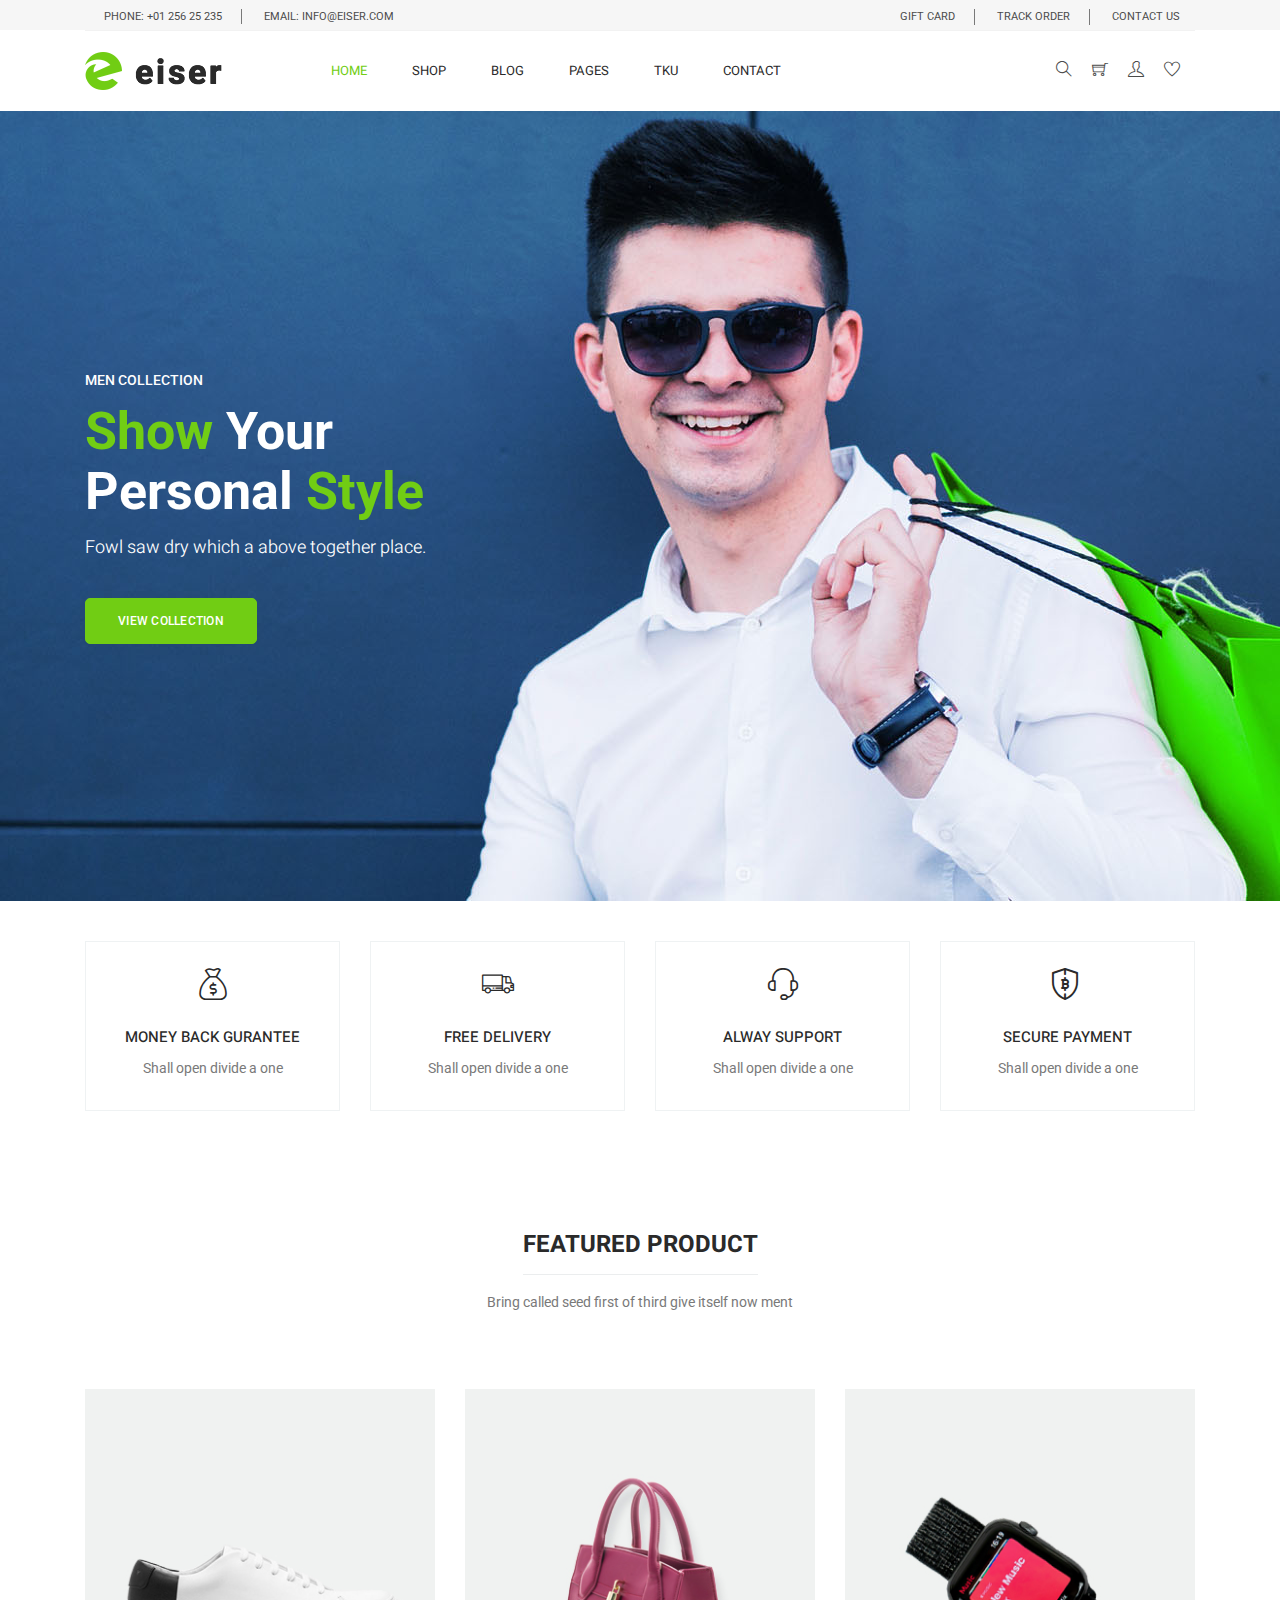
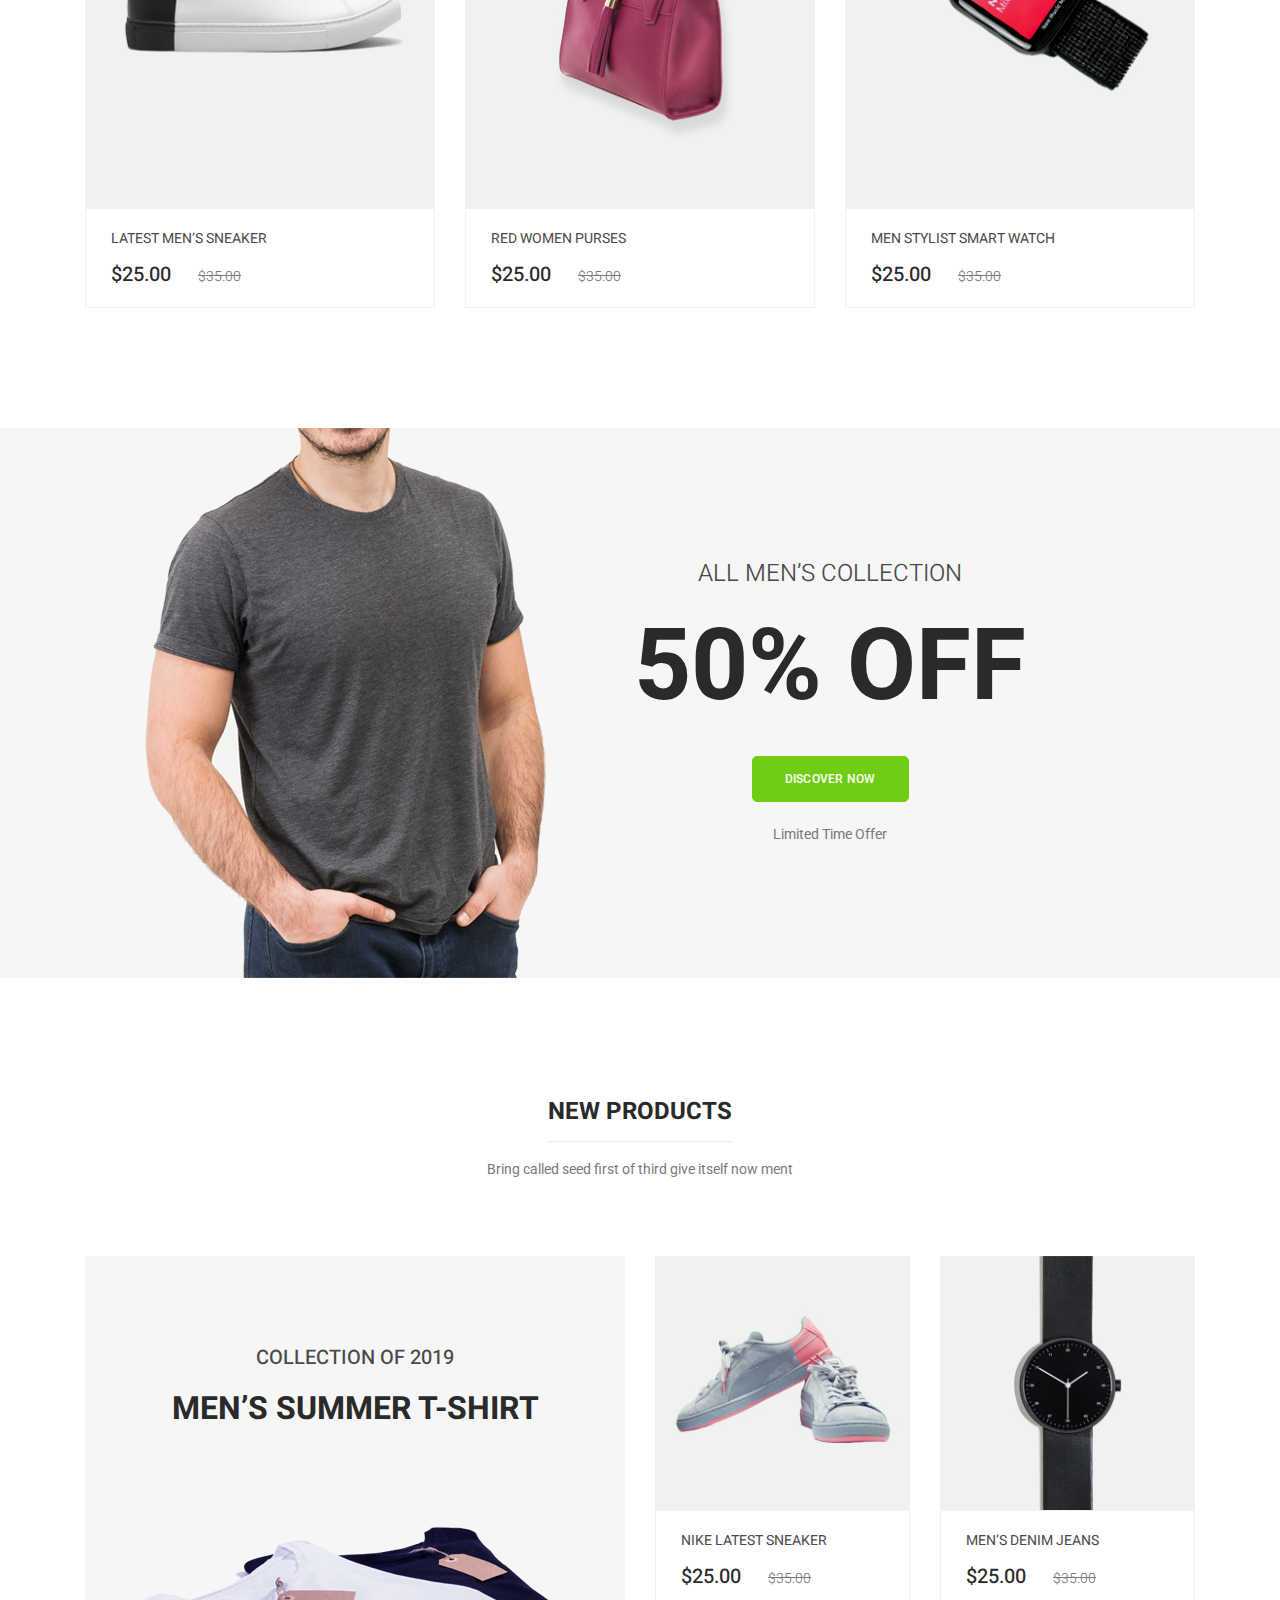
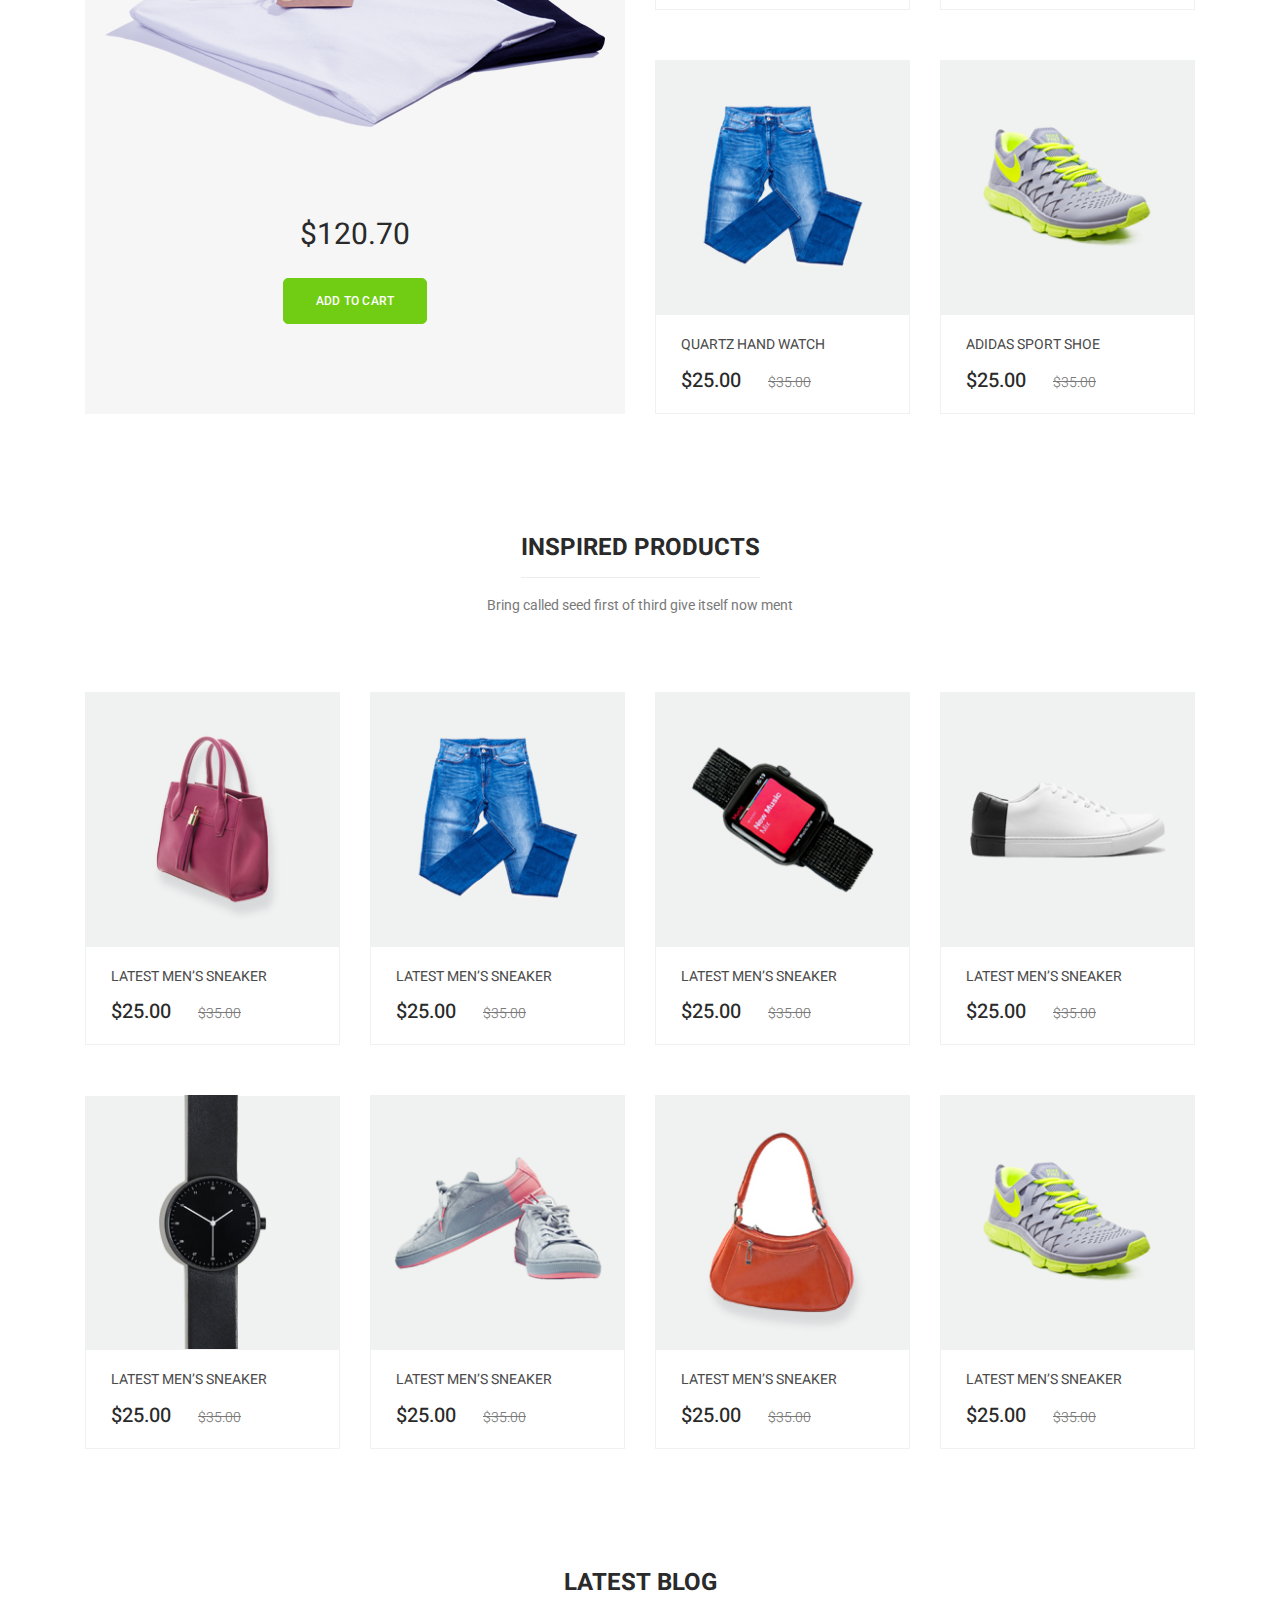
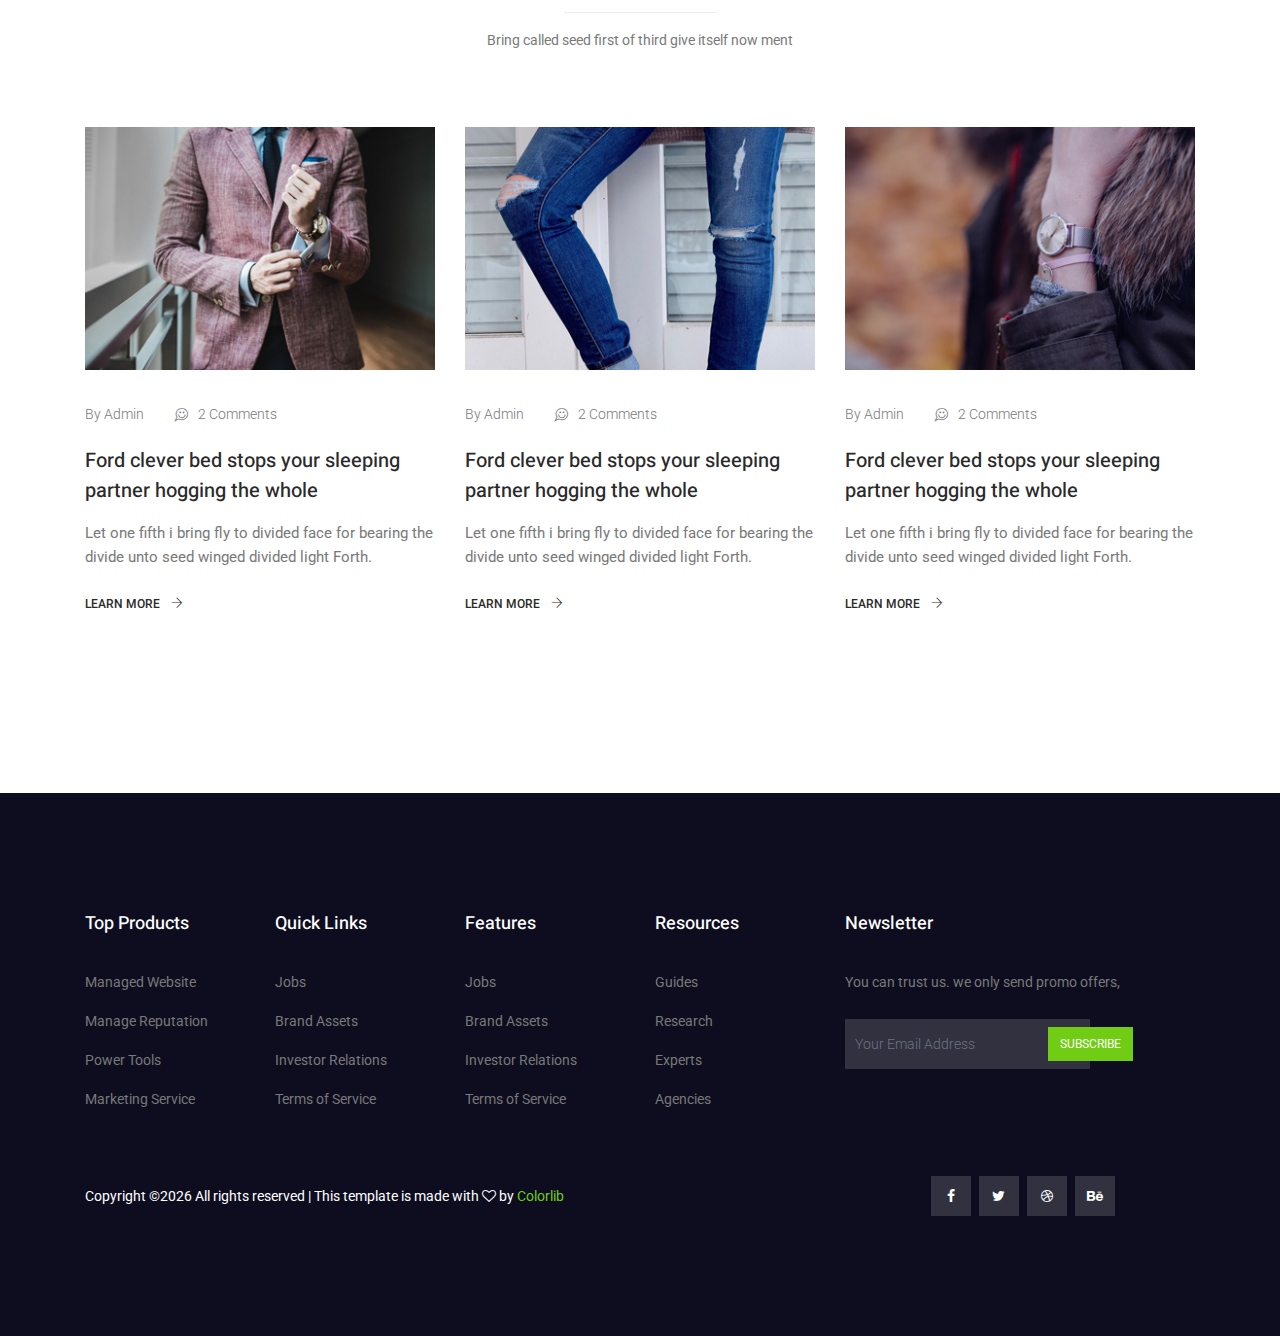
<file: w05-eiser/index.html>
<!DOCTYPE html>
<html lang="en">

<head>
  <!-- Required meta tags -->
  <meta charset="utf-8" />
  <meta name="viewport" content="width=device-width, initial-scale=1, shrink-to-fit=no" />
  <link rel="icon" href="img/favicon.png" type="image/png" />
  <title>Eiser ecommerce</title>
  <!-- Bootstrap CSS -->
  <link rel="stylesheet" href="css/bootstrap.css" />
  <link rel="stylesheet" href="vendors/linericon/style.css" />
  <link rel="stylesheet" href="css/font-awesome.min.css" />
  <link rel="stylesheet" href="css/themify-icons.css" />
  <link rel="stylesheet" href="css/flaticon.css" />
  <link rel="stylesheet" href="vendors/owl-carousel/owl.carousel.min.css" />
  <link rel="stylesheet" href="vendors/lightbox/simpleLightbox.css" />
  <link rel="stylesheet" href="vendors/nice-select/css/nice-select.css" />
  <link rel="stylesheet" href="vendors/animate-css/animate.css" />
  <link rel="stylesheet" href="vendors/jquery-ui/jquery-ui.css" />
  <!-- main css -->
  <link rel="stylesheet" href="css/style.css" />
  <link rel="stylesheet" href="css/responsive.css" />
</head>

<body>
  <!--================Header Menu Area =================-->
  <header class="header_area">
    <div class="top_menu">
      <div class="container">
        <div class="row">
          <div class="col-lg-7">
            <div class="float-left">
              <p>Phone: +01 256 25 235</p>
              <p>email: info@eiser.com</p>
            </div>
          </div>
          <div class="col-lg-5">
            <div class="float-right">
              <ul class="right_side">
                <li>
                  <a href="cart.html">
                    gift card
                  </a>
                </li>
                <li>
                  <a href="tracking.html">
                    track order
                  </a>
                </li>
                <li>
                  <a href="contact.html">
                    Contact Us
                  </a>
                </li>
              </ul>
            </div>
          </div>
        </div>
      </div>
    </div>
    <div class="main_menu">
      <div class="container">
        <nav class="navbar navbar-expand-lg navbar-light w-100">
          <!-- Brand and toggle get grouped for better mobile display -->
          <a class="navbar-brand logo_h" href="index.html">
            <img src="img/logo.png" alt="" />
          </a>
          <button class="navbar-toggler" type="button" data-toggle="collapse" data-target="#navbarSupportedContent"
            aria-controls="navbarSupportedContent" aria-expanded="false" aria-label="Toggle navigation">
            <span class="icon-bar"></span>
            <span class="icon-bar"></span>
            <span class="icon-bar"></span>
          </button>
          <!-- Collect the nav links, forms, and other content for toggling -->
          <div class="collapse navbar-collapse offset w-100" id="navbarSupportedContent">
            <div class="row w-100 mr-0">
              <div class="col-lg-7 pr-0">
                <ul class="nav navbar-nav center_nav pull-right">
                  <li class="nav-item active">
                    <a class="nav-link" href="../index.html">Home</a>
                  </li>
                  <li class="nav-item submenu dropdown">
                    <a href="#" class="nav-link dropdown-toggle" data-toggle="dropdown" role="button" aria-haspopup="true"
                      aria-expanded="false">Shop</a>
                    <ul class="dropdown-menu">
                      <li class="nav-item">
                        <a class="nav-link" href="category.html">Shop Category</a>
                      </li>
                      <li class="nav-item">
                        <a class="nav-link" href="single-product.html">Product Details</a>
                      </li>
                      <li class="nav-item">
                        <a class="nav-link" href="checkout.html">Product Checkout</a>
                      </li>
                      <li class="nav-item">
                        <a class="nav-link" href="cart.html">Shopping Cart</a>
                      </li>
                    </ul>
                  </li>
                  <li class="nav-item submenu dropdown">
                    <a href="#" class="nav-link dropdown-toggle" data-toggle="dropdown" role="button" aria-haspopup="true"
                      aria-expanded="false">Blog</a>
                    <ul class="dropdown-menu">
                      <li class="nav-item">
                        <a class="nav-link" href="blog.html">Blog</a>
                      </li>
                      <li class="nav-item">
                        <a class="nav-link" href="single-blog.html">Blog Details</a>
                      </li>
                    </ul>
                  </li>
                  <li class="nav-item submenu dropdown">
                    <a href="#" class="nav-link dropdown-toggle" data-toggle="dropdown" role="button" aria-haspopup="true"
                      aria-expanded="false">Pages</a>
                    <ul class="dropdown-menu">
                      <li class="nav-item">
                        <a class="nav-link" href="tracking.html">Tracking</a>
                      </li>
                      <li class="nav-item">
                        <a class="nav-link" href="elements.html">Elements</a>
                      </li>
                    </ul>
                  </li>
                  <li class="nav-item submenu dropdown">
                    <a href="#" class="nav-link dropdown-toggle" data-toggle="dropdown" role="button" aria-haspopup="true"
                      aria-expanded="false">TKU</a>
                    <ul class="dropdown-menu">
                      <li class="nav-item">
                        <a class="nav-link" href="./tku/nav.html">NAV</a>
                      </li>
                      <li class="nav-item">
                        <a class="nav-link" href="elements.html">Elements</a>
                      </li>
                    </ul>
                  </li>
                  <li class="nav-item">
                    <a class="nav-link" href="contact.html">Contact</a>
                  </li>
                </ul>
              </div>

              <div class="col-lg-5 pr-0">
                <ul class="nav navbar-nav navbar-right right_nav pull-right">
                  <li class="nav-item">
                    <a href="#" class="icons">
                      <i class="ti-search" aria-hidden="true"></i>
                    </a>
                  </li>

                  <li class="nav-item">
                    <a href="#" class="icons">
                      <i class="ti-shopping-cart"></i>
                    </a>
                  </li>

                  <li class="nav-item">
                    <a href="#" class="icons">
                      <i class="ti-user" aria-hidden="true"></i>
                    </a>
                  </li>

                  <li class="nav-item">
                    <a href="#" class="icons">
                      <i class="ti-heart" aria-hidden="true"></i>
                    </a>
                  </li>
                </ul>
              </div>
            </div>
          </div>
        </nav>
      </div>
    </div>
  </header>
  <!--================Header Menu Area =================-->

  <!--================Home Banner Area =================-->
  <section class="home_banner_area mb-40">
    <div class="banner_inner d-flex align-items-center">
      <div class="container">
        <div class="banner_content row">
          <div class="col-lg-12">
            <p class="sub text-uppercase">men Collection</p>
            <h3><span>Show</span> Your <br />Personal <span>Style</span></h3>
            <h4>Fowl saw dry which a above together place.</h4>
            <a class="main_btn mt-40" href="#">View Collection</a>
          </div>
        </div>
      </div>
    </div>
  </section>
  <!--================End Home Banner Area =================-->

  <!-- Start feature Area -->
  <section class="feature-area section_gap_bottom_custom">
    <div class="container">
      <div class="row">
        <div class="col-lg-3 col-md-6">
          <div class="single-feature">
            <a href="#" class="title">
              <i class="flaticon-money"></i>
              <h3>Money back gurantee</h3>
            </a>
            <p>Shall open divide a one</p>
          </div>
        </div>

        <div class="col-lg-3 col-md-6">
          <div class="single-feature">
            <a href="#" class="title">
              <i class="flaticon-truck"></i>
              <h3>Free Delivery</h3>
            </a>
            <p>Shall open divide a one</p>
          </div>
        </div>

        <div class="col-lg-3 col-md-6">
          <div class="single-feature">
            <a href="#" class="title">
              <i class="flaticon-support"></i>
              <h3>Alway support</h3>
            </a>
            <p>Shall open divide a one</p>
          </div>
        </div>

        <div class="col-lg-3 col-md-6">
          <div class="single-feature">
            <a href="#" class="title">
              <i class="flaticon-blockchain"></i>
              <h3>Secure payment</h3>
            </a>
            <p>Shall open divide a one</p>
          </div>
        </div>
      </div>
    </div>
  </section>
  <!-- End feature Area -->

  <!--================ Feature Product Area =================-->
  <section class="feature_product_area section_gap_bottom_custom">
    <div class="container">
      <div class="row justify-content-center">
        <div class="col-lg-12">
          <div class="main_title">
            <h2><span>Featured product</span></h2>
            <p>Bring called seed first of third give itself now ment</p>
          </div>
        </div>
      </div>

      <div class="row">
        <div class="col-lg-4 col-md-6">
          <div class="single-product">
            <div class="product-img">
              <img class="img-fluid w-100" src="img/product/feature-product/f-p-1.jpg" alt="" />
              <div class="p_icon">
                <a href="#">
                  <i class="ti-eye"></i>
                </a>
                <a href="#">
                  <i class="ti-heart"></i>
                </a>
                <a href="#">
                  <i class="ti-shopping-cart"></i>
                </a>
              </div>
            </div>
            <div class="product-btm">
              <a href="#" class="d-block">
                <h4>Latest men’s sneaker</h4>
              </a>
              <div class="mt-3">
                <span class="mr-4">$25.00</span>
                <del>$35.00</del>
              </div>
            </div>
          </div>
        </div>

        <div class="col-lg-4 col-md-6">
          <div class="single-product">
            <div class="product-img">
              <img class="img-fluid w-100" src="img/product/feature-product/f-p-2.jpg" alt="" />
              <div class="p_icon">
                <a href="#">
                  <i class="ti-eye"></i>
                </a>
                <a href="#">
                  <i class="ti-heart"></i>
                </a>
                <a href="#">
                  <i class="ti-shopping-cart"></i>
                </a>
              </div>
            </div>
            <div class="product-btm">
              <a href="#" class="d-block">
                <h4>Red women purses</h4>
              </a>
              <div class="mt-3">
                <span class="mr-4">$25.00</span>
                <del>$35.00</del>
              </div>
            </div>
          </div>
        </div>

        <div class="col-lg-4 col-md-6">
          <div class="single-product">
            <div class="product-img">
              <img class="img-fluid w-100" src="img/product/feature-product/f-p-3.jpg" alt="" />
              <div class="p_icon">
                <a href="#">
                  <i class="ti-eye"></i>
                </a>
                <a href="#">
                  <i class="ti-heart"></i>
                </a>
                <a href="#">
                  <i class="ti-shopping-cart"></i>
                </a>
              </div>
            </div>
            <div class="product-btm">
              <a href="#" class="d-block">
                <h4>Men stylist Smart Watch</h4>
              </a>
              <div class="mt-3">
                <span class="mr-4">$25.00</span>
                <del>$35.00</del>
              </div>
            </div>
          </div>
        </div>
      </div>
    </div>
  </section>
  <!--================ End Feature Product Area =================-->

  <!--================ Offer Area =================-->
  <section class="offer_area">
    <div class="container">
      <div class="row justify-content-center">
        <div class="offset-lg-4 col-lg-6 text-center">
          <div class="offer_content">
            <h3 class="text-uppercase mb-40">all men’s collection</h3>
            <h2 class="text-uppercase">50% off</h2>
            <a href="#" class="main_btn mb-20 mt-5">Discover Now</a>
            <p>Limited Time Offer</p>
          </div>
        </div>
      </div>
    </div>
  </section>
  <!--================ End Offer Area =================-->

  <!--================ New Product Area =================-->
  <section class="new_product_area section_gap_top section_gap_bottom_custom">
    <div class="container">
      <div class="row justify-content-center">
        <div class="col-lg-12">
          <div class="main_title">
            <h2><span>new products</span></h2>
            <p>Bring called seed first of third give itself now ment</p>
          </div>
        </div>
      </div>

      <div class="row">
        <div class="col-lg-6">
          <div class="new_product">
            <h5 class="text-uppercase">collection of 2019</h5>
            <h3 class="text-uppercase">Men’s summer t-shirt</h3>
            <div class="product-img">
              <img class="img-fluid" src="img/product/new-product/new-product1.png" alt="" />
            </div>
            <h4>$120.70</h4>
            <a href="#" class="main_btn">Add to cart</a>
          </div>
        </div>

        <div class="col-lg-6 mt-5 mt-lg-0">
          <div class="row">
            <div class="col-lg-6 col-md-6">
              <div class="single-product">
                <div class="product-img">
                  <img class="img-fluid w-100" src="img/product/new-product/n1.jpg" alt="" />
                  <div class="p_icon">
                    <a href="#">
                      <i class="ti-eye"></i>
                    </a>
                    <a href="#">
                      <i class="ti-heart"></i>
                    </a>
                    <a href="#">
                      <i class="ti-shopping-cart"></i>
                    </a>
                  </div>
                </div>
                <div class="product-btm">
                  <a href="#" class="d-block">
                    <h4>Nike latest sneaker</h4>
                  </a>
                  <div class="mt-3">
                    <span class="mr-4">$25.00</span>
                    <del>$35.00</del>
                  </div>
                </div>
              </div>
            </div>

            <div class="col-lg-6 col-md-6">
              <div class="single-product">
                <div class="product-img">
                  <img class="img-fluid w-100" src="img/product/new-product/n2.jpg" alt="" />
                  <div class="p_icon">
                    <a href="#">
                      <i class="ti-eye"></i>
                    </a>
                    <a href="#">
                      <i class="ti-heart"></i>
                    </a>
                    <a href="#">
                      <i class="ti-shopping-cart"></i>
                    </a>
                  </div>
                </div>
                <div class="product-btm">
                  <a href="#" class="d-block">
                    <h4>Men’s denim jeans</h4>
                  </a>
                  <div class="mt-3">
                    <span class="mr-4">$25.00</span>
                    <del>$35.00</del>
                  </div>
                </div>
              </div>
            </div>

            <div class="col-lg-6 col-md-6">
              <div class="single-product">
                <div class="product-img">
                  <img class="img-fluid w-100" src="img/product/new-product/n3.jpg" alt="" />
                  <div class="p_icon">
                    <a href="#">
                      <i class="ti-eye"></i>
                    </a>
                    <a href="#">
                      <i class="ti-heart"></i>
                    </a>
                    <a href="#">
                      <i class="ti-shopping-cart"></i>
                    </a>
                  </div>
                </div>
                <div class="product-btm">
                  <a href="#" class="d-block">
                    <h4>quartz hand watch</h4>
                  </a>
                  <div class="mt-3">
                    <span class="mr-4">$25.00</span>
                    <del>$35.00</del>
                  </div>
                </div>
              </div>
            </div>

            <div class="col-lg-6 col-md-6">
              <div class="single-product">
                <div class="product-img">
                  <img class="img-fluid w-100" src="img/product/new-product/n4.jpg" alt="" />
                  <div class="p_icon">
                    <a href="#">
                      <i class="ti-eye"></i>
                    </a>
                    <a href="#">
                      <i class="ti-heart"></i>
                    </a>
                    <a href="#">
                      <i class="ti-shopping-cart"></i>
                    </a>
                  </div>
                </div>
                <div class="product-btm">
                  <a href="#" class="d-block">
                    <h4>adidas sport shoe</h4>
                  </a>
                  <div class="mt-3">
                    <span class="mr-4">$25.00</span>
                    <del>$35.00</del>
                  </div>
                </div>
              </div>
            </div>
          </div>
        </div>
      </div>
    </div>
  </section>
  <!--================ End New Product Area =================-->

  <!--================ Inspired Product Area =================-->
  <section class="inspired_product_area section_gap_bottom_custom">
    <div class="container">
      <div class="row justify-content-center">
        <div class="col-lg-12">
          <div class="main_title">
            <h2><span>Inspired products</span></h2>
            <p>Bring called seed first of third give itself now ment</p>
          </div>
        </div>
      </div>

      <div class="row">
        <div class="col-lg-3 col-md-6">
          <div class="single-product">
            <div class="product-img">
              <img class="img-fluid w-100" src="img/product/inspired-product/i1.jpg" alt="" />
              <div class="p_icon">
                <a href="#">
                  <i class="ti-eye"></i>
                </a>
                <a href="#">
                  <i class="ti-heart"></i>
                </a>
                <a href="#">
                  <i class="ti-shopping-cart"></i>
                </a>
              </div>
            </div>
            <div class="product-btm">
              <a href="#" class="d-block">
                <h4>Latest men’s sneaker</h4>
              </a>
              <div class="mt-3">
                <span class="mr-4">$25.00</span>
                <del>$35.00</del>
              </div>
            </div>
          </div>
        </div>

        <div class="col-lg-3 col-md-6">
          <div class="single-product">
            <div class="product-img">
              <img class="img-fluid w-100" src="img/product/inspired-product/i2.jpg" alt="" />
              <div class="p_icon">
                <a href="#">
                  <i class="ti-eye"></i>
                </a>
                <a href="#">
                  <i class="ti-heart"></i>
                </a>
                <a href="#">
                  <i class="ti-shopping-cart"></i>
                </a>
              </div>
            </div>
            <div class="product-btm">
              <a href="#" class="d-block">
                <h4>Latest men’s sneaker</h4>
              </a>
              <div class="mt-3">
                <span class="mr-4">$25.00</span>
                <del>$35.00</del>
              </div>
            </div>
          </div>
        </div>

        <div class="col-lg-3 col-md-6">
          <div class="single-product">
            <div class="product-img">
              <img class="img-fluid w-100" src="img/product/inspired-product/i3.jpg" alt="" />
              <div class="p_icon">
                <a href="#">
                  <i class="ti-eye"></i>
                </a>
                <a href="#">
                  <i class="ti-heart"></i>
                </a>
                <a href="#">
                  <i class="ti-shopping-cart"></i>
                </a>
              </div>
            </div>
            <div class="product-btm">
              <a href="#" class="d-block">
                <h4>Latest men’s sneaker</h4>
              </a>
              <div class="mt-3">
                <span class="mr-4">$25.00</span>
                <del>$35.00</del>
              </div>
            </div>
          </div>
        </div>

        <div class="col-lg-3 col-md-6">
          <div class="single-product">
            <div class="product-img">
              <img class="img-fluid w-100" src="img/product/inspired-product/i4.jpg" alt="" />
              <div class="p_icon">
                <a href="#">
                  <i class="ti-eye"></i>
                </a>
                <a href="#">
                  <i class="ti-heart"></i>
                </a>
                <a href="#">
                  <i class="ti-shopping-cart"></i>
                </a>
              </div>
            </div>
            <div class="product-btm">
              <a href="#" class="d-block">
                <h4>Latest men’s sneaker</h4>
              </a>
              <div class="mt-3">
                <span class="mr-4">$25.00</span>
                <del>$35.00</del>
              </div>
            </div>
          </div>
        </div>
        
        <div class="col-lg-3 col-md-6">
          <div class="single-product">
            <div class="product-img">
              <img class="img-fluid w-100" src="img/product/inspired-product/i5.jpg" alt="" />
              <div class="p_icon">
                <a href="#">
                  <i class="ti-eye"></i>
                </a>
                <a href="#">
                  <i class="ti-heart"></i>
                </a>
                <a href="#">
                  <i class="ti-shopping-cart"></i>
                </a>
              </div>
            </div>
            <div class="product-btm">
              <a href="#" class="d-block">
                <h4>Latest men’s sneaker</h4>
              </a>
              <div class="mt-3">
                <span class="mr-4">$25.00</span>
                <del>$35.00</del>
              </div>
            </div>
          </div>
        </div>

        <div class="col-lg-3 col-md-6">
          <div class="single-product">
            <div class="product-img">
              <img class="img-fluid w-100" src="img/product/inspired-product/i6.jpg" alt="" />
              <div class="p_icon">
                <a href="#">
                  <i class="ti-eye"></i>
                </a>
                <a href="#">
                  <i class="ti-heart"></i>
                </a>
                <a href="#">
                  <i class="ti-shopping-cart"></i>
                </a>
              </div>
            </div>
            <div class="product-btm">
              <a href="#" class="d-block">
                <h4>Latest men’s sneaker</h4>
              </a>
              <div class="mt-3">
                <span class="mr-4">$25.00</span>
                <del>$35.00</del>
              </div>
            </div>
          </div>
        </div>

        <div class="col-lg-3 col-md-6">
          <div class="single-product">
            <div class="product-img">
              <img class="img-fluid w-100" src="img/product/inspired-product/i7.jpg" alt="" />
              <div class="p_icon">
                <a href="#">
                  <i class="ti-eye"></i>
                </a>
                <a href="#">
                  <i class="ti-heart"></i>
                </a>
                <a href="#">
                  <i class="ti-shopping-cart"></i>
                </a>
              </div>
            </div>
            <div class="product-btm">
              <a href="#" class="d-block">
                <h4>Latest men’s sneaker</h4>
              </a>
              <div class="mt-3">
                <span class="mr-4">$25.00</span>
                <del>$35.00</del>
              </div>
            </div>
          </div>
        </div>

        <div class="col-lg-3 col-md-6">
          <div class="single-product">
            <div class="product-img">
              <img class="img-fluid w-100" src="img/product/inspired-product/i8.jpg" alt="" />
              <div class="p_icon">
                <a href="#">
                  <i class="ti-eye"></i>
                </a>
                <a href="#">
                  <i class="ti-heart"></i>
                </a>
                <a href="#">
                  <i class="ti-shopping-cart"></i>
                </a>
              </div>
            </div>
            <div class="product-btm">
              <a href="#" class="d-block">
                <h4>Latest men’s sneaker</h4>
              </a>
              <div class="mt-3">
                <span class="mr-4">$25.00</span>
                <del>$35.00</del>
              </div>
            </div>
          </div>
        </div>
      </div>
    </div>
  </section>
  <!--================ End Inspired Product Area =================-->

  <!--================ Start Blog Area =================-->
  <section class="blog-area section-gap">
    <div class="container">
      <div class="row justify-content-center">
        <div class="col-lg-12">
          <div class="main_title">
            <h2><span>latest blog</span></h2>
            <p>Bring called seed first of third give itself now ment</p>
          </div>
        </div>
      </div>

      <div class="row">
        <div class="col-lg-4 col-md-6">
          <div class="single-blog">
            <div class="thumb">
              <img class="img-fluid" src="img/b1.jpg" alt="">
            </div>
            <div class="short_details">
              <div class="meta-top d-flex">
                <a href="#">By Admin</a>
                <a href="#"><i class="ti-comments-smiley"></i>2 Comments</a>
              </div>
              <a class="d-block" href="single-blog.html">
                <h4>Ford clever bed stops your sleeping
                  partner hogging the whole</h4>
              </a>
              <div class="text-wrap">
                <p>
                  Let one fifth i bring fly to divided face for bearing the divide unto seed winged divided light
                  Forth.
                </p>
              </div>
              <a href="#" class="blog_btn">Learn More <span class="ml-2 ti-arrow-right"></span></a>
            </div>
          </div>
        </div>
        
        <div class="col-lg-4 col-md-6">
          <div class="single-blog">
            <div class="thumb">
              <img class="img-fluid" src="img/b2.jpg" alt="">
            </div>
            <div class="short_details">
              <div class="meta-top d-flex">
                <a href="#">By Admin</a>
                <a href="#"><i class="ti-comments-smiley"></i>2 Comments</a>
              </div>
              <a class="d-block" href="single-blog.html">
                <h4>Ford clever bed stops your sleeping
                  partner hogging the whole</h4>
              </a>
              <div class="text-wrap">
                <p>
                  Let one fifth i bring fly to divided face for bearing the divide unto seed winged divided light
                  Forth.
                </p>
              </div>
              <a href="#" class="blog_btn">Learn More <span class="ml-2 ti-arrow-right"></span></a>
            </div>
          </div>
        </div>

        <div class="col-lg-4 col-md-6">
          <div class="single-blog">
            <div class="thumb">
              <img class="img-fluid" src="img/b3.jpg" alt="">
            </div>
            <div class="short_details">
              <div class="meta-top d-flex">
                <a href="#">By Admin</a>
                <a href="#"><i class="ti-comments-smiley"></i>2 Comments</a>
              </div>
              <a class="d-block" href="single-blog.html">
                <h4>Ford clever bed stops your sleeping
                  partner hogging the whole</h4>
              </a>
              <div class="text-wrap">
                <p>
                  Let one fifth i bring fly to divided face for bearing the divide unto seed winged divided light
                  Forth.
                </p>
              </div>
              <a href="#" class="blog_btn">Learn More <span class="ml-2 ti-arrow-right"></span></a>
            </div>
          </div>
        </div>
      </div>
    </div>
  </section>
  <!--================ End Blog Area =================-->

  <!--================ start footer Area  =================-->
  <footer class="footer-area section_gap">
    <div class="container">
      <div class="row">
        <div class="col-lg-2 col-md-6 single-footer-widget">
          <h4>Top Products</h4>
          <ul>
            <li><a href="#">Managed Website</a></li>
            <li><a href="#">Manage Reputation</a></li>
            <li><a href="#">Power Tools</a></li>
            <li><a href="#">Marketing Service</a></li>
          </ul>
        </div>
        <div class="col-lg-2 col-md-6 single-footer-widget">
          <h4>Quick Links</h4>
          <ul>
            <li><a href="#">Jobs</a></li>
            <li><a href="#">Brand Assets</a></li>
            <li><a href="#">Investor Relations</a></li>
            <li><a href="#">Terms of Service</a></li>
          </ul>
        </div>
        <div class="col-lg-2 col-md-6 single-footer-widget">
          <h4>Features</h4>
          <ul>
            <li><a href="#">Jobs</a></li>
            <li><a href="#">Brand Assets</a></li>
            <li><a href="#">Investor Relations</a></li>
            <li><a href="#">Terms of Service</a></li>
          </ul>
        </div>
        <div class="col-lg-2 col-md-6 single-footer-widget">
          <h4>Resources</h4>
          <ul>
            <li><a href="#">Guides</a></li>
            <li><a href="#">Research</a></li>
            <li><a href="#">Experts</a></li>
            <li><a href="#">Agencies</a></li>
          </ul>
        </div>
        <div class="col-lg-4 col-md-6 single-footer-widget">
          <h4>Newsletter</h4>
          <p>You can trust us. we only send promo offers,</p>
          <div class="form-wrap" id="mc_embed_signup">
            <form target="_blank" action="https://spondonit.us12.list-manage.com/subscribe/post?u=1462626880ade1ac87bd9c93a&amp;id=92a4423d01"
              method="get" class="form-inline">
              <input class="form-control" name="EMAIL" placeholder="Your Email Address" onfocus="this.placeholder = ''"
                onblur="this.placeholder = 'Your Email Address '" required="" type="email">
              <button class="click-btn btn btn-default">Subscribe</button>
              <div style="position: absolute; left: -5000px;">
                <input name="b_36c4fd991d266f23781ded980_aefe40901a" tabindex="-1" value="" type="text">
              </div>

              <div class="info"></div>
            </form>
          </div>
        </div>
      </div>
      <div class="footer-bottom row align-items-center">
        <p class="footer-text m-0 col-lg-8 col-md-12"><!-- Link back to Colorlib can't be removed. Template is licensed under CC BY 3.0. -->
Copyright &copy;<script>document.write(new Date().getFullYear());</script> All rights reserved | This template is made with <i class="fa fa-heart-o" aria-hidden="true"></i> by <a href="https://colorlib.com" target="_blank">Colorlib</a>
<!-- Link back to Colorlib can't be removed. Template is licensed under CC BY 3.0. --></p>
        <div class="col-lg-4 col-md-12 footer-social">
          <a href="#"><i class="fa fa-facebook"></i></a>
          <a href="#"><i class="fa fa-twitter"></i></a>
          <a href="#"><i class="fa fa-dribbble"></i></a>
          <a href="#"><i class="fa fa-behance"></i></a>
        </div>
      </div>
    </div>
  </footer>
  <!--================ End footer Area  =================-->

  <!-- Optional JavaScript -->
  <!-- jQuery first, then Popper.js, then Bootstrap JS -->
  <script src="js/jquery-3.2.1.min.js"></script>
  <script src="js/popper.js"></script>
  <script src="js/bootstrap.min.js"></script>
  <script src="js/stellar.js"></script>
  <script src="vendors/lightbox/simpleLightbox.min.js"></script>
  <script src="vendors/nice-select/js/jquery.nice-select.min.js"></script>
  <script src="vendors/isotope/imagesloaded.pkgd.min.js"></script>
  <script src="vendors/isotope/isotope-min.js"></script>
  <script src="vendors/owl-carousel/owl.carousel.min.js"></script>
  <script src="js/jquery.ajaxchimp.min.js"></script>
  <script src="vendors/counter-up/jquery.waypoints.min.js"></script>
  <script src="vendors/counter-up/jquery.counterup.js"></script>
  <script src="js/mail-script.js"></script>
  <script src="js/theme.js"></script>
</body>

</html>
</file>
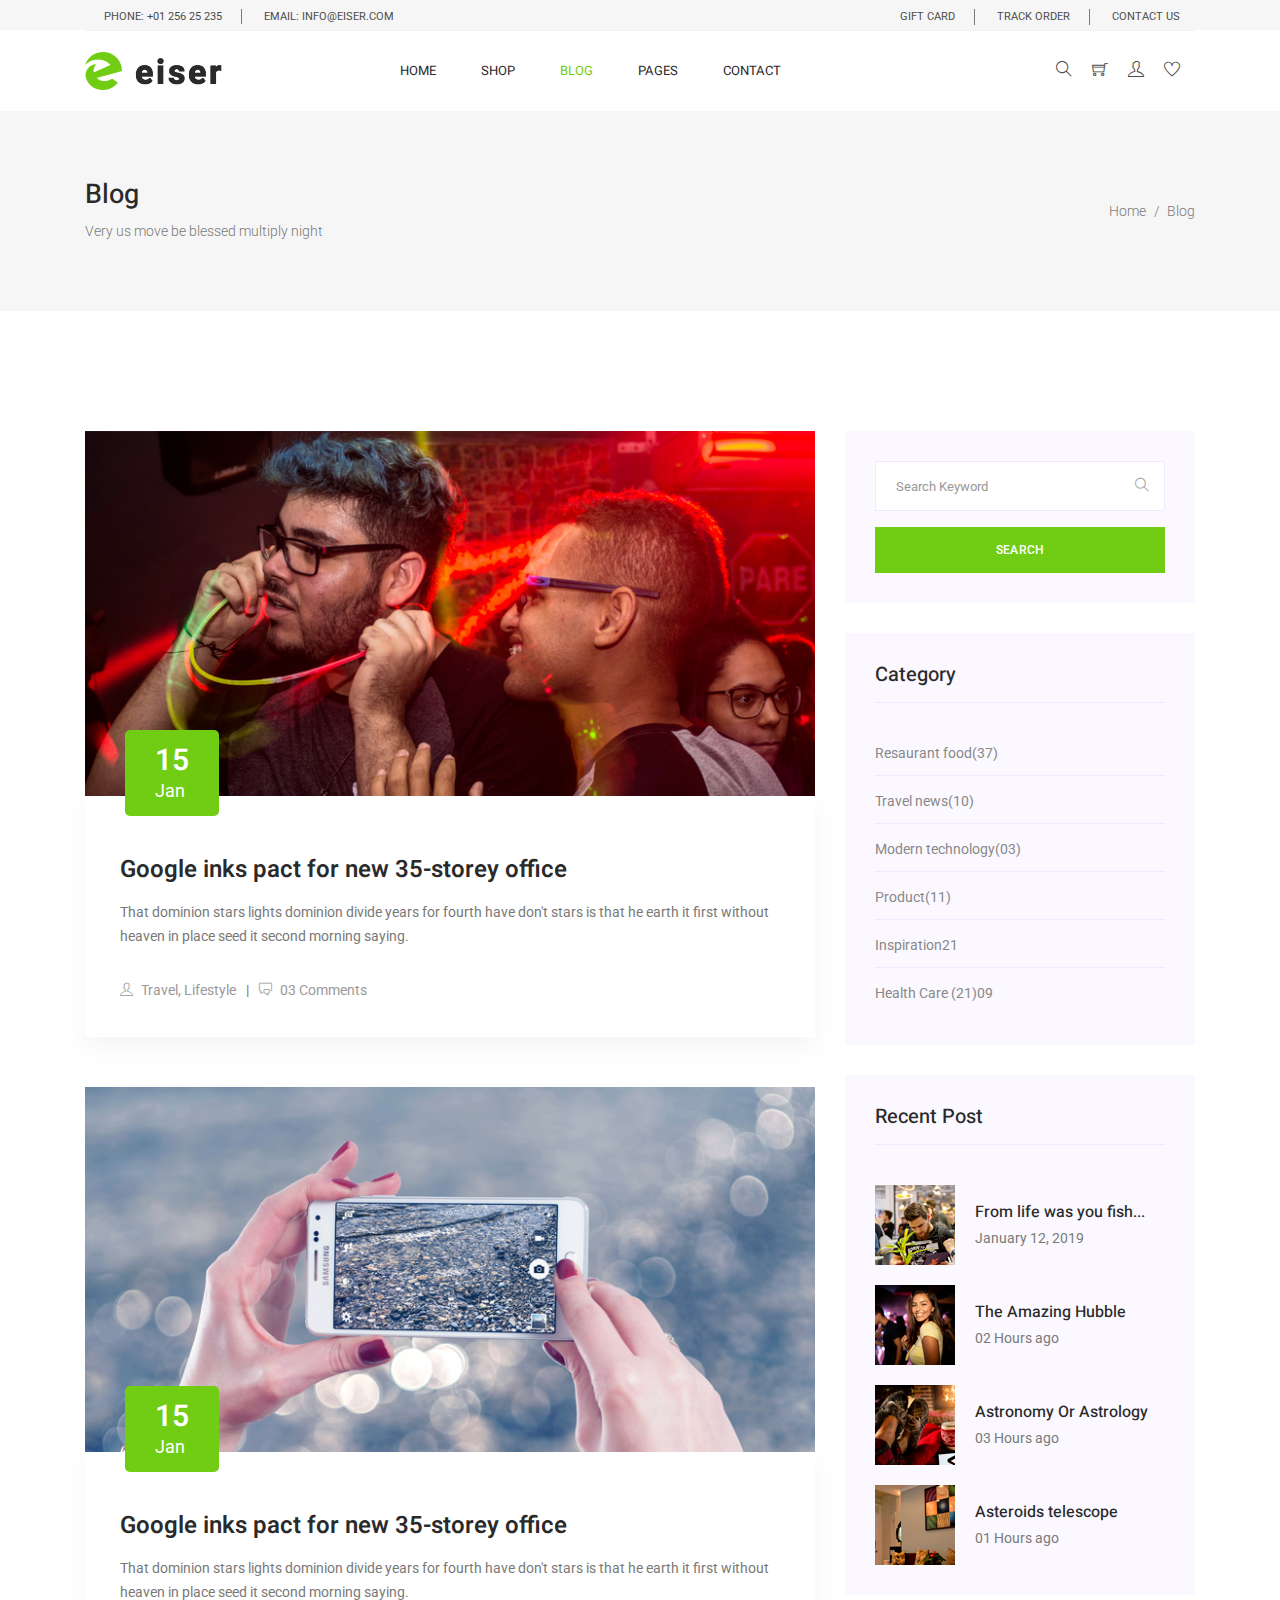
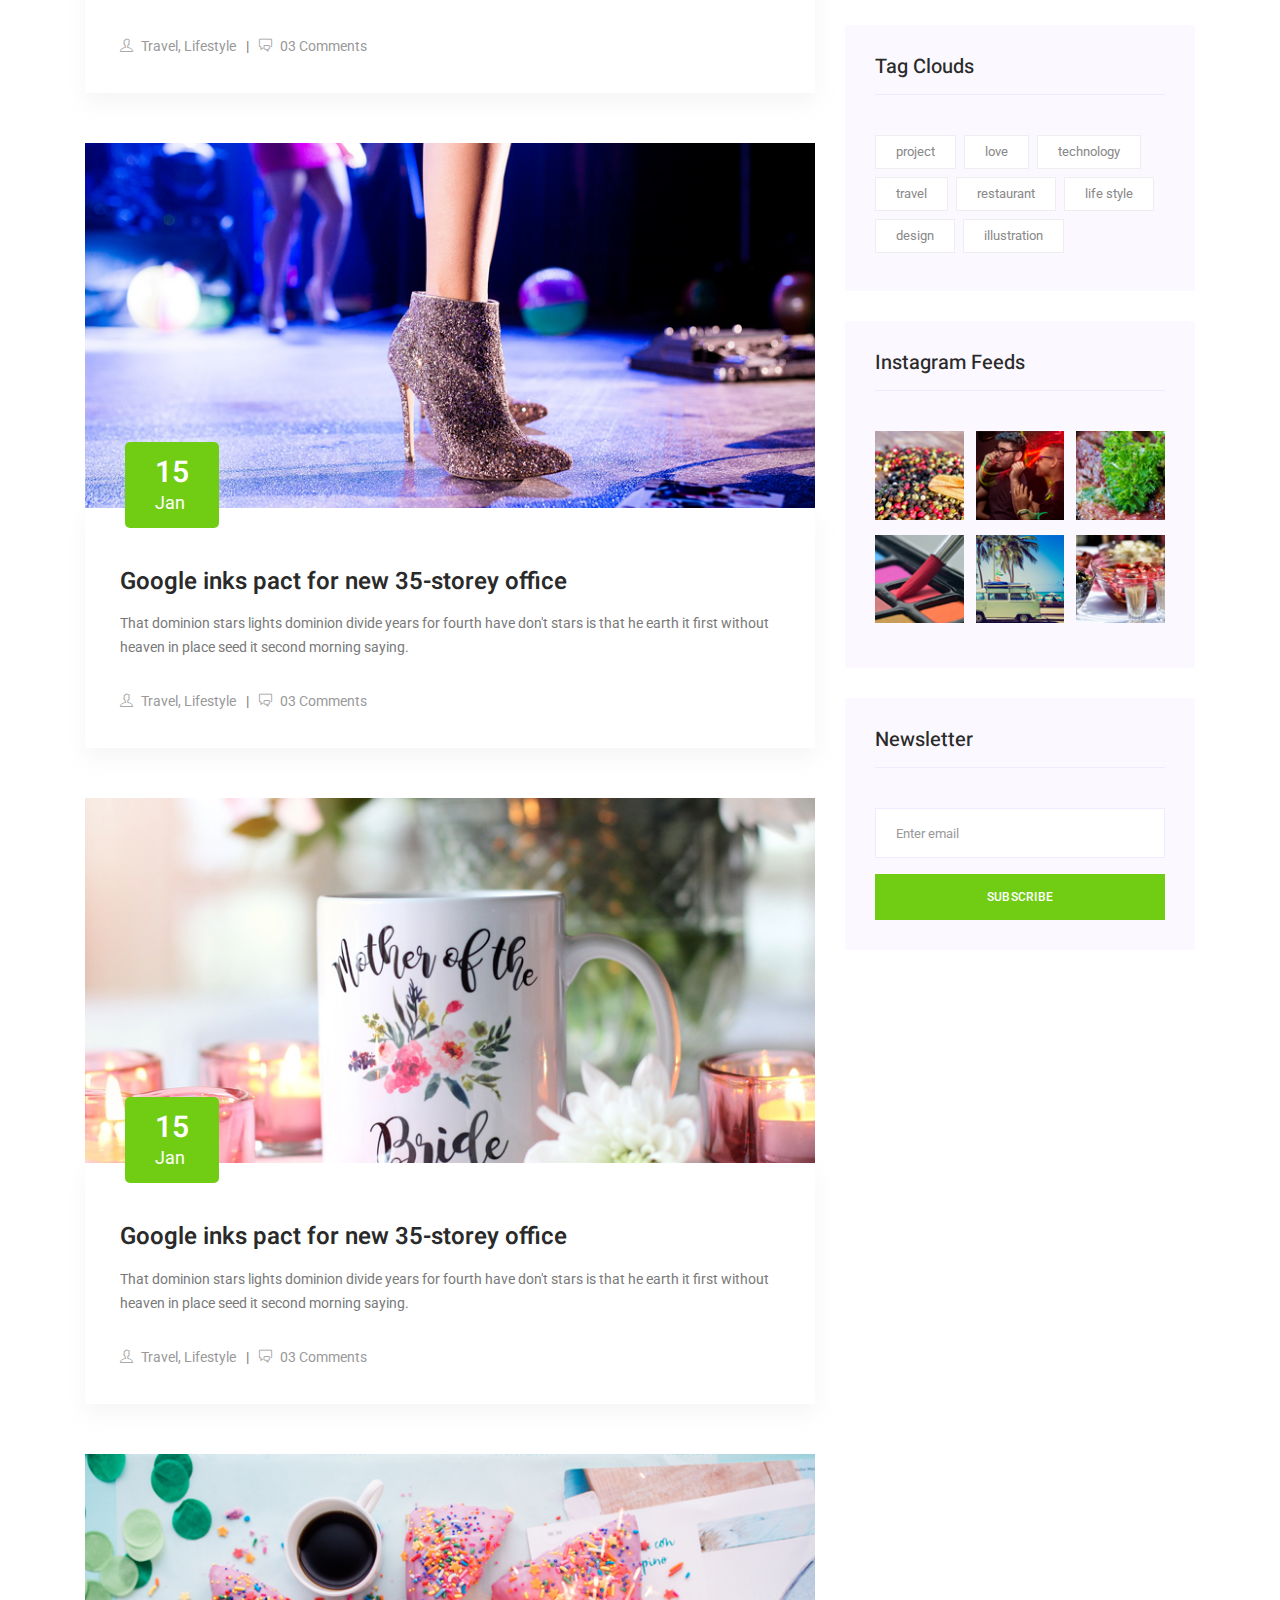
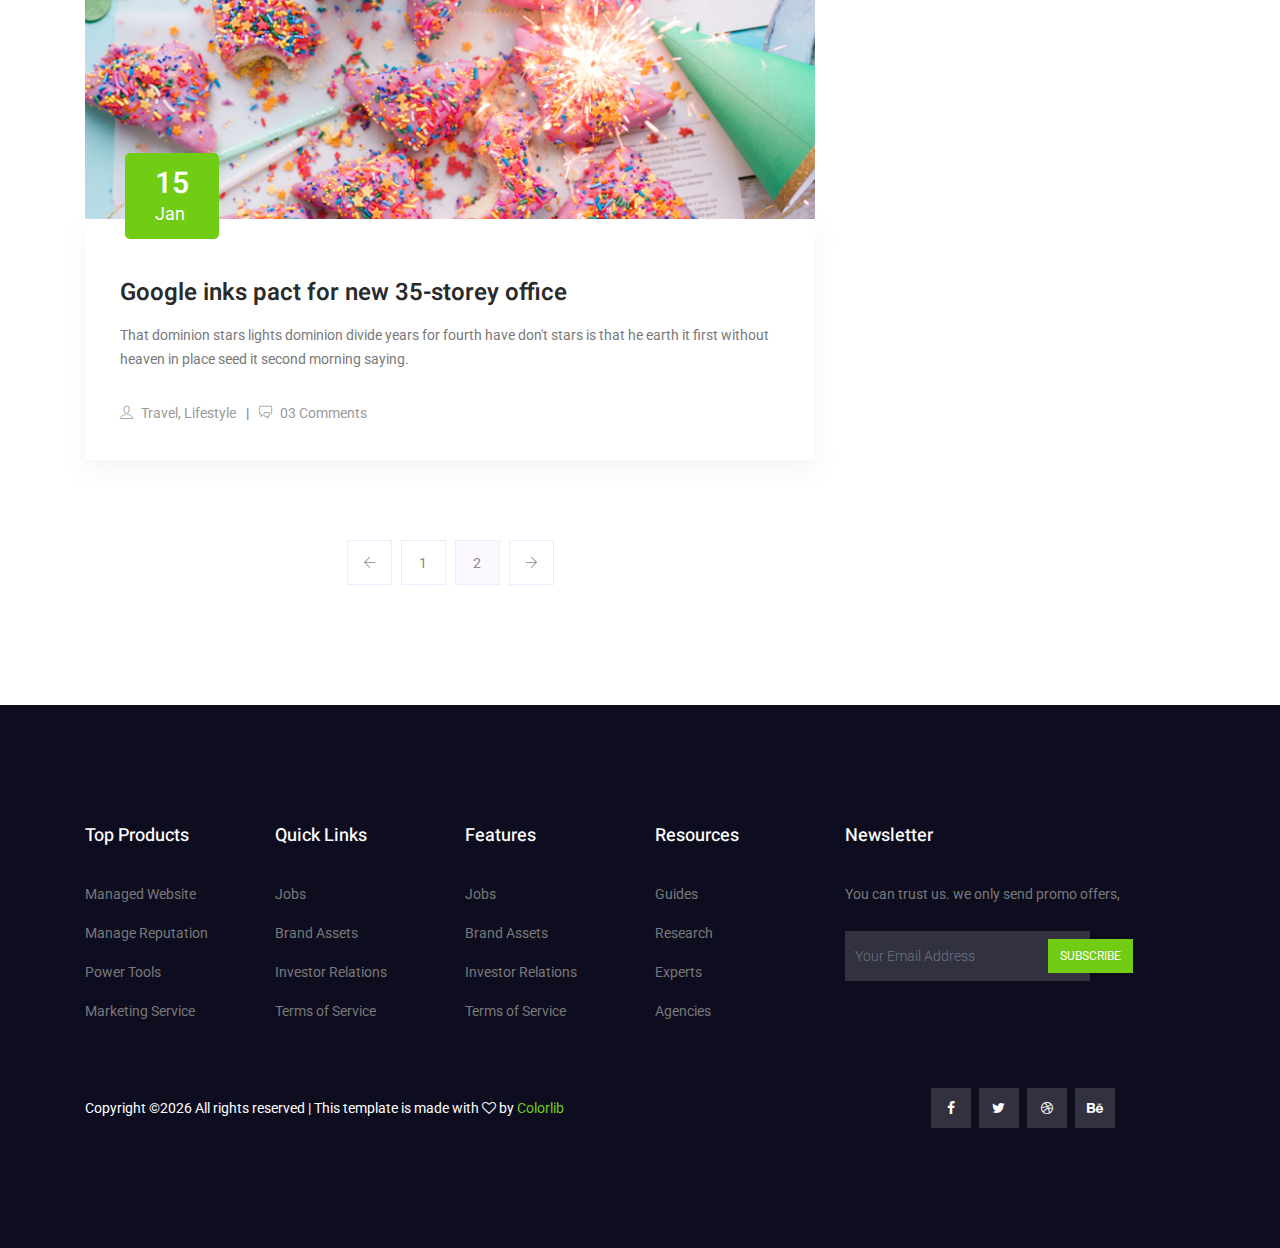
<file: w05-eiser/blog.html>
<!DOCTYPE html>
<html lang="en">
  <head>
    <!-- Required meta tags -->
    <meta charset="utf-8" />
    <meta
      name="viewport"
      content="width=device-width, initial-scale=1, shrink-to-fit=no"
    />
    <link rel="icon" href="img/favicon.png" type="image/png" />
    <title>Eiser ecommerce</title>
    <!-- Bootstrap CSS -->
    <link rel="stylesheet" href="css/bootstrap.css" />
    <link rel="stylesheet" href="vendors/linericon/style.css" />
    <link rel="stylesheet" href="css/font-awesome.min.css" />
    <link rel="stylesheet" href="css/themify-icons.css" />
    <link rel="stylesheet" href="vendors/owl-carousel/owl.carousel.min.css" />
    <link rel="stylesheet" href="vendors/lightbox/simpleLightbox.css" />
    <link rel="stylesheet" href="vendors/nice-select/css/nice-select.css" />
    <link rel="stylesheet" href="vendors/animate-css/animate.css" />
    <link rel="stylesheet" href="vendors/jquery-ui/jquery-ui.css" />
    <!-- main css -->
    <link rel="stylesheet" href="css/style.css" />
    <link rel="stylesheet" href="css/responsive.css" />
  </head>

  <body>
    <!--================Header Menu Area =================-->
    <header class="header_area">
      <div class="top_menu">
        <div class="container">
          <div class="row">
            <div class="col-lg-7">
              <div class="float-left">
                <p>Phone: +01 256 25 235</p>
                <p>email: info@eiser.com</p>
              </div>
            </div>
            <div class="col-lg-5">
              <div class="float-right">
                <ul class="right_side">
                  <li>
                    <a href="cart.html">
                      gift card
                    </a>
                  </li>
                  <li>
                    <a href="tracking.html">
                      track order
                    </a>
                  </li>
                  <li>
                    <a href="contact.html">
                      Contact Us
                    </a>
                  </li>
                </ul>
              </div>
            </div>
          </div>
        </div>
      </div>
      <div class="main_menu">
        <div class="container">
          <nav class="navbar navbar-expand-lg navbar-light w-100">
            <!-- Brand and toggle get grouped for better mobile display -->
            <a class="navbar-brand logo_h" href="index.html">
              <img src="img/logo.png" alt="" />
            </a>
            <button
              class="navbar-toggler"
              type="button"
              data-toggle="collapse"
              data-target="#navbarSupportedContent"
              aria-controls="navbarSupportedContent"
              aria-expanded="false"
              aria-label="Toggle navigation"
            >
              <span class="icon-bar"></span>
              <span class="icon-bar"></span>
              <span class="icon-bar"></span>
            </button>
            <!-- Collect the nav links, forms, and other content for toggling -->
            <div
              class="collapse navbar-collapse offset w-100"
              id="navbarSupportedContent"
            >
              <div class="row w-100 mr-0">
                <div class="col-lg-7 pr-0">
                  <ul class="nav navbar-nav center_nav pull-right">
                    <li class="nav-item">
                      <a class="nav-link" href="index.html">Home</a>
                    </li>
                    <li class="nav-item submenu dropdown">
                      <a
                        href="#"
                        class="nav-link dropdown-toggle"
                        data-toggle="dropdown"
                        role="button"
                        aria-haspopup="true"
                        aria-expanded="false"
                        >Shop</a
                      >
                      <ul class="dropdown-menu">
                        <li class="nav-item">
                          <a class="nav-link" href="category.html"
                            >Shop Category</a
                          >
                        </li>
                        <li class="nav-item">
                          <a class="nav-link" href="single-product.html"
                            >Product Details</a
                          >
                        </li>
                        <li class="nav-item">
                          <a class="nav-link" href="checkout.html"
                            >Product Checkout</a
                          >
                        </li>
                        <li class="nav-item">
                          <a class="nav-link" href="cart.html">Shopping Cart</a>
                        </li>
                      </ul>
                    </li>
                    <li class="nav-item active submenu dropdown">
                      <a
                        href="#"
                        class="nav-link dropdown-toggle"
                        data-toggle="dropdown"
                        role="button"
                        aria-haspopup="true"
                        aria-expanded="false"
                        >Blog</a
                      >
                      <ul class="dropdown-menu">
                        <li class="nav-item">
                          <a class="nav-link" href="blog.html">Blog</a>
                        </li>
                        <li class="nav-item">
                          <a class="nav-link" href="single-blog.html"
                            >Blog Details</a
                          >
                        </li>
                      </ul>
                    </li>
                    <li class="nav-item submenu dropdown">
                      <a
                        href="#"
                        class="nav-link dropdown-toggle"
                        data-toggle="dropdown"
                        role="button"
                        aria-haspopup="true"
                        aria-expanded="false"
                        >Pages</a
                      >
                      <ul class="dropdown-menu">
                        <li class="nav-item">
                          <a class="nav-link" href="tracking.html">Tracking</a>
                        </li>
                        <li class="nav-item">
                          <a class="nav-link" href="elements.html">Elements</a>
                        </li>
                      </ul>
                    </li>
                    <li class="nav-item">
                      <a class="nav-link" href="contact.html">Contact</a>
                    </li>
                  </ul>
                </div>

                <div class="col-lg-5 pr-0">
                  <ul class="nav navbar-nav navbar-right right_nav pull-right">
                    <li class="nav-item">
                      <a href="#" class="icons">
                        <i class="ti-search" aria-hidden="true"></i>
                      </a>
                    </li>

                    <li class="nav-item">
                      <a href="#" class="icons">
                        <i class="ti-shopping-cart"></i>
                      </a>
                    </li>

                    <li class="nav-item">
                      <a href="#" class="icons">
                        <i class="ti-user" aria-hidden="true"></i>
                      </a>
                    </li>

                    <li class="nav-item">
                      <a href="#" class="icons">
                        <i class="ti-heart" aria-hidden="true"></i>
                      </a>
                    </li>
                  </ul>
                </div>
              </div>
            </div>
          </nav>
        </div>
      </div>
    </header>
    <!--================Header Menu Area =================-->

    <!--================Home Banner Area =================-->
    <section class="banner_area">
      <div class="banner_inner d-flex align-items-center">
        <div class="container">
          <div
            class="banner_content d-md-flex justify-content-between align-items-center"
          >
            <div class="mb-3 mb-md-0">
              <h2>Blog</h2>
              <p>Very us move be blessed multiply night</p>
            </div>
            <div class="page_link">
              <a href="index.html">Home</a>
              <a href="blog.html">Blog </a>
            </div>
          </div>
        </div>
      </div>
    </section>
    <!--================End Home Banner Area =================-->

  <!--================Blog Area =================-->
  <section class="blog_area section_gap">
      <div class="container">
          <div class="row">
              <div class="col-lg-8 mb-5 mb-lg-0">
                  <div class="blog_left_sidebar">
                      <article class="blog_item">
                        <div class="blog_item_img">
                          <img class="card-img rounded-0" src="img/blog/main-blog/m-blog-1.jpg" alt="">
                          <a href="#" class="blog_item_date">
                            <h3>15</h3>
                            <p>Jan</p>
                          </a>
                        </div>
                        
                        <div class="blog_details">
                            <a class="d-inline-block" href="single-blog.html">
                                <h2>Google inks pact for new 35-storey office</h2>
                            </a>
                            <p>That dominion stars lights dominion divide years for fourth have don't stars is that he earth it first without heaven in place seed it second morning saying.</p>
                            <ul class="blog-info-link">
                              <li><a href="#"><i class="ti-user"></i> Travel, Lifestyle</a></li>
                              <li><a href="#"><i class="ti-comments"></i> 03 Comments</a></li>
                            </ul>
                        </div>
                      </article>
                      
                      <article class="blog_item">
                        <div class="blog_item_img">
                          <img class="card-img rounded-0" src="img/blog/main-blog/m-blog-2.jpg" alt="">
                          <a href="#" class="blog_item_date">
                            <h3>15</h3>
                            <p>Jan</p>
                          </a>
                        </div>
                        
                        <div class="blog_details">
                            <a class="d-inline-block" href="single-blog.html">
                                <h2>Google inks pact for new 35-storey office</h2>
                            </a>
                            <p>That dominion stars lights dominion divide years for fourth have don't stars is that he earth it first without heaven in place seed it second morning saying.</p>
                            <ul class="blog-info-link">
                              <li><a href="#"><i class="ti-user"></i> Travel, Lifestyle</a></li>
                              <li><a href="#"><i class="ti-comments"></i> 03 Comments</a></li>
                            </ul>
                        </div>
                      </article>

                      <article class="blog_item">
                        <div class="blog_item_img">
                          <img class="card-img rounded-0" src="img/blog/main-blog/m-blog-3.jpg" alt="">
                          <a href="#" class="blog_item_date">
                            <h3>15</h3>
                            <p>Jan</p>
                          </a>
                        </div>
                        
                        <div class="blog_details">
                            <a class="d-inline-block" href="single-blog.html">
                                <h2>Google inks pact for new 35-storey office</h2>
                            </a>
                            <p>That dominion stars lights dominion divide years for fourth have don't stars is that he earth it first without heaven in place seed it second morning saying.</p>
                            <ul class="blog-info-link">
                              <li><a href="#"><i class="ti-user"></i> Travel, Lifestyle</a></li>
                              <li><a href="#"><i class="ti-comments"></i> 03 Comments</a></li>
                            </ul>
                        </div>
                      </article>

                      <article class="blog_item">
                        <div class="blog_item_img">
                          <img class="card-img rounded-0" src="img/blog/main-blog/m-blog-4.jpg" alt="">
                          <a href="#" class="blog_item_date">
                            <h3>15</h3>
                            <p>Jan</p>
                          </a>
                        </div>
                        
                        <div class="blog_details">
                            <a class="d-inline-block" href="single-blog.html">
                                <h2>Google inks pact for new 35-storey office</h2>
                            </a>
                            <p>That dominion stars lights dominion divide years for fourth have don't stars is that he earth it first without heaven in place seed it second morning saying.</p>
                            <ul class="blog-info-link">
                              <li><a href="#"><i class="ti-user"></i> Travel, Lifestyle</a></li>
                              <li><a href="#"><i class="ti-comments"></i> 03 Comments</a></li>
                            </ul>
                        </div>
                      </article>

                      <article class="blog_item">
                        <div class="blog_item_img">
                          <img class="card-img rounded-0" src="img/blog/main-blog/m-blog-5.jpg" alt="">
                          <a href="#" class="blog_item_date">
                            <h3>15</h3>
                            <p>Jan</p>
                          </a>
                        </div>
                        
                        <div class="blog_details">
                            <a class="d-inline-block" href="single-blog.html">
                                <h2>Google inks pact for new 35-storey office</h2>
                            </a>
                            <p>That dominion stars lights dominion divide years for fourth have don't stars is that he earth it first without heaven in place seed it second morning saying.</p>
                            <ul class="blog-info-link">
                              <li><a href="#"><i class="ti-user"></i> Travel, Lifestyle</a></li>
                              <li><a href="#"><i class="ti-comments"></i> 03 Comments</a></li>
                            </ul>
                        </div>
                      </article>
                      


                      <nav class="blog-pagination justify-content-center d-flex">
                          <ul class="pagination">
                              <li class="page-item">
                                  <a href="#" class="page-link" aria-label="Previous">
                                      <span aria-hidden="true">
                                          <span class="ti-arrow-left"></span>
                                      </span>
                                  </a>
                              </li>
                              <li class="page-item">
                                  <a href="#" class="page-link">1</a>
                              </li>
                              <li class="page-item active">
                                  <a href="#" class="page-link">2</a>
                              </li>
                              <li class="page-item">
                                  <a href="#" class="page-link" aria-label="Next">
                                      <span aria-hidden="true">
                                          <span class="ti-arrow-right"></span>
                                      </span>
                                  </a>
                              </li>
                          </ul>
                      </nav>
                  </div>
              </div>
              <div class="col-lg-4">
                  <div class="blog_right_sidebar">
                      <aside class="single_sidebar_widget search_widget">
                          <form action="#">
                            <div class="form-group">
                              <div class="input-group mb-3">
                                <input type="text" class="form-control" placeholder="Search Keyword">
                                <div class="input-group-append">
                                  <button class="btn" type="button"><i class="ti-search"></i></button>
                                </div>
                              </div>
                            </div>
                            <button class="main_btn rounded-0 w-100" type="submit">Search</button>
                          </form>
                      </aside>

                      <aside class="single_sidebar_widget post_category_widget">
                        <h4 class="widget_title">Category</h4>
                        <ul class="list cat-list">
                            <li>
                                <a href="#" class="d-flex">
                                    <p>Resaurant food</p>
                                    <p>(37)</p>
                                </a>
                            </li>
                            <li>
                                <a href="#" class="d-flex">
                                    <p>Travel news</p>
                                    <p>(10)</p>
                                </a>
                            </li>
                            <li>
                                <a href="#" class="d-flex">
                                    <p>Modern technology</p>
                                    <p>(03)</p>
                                </a>
                            </li>
                            <li>
                                <a href="#" class="d-flex">
                                    <p>Product</p>
                                    <p>(11)</p>
                                </a>
                            </li>
                            <li>
                                <a href="#" class="d-flex">
                                    <p>Inspiration</p>
                                    <p>21</p>
                                </a>
                            </li>
                            <li>
                                <a href="#" class="d-flex">
                                    <p>Health Care (21)</p>
                                    <p>09</p>
                                </a>
                            </li>
                        </ul>
                      </aside>

                      <aside class="single_sidebar_widget popular_post_widget">
                          <h3 class="widget_title">Recent Post</h3>
                          <div class="media post_item">
                              <img src="img/blog/popular-post/post1.jpg" alt="post">
                              <div class="media-body">
                                  <a href="single-blog.html">
                                      <h3>From life was you fish...</h3>
                                  </a>
                                  <p>January 12, 2019</p>
                              </div>
                          </div>
                          <div class="media post_item">
                              <img src="img/blog/popular-post/post2.jpg" alt="post">                              
                              <div class="media-body">
                                  <a href="single-blog.html">
                                      <h3>The Amazing Hubble</h3>
                                  </a>
                                  <p>02 Hours ago</p>
                              </div>
                          </div>
                          <div class="media post_item">
                              <img src="img/blog/popular-post/post3.jpg" alt="post">                              
                              <div class="media-body">
                                  <a href="single-blog.html">
                                      <h3>Astronomy Or Astrology</h3>
                                  </a>
                                  <p>03 Hours ago</p>
                              </div>
                          </div>
                          <div class="media post_item">
                              <img src="img/blog/popular-post/post4.jpg" alt="post">
                              <div class="media-body">
                                  <a href="single-blog.html">
                                      <h3>Asteroids telescope</h3>
                                  </a>
                                  <p>01 Hours ago</p>
                              </div>
                          </div>
                      </aside>
                      <aside class="single_sidebar_widget tag_cloud_widget">
                          <h4 class="widget_title">Tag Clouds</h4>
                          <ul class="list">
                              <li>
                                  <a href="#">project</a>
                              </li>
                              <li>
                                  <a href="#">love</a>
                              </li>
                              <li>
                                  <a href="#">technology</a>
                              </li>
                              <li>
                                  <a href="#">travel</a>
                              </li>
                              <li>
                                  <a href="#">restaurant</a>
                              </li>
                              <li>
                                  <a href="#">life style</a>
                              </li>
                              <li>
                                  <a href="#">design</a>
                              </li>
                              <li>
                                  <a href="#">illustration</a>
                              </li>
                          </ul>
                      </aside>


                      <aside class="single_sidebar_widget instagram_feeds">
                        <h4 class="widget_title">Instagram Feeds</h4>
                        <ul class="instagram_row flex-wrap">
                            <li>
                                <a href="#">
                                  <img class="img-fluid" src="img/instagram/widget-i1.png" alt="">
                                </a>
                            </li>
                            <li>
                                <a href="#">
                                  <img class="img-fluid" src="img/instagram/widget-i2.png" alt="">
                                </a>
                            </li>
                            <li>
                                <a href="#">
                                  <img class="img-fluid" src="img/instagram/widget-i3.png" alt="">
                                </a>
                            </li>
                            <li>
                                <a href="#">
                                  <img class="img-fluid" src="img/instagram/widget-i4.png" alt="">
                                </a>
                            </li>
                            <li>
                                <a href="#">
                                  <img class="img-fluid" src="img/instagram/widget-i5.png" alt="">
                                </a>
                            </li>
                            <li>
                                <a href="#">
                                  <img class="img-fluid" src="img/instagram/widget-i6.png" alt="">
                                </a>
                            </li>
                        </ul>
                      </aside>


                      <aside class="single_sidebar_widget newsletter_widget">
                        <h4 class="widget_title">Newsletter</h4>

                        <form action="#">
                          <div class="form-group">
                            <input type="email" class="form-control" placeholder="Enter email" required>
                          </div>
                          <button class="main_btn rounded-0 w-100" type="submit">Subscribe</button>
                        </form>
                      </aside>
                  </div>
              </div>
          </div>
      </div>
  </section>
  <!--================Blog Area =================-->

    <!--================ start footer Area  =================-->
    <footer class="footer-area section_gap">
        <div class="container">
          <div class="row">
            <div class="col-lg-2 col-md-6 single-footer-widget">
              <h4>Top Products</h4>
              <ul>
                <li><a href="#">Managed Website</a></li>
                <li><a href="#">Manage Reputation</a></li>
                <li><a href="#">Power Tools</a></li>
                <li><a href="#">Marketing Service</a></li>
              </ul>
            </div>
            <div class="col-lg-2 col-md-6 single-footer-widget">
              <h4>Quick Links</h4>
              <ul>
                <li><a href="#">Jobs</a></li>
                <li><a href="#">Brand Assets</a></li>
                <li><a href="#">Investor Relations</a></li>
                <li><a href="#">Terms of Service</a></li>
              </ul>
            </div>
            <div class="col-lg-2 col-md-6 single-footer-widget">
              <h4>Features</h4>
              <ul>
                <li><a href="#">Jobs</a></li>
                <li><a href="#">Brand Assets</a></li>
                <li><a href="#">Investor Relations</a></li>
                <li><a href="#">Terms of Service</a></li>
              </ul>
            </div>
            <div class="col-lg-2 col-md-6 single-footer-widget">
              <h4>Resources</h4>
              <ul>
                <li><a href="#">Guides</a></li>
                <li><a href="#">Research</a></li>
                <li><a href="#">Experts</a></li>
                <li><a href="#">Agencies</a></li>
              </ul>
            </div>
            <div class="col-lg-4 col-md-6 single-footer-widget">
              <h4>Newsletter</h4>
              <p>You can trust us. we only send promo offers,</p>
              <div class="form-wrap" id="mc_embed_signup">
                <form target="_blank" action="https://spondonit.us12.list-manage.com/subscribe/post?u=1462626880ade1ac87bd9c93a&amp;id=92a4423d01"
                  method="get" class="form-inline">
                  <input class="form-control" name="EMAIL" placeholder="Your Email Address" onfocus="this.placeholder = ''"
                    onblur="this.placeholder = 'Your Email Address '" required="" type="email">
                  <button class="click-btn btn btn-default">Subscribe</button>
                  <div style="position: absolute; left: -5000px;">
                    <input name="b_36c4fd991d266f23781ded980_aefe40901a" tabindex="-1" value="" type="text">
                  </div>
    
                  <div class="info"></div>
                </form>
              </div>
            </div>
          </div>
          <div class="footer-bottom row align-items-center">
            <p class="footer-text m-0 col-lg-8 col-md-12"><!-- Link back to Colorlib can't be removed. Template is licensed under CC BY 3.0. -->
Copyright &copy;<script>document.write(new Date().getFullYear());</script> All rights reserved | This template is made with <i class="fa fa-heart-o" aria-hidden="true"></i> by <a href="https://colorlib.com" target="_blank">Colorlib</a>
<!-- Link back to Colorlib can't be removed. Template is licensed under CC BY 3.0. --></p>
            <div class="col-lg-4 col-md-12 footer-social">
              <a href="#"><i class="fa fa-facebook"></i></a>
              <a href="#"><i class="fa fa-twitter"></i></a>
              <a href="#"><i class="fa fa-dribbble"></i></a>
              <a href="#"><i class="fa fa-behance"></i></a>
            </div>
          </div>
        </div>
      </footer>
    <!--================ End footer Area  =================-->




    <!-- Optional JavaScript -->
    <!-- jQuery first, then Popper.js, then Bootstrap JS -->
    <script src="js/jquery-3.2.1.min.js"></script>
    <script src="js/popper.js"></script>
    <script src="js/bootstrap.min.js"></script>
    <script src="js/stellar.js"></script>
    <script src="vendors/lightbox/simpleLightbox.min.js"></script>
    <script src="vendors/nice-select/js/jquery.nice-select.min.js"></script>
    <script src="vendors/isotope/imagesloaded.pkgd.min.js"></script>
    <script src="vendors/isotope/isotope-min.js"></script>
    <script src="vendors/owl-carousel/owl.carousel.min.js"></script>
    <script src="vendors/jquery-ui/jquery-ui.js"></script>
    <script src="js/jquery.ajaxchimp.min.js"></script>
    <script src="js/mail-script.js"></script>
    <script src="vendors/jquery-ui/jquery-ui.js"></script>
    <script src="js/theme.js"></script>
</body>

</html>
</file>
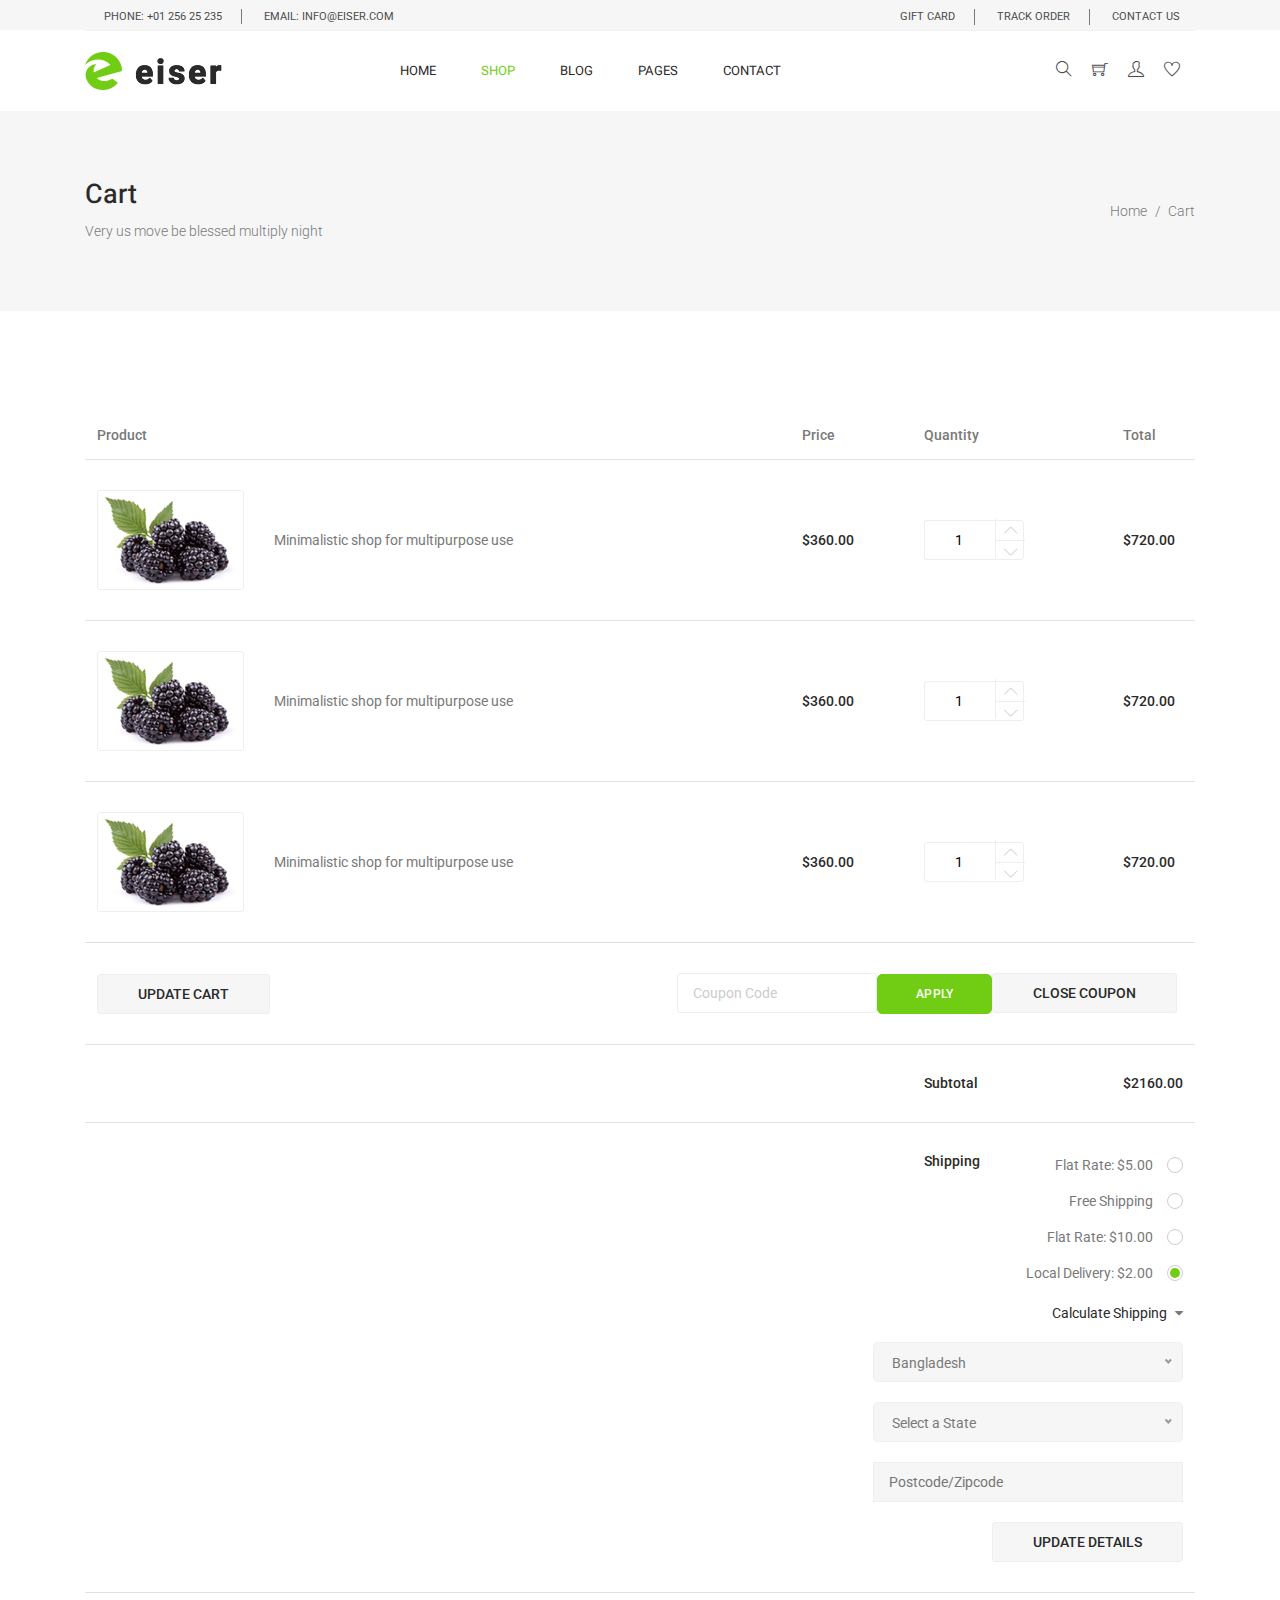
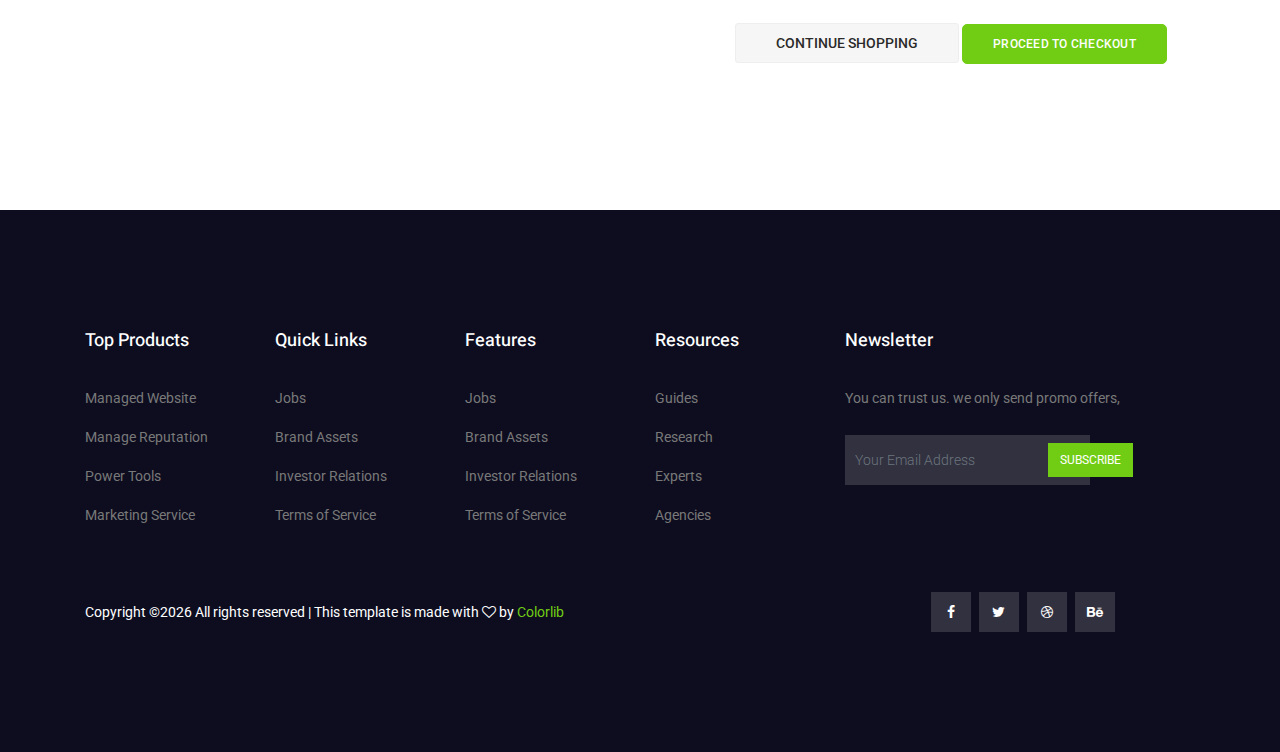
<file: w05-eiser/cart.html>
<!DOCTYPE html>
<html lang="en">
  <head>
    <!-- Required meta tags -->
    <meta charset="utf-8" />
    <meta
      name="viewport"
      content="width=device-width, initial-scale=1, shrink-to-fit=no"
    />
    <link rel="icon" href="img/favicon.png" type="image/png" />
    <title>Eiser ecommerce</title>
    <!-- Bootstrap CSS -->
    <link rel="stylesheet" href="css/bootstrap.css" />
    <link rel="stylesheet" href="vendors/linericon/style.css" />
    <link rel="stylesheet" href="css/font-awesome.min.css" />
    <link rel="stylesheet" href="css/themify-icons.css" />
    <link rel="stylesheet" href="vendors/owl-carousel/owl.carousel.min.css" />
    <link rel="stylesheet" href="vendors/lightbox/simpleLightbox.css" />
    <link rel="stylesheet" href="vendors/nice-select/css/nice-select.css" />
    <link rel="stylesheet" href="vendors/animate-css/animate.css" />
    <link rel="stylesheet" href="vendors/jquery-ui/jquery-ui.css" />
    <!-- main css -->
    <link rel="stylesheet" href="css/style.css" />
    <link rel="stylesheet" href="css/responsive.css" />
  </head>

  <body>
    <!--================Header Menu Area =================-->
    <header class="header_area">
      <div class="top_menu">
        <div class="container">
          <div class="row">
            <div class="col-lg-7">
              <div class="float-left">
                <p>Phone: +01 256 25 235</p>
                <p>email: info@eiser.com</p>
              </div>
            </div>
            <div class="col-lg-5">
              <div class="float-right">
                <ul class="right_side">
                  <li>
                    <a href="cart.html">
                      gift card
                    </a>
                  </li>
                  <li>
                    <a href="tracking.html">
                      track order
                    </a>
                  </li>
                  <li>
                    <a href="contact.html">
                      Contact Us
                    </a>
                  </li>
                </ul>
              </div>
            </div>
          </div>
        </div>
      </div>
      <div class="main_menu">
        <div class="container">
          <nav class="navbar navbar-expand-lg navbar-light w-100">
            <!-- Brand and toggle get grouped for better mobile display -->
            <a class="navbar-brand logo_h" href="index.html">
              <img src="img/logo.png" alt="" />
            </a>
            <button
              class="navbar-toggler"
              type="button"
              data-toggle="collapse"
              data-target="#navbarSupportedContent"
              aria-controls="navbarSupportedContent"
              aria-expanded="false"
              aria-label="Toggle navigation"
            >
              <span class="icon-bar"></span>
              <span class="icon-bar"></span>
              <span class="icon-bar"></span>
            </button>
            <!-- Collect the nav links, forms, and other content for toggling -->
            <div
              class="collapse navbar-collapse offset w-100"
              id="navbarSupportedContent"
            >
              <div class="row w-100 mr-0">
                <div class="col-lg-7 pr-0">
                  <ul class="nav navbar-nav center_nav pull-right">
                    <li class="nav-item">
                      <a class="nav-link" href="index.html">Home</a>
                    </li>
                    <li class="nav-item active submenu dropdown">
                      <a
                        href="#"
                        class="nav-link dropdown-toggle"
                        data-toggle="dropdown"
                        role="button"
                        aria-haspopup="true"
                        aria-expanded="false"
                        >Shop</a
                      >
                      <ul class="dropdown-menu">
                        <li class="nav-item">
                          <a class="nav-link" href="category.html"
                            >Shop Category</a
                          >
                        </li>
                        <li class="nav-item">
                          <a class="nav-link" href="single-product.html"
                            >Product Details</a
                          >
                        </li>
                        <li class="nav-item">
                          <a class="nav-link" href="checkout.html"
                            >Product Checkout</a
                          >
                        </li>
                        <li class="nav-item">
                          <a class="nav-link" href="cart.html">Shopping Cart</a>
                        </li>
                      </ul>
                    </li>
                    <li class="nav-item submenu dropdown">
                      <a
                        href="#"
                        class="nav-link dropdown-toggle"
                        data-toggle="dropdown"
                        role="button"
                        aria-haspopup="true"
                        aria-expanded="false"
                        >Blog</a
                      >
                      <ul class="dropdown-menu">
                        <li class="nav-item">
                          <a class="nav-link" href="blog.html">Blog</a>
                        </li>
                        <li class="nav-item">
                          <a class="nav-link" href="single-blog.html"
                            >Blog Details</a
                          >
                        </li>
                      </ul>
                    </li>
                    <li class="nav-item submenu dropdown">
                      <a
                        href="#"
                        class="nav-link dropdown-toggle"
                        data-toggle="dropdown"
                        role="button"
                        aria-haspopup="true"
                        aria-expanded="false"
                        >Pages</a
                      >
                      <ul class="dropdown-menu">
                        <li class="nav-item">
                          <a class="nav-link" href="tracking.html">Tracking</a>
                        </li>
                        <li class="nav-item">
                          <a class="nav-link" href="elements.html">Elements</a>
                        </li>
                      </ul>
                    </li>
                    <li class="nav-item">
                      <a class="nav-link" href="contact.html">Contact</a>
                    </li>
                  </ul>
                </div>

                <div class="col-lg-5 pr-0">
                  <ul class="nav navbar-nav navbar-right right_nav pull-right">
                    <li class="nav-item">
                      <a href="#" class="icons">
                        <i class="ti-search" aria-hidden="true"></i>
                      </a>
                    </li>

                    <li class="nav-item">
                      <a href="#" class="icons">
                        <i class="ti-shopping-cart"></i>
                      </a>
                    </li>

                    <li class="nav-item">
                      <a href="#" class="icons">
                        <i class="ti-user" aria-hidden="true"></i>
                      </a>
                    </li>

                    <li class="nav-item">
                      <a href="#" class="icons">
                        <i class="ti-heart" aria-hidden="true"></i>
                      </a>
                    </li>
                  </ul>
                </div>
              </div>
            </div>
          </nav>
        </div>
      </div>
    </header>
    <!--================Header Menu Area =================-->

    <!--================Home Banner Area =================-->
    <section class="banner_area">
      <div class="banner_inner d-flex align-items-center">
        <div class="container">
          <div
            class="banner_content d-md-flex justify-content-between align-items-center"
          >
            <div class="mb-3 mb-md-0">
              <h2>Cart</h2>
              <p>Very us move be blessed multiply night</p>
            </div>
            <div class="page_link">
              <a href="index.html">Home</a>
              <a href="cart.html">Cart</a>
            </div>
          </div>
        </div>
      </div>
    </section>
    <!--================End Home Banner Area =================-->

    <!--================Cart Area =================-->
    <section class="cart_area">
      <div class="container">
        <div class="cart_inner">
          <div class="table-responsive">
            <table class="table">
              <thead>
                <tr>
                  <th scope="col">Product</th>
                  <th scope="col">Price</th>
                  <th scope="col">Quantity</th>
                  <th scope="col">Total</th>
                </tr>
              </thead>
              <tbody>
                <tr>
                  <td>
                    <div class="media">
                      <div class="d-flex">
                        <img
                          src="img/product/single-product/cart-1.jpg"
                          alt=""
                        />
                      </div>
                      <div class="media-body">
                        <p>Minimalistic shop for multipurpose use</p>
                      </div>
                    </div>
                  </td>
                  <td>
                    <h5>$360.00</h5>
                  </td>
                  <td>
                    <div class="product_count">
                      <input
                        type="text"
                        name="qty"
                        id="sst"
                        maxlength="12"
                        value="1"
                        title="Quantity:"
                        class="input-text qty"
                      />
                      <button
                        onclick="var result = document.getElementById('sst'); var sst = result.value; if( !isNaN( sst )) result.value++;return false;"
                        class="increase items-count"
                        type="button"
                      >
                        <i class="lnr lnr-chevron-up"></i>
                      </button>
                      <button
                        onclick="var result = document.getElementById('sst'); var sst = result.value; if( !isNaN( sst ) &amp;&amp; sst > 0 ) result.value--;return false;"
                        class="reduced items-count"
                        type="button"
                      >
                        <i class="lnr lnr-chevron-down"></i>
                      </button>
                    </div>
                  </td>
                  <td>
                    <h5>$720.00</h5>
                  </td>
                </tr>
                <tr>
                  <td>
                    <div class="media">
                      <div class="d-flex">
                        <img
                          src="img/product/single-product/cart-1.jpg"
                          alt=""
                        />
                      </div>
                      <div class="media-body">
                        <p>Minimalistic shop for multipurpose use</p>
                      </div>
                    </div>
                  </td>
                  <td>
                    <h5>$360.00</h5>
                  </td>
                  <td>
                    <div class="product_count">
                      <input
                        type="text"
                        name="qty"
                        id="sst"
                        maxlength="12"
                        value="1"
                        title="Quantity:"
                        class="input-text qty"
                      />
                      <button
                        onclick="var result = document.getElementById('sst'); var sst = result.value; if( !isNaN( sst )) result.value++;return false;"
                        class="increase items-count"
                        type="button"
                      >
                        <i class="lnr lnr-chevron-up"></i>
                      </button>
                      <button
                        onclick="var result = document.getElementById('sst'); var sst = result.value; if( !isNaN( sst ) &amp;&amp; sst > 0 ) result.value--;return false;"
                        class="reduced items-count"
                        type="button"
                      >
                        <i class="lnr lnr-chevron-down"></i>
                      </button>
                    </div>
                  </td>
                  <td>
                    <h5>$720.00</h5>
                  </td>
                </tr>
                <tr>
                  <td>
                    <div class="media">
                      <div class="d-flex">
                        <img
                          src="img/product/single-product/cart-1.jpg"
                          alt=""
                        />
                      </div>
                      <div class="media-body">
                        <p>Minimalistic shop for multipurpose use</p>
                      </div>
                    </div>
                  </td>
                  <td>
                    <h5>$360.00</h5>
                  </td>
                  <td>
                    <div class="product_count">
                      <input
                        type="text"
                        name="qty"
                        id="sst"
                        maxlength="12"
                        value="1"
                        title="Quantity:"
                        class="input-text qty"
                      />
                      <button
                        onclick="var result = document.getElementById('sst'); var sst = result.value; if( !isNaN( sst )) result.value++;return false;"
                        class="increase items-count"
                        type="button"
                      >
                        <i class="lnr lnr-chevron-up"></i>
                      </button>
                      <button
                        onclick="var result = document.getElementById('sst'); var sst = result.value; if( !isNaN( sst ) &amp;&amp; sst > 0 ) result.value--;return false;"
                        class="reduced items-count"
                        type="button"
                      >
                        <i class="lnr lnr-chevron-down"></i>
                      </button>
                    </div>
                  </td>
                  <td>
                    <h5>$720.00</h5>
                  </td>
                </tr>
                <tr class="bottom_button">
                  <td>
                    <a class="gray_btn" href="#">Update Cart</a>
                  </td>
                  <td></td>
                  <td></td>
                  <td>
                    <div class="cupon_text">
                      <input type="text" placeholder="Coupon Code" />
                      <a class="main_btn" href="#">Apply</a>
                      <a class="gray_btn" href="#">Close Coupon</a>
                    </div>
                  </td>
                </tr>
                <tr>
                  <td></td>
                  <td></td>
                  <td>
                    <h5>Subtotal</h5>
                  </td>
                  <td>
                    <h5>$2160.00</h5>
                  </td>
                </tr>
                <tr class="shipping_area">
                  <td></td>
                  <td></td>
                  <td>
                    <h5>Shipping</h5>
                  </td>
                  <td>
                    <div class="shipping_box">
                      <ul class="list">
                        <li>
                          <a href="#">Flat Rate: $5.00</a>
                        </li>
                        <li>
                          <a href="#">Free Shipping</a>
                        </li>
                        <li>
                          <a href="#">Flat Rate: $10.00</a>
                        </li>
                        <li class="active">
                          <a href="#">Local Delivery: $2.00</a>
                        </li>
                      </ul>
                      <h6>
                        Calculate Shipping
                        <i class="fa fa-caret-down" aria-hidden="true"></i>
                      </h6>
                      <select class="shipping_select">
                        <option value="1">Bangladesh</option>
                        <option value="2">India</option>
                        <option value="4">Pakistan</option>
                      </select>
                      <select class="shipping_select">
                        <option value="1">Select a State</option>
                        <option value="2">Select a State</option>
                        <option value="4">Select a State</option>
                      </select>
                      <input type="text" placeholder="Postcode/Zipcode" />
                      <a class="gray_btn" href="#">Update Details</a>
                    </div>
                  </td>
                </tr>
                <tr class="out_button_area">
                  <td></td>
                  <td></td>
                  <td></td>
                  <td>
                    <div class="checkout_btn_inner">
                      <a class="gray_btn" href="#">Continue Shopping</a>
                      <a class="main_btn" href="#">Proceed to checkout</a>
                    </div>
                  </td>
                </tr>
              </tbody>
            </table>
          </div>
        </div>
      </div>
    </section>
    <!--================End Cart Area =================-->

    <!--================ start footer Area  =================-->
    <footer class="footer-area section_gap">
      <div class="container">
        <div class="row">
          <div class="col-lg-2 col-md-6 single-footer-widget">
            <h4>Top Products</h4>
            <ul>
              <li><a href="#">Managed Website</a></li>
              <li><a href="#">Manage Reputation</a></li>
              <li><a href="#">Power Tools</a></li>
              <li><a href="#">Marketing Service</a></li>
            </ul>
          </div>
          <div class="col-lg-2 col-md-6 single-footer-widget">
            <h4>Quick Links</h4>
            <ul>
              <li><a href="#">Jobs</a></li>
              <li><a href="#">Brand Assets</a></li>
              <li><a href="#">Investor Relations</a></li>
              <li><a href="#">Terms of Service</a></li>
            </ul>
          </div>
          <div class="col-lg-2 col-md-6 single-footer-widget">
            <h4>Features</h4>
            <ul>
              <li><a href="#">Jobs</a></li>
              <li><a href="#">Brand Assets</a></li>
              <li><a href="#">Investor Relations</a></li>
              <li><a href="#">Terms of Service</a></li>
            </ul>
          </div>
          <div class="col-lg-2 col-md-6 single-footer-widget">
            <h4>Resources</h4>
            <ul>
              <li><a href="#">Guides</a></li>
              <li><a href="#">Research</a></li>
              <li><a href="#">Experts</a></li>
              <li><a href="#">Agencies</a></li>
            </ul>
          </div>
          <div class="col-lg-4 col-md-6 single-footer-widget">
            <h4>Newsletter</h4>
            <p>You can trust us. we only send promo offers,</p>
            <div class="form-wrap" id="mc_embed_signup">
              <form target="_blank" action="https://spondonit.us12.list-manage.com/subscribe/post?u=1462626880ade1ac87bd9c93a&amp;id=92a4423d01"
                method="get" class="form-inline">
                <input class="form-control" name="EMAIL" placeholder="Your Email Address" onfocus="this.placeholder = ''"
                  onblur="this.placeholder = 'Your Email Address '" required="" type="email">
                <button class="click-btn btn btn-default">Subscribe</button>
                <div style="position: absolute; left: -5000px;">
                  <input name="b_36c4fd991d266f23781ded980_aefe40901a" tabindex="-1" value="" type="text">
                </div>
  
                <div class="info"></div>
              </form>
            </div>
          </div>
        </div>
        <div class="footer-bottom row align-items-center">
          <p class="footer-text m-0 col-lg-8 col-md-12"><!-- Link back to Colorlib can't be removed. Template is licensed under CC BY 3.0. -->
Copyright &copy;<script>document.write(new Date().getFullYear());</script> All rights reserved | This template is made with <i class="fa fa-heart-o" aria-hidden="true"></i> by <a href="https://colorlib.com" target="_blank">Colorlib</a>
<!-- Link back to Colorlib can't be removed. Template is licensed under CC BY 3.0. --></p>
          <div class="col-lg-4 col-md-12 footer-social">
            <a href="#"><i class="fa fa-facebook"></i></a>
            <a href="#"><i class="fa fa-twitter"></i></a>
            <a href="#"><i class="fa fa-dribbble"></i></a>
            <a href="#"><i class="fa fa-behance"></i></a>
          </div>
        </div>
      </div>
    </footer>
    <!--================ End footer Area  =================-->

    <!-- Optional JavaScript -->
    <!-- jQuery first, then Popper.js, then Bootstrap JS -->
    <script src="js/jquery-3.2.1.min.js"></script>
    <script src="js/popper.js"></script>
    <script src="js/bootstrap.min.js"></script>
    <script src="js/stellar.js"></script>
    <script src="vendors/lightbox/simpleLightbox.min.js"></script>
    <script src="vendors/nice-select/js/jquery.nice-select.min.js"></script>
    <script src="vendors/isotope/imagesloaded.pkgd.min.js"></script>
    <script src="vendors/isotope/isotope-min.js"></script>
    <script src="vendors/owl-carousel/owl.carousel.min.js"></script>
    <script src="js/jquery.ajaxchimp.min.js"></script>
    <script src="js/mail-script.js"></script>
    <script src="vendors/jquery-ui/jquery-ui.js"></script>
    <script src="vendors/counter-up/jquery.waypoints.min.js"></script>
    <script src="vendors/counter-up/jquery.counterup.js"></script>
    <script src="js/theme.js"></script>
  </body>
</html>
</file>
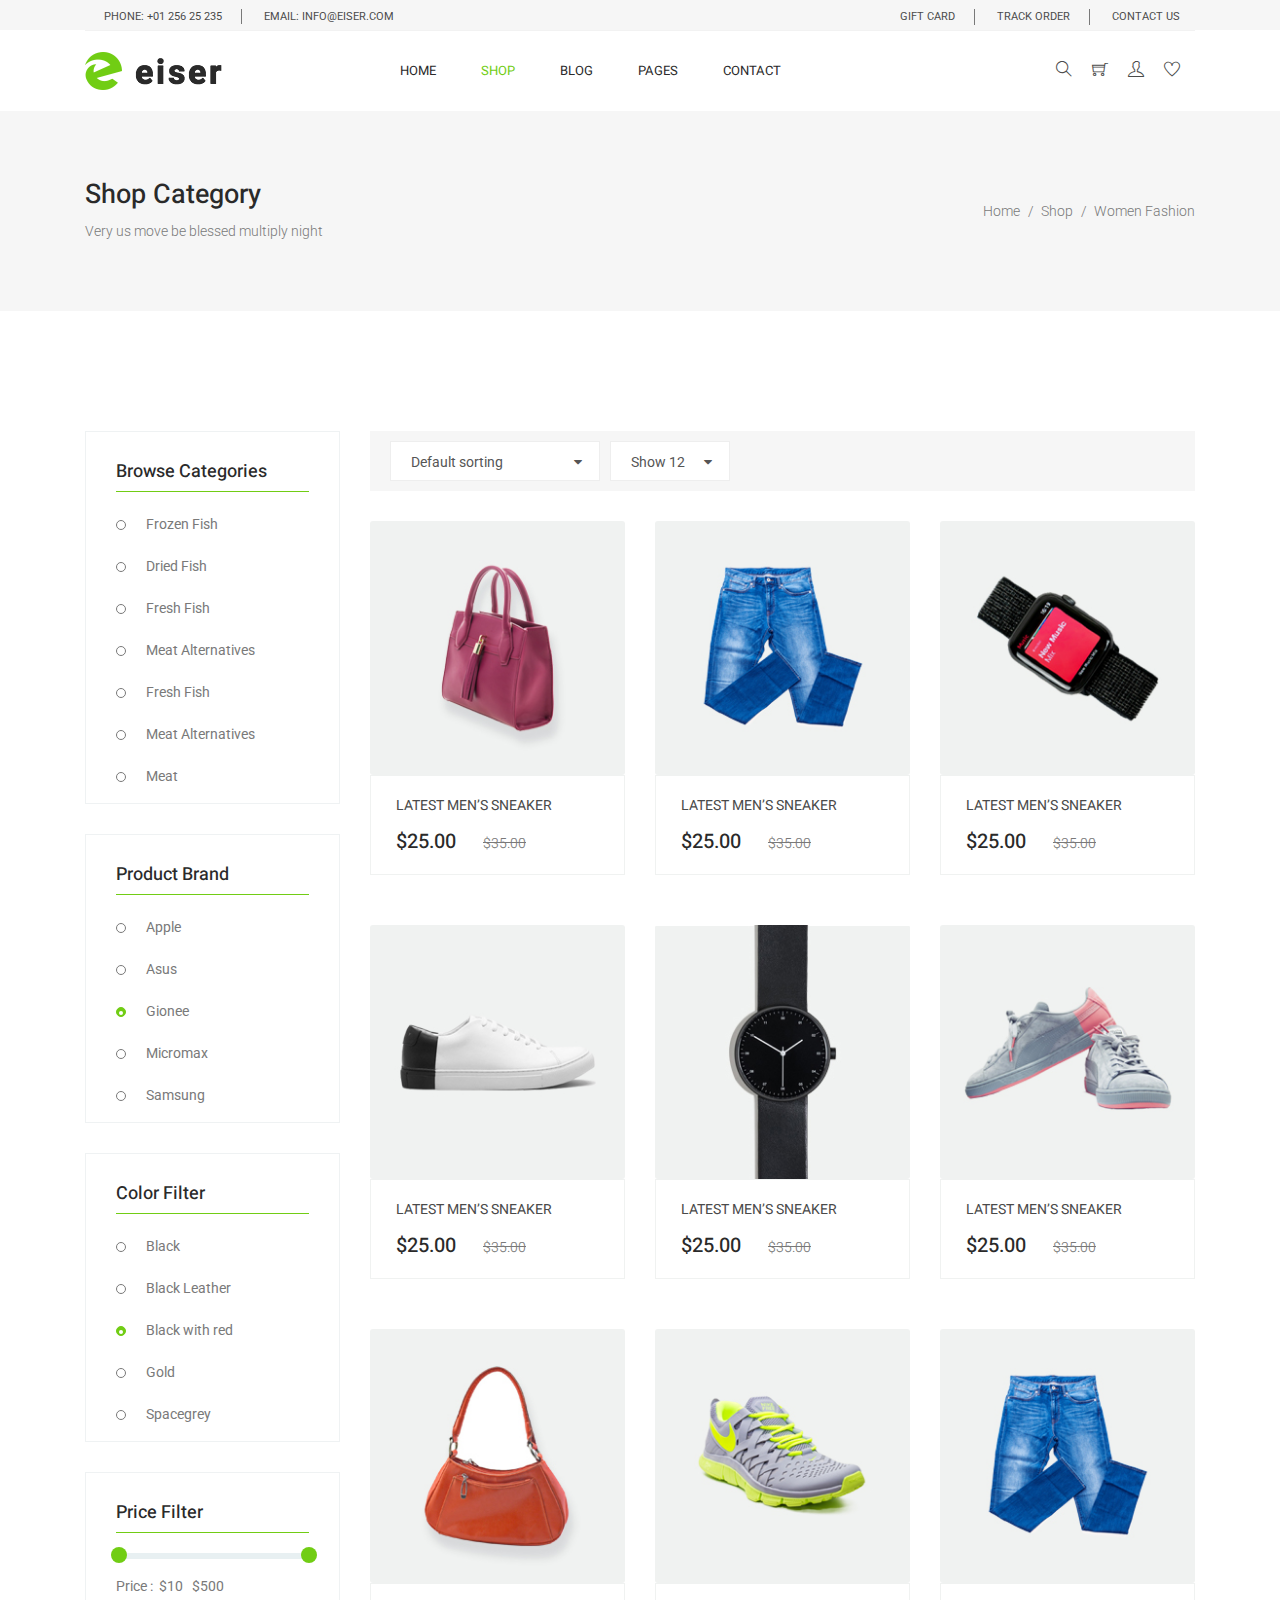
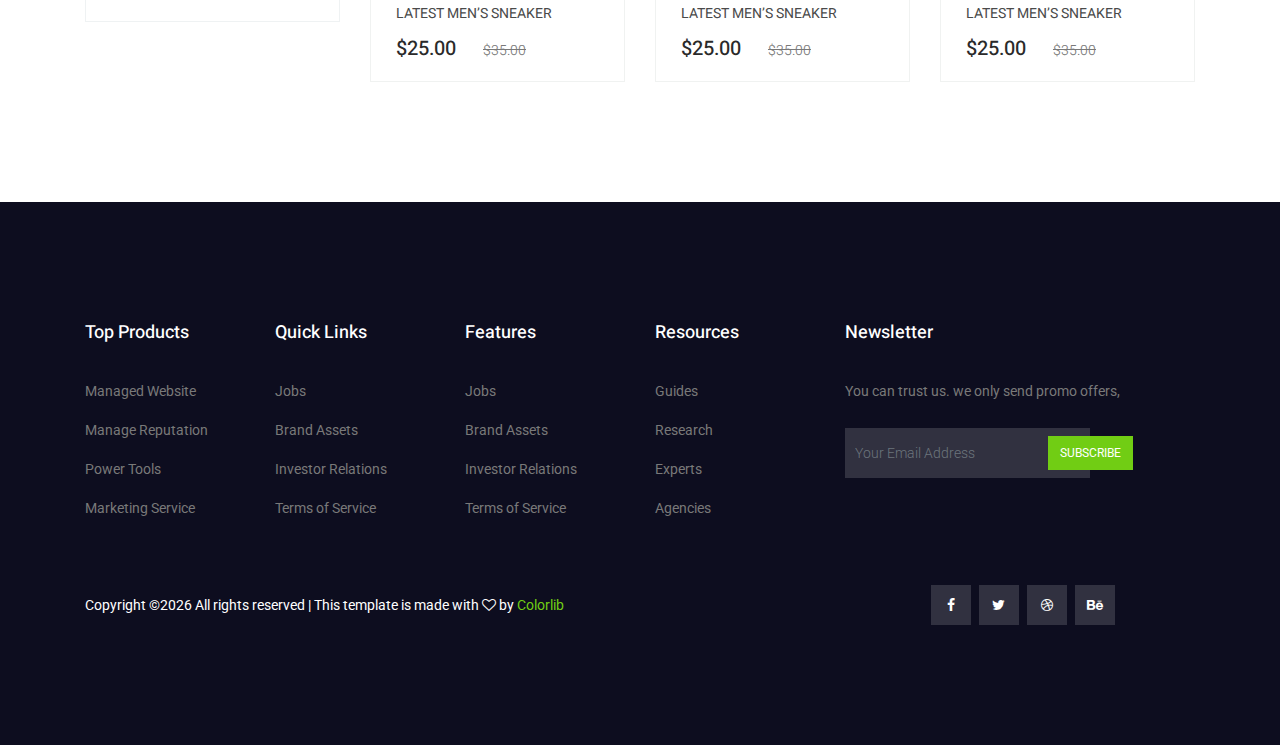
<file: w05-eiser/category.html>
<!DOCTYPE html>
<html lang="en">
  <head>
    <!-- Required meta tags -->
    <meta charset="utf-8" />
    <meta
      name="viewport"
      content="width=device-width, initial-scale=1, shrink-to-fit=no"
    />
    <link rel="icon" href="img/favicon.png" type="image/png" />
    <title>Eiser ecommerce</title>
    <!-- Bootstrap CSS -->
    <link rel="stylesheet" href="css/bootstrap.css" />
    <link rel="stylesheet" href="vendors/linericon/style.css" />
    <link rel="stylesheet" href="css/font-awesome.min.css" />
    <link rel="stylesheet" href="css/themify-icons.css" />
    <link rel="stylesheet" href="vendors/owl-carousel/owl.carousel.min.css" />
    <link rel="stylesheet" href="vendors/lightbox/simpleLightbox.css" />
    <link rel="stylesheet" href="vendors/nice-select/css/nice-select.css" />
    <link rel="stylesheet" href="vendors/animate-css/animate.css" />
    <link rel="stylesheet" href="vendors/jquery-ui/jquery-ui.css" />
    <!-- main css -->
    <link rel="stylesheet" href="css/style.css" />
    <link rel="stylesheet" href="css/responsive.css" />
  </head>

  <body>
    <!--================Header Menu Area =================-->
    <header class="header_area">
      <div class="top_menu">
        <div class="container">
          <div class="row">
            <div class="col-lg-7">
              <div class="float-left">
                <p>Phone: +01 256 25 235</p>
                <p>email: info@eiser.com</p>
              </div>
            </div>
            <div class="col-lg-5">
              <div class="float-right">
                <ul class="right_side">
                  <li>
                    <a href="cart.html">
                      gift card
                    </a>
                  </li>
                  <li>
                    <a href="tracking.html">
                      track order
                    </a>
                  </li>
                  <li>
                    <a href="contact.html">
                      Contact Us
                    </a>
                  </li>
                </ul>
              </div>
            </div>
          </div>
        </div>
      </div>
      <div class="main_menu">
        <div class="container">
          <nav class="navbar navbar-expand-lg navbar-light w-100">
            <!-- Brand and toggle get grouped for better mobile display -->
            <a class="navbar-brand logo_h" href="index.html">
              <img src="img/logo.png" alt="" />
            </a>
            <button
              class="navbar-toggler"
              type="button"
              data-toggle="collapse"
              data-target="#navbarSupportedContent"
              aria-controls="navbarSupportedContent"
              aria-expanded="false"
              aria-label="Toggle navigation"
            >
              <span class="icon-bar"></span>
              <span class="icon-bar"></span>
              <span class="icon-bar"></span>
            </button>
            <!-- Collect the nav links, forms, and other content for toggling -->
            <div
              class="collapse navbar-collapse offset w-100"
              id="navbarSupportedContent"
            >
              <div class="row w-100 mr-0">
                <div class="col-lg-7 pr-0">
                  <ul class="nav navbar-nav center_nav pull-right">
                    <li class="nav-item">
                      <a class="nav-link" href="index.html">Home</a>
                    </li>
                    <li class="nav-item active submenu dropdown">
                      <a
                        href="#"
                        class="nav-link dropdown-toggle"
                        data-toggle="dropdown"
                        role="button"
                        aria-haspopup="true"
                        aria-expanded="false"
                        >Shop</a
                      >
                      <ul class="dropdown-menu">
                        <li class="nav-item">
                          <a class="nav-link" href="category.html"
                            >Shop Category</a
                          >
                        </li>
                        <li class="nav-item">
                          <a class="nav-link" href="single-product.html"
                            >Product Details</a
                          >
                        </li>
                        <li class="nav-item">
                          <a class="nav-link" href="checkout.html"
                            >Product Checkout</a
                          >
                        </li>
                        <li class="nav-item">
                          <a class="nav-link" href="cart.html">Shopping Cart</a>
                        </li>
                      </ul>
                    </li>
                    <li class="nav-item submenu dropdown">
                      <a
                        href="#"
                        class="nav-link dropdown-toggle"
                        data-toggle="dropdown"
                        role="button"
                        aria-haspopup="true"
                        aria-expanded="false"
                        >Blog</a
                      >
                      <ul class="dropdown-menu">
                        <li class="nav-item">
                          <a class="nav-link" href="blog.html">Blog</a>
                        </li>
                        <li class="nav-item">
                          <a class="nav-link" href="single-blog.html"
                            >Blog Details</a
                          >
                        </li>
                      </ul>
                    </li>
                    <li class="nav-item submenu dropdown">
                      <a
                        href="#"
                        class="nav-link dropdown-toggle"
                        data-toggle="dropdown"
                        role="button"
                        aria-haspopup="true"
                        aria-expanded="false"
                        >Pages</a
                      >
                      <ul class="dropdown-menu">
                        <li class="nav-item">
                          <a class="nav-link" href="tracking.html">Tracking</a>
                        </li>
                        <li class="nav-item">
                          <a class="nav-link" href="elements.html">Elements</a>
                        </li>
                      </ul>
                    </li>
                    <li class="nav-item">
                      <a class="nav-link" href="contact.html">Contact</a>
                    </li>
                  </ul>
                </div>

                <div class="col-lg-5 pr-0">
                  <ul class="nav navbar-nav navbar-right right_nav pull-right">
                    <li class="nav-item">
                      <a href="#" class="icons">
                        <i class="ti-search" aria-hidden="true"></i>
                      </a>
                    </li>

                    <li class="nav-item">
                      <a href="#" class="icons">
                        <i class="ti-shopping-cart"></i>
                      </a>
                    </li>

                    <li class="nav-item">
                      <a href="#" class="icons">
                        <i class="ti-user" aria-hidden="true"></i>
                      </a>
                    </li>

                    <li class="nav-item">
                      <a href="#" class="icons">
                        <i class="ti-heart" aria-hidden="true"></i>
                      </a>
                    </li>
                  </ul>
                </div>
              </div>
            </div>
          </nav>
        </div>
      </div>
    </header>
    <!--================Header Menu Area =================-->

    <!--================Home Banner Area =================-->
    <section class="banner_area">
      <div class="banner_inner d-flex align-items-center">
        <div class="container">
          <div class="banner_content d-md-flex justify-content-between align-items-center">
            <div class="mb-3 mb-md-0">
              <h2>Shop Category</h2>
              <p>Very us move be blessed multiply night</p>
            </div>
            <div class="page_link">
              <a href="index.html">Home</a>
              <a href="category.html">Shop</a>
              <a href="category.html">Women Fashion</a>
            </div>
          </div>
        </div>
      </div>
    </section>
    <!--================End Home Banner Area =================-->

    <!--================Category Product Area =================-->
    <section class="cat_product_area section_gap">
      <div class="container">
        <div class="row flex-row-reverse">
          <div class="col-lg-9">
            <div class="product_top_bar">
              <div class="left_dorp">
                <select class="sorting">
                  <option value="1">Default sorting</option>
                  <option value="2">Default sorting 01</option>
                  <option value="4">Default sorting 02</option>
                </select>
                <select class="show">
                  <option value="1">Show 12</option>
                  <option value="2">Show 14</option>
                  <option value="4">Show 16</option>
                </select>
              </div>
            </div>
            
            <div class="latest_product_inner">
              <div class="row">
                <div class="col-lg-4 col-md-6">
                  <div class="single-product">
                    <div class="product-img">
                      <img
                        class="card-img"
                        src="img/product/inspired-product/i1.jpg"
                        alt=""
                      />
                      <div class="p_icon">
                        <a href="#">
                          <i class="ti-eye"></i>
                        </a>
                        <a href="#">
                          <i class="ti-heart"></i>
                        </a>
                        <a href="#">
                          <i class="ti-shopping-cart"></i>
                        </a>
                      </div>
                    </div>
                    <div class="product-btm">
                      <a href="#" class="d-block">
                        <h4>Latest men’s sneaker</h4>
                      </a>
                      <div class="mt-3">
                        <span class="mr-4">$25.00</span>
                        <del>$35.00</del>
                      </div>
                    </div>
                  </div>
                </div>

                <div class="col-lg-4 col-md-6">
                  <div class="single-product">
                    <div class="product-img">
                      <img
                        class="card-img"
                        src="img/product/inspired-product/i2.jpg"
                        alt=""
                      />
                      <div class="p_icon">
                        <a href="#">
                          <i class="ti-eye"></i>
                        </a>
                        <a href="#">
                          <i class="ti-heart"></i>
                        </a>
                        <a href="#">
                          <i class="ti-shopping-cart"></i>
                        </a>
                      </div>
                    </div>
                    <div class="product-btm">
                      <a href="#" class="d-block">
                        <h4>Latest men’s sneaker</h4>
                      </a>
                      <div class="mt-3">
                        <span class="mr-4">$25.00</span>
                        <del>$35.00</del>
                      </div>
                    </div>
                  </div>
                </div>

                <div class="col-lg-4 col-md-6">
                  <div class="single-product">
                    <div class="product-img">
                      <img
                        class="card-img"
                        src="img/product/inspired-product/i3.jpg"
                        alt=""
                      />
                      <div class="p_icon">
                        <a href="#">
                          <i class="ti-eye"></i>
                        </a>
                        <a href="#">
                          <i class="ti-heart"></i>
                        </a>
                        <a href="#">
                          <i class="ti-shopping-cart"></i>
                        </a>
                      </div>
                    </div>
                    <div class="product-btm">
                      <a href="#" class="d-block">
                        <h4>Latest men’s sneaker</h4>
                      </a>
                      <div class="mt-3">
                        <span class="mr-4">$25.00</span>
                        <del>$35.00</del>
                      </div>
                    </div>
                  </div>
                </div>

                <div class="col-lg-4 col-md-6">
                  <div class="single-product">
                    <div class="product-img">
                      <img
                        class="card-img"
                        src="img/product/inspired-product/i4.jpg"
                        alt=""
                      />
                      <div class="p_icon">
                        <a href="#">
                          <i class="ti-eye"></i>
                        </a>
                        <a href="#">
                          <i class="ti-heart"></i>
                        </a>
                        <a href="#">
                          <i class="ti-shopping-cart"></i>
                        </a>
                      </div>
                    </div>
                    <div class="product-btm">
                      <a href="#" class="d-block">
                        <h4>Latest men’s sneaker</h4>
                      </a>
                      <div class="mt-3">
                        <span class="mr-4">$25.00</span>
                        <del>$35.00</del>
                      </div>
                    </div>
                  </div>
                </div>

                <div class="col-lg-4 col-md-6">
                  <div class="single-product">
                    <div class="product-img">
                      <img
                        class="card-img"
                        src="img/product/inspired-product/i5.jpg"
                        alt=""
                      />
                      <div class="p_icon">
                        <a href="#">
                          <i class="ti-eye"></i>
                        </a>
                        <a href="#">
                          <i class="ti-heart"></i>
                        </a>
                        <a href="#">
                          <i class="ti-shopping-cart"></i>
                        </a>
                      </div>
                    </div>
                    <div class="product-btm">
                      <a href="#" class="d-block">
                        <h4>Latest men’s sneaker</h4>
                      </a>
                      <div class="mt-3">
                        <span class="mr-4">$25.00</span>
                        <del>$35.00</del>
                      </div>
                    </div>
                  </div>
                </div>

                <div class="col-lg-4 col-md-6">
                  <div class="single-product">
                    <div class="product-img">
                      <img
                        class="card-img"
                        src="img/product/inspired-product/i6.jpg"
                        alt=""
                      />
                      <div class="p_icon">
                        <a href="#">
                          <i class="ti-eye"></i>
                        </a>
                        <a href="#">
                          <i class="ti-heart"></i>
                        </a>
                        <a href="#">
                          <i class="ti-shopping-cart"></i>
                        </a>
                      </div>
                    </div>
                    <div class="product-btm">
                      <a href="#" class="d-block">
                        <h4>Latest men’s sneaker</h4>
                      </a>
                      <div class="mt-3">
                        <span class="mr-4">$25.00</span>
                        <del>$35.00</del>
                      </div>
                    </div>
                  </div>
                </div>

                <div class="col-lg-4 col-md-6">
                  <div class="single-product">
                    <div class="product-img">
                      <img
                        class="card-img"
                        src="img/product/inspired-product/i7.jpg"
                        alt=""
                      />
                      <div class="p_icon">
                        <a href="#">
                          <i class="ti-eye"></i>
                        </a>
                        <a href="#">
                          <i class="ti-heart"></i>
                        </a>
                        <a href="#">
                          <i class="ti-shopping-cart"></i>
                        </a>
                      </div>
                    </div>
                    <div class="product-btm">
                      <a href="#" class="d-block">
                        <h4>Latest men’s sneaker</h4>
                      </a>
                      <div class="mt-3">
                        <span class="mr-4">$25.00</span>
                        <del>$35.00</del>
                      </div>
                    </div>
                  </div>
                </div>

                <div class="col-lg-4 col-md-6">
                  <div class="single-product">
                    <div class="product-img">
                      <img
                        class="card-img"
                        src="img/product/inspired-product/i8.jpg"
                        alt=""
                      />
                      <div class="p_icon">
                        <a href="#">
                          <i class="ti-eye"></i>
                        </a>
                        <a href="#">
                          <i class="ti-heart"></i>
                        </a>
                        <a href="#">
                          <i class="ti-shopping-cart"></i>
                        </a>
                      </div>
                    </div>
                    <div class="product-btm">
                      <a href="#" class="d-block">
                        <h4>Latest men’s sneaker</h4>
                      </a>
                      <div class="mt-3">
                        <span class="mr-4">$25.00</span>
                        <del>$35.00</del>
                      </div>
                    </div>
                  </div>
                </div>

                <div class="col-lg-4 col-md-6">
                  <div class="single-product">
                    <div class="product-img">
                      <img
                        class="card-img"
                        src="img/product/inspired-product/i2.jpg"
                        alt=""
                      />
                      <div class="p_icon">
                        <a href="#">
                          <i class="ti-eye"></i>
                        </a>
                        <a href="#">
                          <i class="ti-heart"></i>
                        </a>
                        <a href="#">
                          <i class="ti-shopping-cart"></i>
                        </a>
                      </div>
                    </div>
                    <div class="product-btm">
                      <a href="#" class="d-block">
                        <h4>Latest men’s sneaker</h4>
                      </a>
                      <div class="mt-3">
                        <span class="mr-4">$25.00</span>
                        <del>$35.00</del>
                      </div>
                    </div>
                  </div>
                </div>
              </div>
            </div>
          </div>

          <div class="col-lg-3">
            <div class="left_sidebar_area">
              <aside class="left_widgets p_filter_widgets">
                <div class="l_w_title">
                  <h3>Browse Categories</h3>
                </div>
                <div class="widgets_inner">
                  <ul class="list">
                    <li>
                      <a href="#">Frozen Fish</a>
                    </li>
                    <li>
                      <a href="#">Dried Fish</a>
                    </li>
                    <li>
                      <a href="#">Fresh Fish</a>
                    </li>
                    <li>
                      <a href="#">Meat Alternatives</a>
                    </li>
                    <li>
                      <a href="#">Fresh Fish</a>
                    </li>
                    <li>
                      <a href="#">Meat Alternatives</a>
                    </li>
                    <li>
                      <a href="#">Meat</a>
                    </li>
                  </ul>
                </div>
              </aside>

              <aside class="left_widgets p_filter_widgets">
                <div class="l_w_title">
                  <h3>Product Brand</h3>
                </div>
                <div class="widgets_inner">
                  <ul class="list">
                    <li>
                      <a href="#">Apple</a>
                    </li>
                    <li>
                      <a href="#">Asus</a>
                    </li>
                    <li class="active">
                      <a href="#">Gionee</a>
                    </li>
                    <li>
                      <a href="#">Micromax</a>
                    </li>
                    <li>
                      <a href="#">Samsung</a>
                    </li>
                  </ul>
                </div>
              </aside>

              <aside class="left_widgets p_filter_widgets">
                <div class="l_w_title">
                  <h3>Color Filter</h3>
                </div>
                <div class="widgets_inner">
                  <ul class="list">
                    <li>
                      <a href="#">Black</a>
                    </li>
                    <li>
                      <a href="#">Black Leather</a>
                    </li>
                    <li class="active">
                      <a href="#">Black with red</a>
                    </li>
                    <li>
                      <a href="#">Gold</a>
                    </li>
                    <li>
                      <a href="#">Spacegrey</a>
                    </li>
                  </ul>
                </div>
              </aside>

              <aside class="left_widgets p_filter_widgets">
                <div class="l_w_title">
                  <h3>Price Filter</h3>
                </div>
                <div class="widgets_inner">
                  <div class="range_item">
                    <div id="slider-range"></div>
                    <div class="">
                      <label for="amount">Price : </label>
                      <input type="text" id="amount" readonly />
                    </div>
                  </div>
                </div>
              </aside>
            </div>
          </div>
        </div>
      </div>
    </section>
    <!--================End Category Product Area =================-->

    <!--================ start footer Area  =================-->
    <footer class="footer-area section_gap">
      <div class="container">
        <div class="row">
          <div class="col-lg-2 col-md-6 single-footer-widget">
            <h4>Top Products</h4>
            <ul>
              <li><a href="#">Managed Website</a></li>
              <li><a href="#">Manage Reputation</a></li>
              <li><a href="#">Power Tools</a></li>
              <li><a href="#">Marketing Service</a></li>
            </ul>
          </div>
          <div class="col-lg-2 col-md-6 single-footer-widget">
            <h4>Quick Links</h4>
            <ul>
              <li><a href="#">Jobs</a></li>
              <li><a href="#">Brand Assets</a></li>
              <li><a href="#">Investor Relations</a></li>
              <li><a href="#">Terms of Service</a></li>
            </ul>
          </div>
          <div class="col-lg-2 col-md-6 single-footer-widget">
            <h4>Features</h4>
            <ul>
              <li><a href="#">Jobs</a></li>
              <li><a href="#">Brand Assets</a></li>
              <li><a href="#">Investor Relations</a></li>
              <li><a href="#">Terms of Service</a></li>
            </ul>
          </div>
          <div class="col-lg-2 col-md-6 single-footer-widget">
            <h4>Resources</h4>
            <ul>
              <li><a href="#">Guides</a></li>
              <li><a href="#">Research</a></li>
              <li><a href="#">Experts</a></li>
              <li><a href="#">Agencies</a></li>
            </ul>
          </div>
          <div class="col-lg-4 col-md-6 single-footer-widget">
            <h4>Newsletter</h4>
            <p>You can trust us. we only send promo offers,</p>
            <div class="form-wrap" id="mc_embed_signup">
              <form target="_blank" action="https://spondonit.us12.list-manage.com/subscribe/post?u=1462626880ade1ac87bd9c93a&amp;id=92a4423d01"
                method="get" class="form-inline">
                <input class="form-control" name="EMAIL" placeholder="Your Email Address" onfocus="this.placeholder = ''"
                  onblur="this.placeholder = 'Your Email Address '" required="" type="email">
                <button class="click-btn btn btn-default">Subscribe</button>
                <div style="position: absolute; left: -5000px;">
                  <input name="b_36c4fd991d266f23781ded980_aefe40901a" tabindex="-1" value="" type="text">
                </div>
  
                <div class="info"></div>
              </form>
            </div>
          </div>
        </div>
        <div class="footer-bottom row align-items-center">
          <p class="footer-text m-0 col-lg-8 col-md-12"><!-- Link back to Colorlib can't be removed. Template is licensed under CC BY 3.0. -->
Copyright &copy;<script>document.write(new Date().getFullYear());</script> All rights reserved | This template is made with <i class="fa fa-heart-o" aria-hidden="true"></i> by <a href="https://colorlib.com" target="_blank">Colorlib</a>
<!-- Link back to Colorlib can't be removed. Template is licensed under CC BY 3.0. --></p>
          <div class="col-lg-4 col-md-12 footer-social">
            <a href="#"><i class="fa fa-facebook"></i></a>
            <a href="#"><i class="fa fa-twitter"></i></a>
            <a href="#"><i class="fa fa-dribbble"></i></a>
            <a href="#"><i class="fa fa-behance"></i></a>
          </div>
        </div>
      </div>
    </footer>
    <!--================ End footer Area  =================-->

    <!-- Optional JavaScript -->
    <!-- jQuery first, then Popper.js, then Bootstrap JS -->
    <script src="js/jquery-3.2.1.min.js"></script>
    <script src="js/popper.js"></script>
    <script src="js/bootstrap.min.js"></script>
    <script src="js/stellar.js"></script>
    <script src="vendors/lightbox/simpleLightbox.min.js"></script>
    <script src="vendors/nice-select/js/jquery.nice-select.min.js"></script>
    <script src="vendors/isotope/imagesloaded.pkgd.min.js"></script>
    <script src="vendors/isotope/isotope-min.js"></script>
    <script src="vendors/owl-carousel/owl.carousel.min.js"></script>
    <script src="js/jquery.ajaxchimp.min.js"></script>
    <script src="js/mail-script.js"></script>
    <script src="vendors/jquery-ui/jquery-ui.js"></script>
    <script src="vendors/counter-up/jquery.waypoints.min.js"></script>
    <script src="vendors/counter-up/jquery.counterup.js"></script>
    <script src="js/theme.js"></script>
  </body>
</html>
</file>
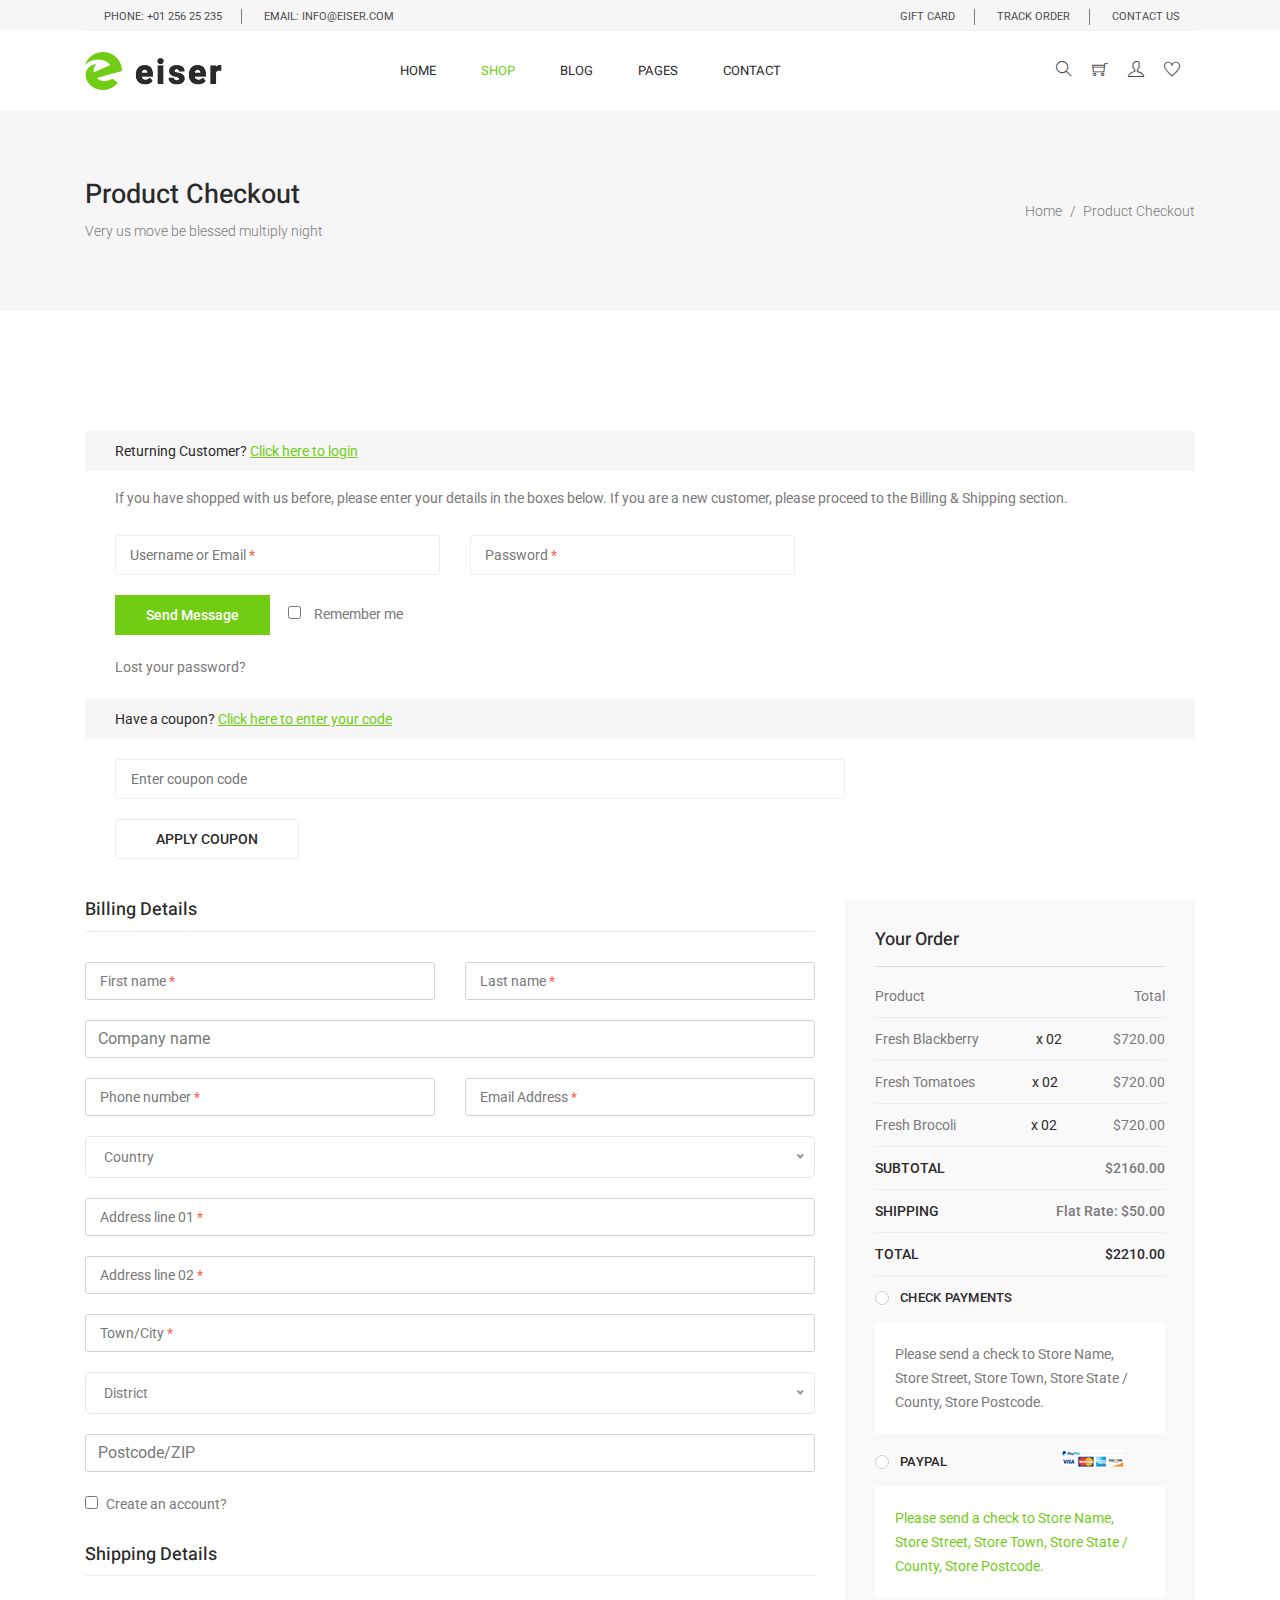
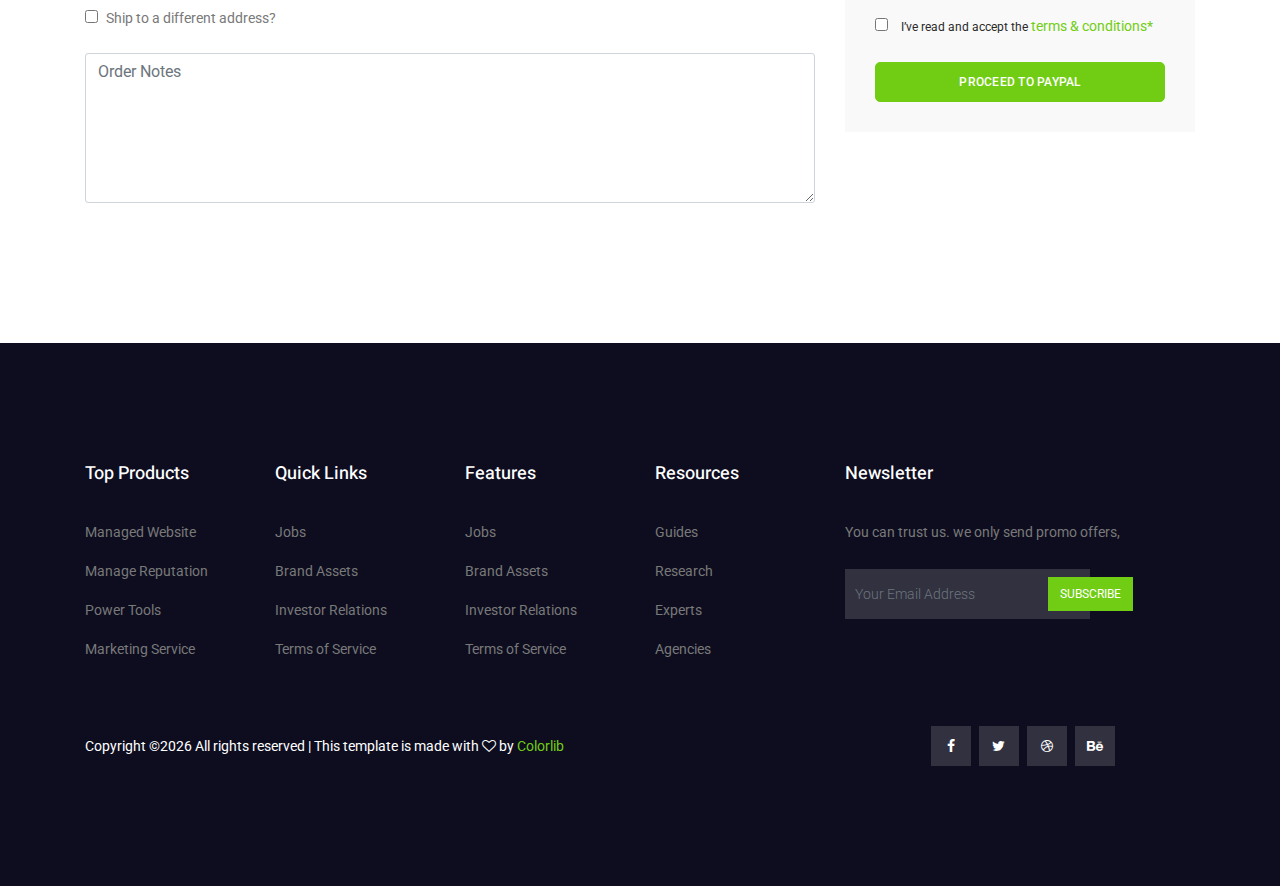
<file: w05-eiser/checkout.html>
<!DOCTYPE html>
<html lang="en">
  <head>
    <!-- Required meta tags -->
    <meta charset="utf-8" />
    <meta
      name="viewport"
      content="width=device-width, initial-scale=1, shrink-to-fit=no"
    />
    <link rel="icon" href="img/favicon.png" type="image/png" />
    <title>Eiser ecommerce</title>
    <!-- Bootstrap CSS -->
    <link rel="stylesheet" href="css/bootstrap.css" />
    <link rel="stylesheet" href="vendors/linericon/style.css" />
    <link rel="stylesheet" href="css/font-awesome.min.css" />
    <link rel="stylesheet" href="css/themify-icons.css" />
    <link rel="stylesheet" href="vendors/owl-carousel/owl.carousel.min.css" />
    <link rel="stylesheet" href="vendors/lightbox/simpleLightbox.css" />
    <link rel="stylesheet" href="vendors/nice-select/css/nice-select.css" />
    <link rel="stylesheet" href="vendors/animate-css/animate.css" />
    <link rel="stylesheet" href="vendors/jquery-ui/jquery-ui.css" />
    <!-- main css -->
    <link rel="stylesheet" href="css/style.css" />
    <link rel="stylesheet" href="css/responsive.css" />
  </head>

  <body>
    <!--================Header Menu Area =================-->
    <header class="header_area">
      <div class="top_menu">
        <div class="container">
          <div class="row">
            <div class="col-lg-7">
              <div class="float-left">
                <p>Phone: +01 256 25 235</p>
                <p>email: info@eiser.com</p>
              </div>
            </div>
            <div class="col-lg-5">
              <div class="float-right">
                <ul class="right_side">
                  <li>
                    <a href="cart.html">
                      gift card
                    </a>
                  </li>
                  <li>
                    <a href="tracking.html">
                      track order
                    </a>
                  </li>
                  <li>
                    <a href="contact.html">
                      Contact Us
                    </a>
                  </li>
                </ul>
              </div>
            </div>
          </div>
        </div>
      </div>
      <div class="main_menu">
        <div class="container">
          <nav class="navbar navbar-expand-lg navbar-light w-100">
            <!-- Brand and toggle get grouped for better mobile display -->
            <a class="navbar-brand logo_h" href="index.html">
              <img src="img/logo.png" alt="" />
            </a>
            <button
              class="navbar-toggler"
              type="button"
              data-toggle="collapse"
              data-target="#navbarSupportedContent"
              aria-controls="navbarSupportedContent"
              aria-expanded="false"
              aria-label="Toggle navigation"
            >
              <span class="icon-bar"></span>
              <span class="icon-bar"></span>
              <span class="icon-bar"></span>
            </button>
            <!-- Collect the nav links, forms, and other content for toggling -->
            <div
              class="collapse navbar-collapse offset w-100"
              id="navbarSupportedContent"
            >
              <div class="row w-100 mr-0">
                <div class="col-lg-7 pr-0">
                  <ul class="nav navbar-nav center_nav pull-right">
                    <li class="nav-item">
                      <a class="nav-link" href="index.html">Home</a>
                    </li>
                    <li class="nav-item active submenu dropdown">
                      <a
                        href="#"
                        class="nav-link dropdown-toggle"
                        data-toggle="dropdown"
                        role="button"
                        aria-haspopup="true"
                        aria-expanded="false"
                        >Shop</a
                      >
                      <ul class="dropdown-menu">
                        <li class="nav-item">
                          <a class="nav-link" href="category.html"
                            >Shop Category</a
                          >
                        </li>
                        <li class="nav-item">
                          <a class="nav-link" href="single-product.html"
                            >Product Details</a
                          >
                        </li>
                        <li class="nav-item">
                          <a class="nav-link" href="checkout.html"
                            >Product Checkout</a
                          >
                        </li>
                        <li class="nav-item">
                          <a class="nav-link" href="cart.html">Shopping Cart</a>
                        </li>
                      </ul>
                    </li>
                    <li class="nav-item submenu dropdown">
                      <a
                        href="#"
                        class="nav-link dropdown-toggle"
                        data-toggle="dropdown"
                        role="button"
                        aria-haspopup="true"
                        aria-expanded="false"
                        >Blog</a
                      >
                      <ul class="dropdown-menu">
                        <li class="nav-item">
                          <a class="nav-link" href="blog.html">Blog</a>
                        </li>
                        <li class="nav-item">
                          <a class="nav-link" href="single-blog.html"
                            >Blog Details</a
                          >
                        </li>
                      </ul>
                    </li>
                    <li class="nav-item submenu dropdown">
                      <a
                        href="#"
                        class="nav-link dropdown-toggle"
                        data-toggle="dropdown"
                        role="button"
                        aria-haspopup="true"
                        aria-expanded="false"
                        >Pages</a
                      >
                      <ul class="dropdown-menu">
                        <li class="nav-item">
                          <a class="nav-link" href="tracking.html">Tracking</a>
                        </li>
                        <li class="nav-item">
                          <a class="nav-link" href="elements.html">Elements</a>
                        </li>
                      </ul>
                    </li>
                    <li class="nav-item">
                      <a class="nav-link" href="contact.html">Contact</a>
                    </li>
                  </ul>
                </div>

                <div class="col-lg-5 pr-0">
                  <ul class="nav navbar-nav navbar-right right_nav pull-right">
                    <li class="nav-item">
                      <a href="#" class="icons">
                        <i class="ti-search" aria-hidden="true"></i>
                      </a>
                    </li>

                    <li class="nav-item">
                      <a href="#" class="icons">
                        <i class="ti-shopping-cart"></i>
                      </a>
                    </li>

                    <li class="nav-item">
                      <a href="#" class="icons">
                        <i class="ti-user" aria-hidden="true"></i>
                      </a>
                    </li>

                    <li class="nav-item">
                      <a href="#" class="icons">
                        <i class="ti-heart" aria-hidden="true"></i>
                      </a>
                    </li>
                  </ul>
                </div>
              </div>
            </div>
          </nav>
        </div>
      </div>
    </header>
    <!--================Header Menu Area =================-->

    <!--================Home Banner Area =================-->
    <section class="banner_area">
      <div class="banner_inner d-flex align-items-center">
        <div class="container">
          <div
            class="banner_content d-md-flex justify-content-between align-items-center"
          >
            <div class="mb-3 mb-md-0">
              <h2>Product Checkout</h2>
              <p>Very us move be blessed multiply night</p>
            </div>
            <div class="page_link">
              <a href="index.html">Home</a>
              <a href="checkout.html">Product Checkout</a>
            </div>
          </div>
        </div>
      </div>
    </section>
    <!--================End Home Banner Area =================-->

    <!--================Checkout Area =================-->
    <section class="checkout_area section_gap">
      <div class="container">
        <div class="returning_customer">
          <div class="check_title">
            <h2>
              Returning Customer?
              <a href="#">Click here to login</a>
            </h2>
          </div>
          <p>
            If you have shopped with us before, please enter your details in the
            boxes below. If you are a new customer, please proceed to the
            Billing & Shipping section.
          </p>
          <form
            class="row contact_form"
            action="#"
            method="post"
            novalidate="novalidate"
          >
            <div class="col-md-6 form-group p_star">
              <input
                type="text"
                class="form-control"
                id="name"
                name="name"
                value=" "
              />
              <span
                class="placeholder"
                data-placeholder="Username or Email"
              ></span>
            </div>
            <div class="col-md-6 form-group p_star">
              <input
                type="password"
                class="form-control"
                id="password"
                name="password"
                value=""
              />
              <span class="placeholder" data-placeholder="Password"></span>
            </div>
            <div class="col-md-12 form-group">
              <button type="submit" value="submit" class="btn submit_btn">
                Send Message
              </button>
              <div class="creat_account">
                <input type="checkbox" id="f-option" name="selector" />
                <label for="f-option">Remember me</label>
              </div>
              <a class="lost_pass" href="#">Lost your password?</a>
            </div>
          </form>
        </div>
        <div class="cupon_area">
          <div class="check_title">
            <h2>
              Have a coupon?
              <a href="#">Click here to enter your code</a>
            </h2>
          </div>
          <input type="text" placeholder="Enter coupon code" />
          <a class="tp_btn" href="#">Apply Coupon</a>
        </div>
        <div class="billing_details">
          <div class="row">
            <div class="col-lg-8">
              <h3>Billing Details</h3>
              <form
                class="row contact_form"
                action="#"
                method="post"
                novalidate="novalidate"
              >
                <div class="col-md-6 form-group p_star">
                  <input
                    type="text"
                    class="form-control"
                    id="first"
                    name="name"
                  />
                  <span
                    class="placeholder"
                    data-placeholder="First name"
                  ></span>
                </div>
                <div class="col-md-6 form-group p_star">
                  <input
                    type="text"
                    class="form-control"
                    id="last"
                    name="name"
                  />
                  <span class="placeholder" data-placeholder="Last name"></span>
                </div>
                <div class="col-md-12 form-group">
                  <input
                    type="text"
                    class="form-control"
                    id="company"
                    name="company"
                    placeholder="Company name"
                  />
                </div>
                <div class="col-md-6 form-group p_star">
                  <input
                    type="text"
                    class="form-control"
                    id="number"
                    name="number"
                  />
                  <span
                    class="placeholder"
                    data-placeholder="Phone number"
                  ></span>
                </div>
                <div class="col-md-6 form-group p_star">
                  <input
                    type="text"
                    class="form-control"
                    id="email"
                    name="compemailany"
                  />
                  <span
                    class="placeholder"
                    data-placeholder="Email Address"
                  ></span>
                </div>
                <div class="col-md-12 form-group p_star">
                  <select class="country_select">
                    <option value="1">Country</option>
                    <option value="2">Country</option>
                    <option value="4">Country</option>
                  </select>
                </div>
                <div class="col-md-12 form-group p_star">
                  <input
                    type="text"
                    class="form-control"
                    id="add1"
                    name="add1"
                  />
                  <span
                    class="placeholder"
                    data-placeholder="Address line 01"
                  ></span>
                </div>
                <div class="col-md-12 form-group p_star">
                  <input
                    type="text"
                    class="form-control"
                    id="add2"
                    name="add2"
                  />
                  <span
                    class="placeholder"
                    data-placeholder="Address line 02"
                  ></span>
                </div>
                <div class="col-md-12 form-group p_star">
                  <input
                    type="text"
                    class="form-control"
                    id="city"
                    name="city"
                  />
                  <span class="placeholder" data-placeholder="Town/City"></span>
                </div>
                <div class="col-md-12 form-group p_star">
                  <select class="country_select">
                    <option value="1">District</option>
                    <option value="2">District</option>
                    <option value="4">District</option>
                  </select>
                </div>
                <div class="col-md-12 form-group">
                  <input
                    type="text"
                    class="form-control"
                    id="zip"
                    name="zip"
                    placeholder="Postcode/ZIP"
                  />
                </div>
                <div class="col-md-12 form-group">
                  <div class="creat_account">
                    <input type="checkbox" id="f-option2" name="selector" />
                    <label for="f-option2">Create an account?</label>
                  </div>
                </div>
                <div class="col-md-12 form-group">
                  <div class="creat_account">
                    <h3>Shipping Details</h3>
                    <input type="checkbox" id="f-option3" name="selector" />
                    <label for="f-option3">Ship to a different address?</label>
                  </div>
                  <textarea
                    class="form-control"
                    name="message"
                    id="message"
                    rows="1"
                    placeholder="Order Notes"
                  ></textarea>
                </div>
              </form>
            </div>
            <div class="col-lg-4">
              <div class="order_box">
                <h2>Your Order</h2>
                <ul class="list">
                  <li>
                    <a href="#"
                      >Product
                      <span>Total</span>
                    </a>
                  </li>
                  <li>
                    <a href="#"
                      >Fresh Blackberry
                      <span class="middle">x 02</span>
                      <span class="last">$720.00</span>
                    </a>
                  </li>
                  <li>
                    <a href="#"
                      >Fresh Tomatoes
                      <span class="middle">x 02</span>
                      <span class="last">$720.00</span>
                    </a>
                  </li>
                  <li>
                    <a href="#"
                      >Fresh Brocoli
                      <span class="middle">x 02</span>
                      <span class="last">$720.00</span>
                    </a>
                  </li>
                </ul>
                <ul class="list list_2">
                  <li>
                    <a href="#"
                      >Subtotal
                      <span>$2160.00</span>
                    </a>
                  </li>
                  <li>
                    <a href="#"
                      >Shipping
                      <span>Flat rate: $50.00</span>
                    </a>
                  </li>
                  <li>
                    <a href="#"
                      >Total
                      <span>$2210.00</span>
                    </a>
                  </li>
                </ul>
                <div class="payment_item">
                  <div class="radion_btn">
                    <input type="radio" id="f-option5" name="selector" />
                    <label for="f-option5">Check payments</label>
                    <div class="check"></div>
                  </div>
                  <p>
                    Please send a check to Store Name, Store Street, Store Town,
                    Store State / County, Store Postcode.
                  </p>
                </div>
                <div class="payment_item active">
                  <div class="radion_btn">
                    <input type="radio" id="f-option6" name="selector" />
                    <label for="f-option6">Paypal </label>
                    <img src="img/product/single-product/card.jpg" alt="" />
                    <div class="check"></div>
                  </div>
                  <p>
                    Please send a check to Store Name, Store Street, Store Town,
                    Store State / County, Store Postcode.
                  </p>
                </div>
                <div class="creat_account">
                  <input type="checkbox" id="f-option4" name="selector" />
                  <label for="f-option4">I’ve read and accept the </label>
                  <a href="#">terms & conditions*</a>
                </div>
                <a class="main_btn" href="#">Proceed to Paypal</a>
              </div>
            </div>
          </div>
        </div>
      </div>
    </section>
    <!--================End Checkout Area =================-->

    <!--================ start footer Area  =================-->
    <footer class="footer-area section_gap">
      <div class="container">
        <div class="row">
          <div class="col-lg-2 col-md-6 single-footer-widget">
            <h4>Top Products</h4>
            <ul>
              <li><a href="#">Managed Website</a></li>
              <li><a href="#">Manage Reputation</a></li>
              <li><a href="#">Power Tools</a></li>
              <li><a href="#">Marketing Service</a></li>
            </ul>
          </div>
          <div class="col-lg-2 col-md-6 single-footer-widget">
            <h4>Quick Links</h4>
            <ul>
              <li><a href="#">Jobs</a></li>
              <li><a href="#">Brand Assets</a></li>
              <li><a href="#">Investor Relations</a></li>
              <li><a href="#">Terms of Service</a></li>
            </ul>
          </div>
          <div class="col-lg-2 col-md-6 single-footer-widget">
            <h4>Features</h4>
            <ul>
              <li><a href="#">Jobs</a></li>
              <li><a href="#">Brand Assets</a></li>
              <li><a href="#">Investor Relations</a></li>
              <li><a href="#">Terms of Service</a></li>
            </ul>
          </div>
          <div class="col-lg-2 col-md-6 single-footer-widget">
            <h4>Resources</h4>
            <ul>
              <li><a href="#">Guides</a></li>
              <li><a href="#">Research</a></li>
              <li><a href="#">Experts</a></li>
              <li><a href="#">Agencies</a></li>
            </ul>
          </div>
          <div class="col-lg-4 col-md-6 single-footer-widget">
            <h4>Newsletter</h4>
            <p>You can trust us. we only send promo offers,</p>
            <div class="form-wrap" id="mc_embed_signup">
              <form target="_blank" action="https://spondonit.us12.list-manage.com/subscribe/post?u=1462626880ade1ac87bd9c93a&amp;id=92a4423d01"
                method="get" class="form-inline">
                <input class="form-control" name="EMAIL" placeholder="Your Email Address" onfocus="this.placeholder = ''"
                  onblur="this.placeholder = 'Your Email Address '" required="" type="email">
                <button class="click-btn btn btn-default">Subscribe</button>
                <div style="position: absolute; left: -5000px;">
                  <input name="b_36c4fd991d266f23781ded980_aefe40901a" tabindex="-1" value="" type="text">
                </div>
  
                <div class="info"></div>
              </form>
            </div>
          </div>
        </div>
        <div class="footer-bottom row align-items-center">
          <p class="footer-text m-0 col-lg-8 col-md-12"><!-- Link back to Colorlib can't be removed. Template is licensed under CC BY 3.0. -->
Copyright &copy;<script>document.write(new Date().getFullYear());</script> All rights reserved | This template is made with <i class="fa fa-heart-o" aria-hidden="true"></i> by <a href="https://colorlib.com" target="_blank">Colorlib</a>
<!-- Link back to Colorlib can't be removed. Template is licensed under CC BY 3.0. --></p>
          <div class="col-lg-4 col-md-12 footer-social">
            <a href="#"><i class="fa fa-facebook"></i></a>
            <a href="#"><i class="fa fa-twitter"></i></a>
            <a href="#"><i class="fa fa-dribbble"></i></a>
            <a href="#"><i class="fa fa-behance"></i></a>
          </div>
        </div>
      </div>
    </footer>
    <!--================ End footer Area  =================-->

    <!-- Optional JavaScript -->
    <!-- jQuery first, then Popper.js, then Bootstrap JS -->
    <script src="js/jquery-3.2.1.min.js"></script>
    <script src="js/popper.js"></script>
    <script src="js/bootstrap.min.js"></script>
    <script src="js/stellar.js"></script>
    <script src="vendors/lightbox/simpleLightbox.min.js"></script>
    <script src="vendors/nice-select/js/jquery.nice-select.min.js"></script>
    <script src="vendors/isotope/imagesloaded.pkgd.min.js"></script>
    <script src="vendors/isotope/isotope-min.js"></script>
    <script src="vendors/owl-carousel/owl.carousel.min.js"></script>
    <script src="js/jquery.ajaxchimp.min.js"></script>
    <script src="js/mail-script.js"></script>
    <script src="vendors/jquery-ui/jquery-ui.js"></script>
    <script src="vendors/counter-up/jquery.waypoints.min.js"></script>
    <script src="vendors/counter-up/jquery.counterup.js"></script>
    <script src="js/theme.js"></script>
  </body>
</html>
</file>
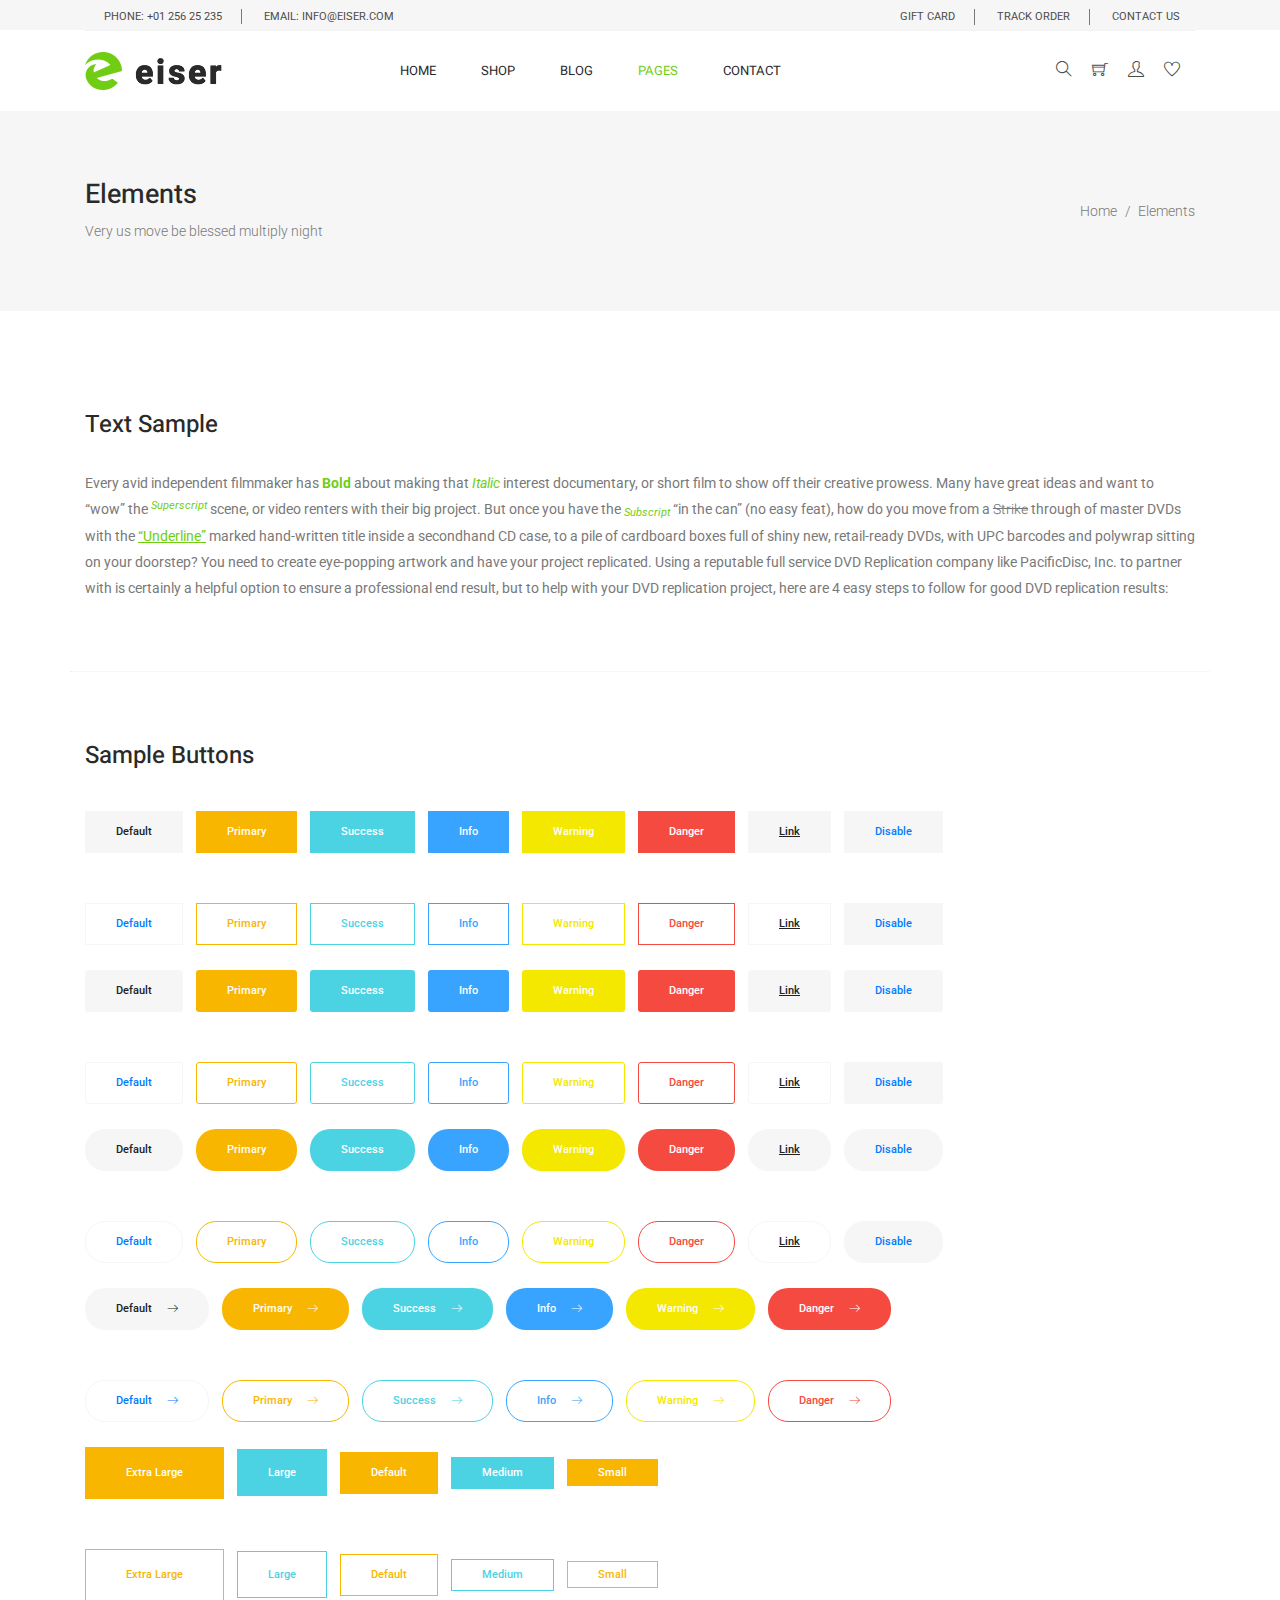
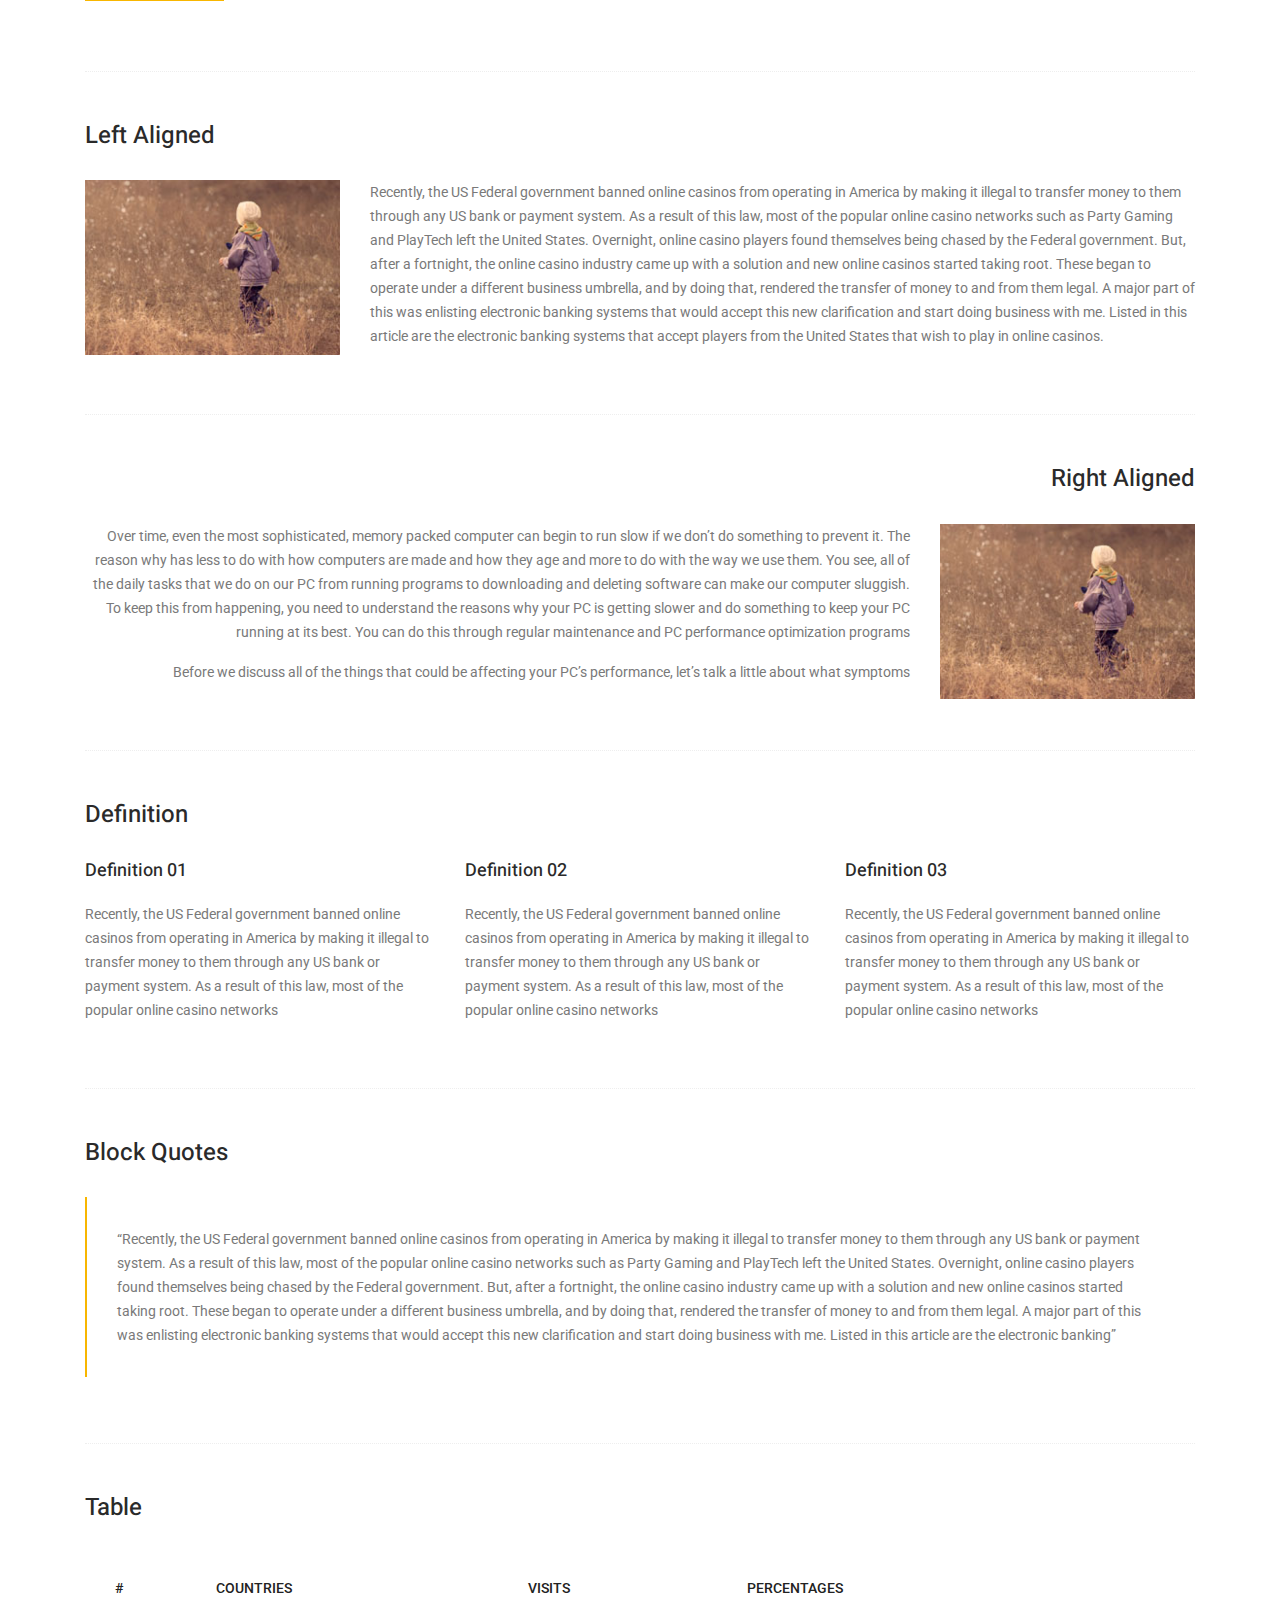
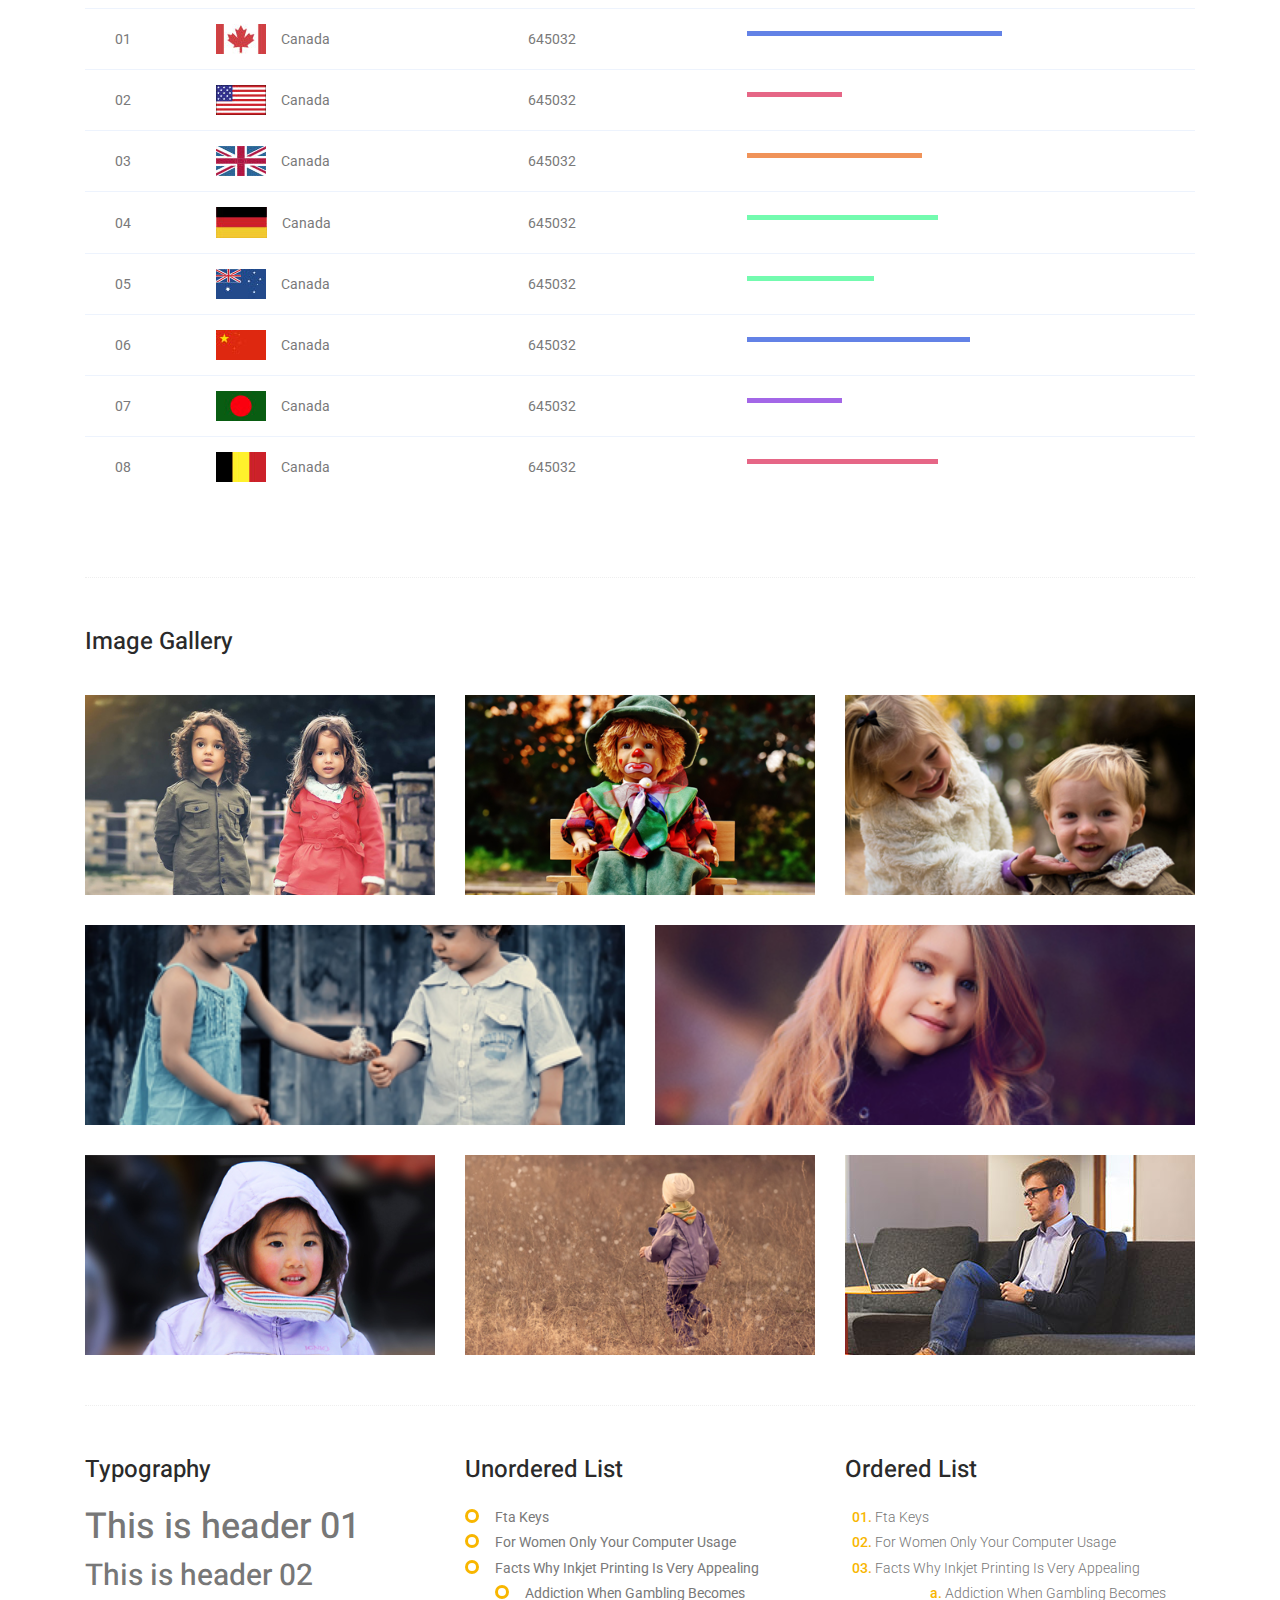
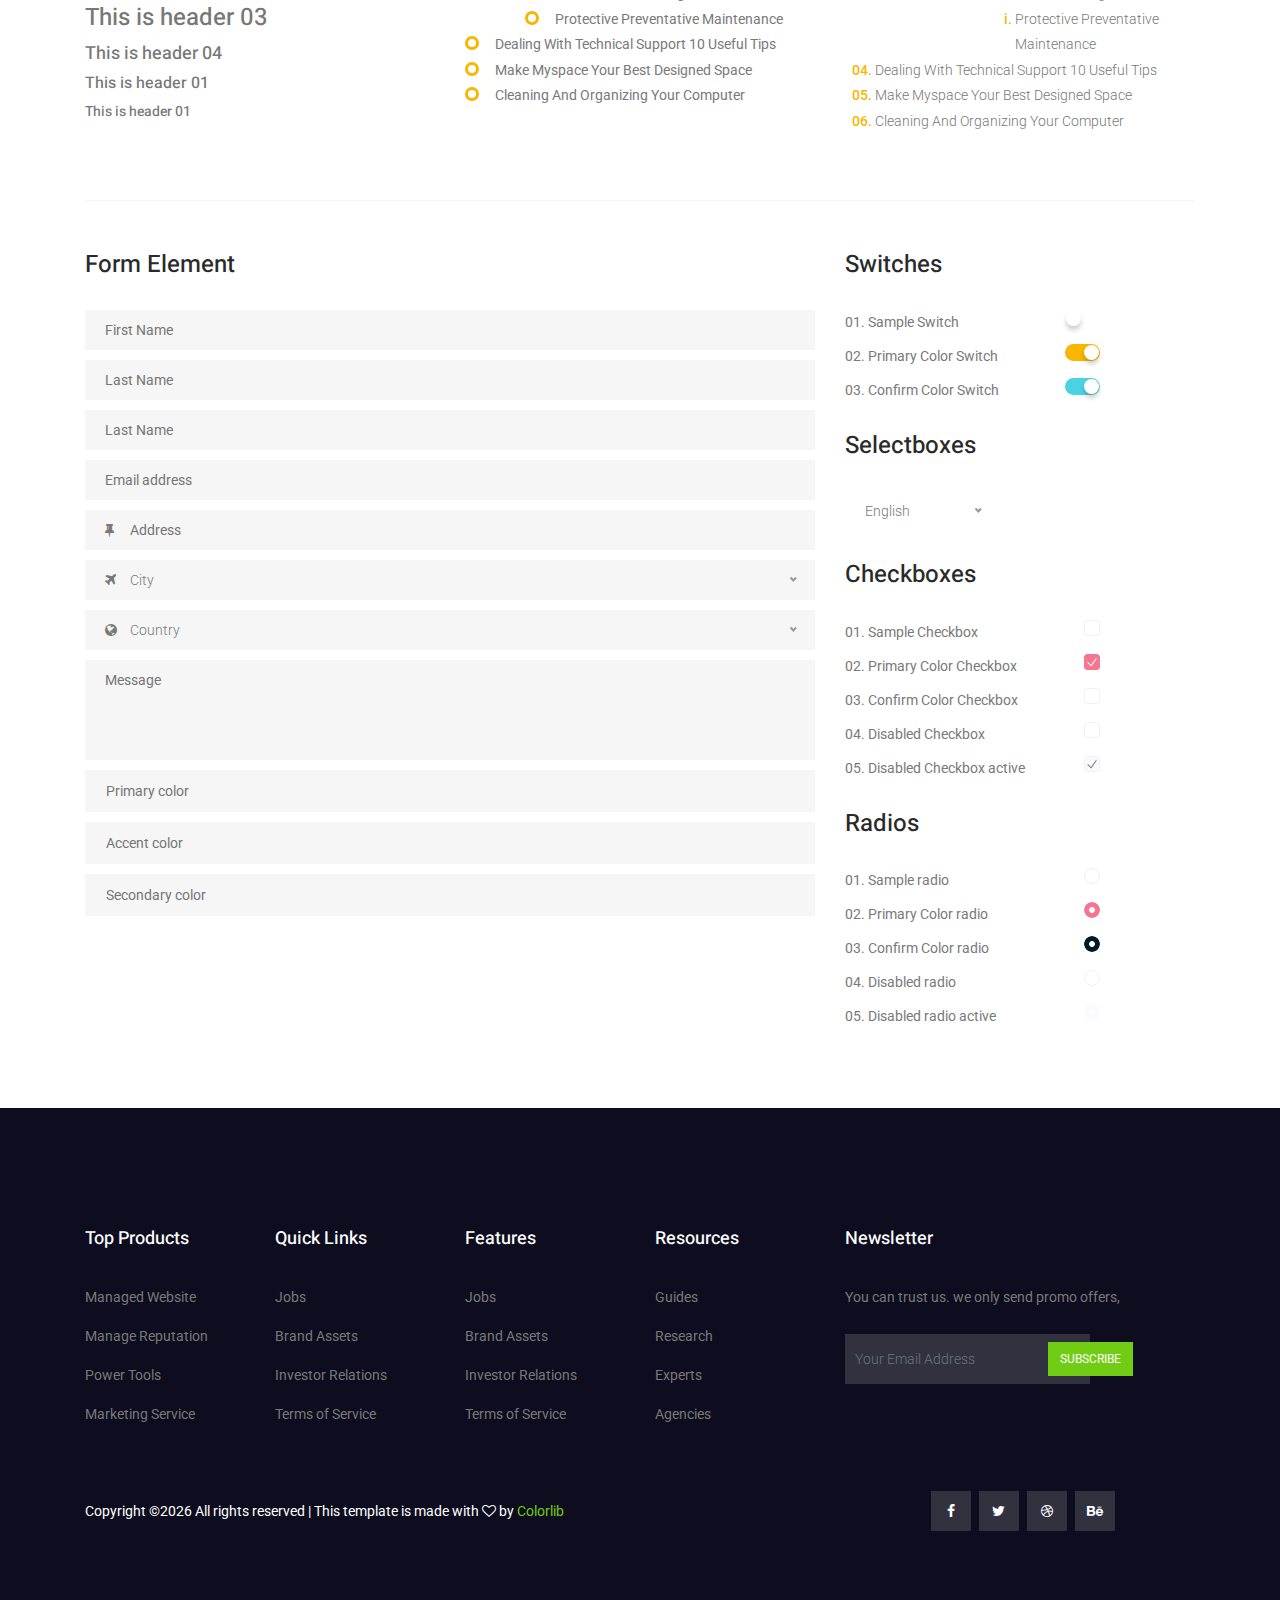
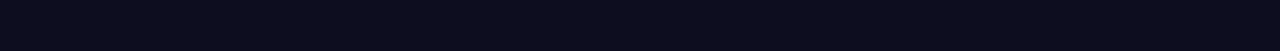
<file: w05-eiser/elements.html>
<!DOCTYPE html>
<html lang="en">
  <head>
    <!-- Required meta tags -->
    <meta charset="utf-8" />
    <meta
      name="viewport"
      content="width=device-width, initial-scale=1, shrink-to-fit=no"
    />
    <link rel="icon" href="img/favicon.png" type="image/png" />
    <title>Eiser ecommerce</title>
    <!-- Bootstrap CSS -->
    <link rel="stylesheet" href="css/bootstrap.css" />
    <link rel="stylesheet" href="vendors/linericon/style.css" />
    <link rel="stylesheet" href="css/font-awesome.min.css" />
    <link rel="stylesheet" href="css/themify-icons.css" />
    <link rel="stylesheet" href="vendors/owl-carousel/owl.carousel.min.css" />
    <link rel="stylesheet" href="vendors/lightbox/simpleLightbox.css" />
    <link rel="stylesheet" href="vendors/nice-select/css/nice-select.css" />
    <link rel="stylesheet" href="vendors/animate-css/animate.css" />
    <link rel="stylesheet" href="vendors/jquery-ui/jquery-ui.css" />
    <!-- main css -->
    <link rel="stylesheet" href="css/style.css" />
    <link rel="stylesheet" href="css/responsive.css" />
  </head>

  <body>
    <!--================Header Menu Area =================-->
    <header class="header_area">
      <div class="top_menu">
        <div class="container">
          <div class="row">
            <div class="col-lg-7">
              <div class="float-left">
                <p>Phone: +01 256 25 235</p>
                <p>email: info@eiser.com</p>
              </div>
            </div>
            <div class="col-lg-5">
              <div class="float-right">
                <ul class="right_side">
                  <li>
                    <a href="cart.html">
                      gift card
                    </a>
                  </li>
                  <li>
                    <a href="tracking.html">
                      track order
                    </a>
                  </li>
                  <li>
                    <a href="contact.html">
                      Contact Us
                    </a>
                  </li>
                </ul>
              </div>
            </div>
          </div>
        </div>
	  </div>
	  
      <div class="main_menu">
        <div class="container">
          <nav class="navbar navbar-expand-lg navbar-light w-100">
            <!-- Brand and toggle get grouped for better mobile display -->
            <a class="navbar-brand logo_h" href="index.html">
              <img src="img/logo.png" alt="" />
            </a>
            <button
              class="navbar-toggler"
              type="button"
              data-toggle="collapse"
              data-target="#navbarSupportedContent"
              aria-controls="navbarSupportedContent"
              aria-expanded="false"
              aria-label="Toggle navigation"
            >
              <span class="icon-bar"></span>
              <span class="icon-bar"></span>
              <span class="icon-bar"></span>
            </button>
            <!-- Collect the nav links, forms, and other content for toggling -->
            <div
              class="collapse navbar-collapse offset w-100"
              id="navbarSupportedContent"
            >
              <div class="row w-100 mr-0">
                <div class="col-lg-7 pr-0">
                  <ul class="nav navbar-nav center_nav pull-right">
                    <li class="nav-item">
                      <a class="nav-link" href="index.html">Home</a>
                    </li>
                    <li class="nav-item submenu dropdown">
                      <a
                        href="#"
                        class="nav-link dropdown-toggle"
                        data-toggle="dropdown"
                        role="button"
                        aria-haspopup="true"
                        aria-expanded="false"
                        >Shop</a
                      >
                      <ul class="dropdown-menu">
                        <li class="nav-item">
                          <a class="nav-link" href="category.html"
                            >Shop Category</a
                          >
                        </li>
                        <li class="nav-item">
                          <a class="nav-link" href="single-product.html"
                            >Product Details</a
                          >
                        </li>
                        <li class="nav-item">
                          <a class="nav-link" href="checkout.html"
                            >Product Checkout</a
                          >
                        </li>
                        <li class="nav-item">
                          <a class="nav-link" href="cart.html">Shopping Cart</a>
                        </li>
                      </ul>
                    </li>
                    <li class="nav-item submenu dropdown">
                      <a
                        href="#"
                        class="nav-link dropdown-toggle"
                        data-toggle="dropdown"
                        role="button"
                        aria-haspopup="true"
                        aria-expanded="false"
                        >Blog</a
                      >
                      <ul class="dropdown-menu">
                        <li class="nav-item">
                          <a class="nav-link" href="blog.html">Blog</a>
                        </li>
                        <li class="nav-item">
                          <a class="nav-link" href="single-blog.html"
                            >Blog Details</a
                          >
                        </li>
                      </ul>
                    </li>
                    <li class="nav-item active submenu dropdown">
                      <a
                        href="#"
                        class="nav-link dropdown-toggle"
                        data-toggle="dropdown"
                        role="button"
                        aria-haspopup="true"
                        aria-expanded="false"
                        >Pages</a
                      >
                      <ul class="dropdown-menu">
                        <li class="nav-item">
                          <a class="nav-link" href="tracking.html">Tracking</a>
                        </li>
                        <li class="nav-item">
                          <a class="nav-link" href="elements.html">Elements</a>
                        </li>
                      </ul>
                    </li>
                    <li class="nav-item">
                      <a class="nav-link" href="contact.html">Contact</a>
                    </li>
                  </ul>
                </div>

                <div class="col-lg-5 pr-0">
                  <ul class="nav navbar-nav navbar-right right_nav pull-right">
                    <li class="nav-item">
                      <a href="#" class="icons">
                        <i class="ti-search" aria-hidden="true"></i>
                      </a>
                    </li>

                    <li class="nav-item">
                      <a href="#" class="icons">
                        <i class="ti-shopping-cart"></i>
                      </a>
                    </li>

                    <li class="nav-item">
                      <a href="#" class="icons">
                        <i class="ti-user" aria-hidden="true"></i>
                      </a>
                    </li>

                    <li class="nav-item">
                      <a href="#" class="icons">
                        <i class="ti-heart" aria-hidden="true"></i>
                      </a>
                    </li>
                  </ul>
                </div>
              </div>
            </div>
          </nav>
        </div>
      </div>
    </header>
    <!--================Header Menu Area =================-->

    <!--================Home Banner Area =================-->
    <section class="banner_area">
      <div class="banner_inner d-flex align-items-center">
        <div class="container">
          <div
            class="banner_content d-md-flex justify-content-between align-items-center"
          >
            <div class="mb-3 mb-md-0">
              <h2>Elements</h2>
              <p>Very us move be blessed multiply night</p>
            </div>
            <div class="page_link">
              <a href="index.html">Home</a>
              <a href="elements.html">Elements</a>
            </div>
          </div>
        </div>
      </div>
    </section>
    <!--================End Home Banner Area =================-->


	<!-- Start Sample Area -->
	<section class="sample-text-area">
		<div class="container">
			<h3 class="text-heading title_color">Text Sample</h3>
			<p class="sample-text">
				Every avid independent filmmaker has
				<b>Bold</b> about making that
				<i>Italic</i> interest documentary, or short film to show off their creative prowess. Many have great ideas and want to
				“wow” the
				<sup>Superscript</sup> scene, or video renters with their big project. But once you have the
				<sub>Subscript</sub> “in the can” (no easy feat), how do you move from a
				<del>Strike</del> through of master DVDs with the
				<u>“Underline”</u> marked hand-written title inside a secondhand CD case, to a pile of cardboard boxes full of shiny new,
				retail-ready DVDs, with UPC barcodes and polywrap sitting on your doorstep? You need to create eye-popping artwork and
				have your project replicated. Using a reputable full service DVD Replication company like PacificDisc, Inc. to partner
				with is certainly a helpful option to ensure a professional end result, but to help with your DVD replication project,
				here are 4 easy steps to follow for good DVD replication results:

			</p>
		</div>
	</section>
	<!-- End Sample Area -->
	<!-- Start Button -->
	<section class="button-area">
		<div class="container border-top-generic">
			<h3 class="text-heading title_color">Sample Buttons</h3>
			<div class="button-group-area">
				<a href="#" class="genric-btn default">Default</a>
				<a href="#" class="genric-btn primary">Primary</a>
				<a href="#" class="genric-btn success">Success</a>
				<a href="#" class="genric-btn info">Info</a>
				<a href="#" class="genric-btn warning">Warning</a>
				<a href="#" class="genric-btn danger">Danger</a>
				<a href="#" class="genric-btn link">Link</a>
				<a href="#" class="genric-btn disable">Disable</a>
			</div>
			<div class="button-group-area mt-10">
				<a href="#" class="genric-btn default-border">Default</a>
				<a href="#" class="genric-btn primary-border">Primary</a>
				<a href="#" class="genric-btn success-border">Success</a>
				<a href="#" class="genric-btn info-border">Info</a>
				<a href="#" class="genric-btn warning-border">Warning</a>
				<a href="#" class="genric-btn danger-border">Danger</a>
				<a href="#" class="genric-btn link-border">Link</a>
				<a href="#" class="genric-btn disable">Disable</a>
			</div>
			<div class="button-group-area mt-40">
				<a href="#" class="genric-btn default radius">Default</a>
				<a href="#" class="genric-btn primary radius">Primary</a>
				<a href="#" class="genric-btn success radius">Success</a>
				<a href="#" class="genric-btn info radius">Info</a>
				<a href="#" class="genric-btn warning radius">Warning</a>
				<a href="#" class="genric-btn danger radius">Danger</a>
				<a href="#" class="genric-btn link radius">Link</a>
				<a href="#" class="genric-btn disable radius">Disable</a>
			</div>
			<div class="button-group-area mt-10">
				<a href="#" class="genric-btn default-border radius">Default</a>
				<a href="#" class="genric-btn primary-border radius">Primary</a>
				<a href="#" class="genric-btn success-border radius">Success</a>
				<a href="#" class="genric-btn info-border radius">Info</a>
				<a href="#" class="genric-btn warning-border radius">Warning</a>
				<a href="#" class="genric-btn danger-border radius">Danger</a>
				<a href="#" class="genric-btn link-border radius">Link</a>
				<a href="#" class="genric-btn disable radius">Disable</a>
			</div>
			<div class="button-group-area mt-40">
				<a href="#" class="genric-btn default circle">Default</a>
				<a href="#" class="genric-btn primary circle">Primary</a>
				<a href="#" class="genric-btn success circle">Success</a>
				<a href="#" class="genric-btn info circle">Info</a>
				<a href="#" class="genric-btn warning circle">Warning</a>
				<a href="#" class="genric-btn danger circle">Danger</a>
				<a href="#" class="genric-btn link circle">Link</a>
				<a href="#" class="genric-btn disable circle">Disable</a>
			</div>
			<div class="button-group-area mt-10">
				<a href="#" class="genric-btn default-border circle">Default</a>
				<a href="#" class="genric-btn primary-border circle">Primary</a>
				<a href="#" class="genric-btn success-border circle">Success</a>
				<a href="#" class="genric-btn info-border circle">Info</a>
				<a href="#" class="genric-btn warning-border circle">Warning</a>
				<a href="#" class="genric-btn danger-border circle">Danger</a>
				<a href="#" class="genric-btn link-border circle">Link</a>
				<a href="#" class="genric-btn disable circle">Disable</a>
			</div>
			<div class="button-group-area mt-40">
				<a href="#" class="genric-btn default circle arrow">Default
					<span class="lnr lnr-arrow-right"></span>
				</a>
				<a href="#" class="genric-btn primary circle arrow">Primary
					<span class="lnr lnr-arrow-right"></span>
				</a>
				<a href="#" class="genric-btn success circle arrow">Success
					<span class="lnr lnr-arrow-right"></span>
				</a>
				<a href="#" class="genric-btn info circle arrow">Info
					<span class="lnr lnr-arrow-right"></span>
				</a>
				<a href="#" class="genric-btn warning circle arrow">Warning
					<span class="lnr lnr-arrow-right"></span>
				</a>
				<a href="#" class="genric-btn danger circle arrow">Danger
					<span class="lnr lnr-arrow-right"></span>
				</a>
			</div>
			<div class="button-group-area mt-10">
				<a href="#" class="genric-btn default-border circle arrow">Default
					<span class="lnr lnr-arrow-right"></span>
				</a>
				<a href="#" class="genric-btn primary-border circle arrow">Primary
					<span class="lnr lnr-arrow-right"></span>
				</a>
				<a href="#" class="genric-btn success-border circle arrow">Success
					<span class="lnr lnr-arrow-right"></span>
				</a>
				<a href="#" class="genric-btn info-border circle arrow">Info
					<span class="lnr lnr-arrow-right"></span>
				</a>
				<a href="#" class="genric-btn warning-border circle arrow">Warning
					<span class="lnr lnr-arrow-right"></span>
				</a>
				<a href="#" class="genric-btn danger-border circle arrow">Danger
					<span class="lnr lnr-arrow-right"></span>
				</a>
			</div>
			<div class="button-group-area mt-40">
				<a href="#" class="genric-btn primary e-large">Extra Large</a>
				<a href="#" class="genric-btn success large">Large</a>
				<a href="#" class="genric-btn primary">Default</a>
				<a href="#" class="genric-btn success medium">Medium</a>
				<a href="#" class="genric-btn primary small">Small</a>
			</div>
			<div class="button-group-area mt-10">
				<a href="#" class="genric-btn primary-border e-large">Extra Large</a>
				<a href="#" class="genric-btn success-border large">Large</a>
				<a href="#" class="genric-btn primary-border">Default</a>
				<a href="#" class="genric-btn success-border medium">Medium</a>
				<a href="#" class="genric-btn primary-border small">Small</a>
			</div>
		</div>
	</section>
	<!-- End Button -->
	<!-- Start Align Area -->
	<div class="whole-wrap">
		<div class="container">
			<div class="section-top-border">
				<h3 class="mb-30 title_color">Left Aligned</h3>
				<div class="row">
					<div class="col-md-3">
						<img src="img/elements/d.jpg" alt="" class="img-fluid">
					</div>
					<div class="col-md-9 mt-sm-20 left-align-p">
						<p>Recently, the US Federal government banned online casinos from operating in America by making it illegal to transfer
							money to them through any US bank or payment system. As a result of this law, most of the popular online casino networks
							such as Party Gaming and PlayTech left the United States. Overnight, online casino players found themselves being
							chased by the Federal government. But, after a fortnight, the online casino industry came up with a solution and new
							online casinos started taking root. These began to operate under a different business umbrella, and by doing that,
							rendered the transfer of money to and from them legal. A major part of this was enlisting electronic banking systems
							that would accept this new clarification and start doing business with me. Listed in this article are the electronic
							banking systems that accept players from the United States that wish to play in online casinos.</p>
					</div>
				</div>
			</div>
			<div class="section-top-border text-right">
				<h3 class="mb-30 title_color">Right Aligned</h3>
				<div class="row">
					<div class="col-md-9">
						<p class="text-right">Over time, even the most sophisticated, memory packed computer can begin to run slow if we don’t do something to prevent
							it. The reason why has less to do with how computers are made and how they age and more to do with the way we use
							them. You see, all of the daily tasks that we do on our PC from running programs to downloading and deleting software
							can make our computer sluggish. To keep this from happening, you need to understand the reasons why your PC is getting
							slower and do something to keep your PC running at its best. You can do this through regular maintenance and PC performance
							optimization programs</p>
						<p class="text-right">Before we discuss all of the things that could be affecting your PC’s performance, let’s talk a little about what symptoms</p>
					</div>
					<div class="col-md-3">
						<img src="img/elements/d.jpg" alt="" class="img-fluid">
					</div>
				</div>
			</div>
			<div class="section-top-border">
				<h3 class="mb-30 title_color">Definition</h3>
				<div class="row">
					<div class="col-md-4">
						<div class="single-defination">
							<h4 class="mb-20">Definition 01</h4>
							<p>Recently, the US Federal government banned online casinos from operating in America by making it illegal to transfer
								money to them through any US bank or payment system. As a result of this law, most of the popular online casino networks</p>
						</div>
					</div>
					<div class="col-md-4">
						<div class="single-defination">
							<h4 class="mb-20">Definition 02</h4>
							<p>Recently, the US Federal government banned online casinos from operating in America by making it illegal to transfer
								money to them through any US bank or payment system. As a result of this law, most of the popular online casino networks</p>
						</div>
					</div>
					<div class="col-md-4">
						<div class="single-defination">
							<h4 class="mb-20">Definition 03</h4>
							<p>Recently, the US Federal government banned online casinos from operating in America by making it illegal to transfer
								money to them through any US bank or payment system. As a result of this law, most of the popular online casino networks</p>
						</div>
					</div>
				</div>
			</div>
			<div class="section-top-border">
				<h3 class="mb-30 title_color">Block Quotes</h3>
				<div class="row">
					<div class="col-lg-12">
						<blockquote class="generic-blockquote">
							“Recently, the US Federal government banned online casinos from operating in America by making it illegal to transfer money
							to them through any US bank or payment system. As a result of this law, most of the popular online casino networks
							such as Party Gaming and PlayTech left the United States. Overnight, online casino players found themselves being
							chased by the Federal government. But, after a fortnight, the online casino industry came up with a solution and new
							online casinos started taking root. These began to operate under a different business umbrella, and by doing that,
							rendered the transfer of money to and from them legal. A major part of this was enlisting electronic banking systems
							that would accept this new clarification and start doing business with me. Listed in this article are the electronic
							banking”
						</blockquote>
					</div>
				</div>
			</div>
			<div class="section-top-border">
				<h3 class="mb-30 title_color">Table</h3>
				<div class="progress-table-wrap">
					<div class="progress-table">
						<div class="table-head">
							<div class="serial">#</div>
							<div class="country">Countries</div>
							<div class="visit">Visits</div>
							<div class="percentage">Percentages</div>
						</div>
						<div class="table-row">
							<div class="serial">01</div>
							<div class="country">
								<img src="img/elements/f1.jpg" alt="flag">Canada</div>
							<div class="visit">645032</div>
							<div class="percentage">
								<div class="progress">
									<div class="progress-bar color-1" role="progressbar" style="width: 80%" aria-valuenow="80" aria-valuemin="0" aria-valuemax="100"></div>
								</div>
							</div>
						</div>
						<div class="table-row">
							<div class="serial">02</div>
							<div class="country">
								<img src="img/elements/f2.jpg" alt="flag">Canada</div>
							<div class="visit">645032</div>
							<div class="percentage">
								<div class="progress">
									<div class="progress-bar color-2" role="progressbar" style="width: 30%" aria-valuenow="30" aria-valuemin="0" aria-valuemax="100"></div>
								</div>
							</div>
						</div>
						<div class="table-row">
							<div class="serial">03</div>
							<div class="country">
								<img src="img/elements/f3.jpg" alt="flag">Canada</div>
							<div class="visit">645032</div>
							<div class="percentage">
								<div class="progress">
									<div class="progress-bar color-3" role="progressbar" style="width: 55%" aria-valuenow="55" aria-valuemin="0" aria-valuemax="100"></div>
								</div>
							</div>
						</div>
						<div class="table-row">
							<div class="serial">04</div>
							<div class="country">
								<img src="img/elements/f4.jpg" alt="flag">Canada</div>
							<div class="visit">645032</div>
							<div class="percentage">
								<div class="progress">
									<div class="progress-bar color-4" role="progressbar" style="width: 60%" aria-valuenow="60" aria-valuemin="0" aria-valuemax="100"></div>
								</div>
							</div>
						</div>
						<div class="table-row">
							<div class="serial">05</div>
							<div class="country">
								<img src="img/elements/f5.jpg" alt="flag">Canada</div>
							<div class="visit">645032</div>
							<div class="percentage">
								<div class="progress">
									<div class="progress-bar color-5" role="progressbar" style="width: 40%" aria-valuenow="40" aria-valuemin="0" aria-valuemax="100"></div>
								</div>
							</div>
						</div>
						<div class="table-row">
							<div class="serial">06</div>
							<div class="country">
								<img src="img/elements/f6.jpg" alt="flag">Canada</div>
							<div class="visit">645032</div>
							<div class="percentage">
								<div class="progress">
									<div class="progress-bar color-6" role="progressbar" style="width: 70%" aria-valuenow="70" aria-valuemin="0" aria-valuemax="100"></div>
								</div>
							</div>
						</div>
						<div class="table-row">
							<div class="serial">07</div>
							<div class="country">
								<img src="img/elements/f7.jpg" alt="flag">Canada</div>
							<div class="visit">645032</div>
							<div class="percentage">
								<div class="progress">
									<div class="progress-bar color-7" role="progressbar" style="width: 30%" aria-valuenow="30" aria-valuemin="0" aria-valuemax="100"></div>
								</div>
							</div>
						</div>
						<div class="table-row">
							<div class="serial">08</div>
							<div class="country">
								<img src="img/elements/f8.jpg" alt="flag">Canada</div>
							<div class="visit">645032</div>
							<div class="percentage">
								<div class="progress">
									<div class="progress-bar color-8" role="progressbar" style="width: 60%" aria-valuenow="60" aria-valuemin="0" aria-valuemax="100"></div>
								</div>
							</div>
						</div>
					</div>
				</div>
			</div>
			<div class="section-top-border">
				<h3 class="title_color">Image Gallery</h3>
				<div class="row gallery-item">
					<div class="col-md-4">
						<a href="img/elements/g1.jpg" class="img-gal">
							<div class="single-gallery-image" style="background: url(img/elements/g1.jpg);"></div>
						</a>
					</div>
					<div class="col-md-4">
						<a href="img/elements/g2.jpg" class="img-gal">
							<div class="single-gallery-image" style="background: url(img/elements/g2.jpg);"></div>
						</a>
					</div>
					<div class="col-md-4">
						<a href="img/elements/g3.jpg" class="img-gal">
							<div class="single-gallery-image" style="background: url(img/elements/g3.jpg);"></div>
						</a>
					</div>
					<div class="col-md-6">
						<a href="img/elements/g4.jpg" class="img-gal">
							<div class="single-gallery-image" style="background: url(img/elements/g4.jpg);"></div>
						</a>
					</div>
					<div class="col-md-6">
						<a href="img/elements/g5.jpg" class="img-gal">
							<div class="single-gallery-image" style="background: url(img/elements/g5.jpg);"></div>
						</a>
					</div>
					<div class="col-md-4">
						<a href="img/elements/g6.jpg" class="img-gal">
							<div class="single-gallery-image" style="background: url(img/elements/g6.jpg);"></div>
						</a>
					</div>
					<div class="col-md-4">
						<a href="img/elements/g7.jpg" class="img-gal">
							<div class="single-gallery-image" style="background: url(img/elements/g7.jpg);"></div>
						</a>
					</div>
					<div class="col-md-4">
						<a href="img/elements/g8.jpg" class="img-gal">
							<div class="single-gallery-image" style="background: url(img/elements/g8.jpg);"></div>
						</a>
					</div>
				</div>
			</div>
			<div class="section-top-border">
				<div class="row">
					<div class="col-lg-4 col-sm-6 typo-sec">
						<h3 class="mb-20 title_color">Typography</h3>
						<div class="typography">
							<h1 class="typo-list">This is header 01</h1>
							<h2 class="typo-list">This is header 02</h2>
							<h3 class="typo-list">This is header 03</h3>
							<h4 class="typo-list">This is header 04</h4>
							<h5 class="typo-list">This is header 01</h5>
							<h6 class="typo-list">This is header 01</h6>
						</div>
					</div>
					<div class="col-lg-4 col-sm-6 mt-sm-30 typo-sec">
						<h3 class="mb-20 title_color">Unordered List</h3>
						<div class="">
							<ul class="unordered-list">
								<li>Fta Keys</li>
								<li>For Women Only Your Computer Usage</li>
								<li>Facts Why Inkjet Printing Is Very Appealing
									<ul>
										<li>Addiction When Gambling Becomes
											<ul>
												<li>Protective Preventative Maintenance</li>
											</ul>
										</li>
									</ul>
								</li>
								<li>Dealing With Technical Support 10 Useful Tips</li>
								<li>Make Myspace Your Best Designed Space</li>
								<li>Cleaning And Organizing Your Computer</li>
							</ul>
						</div>
					</div>
					<div class="col-lg-4 col-sm-6 mt-sm-30 typo-sec">
						<h3 class="mb-20 title_color">Ordered List</h3>
						<div class="">
							<ol class="ordered-list">
								<li>
									<span>Fta Keys</span>
								</li>
								<li>
									<span>For Women Only Your Computer Usage</span>
								</li>
								<li>
									<span>Facts Why Inkjet Printing Is Very Appealing</span>
									<ol class="ordered-list-alpha">
										<li>
											<span>Addiction When Gambling Becomes</span>
											<ol class="ordered-list-roman">
												<li>
													<span>Protective Preventative Maintenance</span>
												</li>
											</ol>
										</li>
									</ol>
								</li>
								<li>
									<span>Dealing With Technical Support 10 Useful Tips</span>
								</li>
								<li>
									<span>Make Myspace Your Best Designed Space</span>
								</li>
								<li>
									<span>Cleaning And Organizing Your Computer</span>
								</li>
							</ol>
						</div>
					</div>
				</div>
			</div>
			<div class="section-top-border">
				<div class="row">
					<div class="col-lg-8 col-md-8">
						<h3 class="mb-30 title_color">Form Element</h3>
						<form action="#">
							<div class="mt-10">
								<input type="text" name="first_name" placeholder="First Name" onfocus="this.placeholder = ''" onblur="this.placeholder = 'First Name'"
								 required class="single-input">
							</div>
							<div class="mt-10">
								<input type="text" name="last_name" placeholder="Last Name" onfocus="this.placeholder = ''" onblur="this.placeholder = 'Last Name'"
								 required class="single-input">
							</div>
							<div class="mt-10">
								<input type="text" name="last_name" placeholder="Last Name" onfocus="this.placeholder = ''" onblur="this.placeholder = 'Last Name'"
								 required class="single-input">
							</div>
							<div class="mt-10">
								<input type="email" name="EMAIL" placeholder="Email address" onfocus="this.placeholder = ''" onblur="this.placeholder = 'Email address'"
								 required class="single-input">
							</div>
							<div class="input-group-icon mt-10">
								<div class="icon">
									<i class="fa fa-thumb-tack" aria-hidden="true"></i>
								</div>
								<input type="text" name="address" placeholder="Address" onfocus="this.placeholder = ''" onblur="this.placeholder = 'Address'"
								 required class="single-input">
							</div>
							<div class="input-group-icon mt-10">
								<div class="icon">
									<i class="fa fa-plane" aria-hidden="true"></i>
								</div>
								<div class="form-select" id="default-select">
									<select>
										<option value="1">City</option>
										<option value="1">Dhaka</option>
										<option value="1">Dilli</option>
										<option value="1">Newyork</option>
										<option value="1">Islamabad</option>
									</select>
								</div>
							</div>
							<div class="input-group-icon mt-10">
								<div class="icon">
									<i class="fa fa-globe" aria-hidden="true"></i>
								</div>
								<div class="form-select" id="default-select2">
									<select>
										<option value="1">Country</option>
										<option value="1">Bangladesh</option>
										<option value="1">India</option>
										<option value="1">England</option>
										<option value="1">Srilanka</option>
									</select>
								</div>
							</div>

							<div class="mt-10">
								<textarea class="single-textarea" placeholder="Message" onfocus="this.placeholder = ''" onblur="this.placeholder = 'Message'"
								 required></textarea>
							</div>
							<div class="mt-10">
								<input type="text" name="first_name" placeholder="Primary color" onfocus="this.placeholder = ''" onblur="this.placeholder = 'Primary color'"
								 required class="single-input-primary">
							</div>
							<div class="mt-10">
								<input type="text" name="first_name" placeholder="Accent color" onfocus="this.placeholder = ''" onblur="this.placeholder = 'Accent color'"
								 required class="single-input-accent">
							</div>
							<div class="mt-10">
								<input type="text" name="first_name" placeholder="Secondary color" onfocus="this.placeholder = ''" onblur="this.placeholder = 'Secondary color'"
								 required class="single-input-secondary">
							</div>
						</form>
					</div>
					<div class="col-lg-3 col-md-4 mt-sm-30 element-wrap">
						<div class="single-element-widget">
							<h3 class="mb-30 title_color">Switches</h3>
							<div class="switch-wrap d-flex justify-content-between">
								<p>01. Sample Switch</p>
								<div class="primary-switch">
									<input type="checkbox" id="default-switch">
									<label for="default-switch"></label>
								</div>
							</div>
							<div class="switch-wrap d-flex justify-content-between">
								<p>02. Primary Color Switch</p>
								<div class="primary-switch">
									<input type="checkbox" id="primary-switch" checked>
									<label for="primary-switch"></label>
								</div>
							</div>
							<div class="switch-wrap d-flex justify-content-between">
								<p>03. Confirm Color Switch</p>
								<div class="confirm-switch">
									<input type="checkbox" id="confirm-switch" checked>
									<label for="confirm-switch"></label>
								</div>
							</div>
						</div>
						<div class="single-element-widget">
							<h3 class="mb-30 title_color">Selectboxes</h3>
							<div class="default-select" id="default-select">
								<select>
									<option value="1">English</option>
									<option value="1">Spanish</option>
									<option value="1">Arabic</option>
									<option value="1">Portuguise</option>
									<option value="1">Bengali</option>
								</select>
							</div>
						</div>
						<div class="single-element-widget">
							<h3 class="mb-30 title_color">Checkboxes</h3>
							<div class="switch-wrap d-flex justify-content-between">
								<p>01. Sample Checkbox</p>
								<div class="primary-checkbox">
									<input type="checkbox" id="default-checkbox">
									<label for="default-checkbox"></label>
								</div>
							</div>
							<div class="switch-wrap d-flex justify-content-between">
								<p>02. Primary Color Checkbox</p>
								<div class="primary-checkbox">
									<input type="checkbox" id="primary-checkbox" checked>
									<label for="primary-checkbox"></label>
								</div>
							</div>
							<div class="switch-wrap d-flex justify-content-between">
								<p>03. Confirm Color Checkbox</p>
								<div class="confirm-checkbox">
									<input type="checkbox" id="confirm-checkbox">
									<label for="confirm-checkbox"></label>
								</div>
							</div>
							<div class="switch-wrap d-flex justify-content-between">
								<p>04. Disabled Checkbox</p>
								<div class="disabled-checkbox">
									<input type="checkbox" id="disabled-checkbox" disabled>
									<label for="disabled-checkbox"></label>
								</div>
							</div>
							<div class="switch-wrap d-flex justify-content-between">
								<p>05. Disabled Checkbox active</p>
								<div class="disabled-checkbox">
									<input type="checkbox" id="disabled-checkbox-active" checked disabled>
									<label for="disabled-checkbox-active"></label>
								</div>
							</div>
						</div>
						<div class="single-element-widget">
							<h3 class="mb-30 title_color">Radios</h3>
							<div class="switch-wrap d-flex justify-content-between">
								<p>01. Sample radio</p>
								<div class="primary-radio">
									<input type="checkbox" id="default-radio">
									<label for="default-radio"></label>
								</div>
							</div>
							<div class="switch-wrap d-flex justify-content-between">
								<p>02. Primary Color radio</p>
								<div class="primary-radio">
									<input type="checkbox" id="primary-radio" checked>
									<label for="primary-radio"></label>
								</div>
							</div>
							<div class="switch-wrap d-flex justify-content-between">
								<p>03. Confirm Color radio</p>
								<div class="confirm-radio">
									<input type="checkbox" id="confirm-radio" checked>
									<label for="confirm-radio"></label>
								</div>
							</div>
							<div class="switch-wrap d-flex justify-content-between">
								<p>04. Disabled radio</p>
								<div class="disabled-radio">
									<input type="checkbox" id="disabled-radio" disabled>
									<label for="disabled-radio"></label>
								</div>
							</div>
							<div class="switch-wrap d-flex justify-content-between">
								<p>05. Disabled radio active</p>
								<div class="disabled-radio">
									<input type="checkbox" id="disabled-radio-active" checked disabled>
									<label for="disabled-radio-active"></label>
								</div>
							</div>
						</div>
					</div>
				</div>
			</div>
		</div>
	</div>
	<!-- End Align Area -->

	<!--================ start footer Area  =================-->
	<footer class="footer-area section_gap">
    <div class="container">
      <div class="row">
        <div class="col-lg-2 col-md-6 single-footer-widget">
          <h4>Top Products</h4>
          <ul>
            <li><a href="#">Managed Website</a></li>
            <li><a href="#">Manage Reputation</a></li>
            <li><a href="#">Power Tools</a></li>
            <li><a href="#">Marketing Service</a></li>
          </ul>
        </div>
        <div class="col-lg-2 col-md-6 single-footer-widget">
          <h4>Quick Links</h4>
          <ul>
            <li><a href="#">Jobs</a></li>
            <li><a href="#">Brand Assets</a></li>
            <li><a href="#">Investor Relations</a></li>
            <li><a href="#">Terms of Service</a></li>
          </ul>
        </div>
        <div class="col-lg-2 col-md-6 single-footer-widget">
          <h4>Features</h4>
          <ul>
            <li><a href="#">Jobs</a></li>
            <li><a href="#">Brand Assets</a></li>
            <li><a href="#">Investor Relations</a></li>
            <li><a href="#">Terms of Service</a></li>
          </ul>
        </div>
        <div class="col-lg-2 col-md-6 single-footer-widget">
          <h4>Resources</h4>
          <ul>
            <li><a href="#">Guides</a></li>
            <li><a href="#">Research</a></li>
            <li><a href="#">Experts</a></li>
            <li><a href="#">Agencies</a></li>
          </ul>
        </div>
        <div class="col-lg-4 col-md-6 single-footer-widget">
          <h4>Newsletter</h4>
          <p>You can trust us. we only send promo offers,</p>
          <div class="form-wrap" id="mc_embed_signup">
            <form target="_blank" action="https://spondonit.us12.list-manage.com/subscribe/post?u=1462626880ade1ac87bd9c93a&amp;id=92a4423d01"
              method="get" class="form-inline">
              <input class="form-control" name="EMAIL" placeholder="Your Email Address" onfocus="this.placeholder = ''"
                onblur="this.placeholder = 'Your Email Address '" required="" type="email">
              <button class="click-btn btn btn-default">Subscribe</button>
              <div style="position: absolute; left: -5000px;">
                <input name="b_36c4fd991d266f23781ded980_aefe40901a" tabindex="-1" value="" type="text">
              </div>

              <div class="info"></div>
            </form>
          </div>
        </div>
      </div>
      <div class="footer-bottom row align-items-center">
        <p class="footer-text m-0 col-lg-8 col-md-12"><!-- Link back to Colorlib can't be removed. Template is licensed under CC BY 3.0. -->
Copyright &copy;<script>document.write(new Date().getFullYear());</script> All rights reserved | This template is made with <i class="fa fa-heart-o" aria-hidden="true"></i> by <a href="https://colorlib.com" target="_blank">Colorlib</a>
<!-- Link back to Colorlib can't be removed. Template is licensed under CC BY 3.0. --></p>
        <div class="col-lg-4 col-md-12 footer-social">
          <a href="#"><i class="fa fa-facebook"></i></a>
          <a href="#"><i class="fa fa-twitter"></i></a>
          <a href="#"><i class="fa fa-dribbble"></i></a>
          <a href="#"><i class="fa fa-behance"></i></a>
        </div>
      </div>
    </div>
  </footer>
	<!--================ End footer Area  =================-->




	<!-- Optional JavaScript -->
	<!-- jQuery first, then Popper.js, then Bootstrap JS -->
	<script src="js/jquery-3.2.1.min.js"></script>
	<script src="js/popper.js"></script>
	<script src="js/bootstrap.min.js"></script>
	<script src="js/stellar.js"></script>
	<script src="vendors/lightbox/simpleLightbox.min.js"></script>
	<script src="vendors/nice-select/js/jquery.nice-select.min.js"></script>
	<script src="vendors/isotope/imagesloaded.pkgd.min.js"></script>
	<script src="vendors/isotope/isotope-min.js"></script>
	<script src="vendors/owl-carousel/owl.carousel.min.js"></script>
	<script src="vendors/jquery-ui/jquery-ui.js"></script>
	<script src="js/jquery.ajaxchimp.min.js"></script>
	<script src="js/mail-script.js"></script>
	<script src="js/theme.js"></script>
</body>

</html>
</file>
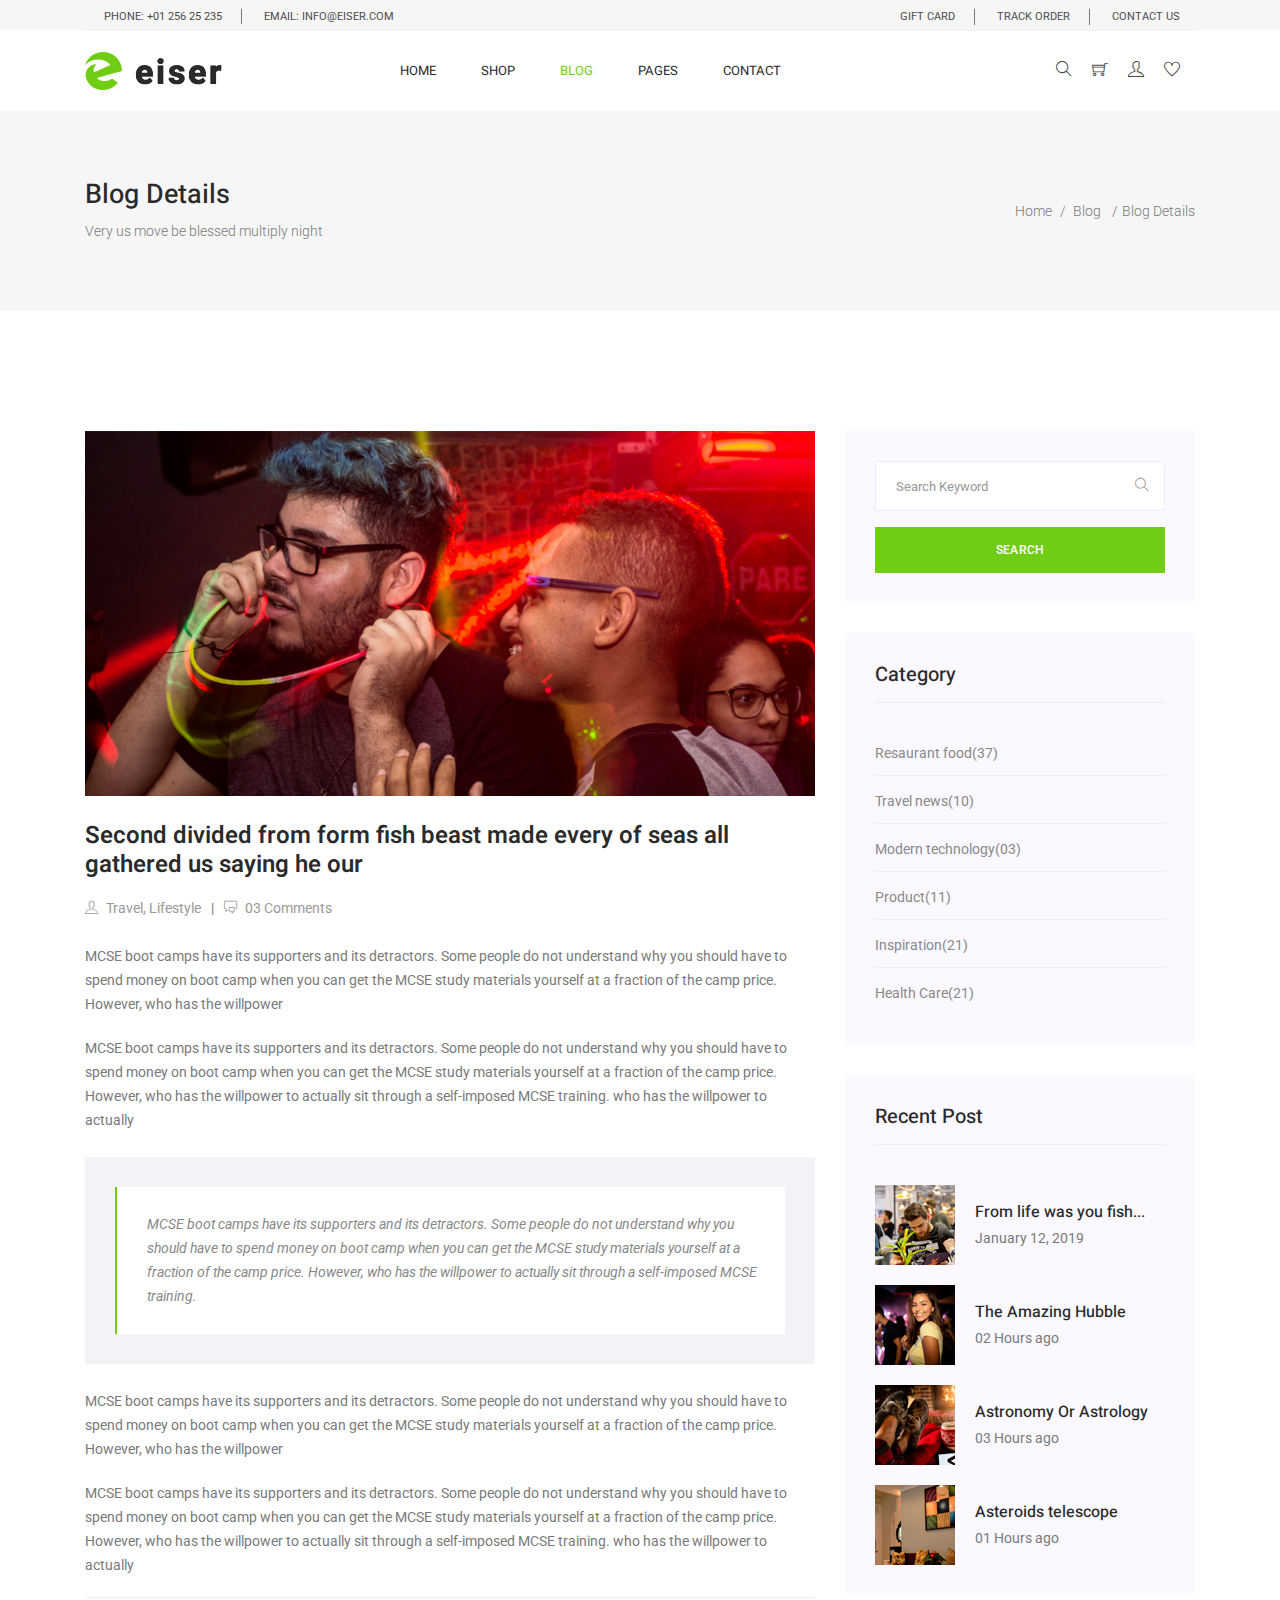
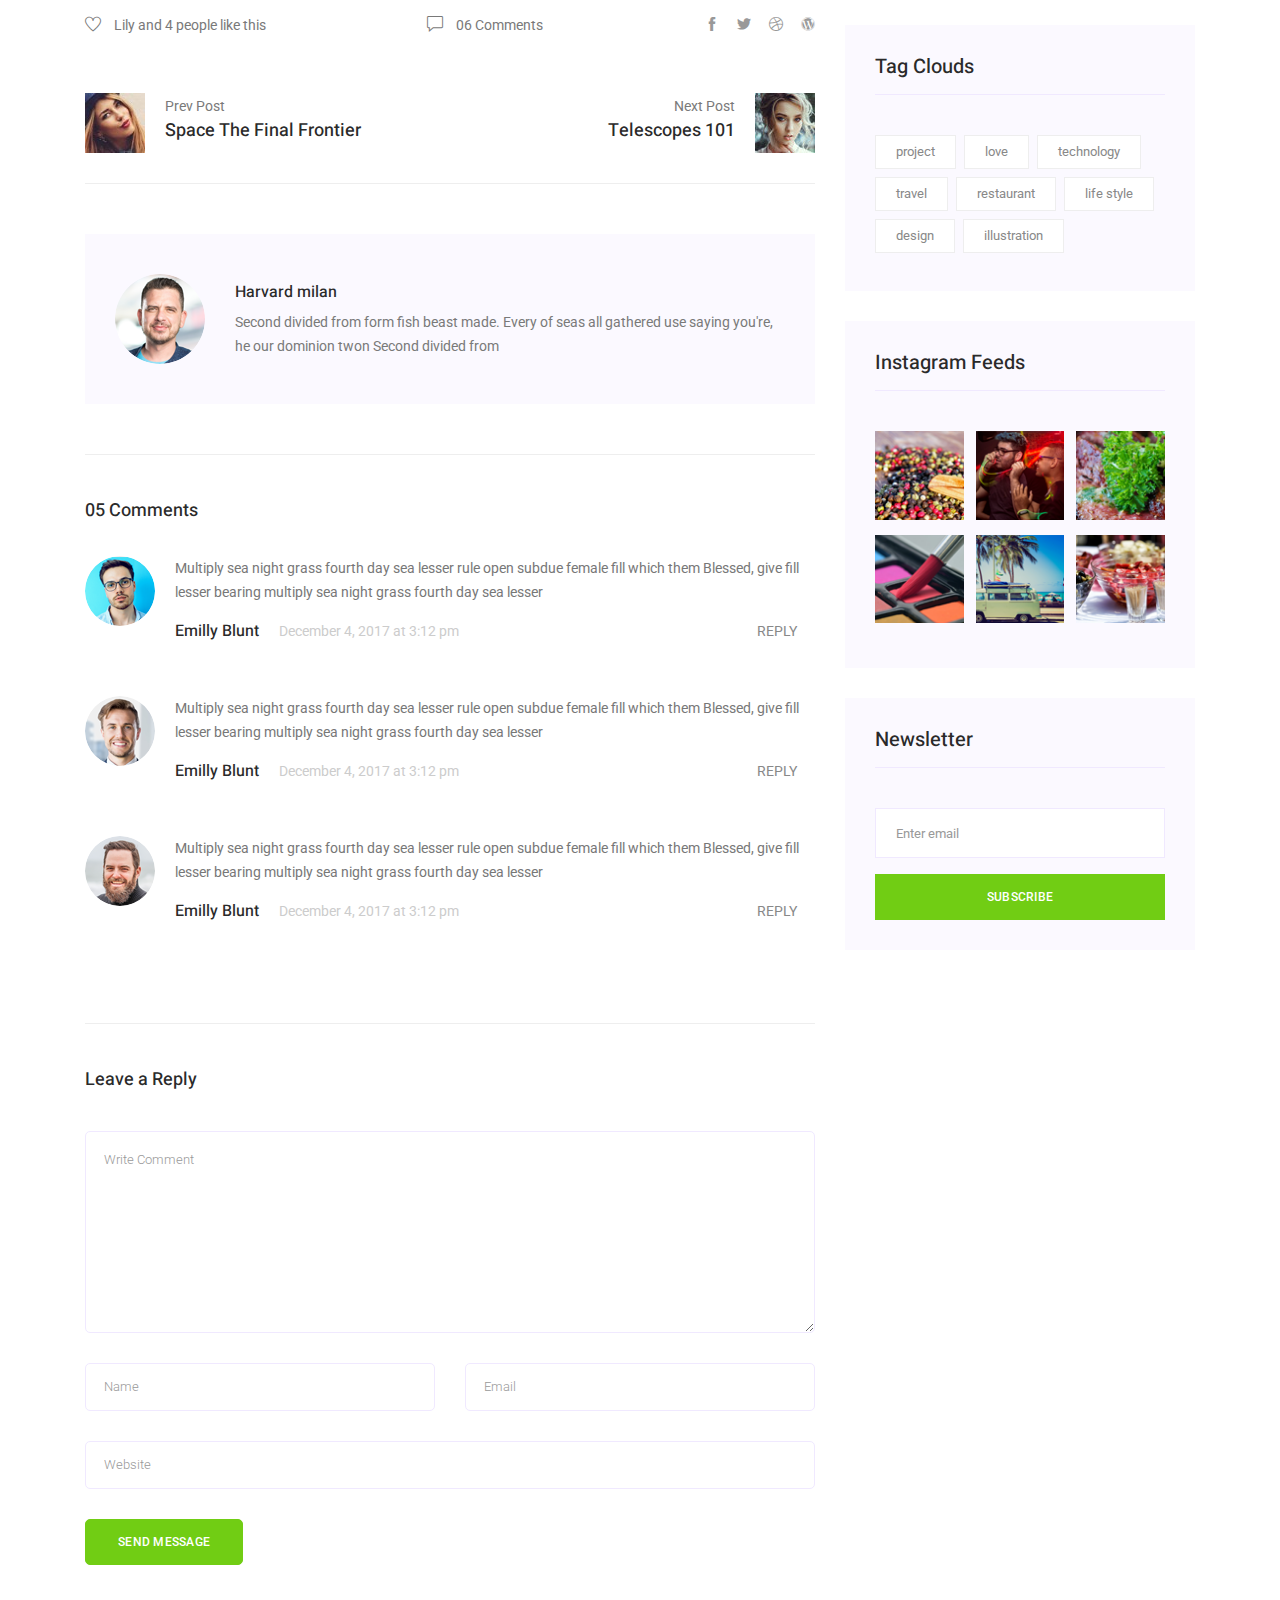
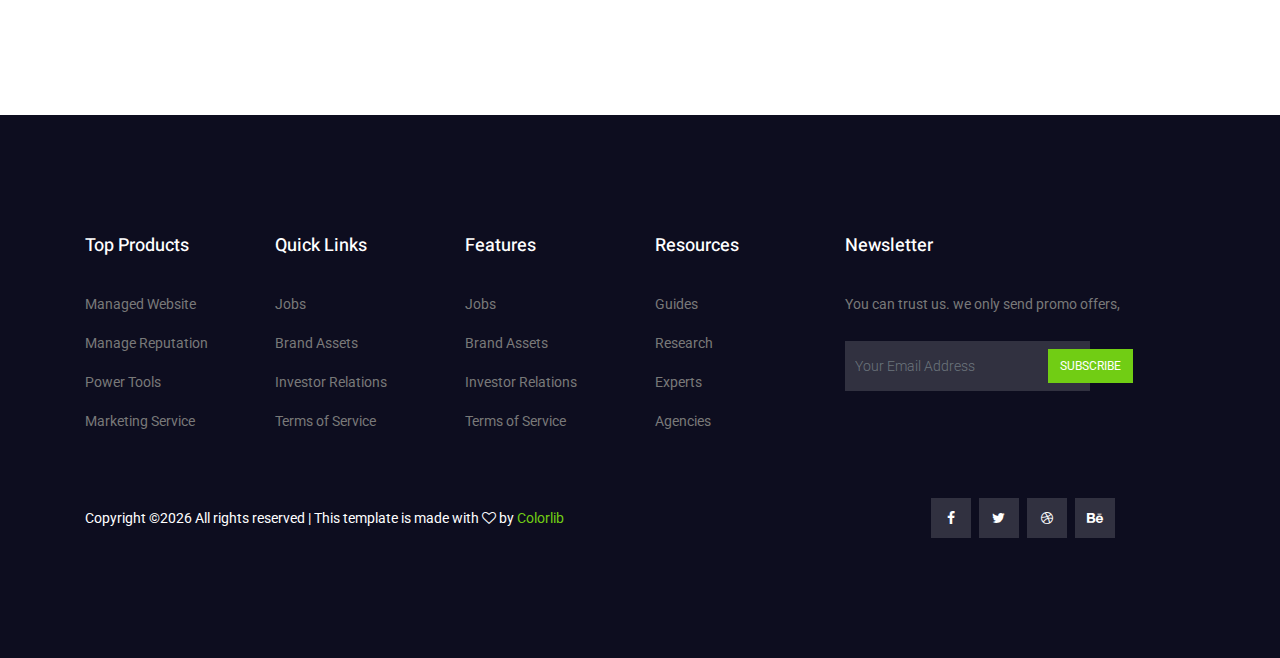
<file: w05-eiser/single-blog.html>
<!DOCTYPE html>
<html lang="en">
  <head>
    <!-- Required meta tags -->
    <meta charset="utf-8" />
    <meta
      name="viewport"
      content="width=device-width, initial-scale=1, shrink-to-fit=no"
    />
    <link rel="icon" href="img/favicon.png" type="image/png" />
    <title>Eiser ecommerce</title>
    <!-- Bootstrap CSS -->
    <link rel="stylesheet" href="css/bootstrap.css" />
    <link rel="stylesheet" href="vendors/linericon/style.css" />
    <link rel="stylesheet" href="css/font-awesome.min.css" />
    <link rel="stylesheet" href="css/themify-icons.css" />
    <link rel="stylesheet" href="vendors/owl-carousel/owl.carousel.min.css" />
    <link rel="stylesheet" href="vendors/lightbox/simpleLightbox.css" />
    <link rel="stylesheet" href="vendors/nice-select/css/nice-select.css" />
    <link rel="stylesheet" href="vendors/animate-css/animate.css" />
    <link rel="stylesheet" href="vendors/jquery-ui/jquery-ui.css" />
    <!-- main css -->
    <link rel="stylesheet" href="css/style.css" />
    <link rel="stylesheet" href="css/responsive.css" />
  </head>

  <body>
    <!--================Header Menu Area =================-->
    <header class="header_area">
      <div class="top_menu">
        <div class="container">
          <div class="row">
            <div class="col-lg-7">
              <div class="float-left">
                <p>Phone: +01 256 25 235</p>
                <p>email: info@eiser.com</p>
              </div>
            </div>
            <div class="col-lg-5">
              <div class="float-right">
                <ul class="right_side">
                  <li>
                    <a href="cart.html">
                      gift card
                    </a>
                  </li>
                  <li>
                    <a href="tracking.html">
                      track order
                    </a>
                  </li>
                  <li>
                    <a href="contact.html">
                      Contact Us
                    </a>
                  </li>
                </ul>
              </div>
            </div>
          </div>
        </div>
      </div>
      <div class="main_menu">
        <div class="container">
          <nav class="navbar navbar-expand-lg navbar-light w-100">
            <!-- Brand and toggle get grouped for better mobile display -->
            <a class="navbar-brand logo_h" href="index.html">
              <img src="img/logo.png" alt="" />
            </a>
            <button
              class="navbar-toggler"
              type="button"
              data-toggle="collapse"
              data-target="#navbarSupportedContent"
              aria-controls="navbarSupportedContent"
              aria-expanded="false"
              aria-label="Toggle navigation"
            >
              <span class="icon-bar"></span>
              <span class="icon-bar"></span>
              <span class="icon-bar"></span>
            </button>
            <!-- Collect the nav links, forms, and other content for toggling -->
            <div
              class="collapse navbar-collapse offset w-100"
              id="navbarSupportedContent"
            >
              <div class="row w-100 mr-0">
                <div class="col-lg-7 pr-0">
                  <ul class="nav navbar-nav center_nav pull-right">
                    <li class="nav-item">
                      <a class="nav-link" href="index.html">Home</a>
                    </li>
                    <li class="nav-item submenu dropdown">
                      <a
                        href="#"
                        class="nav-link dropdown-toggle"
                        data-toggle="dropdown"
                        role="button"
                        aria-haspopup="true"
                        aria-expanded="false"
                        >Shop</a
                      >
                      <ul class="dropdown-menu">
                        <li class="nav-item">
                          <a class="nav-link" href="category.html"
                            >Shop Category</a
                          >
                        </li>
                        <li class="nav-item">
                          <a class="nav-link" href="single-product.html"
                            >Product Details</a
                          >
                        </li>
                        <li class="nav-item">
                          <a class="nav-link" href="checkout.html"
                            >Product Checkout</a
                          >
                        </li>
                        <li class="nav-item">
                          <a class="nav-link" href="cart.html">Shopping Cart</a>
                        </li>
                      </ul>
                    </li>
                    <li class="nav-item active submenu dropdown">
                      <a
                        href="#"
                        class="nav-link dropdown-toggle"
                        data-toggle="dropdown"
                        role="button"
                        aria-haspopup="true"
                        aria-expanded="false"
                        >Blog</a
                      >
                      <ul class="dropdown-menu">
                        <li class="nav-item">
                          <a class="nav-link" href="blog.html">Blog</a>
                        </li>
                        <li class="nav-item">
                          <a class="nav-link" href="single-blog.html"
                            >Blog Details</a
                          >
                        </li>
                      </ul>
                    </li>
                    <li class="nav-item submenu dropdown">
                      <a
                        href="#"
                        class="nav-link dropdown-toggle"
                        data-toggle="dropdown"
                        role="button"
                        aria-haspopup="true"
                        aria-expanded="false"
                        >Pages</a
                      >
                      <ul class="dropdown-menu">
                        <li class="nav-item">
                          <a class="nav-link" href="tracking.html">Tracking</a>
                        </li>
                        <li class="nav-item">
                          <a class="nav-link" href="elements.html">Elements</a>
                        </li>
                      </ul>
                    </li>
                    <li class="nav-item">
                      <a class="nav-link" href="contact.html">Contact</a>
                    </li>
                  </ul>
                </div>

                <div class="col-lg-5 pr-0">
                  <ul class="nav navbar-nav navbar-right right_nav pull-right">
                    <li class="nav-item">
                      <a href="#" class="icons">
                        <i class="ti-search" aria-hidden="true"></i>
                      </a>
                    </li>

                    <li class="nav-item">
                      <a href="#" class="icons">
                        <i class="ti-shopping-cart"></i>
                      </a>
                    </li>

                    <li class="nav-item">
                      <a href="#" class="icons">
                        <i class="ti-user" aria-hidden="true"></i>
                      </a>
                    </li>

                    <li class="nav-item">
                      <a href="#" class="icons">
                        <i class="ti-heart" aria-hidden="true"></i>
                      </a>
                    </li>
                  </ul>
                </div>
              </div>
            </div>
          </nav>
        </div>
      </div>
    </header>
    <!--================Header Menu Area =================-->

    <!--================Home Banner Area =================-->
    <section class="banner_area">
      <div class="banner_inner d-flex align-items-center">
        <div class="container">
          <div
            class="banner_content d-md-flex justify-content-between align-items-center"
          >
            <div class="mb-3 mb-md-0">
              <h2>Blog Details</h2>
              <p>Very us move be blessed multiply night</p>
            </div>
            <div class="page_link">
              <a href="index.html">Home</a>
              <a href="blog.html">Blog </a>
              <a href="single-blog.html">Blog Details</a>
            </div>
          </div>
        </div>
      </div>
    </section>
    <!--================End Home Banner Area =================-->

    <!--================Blog Area =================-->
	<section class="blog_area single-post-area section_gap">
			<div class="container">
					<div class="row">
							<div class="col-lg-8 posts-list">
									<div class="single-post">
													<div class="feature-img">
															<img class="img-fluid" src="img/blog/main-blog/m-blog-1.jpg" alt="">
													</div>
											<div class="blog_details">
													<h2>Second divided from form fish beast made every of seas
                              all gathered us saying he our</h2>
                          <ul class="blog-info-link mt-3 mb-4">
                              <li><a href="#"><i class="ti-user"></i> Travel, Lifestyle</a></li>
                              <li><a href="#"><i class="ti-comments"></i> 03 Comments</a></li>
                            </ul>
													<p class="excert">
														MCSE boot camps have its supporters and its detractors. Some people do not understand why you should have to spend money on boot camp when you can get the MCSE study materials yourself at a fraction of the camp price. However, who has the willpower

													</p>
													<p>
															MCSE boot camps have its supporters and its detractors. Some people do not understand why you should have to spend money on boot camp when you can get the MCSE study materials yourself at a fraction of the camp price. However, who has the willpower to actually sit through a self-imposed MCSE training. who has the willpower to actually 
                          </p>
                          <div class="quote-wrapper">
                            <div class="quotes">
                                MCSE boot camps have its supporters and its detractors. Some people do not understand why you should have to spend money on boot camp when you can get the MCSE study materials yourself at a fraction of the camp price. However, who has the willpower to actually sit through a self-imposed MCSE training.
                            </div>
                          </div>
                          
                          
                          <p>
                              MCSE boot camps have its supporters and its detractors. Some people do not understand why you should have to spend money on boot camp when you can get the MCSE study materials yourself at a fraction of the camp price. However, who has the willpower

                          </p>
                          <p>
                              MCSE boot camps have its supporters and its detractors. Some people do not understand why you should have to spend money on boot camp when you can get the MCSE study materials yourself at a fraction of the camp price. However, who has the willpower to actually sit through a self-imposed MCSE training. who has the willpower to actually 
                          </p>
											</div>
                  </div>
                  <div class="navigation-top">
                    <div class="d-sm-flex justify-content-between text-center">
                      <p class="like-info"><span class="align-middle"><i class="ti-heart"></i></span> Lily and 4 people like this</p>
                      <div class="col-sm-4 text-center my-2 my-sm-0">
                        <p class="comment-count"><span class="align-middle"><i class="ti-comment"></i></span> 06 Comments</p>
                      </div>
                      <ul class="social-icons">
                        <li><a href="#"><i class="ti-facebook"></i></a></li>
                        <li><a href="#"><i class="ti-twitter-alt"></i></a></li>
                        <li><a href="#"><i class="ti-dribbble"></i></a></li>
                        <li><a href="#"><i class="ti-wordpress"></i></a></li>
                      </ul>
                    </div>

                    <div class="navigation-area">
                        <div class="row">
                            <div class="col-lg-6 col-md-6 col-12 nav-left flex-row d-flex justify-content-start align-items-center">
                                <div class="thumb">
                                    <a href="#">
                                        <img class="img-fluid" src="img/blog/prev.jpg" alt="">
                                    </a>
                                </div>
                                <div class="arrow">
                                    <a href="#">
                                        <span class="ti-arrow-left text-white"></span>
                                    </a>
                                </div>
                                <div class="detials">
                                    <p>Prev Post</p>
                                    <a href="#">
                                        <h4>Space The Final Frontier</h4>
                                    </a>
                                </div>
                            </div>
                            <div class="col-lg-6 col-md-6 col-12 nav-right flex-row d-flex justify-content-end align-items-center">
                                <div class="detials">
                                    <p>Next Post</p>
                                    <a href="#">
                                        <h4>Telescopes 101</h4>
                                    </a>
                                </div>
                                <div class="arrow">
                                    <a href="#">
                                        <span class="ti-arrow-right text-white"></span>
                                    </a>
                                </div>
                                <div class="thumb">
                                    <a href="#">
                                        <img class="img-fluid" src="img/blog/next.jpg" alt="">
                                    </a>
                                </div>
                            </div>
                        </div>
                    </div>
                  </div>
                  
                  
                  <div class="blog-author">
                    <div class="media align-items-center">
                      <img src="img/blog/author.png" alt="">
                      <div class="media-body">
                        <a href="#">
                          <h4>Harvard milan</h4>
                        </a>
                        <p>Second divided from form fish beast made. Every of seas all gathered use saying you're, he our dominion twon Second divided from</p>
                      </div>
                    </div>
                  </div>

									<div class="comments-area">
											<h4>05 Comments</h4>
											<div class="comment-list">
                        <div class="single-comment justify-content-between d-flex">
                          <div class="user justify-content-between d-flex">
                              <div class="thumb">
                                  <img src="img/blog/c1.png" alt="">
                              </div>
                              <div class="desc">
                                  <p class="comment">
                                    Multiply sea night grass fourth day sea lesser rule open subdue female fill which them Blessed, give fill lesser bearing multiply sea night grass fourth day sea lesser 
                                  </p>

                                  <div class="d-flex justify-content-between">
                                    <div class="d-flex align-items-center">
                                      <h5>
                                        <a href="#">Emilly Blunt</a>
                                      </h5>
                                      <p class="date">December 4, 2017 at 3:12 pm </p>
                                    </div>

                                    <div class="reply-btn">
                                      <a href="#" class="btn-reply text-uppercase">reply</a>
                                    </div>
                                  </div>
                                  
                              </div>
                          </div>
                      </div>
											</div>
											<div class="comment-list">
                          <div class="single-comment justify-content-between d-flex">
                              <div class="user justify-content-between d-flex">
                                  <div class="thumb">
                                      <img src="img/blog/c2.png" alt="">
                                  </div>
                                  <div class="desc">
                                      <p class="comment">
                                        Multiply sea night grass fourth day sea lesser rule open subdue female fill which them Blessed, give fill lesser bearing multiply sea night grass fourth day sea lesser 
                                      </p>
    
                                      <div class="d-flex justify-content-between">
                                        <div class="d-flex align-items-center">
                                          <h5>
                                            <a href="#">Emilly Blunt</a>
                                          </h5>
                                          <p class="date">December 4, 2017 at 3:12 pm </p>
                                        </div>
    
                                        <div class="reply-btn">
                                          <a href="#" class="btn-reply text-uppercase">reply</a>
                                        </div>
                                      </div>
                                      
                                  </div>
                              </div>
                          </div>
											</div>
											<div class="comment-list">
                          <div class="single-comment justify-content-between d-flex">
                              <div class="user justify-content-between d-flex">
                                  <div class="thumb">
                                      <img src="img/blog/c3.png" alt="">
                                  </div>
                                  <div class="desc">
                                      <p class="comment">
                                        Multiply sea night grass fourth day sea lesser rule open subdue female fill which them Blessed, give fill lesser bearing multiply sea night grass fourth day sea lesser 
                                      </p>
    
                                      <div class="d-flex justify-content-between">
                                        <div class="d-flex align-items-center">
                                          <h5>
                                            <a href="#">Emilly Blunt</a>
                                          </h5>
                                          <p class="date">December 4, 2017 at 3:12 pm </p>
                                        </div>
    
                                        <div class="reply-btn">
                                          <a href="#" class="btn-reply text-uppercase">reply</a>
                                        </div>
                                      </div>
                                      
                                  </div>
                              </div>
                          </div>
											</div>
									</div>
									<div class="comment-form">
											<h4>Leave a Reply</h4>
											<form class="form-contact comment_form" action="#" id="commentForm">
                        <div class="row">
                          <div class="col-12">
                            <div class="form-group">
                                <textarea class="form-control w-100" name="comment" id="comment" cols="30" rows="9" placeholder="Write Comment"></textarea>
                            </div>
                          </div>
                          <div class="col-sm-6">
                            <div class="form-group">
                              <input class="form-control" name="name" id="name" type="text" placeholder="Name">
                            </div>
                          </div>
                          <div class="col-sm-6">
                            <div class="form-group">
                              <input class="form-control" name="email" id="email" type="email" placeholder="Email">
                            </div>
                          </div>
                          <div class="col-12">
                            <div class="form-group">
                              <input class="form-control" name="website" id="website" type="text" placeholder="Website">
                            </div>
                          </div>
                        </div>
                        <div class="form-group">
                          <button type="submit" class="main_btn">Send Message</button>
                        </div>
                      </form>
									</div>
							</div>
							<div class="col-lg-4">
                <div class="blog_right_sidebar">
                      <aside class="single_sidebar_widget search_widget">
                          <form action="#">
                            <div class="form-group">
                              <div class="input-group mb-3">
                                <input type="text" class="form-control" placeholder="Search Keyword">
                                <div class="input-group-append">
                                  <button class="btn" type="button"><i class="ti-search"></i></button>
                                </div>
                              </div>
                            </div>
                            <button class="main_btn rounded-0 w-100" type="submit">Search</button>
                          </form>
                      </aside>

                      <aside class="single_sidebar_widget post_category_widget">
                        <h4 class="widget_title">Category</h4>
                        <ul class="list cat-list">
                            <li>
                                <a href="#" class="d-flex">
                                    <p>Resaurant food</p>
                                    <p>(37)</p>
                                </a>
                            </li>
                            <li>
                                <a href="#" class="d-flex">
                                    <p>Travel news</p>
                                    <p>(10)</p>
                                </a>
                            </li>
                            <li>
                                <a href="#" class="d-flex">
                                    <p>Modern technology</p>
                                    <p>(03)</p>
                                </a>
                            </li>
                            <li>
                                <a href="#" class="d-flex">
                                    <p>Product</p>
                                    <p>(11)</p>
                                </a>
                            </li>
                            <li>
                                <a href="#" class="d-flex">
                                    <p>Inspiration</p>
                                    <p>(21)</p>
                                </a>
                            </li>
                            <li>
                                <a href="#" class="d-flex">
                                    <p>Health Care</p>
                                    <p>(21)</p>
                                </a>
                            </li>
                        </ul>
                      </aside>

                      <aside class="single_sidebar_widget popular_post_widget">
                          <h3 class="widget_title">Recent Post</h3>
                          <div class="media post_item">
                              <img src="img/blog/popular-post/post1.jpg" alt="post">
                              <div class="media-body">
                                  <a href="single-blog.html">
                                      <h3>From life was you fish...</h3>
                                  </a>
                                  <p>January 12, 2019</p>
                              </div>
                          </div>
                          <div class="media post_item">
                              <img src="img/blog/popular-post/post2.jpg" alt="post">                              
                              <div class="media-body">
                                  <a href="single-blog.html">
                                      <h3>The Amazing Hubble</h3>
                                  </a>
                                  <p>02 Hours ago</p>
                              </div>
                          </div>
                          <div class="media post_item">
                              <img src="img/blog/popular-post/post3.jpg" alt="post">                              
                              <div class="media-body">
                                  <a href="single-blog.html">
                                      <h3>Astronomy Or Astrology</h3>
                                  </a>
                                  <p>03 Hours ago</p>
                              </div>
                          </div>
                          <div class="media post_item">
                              <img src="img/blog/popular-post/post4.jpg" alt="post">
                              <div class="media-body">
                                  <a href="single-blog.html">
                                      <h3>Asteroids telescope</h3>
                                  </a>
                                  <p>01 Hours ago</p>
                              </div>
                          </div>
                      </aside>
                      <aside class="single_sidebar_widget tag_cloud_widget">
                          <h4 class="widget_title">Tag Clouds</h4>
                          <ul class="list">
                              <li>
                                  <a href="#">project</a>
                              </li>
                              <li>
                                  <a href="#">love</a>
                              </li>
                              <li>
                                  <a href="#">technology</a>
                              </li>
                              <li>
                                  <a href="#">travel</a>
                              </li>
                              <li>
                                  <a href="#">restaurant</a>
                              </li>
                              <li>
                                  <a href="#">life style</a>
                              </li>
                              <li>
                                  <a href="#">design</a>
                              </li>
                              <li>
                                  <a href="#">illustration</a>
                              </li>
                          </ul>
                      </aside>


                      <aside class="single_sidebar_widget instagram_feeds">
                        <h4 class="widget_title">Instagram Feeds</h4>
                        <ul class="instagram_row flex-wrap">
                            <li>
                                <a href="#">
                                  <img class="img-fluid" src="img/instagram/widget-i1.png" alt="">
                                </a>
                            </li>
                            <li>
                                <a href="#">
                                  <img class="img-fluid" src="img/instagram/widget-i2.png" alt="">
                                </a>
                            </li>
                            <li>
                                <a href="#">
                                  <img class="img-fluid" src="img/instagram/widget-i3.png" alt="">
                                </a>
                            </li>
                            <li>
                                <a href="#">
                                  <img class="img-fluid" src="img/instagram/widget-i4.png" alt="">
                                </a>
                            </li>
                            <li>
                                <a href="#">
                                  <img class="img-fluid" src="img/instagram/widget-i5.png" alt="">
                                </a>
                            </li>
                            <li>
                                <a href="#">
                                  <img class="img-fluid" src="img/instagram/widget-i6.png" alt="">
                                </a>
                            </li>
                        </ul>
                      </aside>


                      <aside class="single_sidebar_widget newsletter_widget">
                        <h4 class="widget_title">Newsletter</h4>

                        <form action="#">
                          <div class="form-group">
                            <input type="email" class="form-control" placeholder="Enter email" required>
                          </div>
                          <button class="main_btn rounded-0 w-100" type="submit">Subscribe</button>
                        </form>
                      </aside>
                  </div>
							</div>
					</div>
			</div>
	</section>
	<!--================Blog Area =================-->

    <!--================ start footer Area  =================-->
    <footer class="footer-area section_gap">
        <div class="container">
          <div class="row">
            <div class="col-lg-2 col-md-6 single-footer-widget">
              <h4>Top Products</h4>
              <ul>
                <li><a href="#">Managed Website</a></li>
                <li><a href="#">Manage Reputation</a></li>
                <li><a href="#">Power Tools</a></li>
                <li><a href="#">Marketing Service</a></li>
              </ul>
            </div>
            <div class="col-lg-2 col-md-6 single-footer-widget">
              <h4>Quick Links</h4>
              <ul>
                <li><a href="#">Jobs</a></li>
                <li><a href="#">Brand Assets</a></li>
                <li><a href="#">Investor Relations</a></li>
                <li><a href="#">Terms of Service</a></li>
              </ul>
            </div>
            <div class="col-lg-2 col-md-6 single-footer-widget">
              <h4>Features</h4>
              <ul>
                <li><a href="#">Jobs</a></li>
                <li><a href="#">Brand Assets</a></li>
                <li><a href="#">Investor Relations</a></li>
                <li><a href="#">Terms of Service</a></li>
              </ul>
            </div>
            <div class="col-lg-2 col-md-6 single-footer-widget">
              <h4>Resources</h4>
              <ul>
                <li><a href="#">Guides</a></li>
                <li><a href="#">Research</a></li>
                <li><a href="#">Experts</a></li>
                <li><a href="#">Agencies</a></li>
              </ul>
            </div>
            <div class="col-lg-4 col-md-6 single-footer-widget">
              <h4>Newsletter</h4>
              <p>You can trust us. we only send promo offers,</p>
              <div class="form-wrap" id="mc_embed_signup">
                <form target="_blank" action="https://spondonit.us12.list-manage.com/subscribe/post?u=1462626880ade1ac87bd9c93a&amp;id=92a4423d01"
                  method="get" class="form-inline">
                  <input class="form-control" name="EMAIL" placeholder="Your Email Address" onfocus="this.placeholder = ''"
                    onblur="this.placeholder = 'Your Email Address '" required="" type="email">
                  <button class="click-btn btn btn-default">Subscribe</button>
                  <div style="position: absolute; left: -5000px;">
                    <input name="b_36c4fd991d266f23781ded980_aefe40901a" tabindex="-1" value="" type="text">
                  </div>
    
                  <div class="info"></div>
                </form>
              </div>
            </div>
          </div>
          <div class="footer-bottom row align-items-center">
            <p class="footer-text m-0 col-lg-8 col-md-12"><!-- Link back to Colorlib can't be removed. Template is licensed under CC BY 3.0. -->
Copyright &copy;<script>document.write(new Date().getFullYear());</script> All rights reserved | This template is made with <i class="fa fa-heart-o" aria-hidden="true"></i> by <a href="https://colorlib.com" target="_blank">Colorlib</a>
<!-- Link back to Colorlib can't be removed. Template is licensed under CC BY 3.0. --></p>
            <div class="col-lg-4 col-md-12 footer-social">
              <a href="#"><i class="fa fa-facebook"></i></a>
              <a href="#"><i class="fa fa-twitter"></i></a>
              <a href="#"><i class="fa fa-dribbble"></i></a>
              <a href="#"><i class="fa fa-behance"></i></a>
            </div>
          </div>
        </div>
      </footer>
    <!--================ End footer Area  =================-->




    <!-- Optional JavaScript -->
    <!-- jQuery first, then Popper.js, then Bootstrap JS -->
    <script src="js/jquery-3.2.1.min.js"></script>
    <script src="js/popper.js"></script>
    <script src="js/bootstrap.min.js"></script>
    <script src="js/stellar.js"></script>
    <script src="vendors/lightbox/simpleLightbox.min.js"></script>
    <script src="vendors/nice-select/js/jquery.nice-select.min.js"></script>
    <script src="vendors/isotope/imagesloaded.pkgd.min.js"></script>
    <script src="vendors/isotope/isotope-min.js"></script>
    <script src="vendors/owl-carousel/owl.carousel.min.js"></script>
    <script src="js/jquery.ajaxchimp.min.js"></script>
    <script src="js/mail-script.js"></script>
    <script src="js/theme.js"></script>
</body>

</html>
</file>
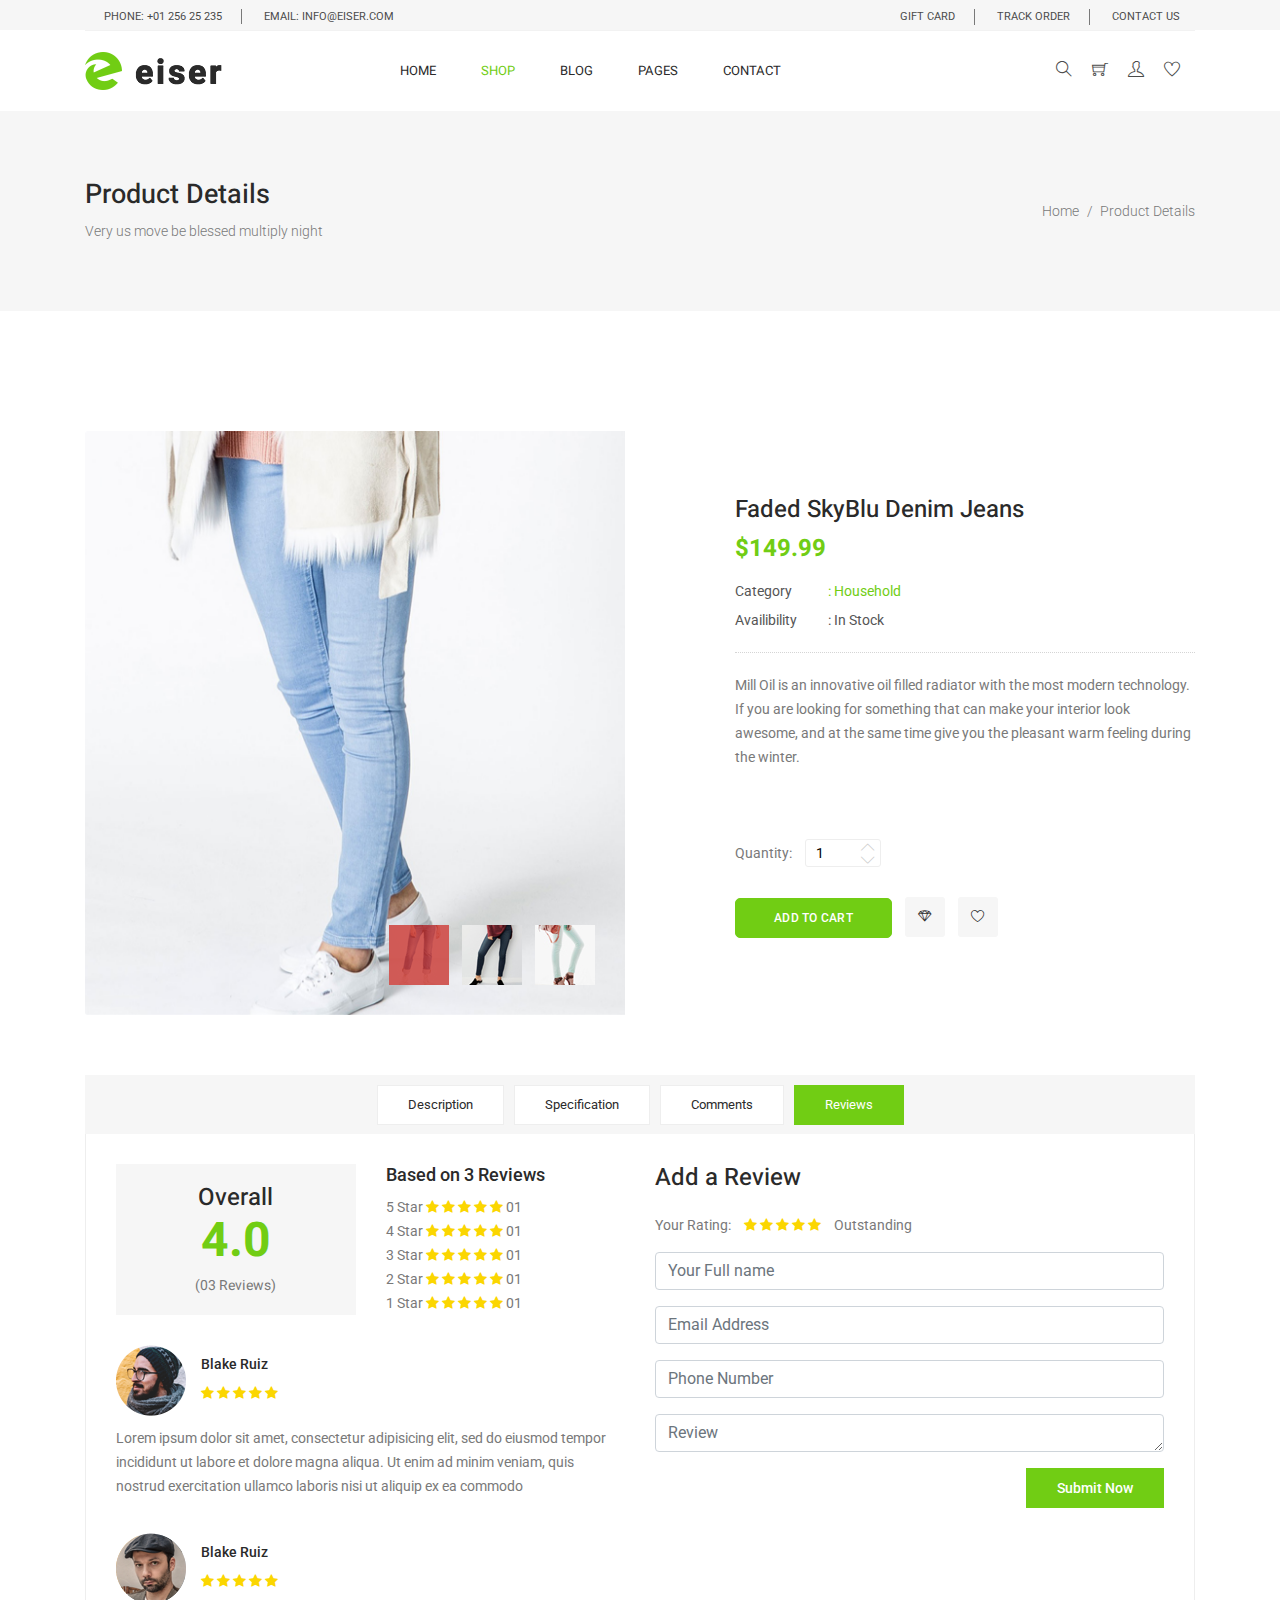
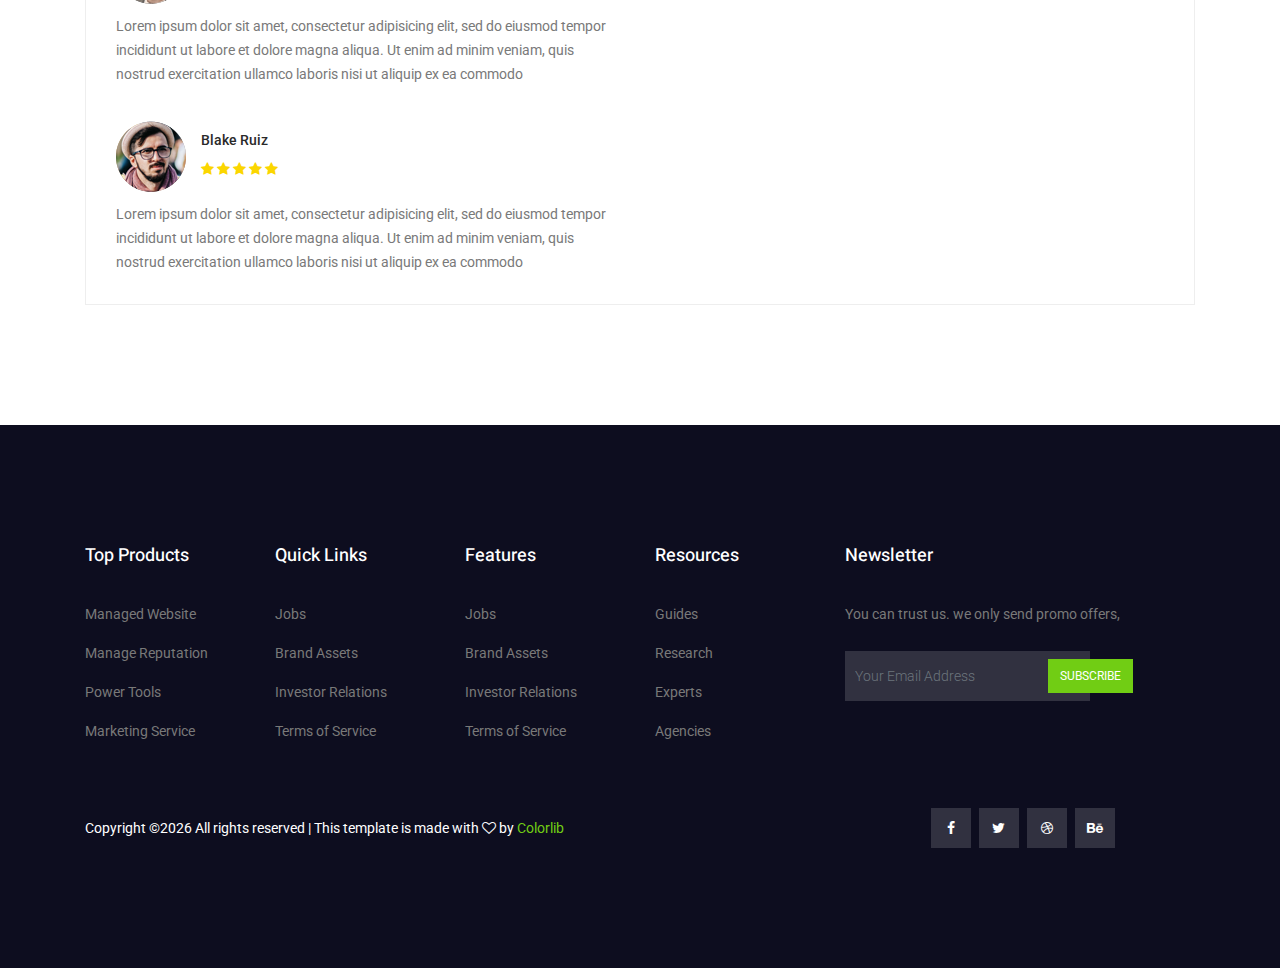
<file: w05-eiser/single-product.html>
<!DOCTYPE html>
<html lang="en">
  <head>
    <!-- Required meta tags -->
    <meta charset="utf-8" />
    <meta
      name="viewport"
      content="width=device-width, initial-scale=1, shrink-to-fit=no"
    />
    <link rel="icon" href="img/favicon.png" type="image/png" />
    <title>Eiser ecommerce</title>
    <!-- Bootstrap CSS -->
    <link rel="stylesheet" href="css/bootstrap.css" />
    <link rel="stylesheet" href="vendors/linericon/style.css" />
    <link rel="stylesheet" href="css/font-awesome.min.css" />
    <link rel="stylesheet" href="css/themify-icons.css" />
    <link rel="stylesheet" href="vendors/owl-carousel/owl.carousel.min.css" />
    <link rel="stylesheet" href="vendors/lightbox/simpleLightbox.css" />
    <link rel="stylesheet" href="vendors/nice-select/css/nice-select.css" />
    <link rel="stylesheet" href="vendors/animate-css/animate.css" />
    <link rel="stylesheet" href="vendors/jquery-ui/jquery-ui.css" />
    <!-- main css -->
    <link rel="stylesheet" href="css/style.css" />
    <link rel="stylesheet" href="css/responsive.css" />
  </head>

  <body>
    <!--================Header Menu Area =================-->
    <header class="header_area">
      <div class="top_menu">
        <div class="container">
          <div class="row">
            <div class="col-lg-7">
              <div class="float-left">
                <p>Phone: +01 256 25 235</p>
                <p>email: info@eiser.com</p>
              </div>
            </div>
            <div class="col-lg-5">
              <div class="float-right">
                <ul class="right_side">
                  <li>
                    <a href="cart.html">
                      gift card
                    </a>
                  </li>
                  <li>
                    <a href="tracking.html">
                      track order
                    </a>
                  </li>
                  <li>
                    <a href="contact.html">
                      Contact Us
                    </a>
                  </li>
                </ul>
              </div>
            </div>
          </div>
        </div>
      </div>
      <div class="main_menu">
        <div class="container">
          <nav class="navbar navbar-expand-lg navbar-light w-100">
            <!-- Brand and toggle get grouped for better mobile display -->
            <a class="navbar-brand logo_h" href="index.html">
              <img src="img/logo.png" alt="" />
            </a>
            <button
              class="navbar-toggler"
              type="button"
              data-toggle="collapse"
              data-target="#navbarSupportedContent"
              aria-controls="navbarSupportedContent"
              aria-expanded="false"
              aria-label="Toggle navigation"
            >
              <span class="icon-bar"></span>
              <span class="icon-bar"></span>
              <span class="icon-bar"></span>
            </button>
            <!-- Collect the nav links, forms, and other content for toggling -->
            <div
              class="collapse navbar-collapse offset w-100"
              id="navbarSupportedContent"
            >
              <div class="row w-100 mr-0">
                <div class="col-lg-7 pr-0">
                  <ul class="nav navbar-nav center_nav pull-right">
                    <li class="nav-item">
                      <a class="nav-link" href="index.html">Home</a>
                    </li>
                    <li class="nav-item active submenu dropdown">
                      <a
                        href="#"
                        class="nav-link dropdown-toggle"
                        data-toggle="dropdown"
                        role="button"
                        aria-haspopup="true"
                        aria-expanded="false"
                        >Shop</a
                      >
                      <ul class="dropdown-menu">
                        <li class="nav-item">
                          <a class="nav-link" href="category.html"
                            >Shop Category</a
                          >
                        </li>
                        <li class="nav-item">
                          <a class="nav-link" href="single-product.html"
                            >Product Details</a
                          >
                        </li>
                        <li class="nav-item">
                          <a class="nav-link" href="checkout.html"
                            >Product Checkout</a
                          >
                        </li>
                        <li class="nav-item">
                          <a class="nav-link" href="cart.html">Shopping Cart</a>
                        </li>
                      </ul>
                    </li>
                    <li class="nav-item submenu dropdown">
                      <a
                        href="#"
                        class="nav-link dropdown-toggle"
                        data-toggle="dropdown"
                        role="button"
                        aria-haspopup="true"
                        aria-expanded="false"
                        >Blog</a
                      >
                      <ul class="dropdown-menu">
                        <li class="nav-item">
                          <a class="nav-link" href="blog.html">Blog</a>
                        </li>
                        <li class="nav-item">
                          <a class="nav-link" href="single-blog.html"
                            >Blog Details</a
                          >
                        </li>
                      </ul>
                    </li>
                    <li class="nav-item submenu dropdown">
                      <a
                        href="#"
                        class="nav-link dropdown-toggle"
                        data-toggle="dropdown"
                        role="button"
                        aria-haspopup="true"
                        aria-expanded="false"
                        >Pages</a
                      >
                      <ul class="dropdown-menu">
                        <li class="nav-item">
                          <a class="nav-link" href="tracking.html">Tracking</a>
                        </li>
                        <li class="nav-item">
                          <a class="nav-link" href="elements.html">Elements</a>
                        </li>
                      </ul>
                    </li>
                    <li class="nav-item">
                      <a class="nav-link" href="contact.html">Contact</a>
                    </li>
                  </ul>
                </div>

                <div class="col-lg-5 pr-0">
                  <ul class="nav navbar-nav navbar-right right_nav pull-right">
                    <li class="nav-item">
                      <a href="#" class="icons">
                        <i class="ti-search" aria-hidden="true"></i>
                      </a>
                    </li>

                    <li class="nav-item">
                      <a href="#" class="icons">
                        <i class="ti-shopping-cart"></i>
                      </a>
                    </li>

                    <li class="nav-item">
                      <a href="#" class="icons">
                        <i class="ti-user" aria-hidden="true"></i>
                      </a>
                    </li>

                    <li class="nav-item">
                      <a href="#" class="icons">
                        <i class="ti-heart" aria-hidden="true"></i>
                      </a>
                    </li>
                  </ul>
                </div>
              </div>
            </div>
          </nav>
        </div>
      </div>
    </header>
    <!--================Header Menu Area =================-->

    <!--================Home Banner Area =================-->
    <section class="banner_area">
      <div class="banner_inner d-flex align-items-center">
        <div class="container">
          <div
            class="banner_content d-md-flex justify-content-between align-items-center"
          >
            <div class="mb-3 mb-md-0">
              <h2>Product Details</h2>
              <p>Very us move be blessed multiply night</p>
            </div>
            <div class="page_link">
              <a href="index.html">Home</a>
              <a href="single-product.html">Product Details</a>
            </div>
          </div>
        </div>
      </div>
    </section>
    <!--================End Home Banner Area =================-->

    <!--================Single Product Area =================-->
    <div class="product_image_area">
      <div class="container">
        <div class="row s_product_inner">
          <div class="col-lg-6">
            <div class="s_product_img">
              <div
                id="carouselExampleIndicators"
                class="carousel slide"
                data-ride="carousel"
              >
                <ol class="carousel-indicators">
                  <li
                    data-target="#carouselExampleIndicators"
                    data-slide-to="0"
                    class="active"
                  >
                    <img
                      src="img/product/single-product/s-product-s-2.jpg"
                      alt=""
                    />
                  </li>
                  <li
                    data-target="#carouselExampleIndicators"
                    data-slide-to="1"
                  >
                    <img
                      src="img/product/single-product/s-product-s-3.jpg"
                      alt=""
                    />
                  </li>
                  <li
                    data-target="#carouselExampleIndicators"
                    data-slide-to="2"
                  >
                    <img
                      src="img/product/single-product/s-product-s-4.jpg"
                      alt=""
                    />
                  </li>
                </ol>
                <div class="carousel-inner">
                  <div class="carousel-item active">
                    <img
                      class="d-block w-100"
                      src="img/product/single-product/s-product-1.jpg"
                      alt="First slide"
                    />
                  </div>
                  <div class="carousel-item">
                    <img
                      class="d-block w-100"
                      src="img/product/single-product/s-product-1.jpg"
                      alt="Second slide"
                    />
                  </div>
                  <div class="carousel-item">
                    <img
                      class="d-block w-100"
                      src="img/product/single-product/s-product-1.jpg"
                      alt="Third slide"
                    />
                  </div>
                </div>
              </div>
            </div>
          </div>
          <div class="col-lg-5 offset-lg-1">
            <div class="s_product_text">
              <h3>Faded SkyBlu Denim Jeans</h3>
              <h2>$149.99</h2>
              <ul class="list">
                <li>
                  <a class="active" href="#">
                    <span>Category</span> : Household</a
                  >
                </li>
                <li>
                  <a href="#"> <span>Availibility</span> : In Stock</a>
                </li>
              </ul>
              <p>
                Mill Oil is an innovative oil filled radiator with the most
                modern technology. If you are looking for something that can
                make your interior look awesome, and at the same time give you
                the pleasant warm feeling during the winter.
              </p>
              <div class="product_count">
                <label for="qty">Quantity:</label>
                <input
                  type="text"
                  name="qty"
                  id="sst"
                  maxlength="12"
                  value="1"
                  title="Quantity:"
                  class="input-text qty"
                />
                <button
                  onclick="var result = document.getElementById('sst'); var sst = result.value; if( !isNaN( sst )) result.value++;return false;"
                  class="increase items-count"
                  type="button"
                >
                  <i class="lnr lnr-chevron-up"></i>
                </button>
                <button
                  onclick="var result = document.getElementById('sst'); var sst = result.value; if( !isNaN( sst ) &amp;&amp; sst > 0 ) result.value--;return false;"
                  class="reduced items-count"
                  type="button"
                >
                  <i class="lnr lnr-chevron-down"></i>
                </button>
              </div>
              <div class="card_area">
                <a class="main_btn" href="#">Add to Cart</a>
                <a class="icon_btn" href="#">
                  <i class="lnr lnr lnr-diamond"></i>
                </a>
                <a class="icon_btn" href="#">
                  <i class="lnr lnr lnr-heart"></i>
                </a>
              </div>
            </div>
          </div>
        </div>
      </div>
    </div>
    <!--================End Single Product Area =================-->

    <!--================Product Description Area =================-->
    <section class="product_description_area">
      <div class="container">
        <ul class="nav nav-tabs" id="myTab" role="tablist">
          <li class="nav-item">
            <a
              class="nav-link"
              id="home-tab"
              data-toggle="tab"
              href="#home"
              role="tab"
              aria-controls="home"
              aria-selected="true"
              >Description</a
            >
          </li>
          <li class="nav-item">
            <a
              class="nav-link"
              id="profile-tab"
              data-toggle="tab"
              href="#profile"
              role="tab"
              aria-controls="profile"
              aria-selected="false"
              >Specification</a
            >
          </li>
          <li class="nav-item">
            <a
              class="nav-link"
              id="contact-tab"
              data-toggle="tab"
              href="#contact"
              role="tab"
              aria-controls="contact"
              aria-selected="false"
              >Comments</a
            >
          </li>
          <li class="nav-item">
            <a
              class="nav-link active"
              id="review-tab"
              data-toggle="tab"
              href="#review"
              role="tab"
              aria-controls="review"
              aria-selected="false"
              >Reviews</a
            >
          </li>
        </ul>
        <div class="tab-content" id="myTabContent">
          <div
            class="tab-pane fade"
            id="home"
            role="tabpanel"
            aria-labelledby="home-tab"
          >
            <p>
              Beryl Cook is one of Britain’s most talented and amusing artists
              .Beryl’s pictures feature women of all shapes and sizes enjoying
              themselves .Born between the two world wars, Beryl Cook eventually
              left Kendrick School in Reading at the age of 15, where she went
              to secretarial school and then into an insurance office. After
              moving to London and then Hampton, she eventually married her next
              door neighbour from Reading, John Cook. He was an officer in the
              Merchant Navy and after he left the sea in 1956, they bought a pub
              for a year before John took a job in Southern Rhodesia with a
              motor company. Beryl bought their young son a box of watercolours,
              and when showing him how to use it, she decided that she herself
              quite enjoyed painting. John subsequently bought her a child’s
              painting set for her birthday and it was with this that she
              produced her first significant work, a half-length portrait of a
              dark-skinned lady with a vacant expression and large drooping
              breasts. It was aptly named ‘Hangover’ by Beryl’s husband and
            </p>
            <p>
              It is often frustrating to attempt to plan meals that are designed
              for one. Despite this fact, we are seeing more and more recipe
              books and Internet websites that are dedicated to the act of
              cooking for one. Divorce and the death of spouses or grown
              children leaving for college are all reasons that someone
              accustomed to cooking for more than one would suddenly need to
              learn how to adjust all the cooking practices utilized before into
              a streamlined plan of cooking that is more efficient for one
              person creating less
            </p>
          </div>
          <div
            class="tab-pane fade"
            id="profile"
            role="tabpanel"
            aria-labelledby="profile-tab"
          >
            <div class="table-responsive">
              <table class="table">
                <tbody>
                  <tr>
                    <td>
                      <h5>Width</h5>
                    </td>
                    <td>
                      <h5>128mm</h5>
                    </td>
                  </tr>
                  <tr>
                    <td>
                      <h5>Height</h5>
                    </td>
                    <td>
                      <h5>508mm</h5>
                    </td>
                  </tr>
                  <tr>
                    <td>
                      <h5>Depth</h5>
                    </td>
                    <td>
                      <h5>85mm</h5>
                    </td>
                  </tr>
                  <tr>
                    <td>
                      <h5>Weight</h5>
                    </td>
                    <td>
                      <h5>52gm</h5>
                    </td>
                  </tr>
                  <tr>
                    <td>
                      <h5>Quality checking</h5>
                    </td>
                    <td>
                      <h5>yes</h5>
                    </td>
                  </tr>
                  <tr>
                    <td>
                      <h5>Freshness Duration</h5>
                    </td>
                    <td>
                      <h5>03days</h5>
                    </td>
                  </tr>
                  <tr>
                    <td>
                      <h5>When packeting</h5>
                    </td>
                    <td>
                      <h5>Without touch of hand</h5>
                    </td>
                  </tr>
                  <tr>
                    <td>
                      <h5>Each Box contains</h5>
                    </td>
                    <td>
                      <h5>60pcs</h5>
                    </td>
                  </tr>
                </tbody>
              </table>
            </div>
          </div>
          <div
            class="tab-pane fade"
            id="contact"
            role="tabpanel"
            aria-labelledby="contact-tab"
          >
            <div class="row">
              <div class="col-lg-6">
                <div class="comment_list">
                  <div class="review_item">
                    <div class="media">
                      <div class="d-flex">
                        <img
                          src="img/product/single-product/review-1.png"
                          alt=""
                        />
                      </div>
                      <div class="media-body">
                        <h4>Blake Ruiz</h4>
                        <h5>12th Feb, 2017 at 05:56 pm</h5>
                        <a class="reply_btn" href="#">Reply</a>
                      </div>
                    </div>
                    <p>
                      Lorem ipsum dolor sit amet, consectetur adipisicing elit,
                      sed do eiusmod tempor incididunt ut labore et dolore magna
                      aliqua. Ut enim ad minim veniam, quis nostrud exercitation
                      ullamco laboris nisi ut aliquip ex ea commodo
                    </p>
                  </div>
                  <div class="review_item reply">
                    <div class="media">
                      <div class="d-flex">
                        <img
                          src="img/product/single-product/review-2.png"
                          alt=""
                        />
                      </div>
                      <div class="media-body">
                        <h4>Blake Ruiz</h4>
                        <h5>12th Feb, 2017 at 05:56 pm</h5>
                        <a class="reply_btn" href="#">Reply</a>
                      </div>
                    </div>
                    <p>
                      Lorem ipsum dolor sit amet, consectetur adipisicing elit,
                      sed do eiusmod tempor incididunt ut labore et dolore magna
                      aliqua. Ut enim ad minim veniam, quis nostrud exercitation
                      ullamco laboris nisi ut aliquip ex ea commodo
                    </p>
                  </div>
                  <div class="review_item">
                    <div class="media">
                      <div class="d-flex">
                        <img
                          src="img/product/single-product/review-3.png"
                          alt=""
                        />
                      </div>
                      <div class="media-body">
                        <h4>Blake Ruiz</h4>
                        <h5>12th Feb, 2017 at 05:56 pm</h5>
                        <a class="reply_btn" href="#">Reply</a>
                      </div>
                    </div>
                    <p>
                      Lorem ipsum dolor sit amet, consectetur adipisicing elit,
                      sed do eiusmod tempor incididunt ut labore et dolore magna
                      aliqua. Ut enim ad minim veniam, quis nostrud exercitation
                      ullamco laboris nisi ut aliquip ex ea commodo
                    </p>
                  </div>
                </div>
              </div>
              <div class="col-lg-6">
                <div class="review_box">
                  <h4>Post a comment</h4>
                  <form
                    class="row contact_form"
                    action="contact_process.php"
                    method="post"
                    id="contactForm"
                    novalidate="novalidate"
                  >
                    <div class="col-md-12">
                      <div class="form-group">
                        <input
                          type="text"
                          class="form-control"
                          id="name"
                          name="name"
                          placeholder="Your Full name"
                        />
                      </div>
                    </div>
                    <div class="col-md-12">
                      <div class="form-group">
                        <input
                          type="email"
                          class="form-control"
                          id="email"
                          name="email"
                          placeholder="Email Address"
                        />
                      </div>
                    </div>
                    <div class="col-md-12">
                      <div class="form-group">
                        <input
                          type="text"
                          class="form-control"
                          id="number"
                          name="number"
                          placeholder="Phone Number"
                        />
                      </div>
                    </div>
                    <div class="col-md-12">
                      <div class="form-group">
                        <textarea
                          class="form-control"
                          name="message"
                          id="message"
                          rows="1"
                          placeholder="Message"
                        ></textarea>
                      </div>
                    </div>
                    <div class="col-md-12 text-right">
                      <button
                        type="submit"
                        value="submit"
                        class="btn submit_btn"
                      >
                        Submit Now
                      </button>
                    </div>
                  </form>
                </div>
              </div>
            </div>
          </div>
          <div
            class="tab-pane fade show active"
            id="review"
            role="tabpanel"
            aria-labelledby="review-tab"
          >
            <div class="row">
              <div class="col-lg-6">
                <div class="row total_rate">
                  <div class="col-6">
                    <div class="box_total">
                      <h5>Overall</h5>
                      <h4>4.0</h4>
                      <h6>(03 Reviews)</h6>
                    </div>
                  </div>
                  <div class="col-6">
                    <div class="rating_list">
                      <h3>Based on 3 Reviews</h3>
                      <ul class="list">
                        <li>
                          <a href="#"
                            >5 Star
                            <i class="fa fa-star"></i>
                            <i class="fa fa-star"></i>
                            <i class="fa fa-star"></i>
                            <i class="fa fa-star"></i>
                            <i class="fa fa-star"></i> 01</a
                          >
                        </li>
                        <li>
                          <a href="#"
                            >4 Star
                            <i class="fa fa-star"></i>
                            <i class="fa fa-star"></i>
                            <i class="fa fa-star"></i>
                            <i class="fa fa-star"></i>
                            <i class="fa fa-star"></i> 01</a
                          >
                        </li>
                        <li>
                          <a href="#"
                            >3 Star
                            <i class="fa fa-star"></i>
                            <i class="fa fa-star"></i>
                            <i class="fa fa-star"></i>
                            <i class="fa fa-star"></i>
                            <i class="fa fa-star"></i> 01</a
                          >
                        </li>
                        <li>
                          <a href="#"
                            >2 Star
                            <i class="fa fa-star"></i>
                            <i class="fa fa-star"></i>
                            <i class="fa fa-star"></i>
                            <i class="fa fa-star"></i>
                            <i class="fa fa-star"></i> 01</a
                          >
                        </li>
                        <li>
                          <a href="#"
                            >1 Star
                            <i class="fa fa-star"></i>
                            <i class="fa fa-star"></i>
                            <i class="fa fa-star"></i>
                            <i class="fa fa-star"></i>
                            <i class="fa fa-star"></i> 01</a
                          >
                        </li>
                      </ul>
                    </div>
                  </div>
                </div>
                <div class="review_list">
                  <div class="review_item">
                    <div class="media">
                      <div class="d-flex">
                        <img
                          src="img/product/single-product/review-1.png"
                          alt=""
                        />
                      </div>
                      <div class="media-body">
                        <h4>Blake Ruiz</h4>
                        <i class="fa fa-star"></i>
                        <i class="fa fa-star"></i>
                        <i class="fa fa-star"></i>
                        <i class="fa fa-star"></i>
                        <i class="fa fa-star"></i>
                      </div>
                    </div>
                    <p>
                      Lorem ipsum dolor sit amet, consectetur adipisicing elit,
                      sed do eiusmod tempor incididunt ut labore et dolore magna
                      aliqua. Ut enim ad minim veniam, quis nostrud exercitation
                      ullamco laboris nisi ut aliquip ex ea commodo
                    </p>
                  </div>
                  <div class="review_item">
                    <div class="media">
                      <div class="d-flex">
                        <img
                          src="img/product/single-product/review-2.png"
                          alt=""
                        />
                      </div>
                      <div class="media-body">
                        <h4>Blake Ruiz</h4>
                        <i class="fa fa-star"></i>
                        <i class="fa fa-star"></i>
                        <i class="fa fa-star"></i>
                        <i class="fa fa-star"></i>
                        <i class="fa fa-star"></i>
                      </div>
                    </div>
                    <p>
                      Lorem ipsum dolor sit amet, consectetur adipisicing elit,
                      sed do eiusmod tempor incididunt ut labore et dolore magna
                      aliqua. Ut enim ad minim veniam, quis nostrud exercitation
                      ullamco laboris nisi ut aliquip ex ea commodo
                    </p>
                  </div>
                  <div class="review_item">
                    <div class="media">
                      <div class="d-flex">
                        <img
                          src="img/product/single-product/review-3.png"
                          alt=""
                        />
                      </div>
                      <div class="media-body">
                        <h4>Blake Ruiz</h4>
                        <i class="fa fa-star"></i>
                        <i class="fa fa-star"></i>
                        <i class="fa fa-star"></i>
                        <i class="fa fa-star"></i>
                        <i class="fa fa-star"></i>
                      </div>
                    </div>
                    <p>
                      Lorem ipsum dolor sit amet, consectetur adipisicing elit,
                      sed do eiusmod tempor incididunt ut labore et dolore magna
                      aliqua. Ut enim ad minim veniam, quis nostrud exercitation
                      ullamco laboris nisi ut aliquip ex ea commodo
                    </p>
                  </div>
                </div>
              </div>
              <div class="col-lg-6">
                <div class="review_box">
                  <h4>Add a Review</h4>
                  <p>Your Rating:</p>
                  <ul class="list">
                    <li>
                      <a href="#">
                        <i class="fa fa-star"></i>
                      </a>
                    </li>
                    <li>
                      <a href="#">
                        <i class="fa fa-star"></i>
                      </a>
                    </li>
                    <li>
                      <a href="#">
                        <i class="fa fa-star"></i>
                      </a>
                    </li>
                    <li>
                      <a href="#">
                        <i class="fa fa-star"></i>
                      </a>
                    </li>
                    <li>
                      <a href="#">
                        <i class="fa fa-star"></i>
                      </a>
                    </li>
                  </ul>
                  <p>Outstanding</p>
                  <form
                    class="row contact_form"
                    action="contact_process.php"
                    method="post"
                    id="contactForm"
                    novalidate="novalidate"
                  >
                    <div class="col-md-12">
                      <div class="form-group">
                        <input
                          type="text"
                          class="form-control"
                          id="name"
                          name="name"
                          placeholder="Your Full name"
                        />
                      </div>
                    </div>
                    <div class="col-md-12">
                      <div class="form-group">
                        <input
                          type="email"
                          class="form-control"
                          id="email"
                          name="email"
                          placeholder="Email Address"
                        />
                      </div>
                    </div>
                    <div class="col-md-12">
                      <div class="form-group">
                        <input
                          type="text"
                          class="form-control"
                          id="number"
                          name="number"
                          placeholder="Phone Number"
                        />
                      </div>
                    </div>
                    <div class="col-md-12">
                      <div class="form-group">
                        <textarea
                          class="form-control"
                          name="message"
                          id="message"
                          rows="1"
                          placeholder="Review"
                        ></textarea>
                      </div>
                    </div>
                    <div class="col-md-12 text-right">
                      <button
                        type="submit"
                        value="submit"
                        class="btn submit_btn"
                      >
                        Submit Now
                      </button>
                    </div>
                  </form>
                </div>
              </div>
            </div>
          </div>
        </div>
      </div>
    </section>
    <!--================End Product Description Area =================-->

    <!--================ start footer Area  =================-->
    <footer class="footer-area section_gap">
      <div class="container">
        <div class="row">
          <div class="col-lg-2 col-md-6 single-footer-widget">
            <h4>Top Products</h4>
            <ul>
              <li><a href="#">Managed Website</a></li>
              <li><a href="#">Manage Reputation</a></li>
              <li><a href="#">Power Tools</a></li>
              <li><a href="#">Marketing Service</a></li>
            </ul>
          </div>
          <div class="col-lg-2 col-md-6 single-footer-widget">
            <h4>Quick Links</h4>
            <ul>
              <li><a href="#">Jobs</a></li>
              <li><a href="#">Brand Assets</a></li>
              <li><a href="#">Investor Relations</a></li>
              <li><a href="#">Terms of Service</a></li>
            </ul>
          </div>
          <div class="col-lg-2 col-md-6 single-footer-widget">
            <h4>Features</h4>
            <ul>
              <li><a href="#">Jobs</a></li>
              <li><a href="#">Brand Assets</a></li>
              <li><a href="#">Investor Relations</a></li>
              <li><a href="#">Terms of Service</a></li>
            </ul>
          </div>
          <div class="col-lg-2 col-md-6 single-footer-widget">
            <h4>Resources</h4>
            <ul>
              <li><a href="#">Guides</a></li>
              <li><a href="#">Research</a></li>
              <li><a href="#">Experts</a></li>
              <li><a href="#">Agencies</a></li>
            </ul>
          </div>
          <div class="col-lg-4 col-md-6 single-footer-widget">
            <h4>Newsletter</h4>
            <p>You can trust us. we only send promo offers,</p>
            <div class="form-wrap" id="mc_embed_signup">
              <form target="_blank" action="https://spondonit.us12.list-manage.com/subscribe/post?u=1462626880ade1ac87bd9c93a&amp;id=92a4423d01"
                method="get" class="form-inline">
                <input class="form-control" name="EMAIL" placeholder="Your Email Address" onfocus="this.placeholder = ''"
                  onblur="this.placeholder = 'Your Email Address '" required="" type="email">
                <button class="click-btn btn btn-default">Subscribe</button>
                <div style="position: absolute; left: -5000px;">
                  <input name="b_36c4fd991d266f23781ded980_aefe40901a" tabindex="-1" value="" type="text">
                </div>
  
                <div class="info"></div>
              </form>
            </div>
          </div>
        </div>
        <div class="footer-bottom row align-items-center">
          <p class="footer-text m-0 col-lg-8 col-md-12"><!-- Link back to Colorlib can't be removed. Template is licensed under CC BY 3.0. -->
Copyright &copy;<script>document.write(new Date().getFullYear());</script> All rights reserved | This template is made with <i class="fa fa-heart-o" aria-hidden="true"></i> by <a href="https://colorlib.com" target="_blank">Colorlib</a>
<!-- Link back to Colorlib can't be removed. Template is licensed under CC BY 3.0. --></p>
          <div class="col-lg-4 col-md-12 footer-social">
            <a href="#"><i class="fa fa-facebook"></i></a>
            <a href="#"><i class="fa fa-twitter"></i></a>
            <a href="#"><i class="fa fa-dribbble"></i></a>
            <a href="#"><i class="fa fa-behance"></i></a>
          </div>
        </div>
      </div>
    </footer>
    <!--================ End footer Area  =================-->

    <!-- Optional JavaScript -->
    <!-- jQuery first, then Popper.js, then Bootstrap JS -->
    <script src="js/jquery-3.2.1.min.js"></script>
    <script src="js/popper.js"></script>
    <script src="js/bootstrap.min.js"></script>
    <script src="js/stellar.js"></script>
    <script src="vendors/lightbox/simpleLightbox.min.js"></script>
    <script src="vendors/nice-select/js/jquery.nice-select.min.js"></script>
    <script src="vendors/isotope/imagesloaded.pkgd.min.js"></script>
    <script src="vendors/isotope/isotope-min.js"></script>
    <script src="vendors/owl-carousel/owl.carousel.min.js"></script>
    <script src="js/jquery.ajaxchimp.min.js"></script>
    <script src="js/mail-script.js"></script>
    <script src="vendors/jquery-ui/jquery-ui.js"></script>
    <script src="vendors/counter-up/jquery.waypoints.min.js"></script>
    <script src="vendors/counter-up/jquery.counterup.js"></script>
    <script src="js/theme.js"></script>
  </body>
</html>
</file>
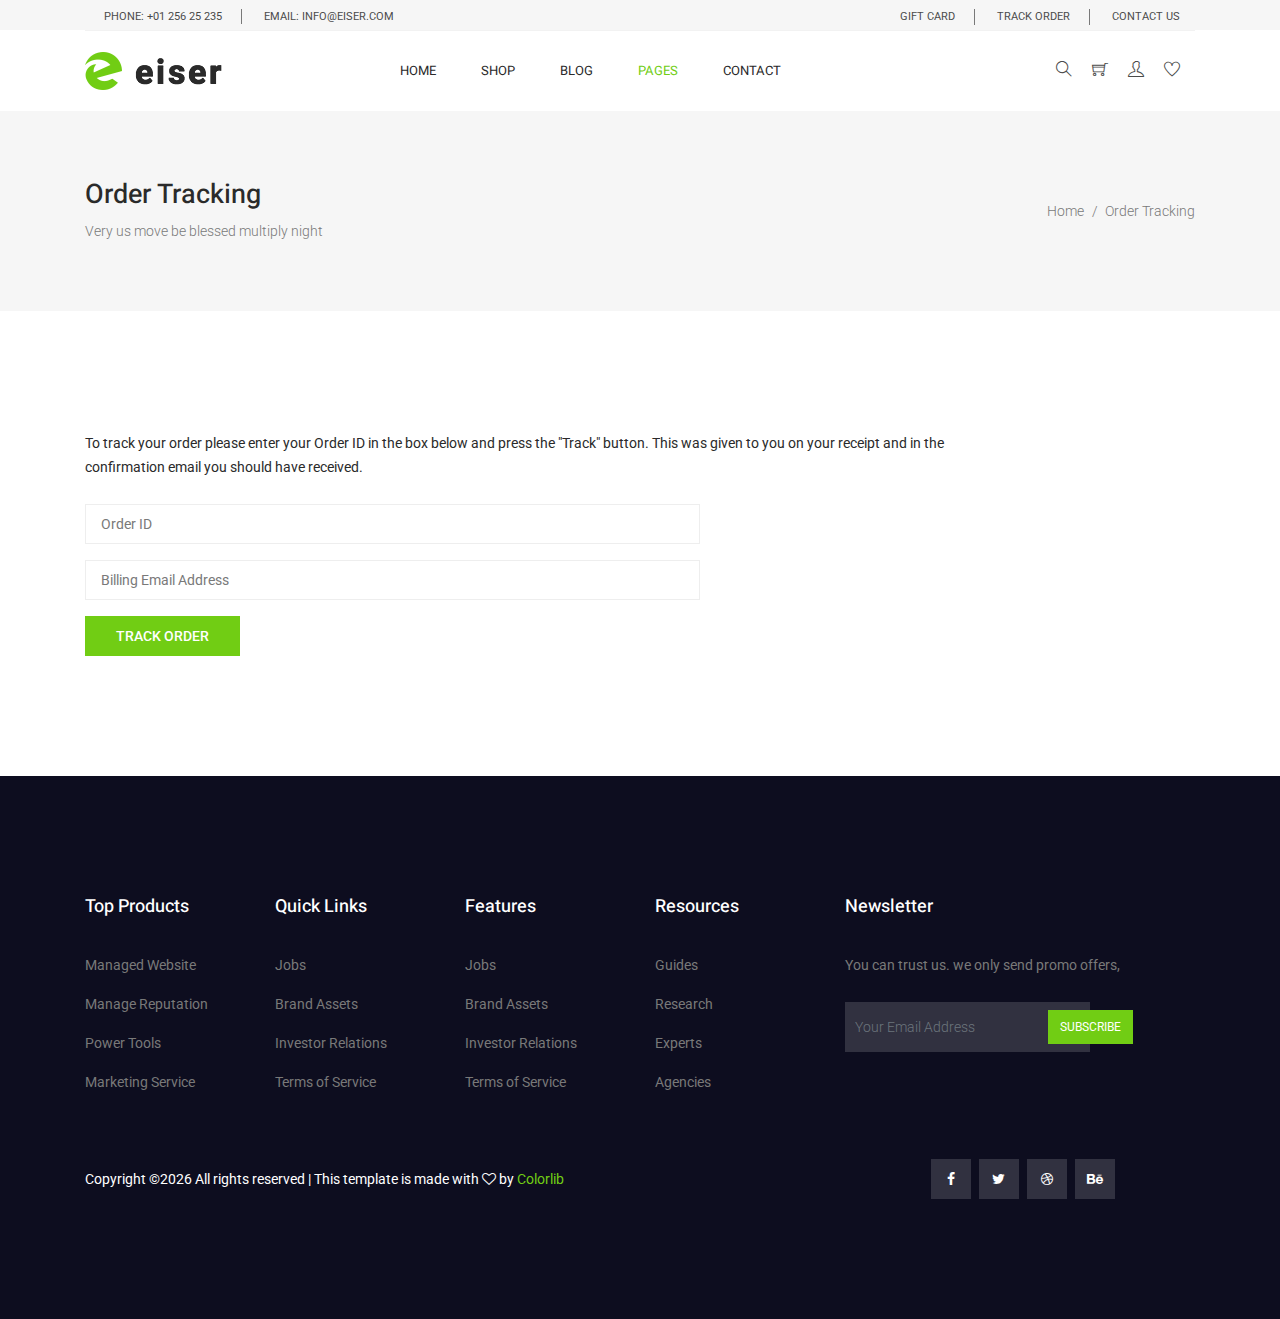
<file: w05-eiser/tracking.html>
<!DOCTYPE html>
<html lang="en">
  <head>
    <!-- Required meta tags -->
    <meta charset="utf-8" />
    <meta
      name="viewport"
      content="width=device-width, initial-scale=1, shrink-to-fit=no"
    />
    <link rel="icon" href="img/favicon.png" type="image/png" />
    <title>Eiser ecommerce</title>
    <!-- Bootstrap CSS -->
    <link rel="stylesheet" href="css/bootstrap.css" />
    <link rel="stylesheet" href="vendors/linericon/style.css" />
    <link rel="stylesheet" href="css/font-awesome.min.css" />
    <link rel="stylesheet" href="css/themify-icons.css" />
    <link rel="stylesheet" href="vendors/owl-carousel/owl.carousel.min.css" />
    <link rel="stylesheet" href="vendors/lightbox/simpleLightbox.css" />
    <link rel="stylesheet" href="vendors/nice-select/css/nice-select.css" />
    <link rel="stylesheet" href="vendors/animate-css/animate.css" />
    <link rel="stylesheet" href="vendors/jquery-ui/jquery-ui.css" />
    <!-- main css -->
    <link rel="stylesheet" href="css/style.css" />
    <link rel="stylesheet" href="css/responsive.css" />
  </head>

  <body>
    <!--================Header Menu Area =================-->
    <header class="header_area">
      <div class="top_menu">
        <div class="container">
          <div class="row">
            <div class="col-lg-7">
              <div class="float-left">
                <p>Phone: +01 256 25 235</p>
                <p>email: info@eiser.com</p>
              </div>
            </div>
            <div class="col-lg-5">
              <div class="float-right">
                <ul class="right_side">
                  <li>
                    <a href="cart.html">
                      gift card
                    </a>
                  </li>
                  <li>
                    <a href="tracking.html">
                      track order
                    </a>
                  </li>
                  <li>
                    <a href="contact.html">
                      Contact Us
                    </a>
                  </li>
                </ul>
              </div>
            </div>
          </div>
        </div>
      </div>
      <div class="main_menu">
        <div class="container">
          <nav class="navbar navbar-expand-lg navbar-light w-100">
            <!-- Brand and toggle get grouped for better mobile display -->
            <a class="navbar-brand logo_h" href="index.html">
              <img src="img/logo.png" alt="" />
            </a>
            <button
              class="navbar-toggler"
              type="button"
              data-toggle="collapse"
              data-target="#navbarSupportedContent"
              aria-controls="navbarSupportedContent"
              aria-expanded="false"
              aria-label="Toggle navigation"
            >
              <span class="icon-bar"></span>
              <span class="icon-bar"></span>
              <span class="icon-bar"></span>
            </button>
            <!-- Collect the nav links, forms, and other content for toggling -->
            <div
              class="collapse navbar-collapse offset w-100"
              id="navbarSupportedContent"
            >
              <div class="row w-100 mr-0">
                <div class="col-lg-7 pr-0">
                  <ul class="nav navbar-nav center_nav pull-right">
                    <li class="nav-item">
                      <a class="nav-link" href="index.html">Home</a>
                    </li>
                    <li class="nav-item submenu dropdown">
                      <a
                        href="#"
                        class="nav-link dropdown-toggle"
                        data-toggle="dropdown"
                        role="button"
                        aria-haspopup="true"
                        aria-expanded="false"
                        >Shop</a
                      >
                      <ul class="dropdown-menu">
                        <li class="nav-item">
                          <a class="nav-link" href="category.html"
                            >Shop Category</a
                          >
                        </li>
                        <li class="nav-item">
                          <a class="nav-link" href="single-product.html"
                            >Product Details</a
                          >
                        </li>
                        <li class="nav-item">
                          <a class="nav-link" href="checkout.html"
                            >Product Checkout</a
                          >
                        </li>
                        <li class="nav-item">
                          <a class="nav-link" href="cart.html">Shopping Cart</a>
                        </li>
                      </ul>
                    </li>
                    <li class="nav-item submenu dropdown">
                      <a
                        href="#"
                        class="nav-link dropdown-toggle"
                        data-toggle="dropdown"
                        role="button"
                        aria-haspopup="true"
                        aria-expanded="false"
                        >Blog</a
                      >
                      <ul class="dropdown-menu">
                        <li class="nav-item">
                          <a class="nav-link" href="blog.html">Blog</a>
                        </li>
                        <li class="nav-item">
                          <a class="nav-link" href="single-blog.html"
                            >Blog Details</a
                          >
                        </li>
                      </ul>
                    </li>
                    <li class="nav-item active submenu dropdown">
                      <a
                        href="#"
                        class="nav-link dropdown-toggle"
                        data-toggle="dropdown"
                        role="button"
                        aria-haspopup="true"
                        aria-expanded="false"
                        >Pages</a
                      >
                      <ul class="dropdown-menu">
                        <li class="nav-item">
                          <a class="nav-link" href="tracking.html">Tracking</a>
                        </li>
                        <li class="nav-item">
                          <a class="nav-link" href="elements.html">Elements</a>
                        </li>
                      </ul>
                    </li>
                    <li class="nav-item">
                      <a class="nav-link" href="contact.html">Contact</a>
                    </li>
                  </ul>
                </div>

                <div class="col-lg-5 pr-0">
                  <ul class="nav navbar-nav navbar-right right_nav pull-right">
                    <li class="nav-item">
                      <a href="#" class="icons">
                        <i class="ti-search" aria-hidden="true"></i>
                      </a>
                    </li>

                    <li class="nav-item">
                      <a href="#" class="icons">
                        <i class="ti-shopping-cart"></i>
                      </a>
                    </li>

                    <li class="nav-item">
                      <a href="#" class="icons">
                        <i class="ti-user" aria-hidden="true"></i>
                      </a>
                    </li>

                    <li class="nav-item">
                      <a href="#" class="icons">
                        <i class="ti-heart" aria-hidden="true"></i>
                      </a>
                    </li>
                  </ul>
                </div>
              </div>
            </div>
          </nav>
        </div>
      </div>
    </header>
    <!--================Header Menu Area =================-->

    <!--================Home Banner Area =================-->
    <section class="banner_area">
      <div class="banner_inner d-flex align-items-center">
        <div class="container">
          <div
            class="banner_content d-md-flex justify-content-between align-items-center"
          >
            <div class="mb-3 mb-md-0">
              <h2>Order Tracking</h2>
              <p>Very us move be blessed multiply night</p>
            </div>
            <div class="page_link">
              <a href="index.html">Home</a>
              <a href="tracking.html">Order Tracking</a>
            </div>
          </div>
        </div>
      </div>
    </section>
    <!--================End Home Banner Area =================-->

    <!--================Tracking Box Area =================-->
    <section class="tracking_box_area section_gap">
        <div class="container">
            <div class="tracking_box_inner">
                <p>To track your order please enter your Order ID in the box below and press the "Track" button. This was given
                    to you on your receipt and in the confirmation email you should have received.</p>
                <form class="row tracking_form" action="#" method="post" novalidate="novalidate">
                    <div class="col-md-12 form-group">
                        <input type="text" class="form-control" id="order" name="order" placeholder="Order ID">
                    </div>
                    <div class="col-md-12 form-group">
                        <input type="email" class="form-control" id="email" name="email" placeholder="Billing Email Address">
                    </div>
                    <div class="col-md-12 form-group">
                        <button type="submit" value="submit" class="btn submit_btn">Track Order</button>
                    </div>
                </form>
            </div>
        </div>
    </section>
    <!--================End Tracking Box Area =================-->

    <!--================ start footer Area  =================-->
    <footer class="footer-area section_gap">
      <div class="container">
        <div class="row">
          <div class="col-lg-2 col-md-6 single-footer-widget">
            <h4>Top Products</h4>
            <ul>
              <li><a href="#">Managed Website</a></li>
              <li><a href="#">Manage Reputation</a></li>
              <li><a href="#">Power Tools</a></li>
              <li><a href="#">Marketing Service</a></li>
            </ul>
          </div>
          <div class="col-lg-2 col-md-6 single-footer-widget">
            <h4>Quick Links</h4>
            <ul>
              <li><a href="#">Jobs</a></li>
              <li><a href="#">Brand Assets</a></li>
              <li><a href="#">Investor Relations</a></li>
              <li><a href="#">Terms of Service</a></li>
            </ul>
          </div>
          <div class="col-lg-2 col-md-6 single-footer-widget">
            <h4>Features</h4>
            <ul>
              <li><a href="#">Jobs</a></li>
              <li><a href="#">Brand Assets</a></li>
              <li><a href="#">Investor Relations</a></li>
              <li><a href="#">Terms of Service</a></li>
            </ul>
          </div>
          <div class="col-lg-2 col-md-6 single-footer-widget">
            <h4>Resources</h4>
            <ul>
              <li><a href="#">Guides</a></li>
              <li><a href="#">Research</a></li>
              <li><a href="#">Experts</a></li>
              <li><a href="#">Agencies</a></li>
            </ul>
          </div>
          <div class="col-lg-4 col-md-6 single-footer-widget">
            <h4>Newsletter</h4>
            <p>You can trust us. we only send promo offers,</p>
            <div class="form-wrap" id="mc_embed_signup">
              <form target="_blank" action="https://spondonit.us12.list-manage.com/subscribe/post?u=1462626880ade1ac87bd9c93a&amp;id=92a4423d01"
                method="get" class="form-inline">
                <input class="form-control" name="EMAIL" placeholder="Your Email Address" onfocus="this.placeholder = ''"
                  onblur="this.placeholder = 'Your Email Address '" required="" type="email">
                <button class="click-btn btn btn-default">Subscribe</button>
                <div style="position: absolute; left: -5000px;">
                  <input name="b_36c4fd991d266f23781ded980_aefe40901a" tabindex="-1" value="" type="text">
                </div>
  
                <div class="info"></div>
              </form>
            </div>
          </div>
        </div>
        <div class="footer-bottom row align-items-center">
          <p class="footer-text m-0 col-lg-8 col-md-12"><!-- Link back to Colorlib can't be removed. Template is licensed under CC BY 3.0. -->
Copyright &copy;<script>document.write(new Date().getFullYear());</script> All rights reserved | This template is made with <i class="fa fa-heart-o" aria-hidden="true"></i> by <a href="https://colorlib.com" target="_blank">Colorlib</a>
<!-- Link back to Colorlib can't be removed. Template is licensed under CC BY 3.0. --></p>
          <div class="col-lg-4 col-md-12 footer-social">
            <a href="#"><i class="fa fa-facebook"></i></a>
            <a href="#"><i class="fa fa-twitter"></i></a>
            <a href="#"><i class="fa fa-dribbble"></i></a>
            <a href="#"><i class="fa fa-behance"></i></a>
          </div>
        </div>
      </div>
    </footer>
    <!--================ End footer Area  =================-->




    <!-- Optional JavaScript -->
    <!-- jQuery first, then Popper.js, then Bootstrap JS -->
    <script src="js/jquery-3.2.1.min.js"></script>
    <script src="js/popper.js"></script>
    <script src="js/bootstrap.min.js"></script>
    <script src="js/stellar.js"></script>
    <script src="vendors/lightbox/simpleLightbox.min.js"></script>
    <script src="vendors/nice-select/js/jquery.nice-select.min.js"></script>
    <script src="vendors/isotope/imagesloaded.pkgd.min.js"></script>
    <script src="vendors/isotope/isotope-min.js"></script>
    <script src="vendors/owl-carousel/owl.carousel.min.js"></script>
    <script src="js/jquery.ajaxchimp.min.js"></script>
    <script src="js/mail-script.js"></script>
    <script src="vendors/jquery-ui/jquery-ui.js"></script>
    <script src="vendors/counter-up/jquery.waypoints.min.js"></script>
    <script src="vendors/counter-up/jquery.counterup.js"></script>
    <script src="js/theme.js"></script>
</body>

</html>
</file>
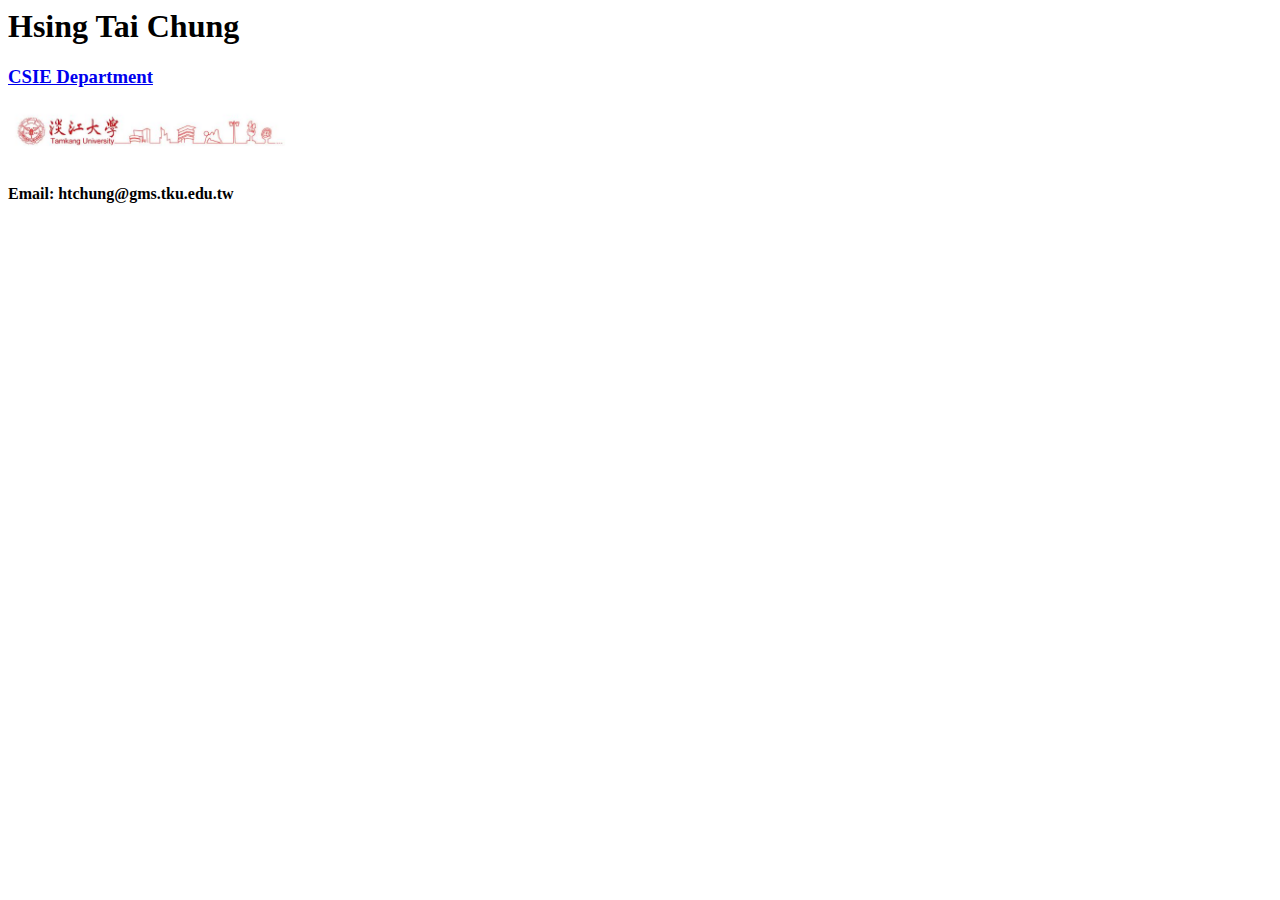
<file: w05-eiser/tku/w01/intro.html>
<html>
  <head>
    <meta charset="utf-8" />
    <title>Introduction</title>
  </head>
  <body>
    <h1>Hsing Tai Chung</h1>
    <h3><a href="http://www.csie.tku.edu.tw/main.php">CSIE Department</a></h3>
    <img src="tku.JPG" width="300" />
    <h4>Email: htchung@gms.tku.edu.tw</h4>
  </body>
</html>
</file>
<file: w05-eiser/vendors/linericon/style.css>
@font-face {
	font-family: 'Linearicons-Free';
	src:url('fonts/Linearicons-Free.eot?w118d');
	src:url('fonts/Linearicons-Free.eot?#iefixw118d') format('embedded-opentype'),
		url('fonts/Linearicons-Free.woff2?w118d') format('woff2'),
		url('fonts/Linearicons-Free.woff?w118d') format('woff'),
		url('fonts/Linearicons-Free.ttf?w118d') format('truetype'),
		url('fonts/Linearicons-Free.svg?w118d#Linearicons-Free') format('svg');
	font-weight: normal;
	font-style: normal;
}

.lnr {
	font-family: 'Linearicons-Free';
	speak: none;
	font-style: normal;
	font-weight: normal;
	font-variant: normal;
	text-transform: none;
	line-height: 1;

	/* Better Font Rendering =========== */
	-webkit-font-smoothing: antialiased;
	-moz-osx-font-smoothing: grayscale;
}

.lnr-home:before {
	content: "\e800";
}
.lnr-apartment:before {
	content: "\e801";
}
.lnr-pencil:before {
	content: "\e802";
}
.lnr-magic-wand:before {
	content: "\e803";
}
.lnr-drop:before {
	content: "\e804";
}
.lnr-lighter:before {
	content: "\e805";
}
.lnr-poop:before {
	content: "\e806";
}
.lnr-sun:before {
	content: "\e807";
}
.lnr-moon:before {
	content: "\e808";
}
.lnr-cloud:before {
	content: "\e809";
}
.lnr-cloud-upload:before {
	content: "\e80a";
}
.lnr-cloud-download:before {
	content: "\e80b";
}
.lnr-cloud-sync:before {
	content: "\e80c";
}
.lnr-cloud-check:before {
	content: "\e80d";
}
.lnr-database:before {
	content: "\e80e";
}
.lnr-lock:before {
	content: "\e80f";
}
.lnr-cog:before {
	content: "\e810";
}
.lnr-trash:before {
	content: "\e811";
}
.lnr-dice:before {
	content: "\e812";
}
.lnr-heart:before {
	content: "\e813";
}
.lnr-star:before {
	content: "\e814";
}
.lnr-star-half:before {
	content: "\e815";
}
.lnr-star-empty:before {
	content: "\e816";
}
.lnr-flag:before {
	content: "\e817";
}
.lnr-envelope:before {
	content: "\e818";
}
.lnr-paperclip:before {
	content: "\e819";
}
.lnr-inbox:before {
	content: "\e81a";
}
.lnr-eye:before {
	content: "\e81b";
}
.lnr-printer:before {
	content: "\e81c";
}
.lnr-file-empty:before {
	content: "\e81d";
}
.lnr-file-add:before {
	content: "\e81e";
}
.lnr-enter:before {
	content: "\e81f";
}
.lnr-exit:before {
	content: "\e820";
}
.lnr-graduation-hat:before {
	content: "\e821";
}
.lnr-license:before {
	content: "\e822";
}
.lnr-music-note:before {
	content: "\e823";
}
.lnr-film-play:before {
	content: "\e824";
}
.lnr-camera-video:before {
	content: "\e825";
}
.lnr-camera:before {
	content: "\e826";
}
.lnr-picture:before {
	content: "\e827";
}
.lnr-book:before {
	content: "\e828";
}
.lnr-bookmark:before {
	content: "\e829";
}
.lnr-user:before {
	content: "\e82a";
}
.lnr-users:before {
	content: "\e82b";
}
.lnr-shirt:before {
	content: "\e82c";
}
.lnr-store:before {
	content: "\e82d";
}
.lnr-cart:before {
	content: "\e82e";
}
.lnr-tag:before {
	content: "\e82f";
}
.lnr-phone-handset:before {
	content: "\e830";
}
.lnr-phone:before {
	content: "\e831";
}
.lnr-pushpin:before {
	content: "\e832";
}
.lnr-map-marker:before {
	content: "\e833";
}
.lnr-map:before {
	content: "\e834";
}
.lnr-location:before {
	content: "\e835";
}
.lnr-calendar-full:before {
	content: "\e836";
}
.lnr-keyboard:before {
	content: "\e837";
}
.lnr-spell-check:before {
	content: "\e838";
}
.lnr-screen:before {
	content: "\e839";
}
.lnr-smartphone:before {
	content: "\e83a";
}
.lnr-tablet:before {
	content: "\e83b";
}
.lnr-laptop:before {
	content: "\e83c";
}
.lnr-laptop-phone:before {
	content: "\e83d";
}
.lnr-power-switch:before {
	content: "\e83e";
}
.lnr-bubble:before {
	content: "\e83f";
}
.lnr-heart-pulse:before {
	content: "\e840";
}
.lnr-construction:before {
	content: "\e841";
}
.lnr-pie-chart:before {
	content: "\e842";
}
.lnr-chart-bars:before {
	content: "\e843";
}
.lnr-gift:before {
	content: "\e844";
}
.lnr-diamond:before {
	content: "\e845";
}
.lnr-linearicons:before {
	content: "\e846";
}
.lnr-dinner:before {
	content: "\e847";
}
.lnr-coffee-cup:before {
	content: "\e848";
}
.lnr-leaf:before {
	content: "\e849";
}
.lnr-paw:before {
	content: "\e84a";
}
.lnr-rocket:before {
	content: "\e84b";
}
.lnr-briefcase:before {
	content: "\e84c";
}
.lnr-bus:before {
	content: "\e84d";
}
.lnr-car:before {
	content: "\e84e";
}
.lnr-train:before {
	content: "\e84f";
}
.lnr-bicycle:before {
	content: "\e850";
}
.lnr-wheelchair:before {
	content: "\e851";
}
.lnr-select:before {
	content: "\e852";
}
.lnr-earth:before {
	content: "\e853";
}
.lnr-smile:before {
	content: "\e854";
}
.lnr-sad:before {
	content: "\e855";
}
.lnr-neutral:before {
	content: "\e856";
}
.lnr-mustache:before {
	content: "\e857";
}
.lnr-alarm:before {
	content: "\e858";
}
.lnr-bullhorn:before {
	content: "\e859";
}
.lnr-volume-high:before {
	content: "\e85a";
}
.lnr-volume-medium:before {
	content: "\e85b";
}
.lnr-volume-low:before {
	content: "\e85c";
}
.lnr-volume:before {
	content: "\e85d";
}
.lnr-mic:before {
	content: "\e85e";
}
.lnr-hourglass:before {
	content: "\e85f";
}
.lnr-undo:before {
	content: "\e860";
}
.lnr-redo:before {
	content: "\e861";
}
.lnr-sync:before {
	content: "\e862";
}
.lnr-history:before {
	content: "\e863";
}
.lnr-clock:before {
	content: "\e864";
}
.lnr-download:before {
	content: "\e865";
}
.lnr-upload:before {
	content: "\e866";
}
.lnr-enter-down:before {
	content: "\e867";
}
.lnr-exit-up:before {
	content: "\e868";
}
.lnr-bug:before {
	content: "\e869";
}
.lnr-code:before {
	content: "\e86a";
}
.lnr-link:before {
	content: "\e86b";
}
.lnr-unlink:before {
	content: "\e86c";
}
.lnr-thumbs-up:before {
	content: "\e86d";
}
.lnr-thumbs-down:before {
	content: "\e86e";
}
.lnr-magnifier:before {
	content: "\e86f";
}
.lnr-cross:before {
	content: "\e870";
}
.lnr-menu:before {
	content: "\e871";
}
.lnr-list:before {
	content: "\e872";
}
.lnr-chevron-up:before {
	content: "\e873";
}
.lnr-chevron-down:before {
	content: "\e874";
}
.lnr-chevron-left:before {
	content: "\e875";
}
.lnr-chevron-right:before {
	content: "\e876";
}
.lnr-arrow-up:before {
	content: "\e877";
}
.lnr-arrow-down:before {
	content: "\e878";
}
.lnr-arrow-left:before {
	content: "\e879";
}
.lnr-arrow-right:before {
	content: "\e87a";
}
.lnr-move:before {
	content: "\e87b";
}
.lnr-warning:before {
	content: "\e87c";
}
.lnr-question-circle:before {
	content: "\e87d";
}
.lnr-menu-circle:before {
	content: "\e87e";
}
.lnr-checkmark-circle:before {
	content: "\e87f";
}
.lnr-cross-circle:before {
	content: "\e880";
}
.lnr-plus-circle:before {
	content: "\e881";
}
.lnr-circle-minus:before {
	content: "\e882";
}
.lnr-arrow-up-circle:before {
	content: "\e883";
}
.lnr-arrow-down-circle:before {
	content: "\e884";
}
.lnr-arrow-left-circle:before {
	content: "\e885";
}
.lnr-arrow-right-circle:before {
	content: "\e886";
}
.lnr-chevron-up-circle:before {
	content: "\e887";
}
.lnr-chevron-down-circle:before {
	content: "\e888";
}
.lnr-chevron-left-circle:before {
	content: "\e889";
}
.lnr-chevron-right-circle:before {
	content: "\e88a";
}
.lnr-crop:before {
	content: "\e88b";
}
.lnr-frame-expand:before {
	content: "\e88c";
}
.lnr-frame-contract:before {
	content: "\e88d";
}
.lnr-layers:before {
	content: "\e88e";
}
.lnr-funnel:before {
	content: "\e88f";
}
.lnr-text-format:before {
	content: "\e890";
}
.lnr-text-format-remove:before {
	content: "\e891";
}
.lnr-text-size:before {
	content: "\e892";
}
.lnr-bold:before {
	content: "\e893";
}
.lnr-italic:before {
	content: "\e894";
}
.lnr-underline:before {
	content: "\e895";
}
.lnr-strikethrough:before {
	content: "\e896";
}
.lnr-highlight:before {
	content: "\e897";
}
.lnr-text-align-left:before {
	content: "\e898";
}
.lnr-text-align-center:before {
	content: "\e899";
}
.lnr-text-align-right:before {
	content: "\e89a";
}
.lnr-text-align-justify:before {
	content: "\e89b";
}
.lnr-line-spacing:before {
	content: "\e89c";
}
.lnr-indent-increase:before {
	content: "\e89d";
}
.lnr-indent-decrease:before {
	content: "\e89e";
}
.lnr-pilcrow:before {
	content: "\e89f";
}
.lnr-direction-ltr:before {
	content: "\e8a0";
}
.lnr-direction-rtl:before {
	content: "\e8a1";
}
.lnr-page-break:before {
	content: "\e8a2";
}
.lnr-sort-alpha-asc:before {
	content: "\e8a3";
}
.lnr-sort-amount-asc:before {
	content: "\e8a4";
}
.lnr-hand:before {
	content: "\e8a5";
}
.lnr-pointer-up:before {
	content: "\e8a6";
}
.lnr-pointer-right:before {
	content: "\e8a7";
}
.lnr-pointer-down:before {
	content: "\e8a8";
}
.lnr-pointer-left:before {
	content: "\e8a9";
}
</file>
<file: w05-eiser/css/themify-icons.css>
@font-face {
	font-family: 'themify';
	src:url('../fonts/themify.eot?-fvbane');
	src:url('../fonts/themify.eot?#iefix-fvbane') format('embedded-opentype'),
		url('../fonts/themify.woff?-fvbane') format('woff'),
		url('../fonts/themify.ttf?-fvbane') format('truetype'),
		url('../fonts/themify.svg?-fvbane#themify') format('svg');
	font-weight: normal;
	font-style: normal;
}

[class^="ti-"], [class*=" ti-"] {
	font-family: 'themify';
	speak: none;
	font-style: normal;
	font-weight: normal;
	font-variant: normal;
	text-transform: none;
	line-height: 1;

	/* Better Font Rendering =========== */
	-webkit-font-smoothing: antialiased;
	-moz-osx-font-smoothing: grayscale;
}

.ti-wand:before {
	content: "\e600";
}
.ti-volume:before {
	content: "\e601";
}
.ti-user:before {
	content: "\e602";
}
.ti-unlock:before {
	content: "\e603";
}
.ti-unlink:before {
	content: "\e604";
}
.ti-trash:before {
	content: "\e605";
}
.ti-thought:before {
	content: "\e606";
}
.ti-target:before {
	content: "\e607";
}
.ti-tag:before {
	content: "\e608";
}
.ti-tablet:before {
	content: "\e609";
}
.ti-star:before {
	content: "\e60a";
}
.ti-spray:before {
	content: "\e60b";
}
.ti-signal:before {
	content: "\e60c";
}
.ti-shopping-cart:before {
	content: "\e60d";
}
.ti-shopping-cart-full:before {
	content: "\e60e";
}
.ti-settings:before {
	content: "\e60f";
}
.ti-search:before {
	content: "\e610";
}
.ti-zoom-in:before {
	content: "\e611";
}
.ti-zoom-out:before {
	content: "\e612";
}
.ti-cut:before {
	content: "\e613";
}
.ti-ruler:before {
	content: "\e614";
}
.ti-ruler-pencil:before {
	content: "\e615";
}
.ti-ruler-alt:before {
	content: "\e616";
}
.ti-bookmark:before {
	content: "\e617";
}
.ti-bookmark-alt:before {
	content: "\e618";
}
.ti-reload:before {
	content: "\e619";
}
.ti-plus:before {
	content: "\e61a";
}
.ti-pin:before {
	content: "\e61b";
}
.ti-pencil:before {
	content: "\e61c";
}
.ti-pencil-alt:before {
	content: "\e61d";
}
.ti-paint-roller:before {
	content: "\e61e";
}
.ti-paint-bucket:before {
	content: "\e61f";
}
.ti-na:before {
	content: "\e620";
}
.ti-mobile:before {
	content: "\e621";
}
.ti-minus:before {
	content: "\e622";
}
.ti-medall:before {
	content: "\e623";
}
.ti-medall-alt:before {
	content: "\e624";
}
.ti-marker:before {
	content: "\e625";
}
.ti-marker-alt:before {
	content: "\e626";
}
.ti-arrow-up:before {
	content: "\e627";
}
.ti-arrow-right:before {
	content: "\e628";
}
.ti-arrow-left:before {
	content: "\e629";
}
.ti-arrow-down:before {
	content: "\e62a";
}
.ti-lock:before {
	content: "\e62b";
}
.ti-location-arrow:before {
	content: "\e62c";
}
.ti-link:before {
	content: "\e62d";
}
.ti-layout:before {
	content: "\e62e";
}
.ti-layers:before {
	content: "\e62f";
}
.ti-layers-alt:before {
	content: "\e630";
}
.ti-key:before {
	content: "\e631";
}
.ti-import:before {
	content: "\e632";
}
.ti-image:before {
	content: "\e633";
}
.ti-heart:before {
	content: "\e634";
}
.ti-heart-broken:before {
	content: "\e635";
}
.ti-hand-stop:before {
	content: "\e636";
}
.ti-hand-open:before {
	content: "\e637";
}
.ti-hand-drag:before {
	content: "\e638";
}
.ti-folder:before {
	content: "\e639";
}
.ti-flag:before {
	content: "\e63a";
}
.ti-flag-alt:before {
	content: "\e63b";
}
.ti-flag-alt-2:before {
	content: "\e63c";
}
.ti-eye:before {
	content: "\e63d";
}
.ti-export:before {
	content: "\e63e";
}
.ti-exchange-vertical:before {
	content: "\e63f";
}
.ti-desktop:before {
	content: "\e640";
}
.ti-cup:before {
	content: "\e641";
}
.ti-crown:before {
	content: "\e642";
}
.ti-comments:before {
	content: "\e643";
}
.ti-comment:before {
	content: "\e644";
}
.ti-comment-alt:before {
	content: "\e645";
}
.ti-close:before {
	content: "\e646";
}
.ti-clip:before {
	content: "\e647";
}
.ti-angle-up:before {
	content: "\e648";
}
.ti-angle-right:before {
	content: "\e649";
}
.ti-angle-left:before {
	content: "\e64a";
}
.ti-angle-down:before {
	content: "\e64b";
}
.ti-check:before {
	content: "\e64c";
}
.ti-check-box:before {
	content: "\e64d";
}
.ti-camera:before {
	content: "\e64e";
}
.ti-announcement:before {
	content: "\e64f";
}
.ti-brush:before {
	content: "\e650";
}
.ti-briefcase:before {
	content: "\e651";
}
.ti-bolt:before {
	content: "\e652";
}
.ti-bolt-alt:before {
	content: "\e653";
}
.ti-blackboard:before {
	content: "\e654";
}
.ti-bag:before {
	content: "\e655";
}
.ti-move:before {
	content: "\e656";
}
.ti-arrows-vertical:before {
	content: "\e657";
}
.ti-arrows-horizontal:before {
	content: "\e658";
}
.ti-fullscreen:before {
	content: "\e659";
}
.ti-arrow-top-right:before {
	content: "\e65a";
}
.ti-arrow-top-left:before {
	content: "\e65b";
}
.ti-arrow-circle-up:before {
	content: "\e65c";
}
.ti-arrow-circle-right:before {
	content: "\e65d";
}
.ti-arrow-circle-left:before {
	content: "\e65e";
}
.ti-arrow-circle-down:before {
	content: "\e65f";
}
.ti-angle-double-up:before {
	content: "\e660";
}
.ti-angle-double-right:before {
	content: "\e661";
}
.ti-angle-double-left:before {
	content: "\e662";
}
.ti-angle-double-down:before {
	content: "\e663";
}
.ti-zip:before {
	content: "\e664";
}
.ti-world:before {
	content: "\e665";
}
.ti-wheelchair:before {
	content: "\e666";
}
.ti-view-list:before {
	content: "\e667";
}
.ti-view-list-alt:before {
	content: "\e668";
}
.ti-view-grid:before {
	content: "\e669";
}
.ti-uppercase:before {
	content: "\e66a";
}
.ti-upload:before {
	content: "\e66b";
}
.ti-underline:before {
	content: "\e66c";
}
.ti-truck:before {
	content: "\e66d";
}
.ti-timer:before {
	content: "\e66e";
}
.ti-ticket:before {
	content: "\e66f";
}
.ti-thumb-up:before {
	content: "\e670";
}
.ti-thumb-down:before {
	content: "\e671";
}
.ti-text:before {
	content: "\e672";
}
.ti-stats-up:before {
	content: "\e673";
}
.ti-stats-down:before {
	content: "\e674";
}
.ti-split-v:before {
	content: "\e675";
}
.ti-split-h:before {
	content: "\e676";
}
.ti-smallcap:before {
	content: "\e677";
}
.ti-shine:before {
	content: "\e678";
}
.ti-shift-right:before {
	content: "\e679";
}
.ti-shift-left:before {
	content: "\e67a";
}
.ti-shield:before {
	content: "\e67b";
}
.ti-notepad:before {
	content: "\e67c";
}
.ti-server:before {
	content: "\e67d";
}
.ti-quote-right:before {
	content: "\e67e";
}
.ti-quote-left:before {
	content: "\e67f";
}
.ti-pulse:before {
	content: "\e680";
}
.ti-printer:before {
	content: "\e681";
}
.ti-power-off:before {
	content: "\e682";
}
.ti-plug:before {
	content: "\e683";
}
.ti-pie-chart:before {
	content: "\e684";
}
.ti-paragraph:before {
	content: "\e685";
}
.ti-panel:before {
	content: "\e686";
}
.ti-package:before {
	content: "\e687";
}
.ti-music:before {
	content: "\e688";
}
.ti-music-alt:before {
	content: "\e689";
}
.ti-mouse:before {
	content: "\e68a";
}
.ti-mouse-alt:before {
	content: "\e68b";
}
.ti-money:before {
	content: "\e68c";
}
.ti-microphone:before {
	content: "\e68d";
}
.ti-menu:before {
	content: "\e68e";
}
.ti-menu-alt:before {
	content: "\e68f";
}
.ti-map:before {
	content: "\e690";
}
.ti-map-alt:before {
	content: "\e691";
}
.ti-loop:before {
	content: "\e692";
}
.ti-location-pin:before {
	content: "\e693";
}
.ti-list:before {
	content: "\e694";
}
.ti-light-bulb:before {
	content: "\e695";
}
.ti-Italic:before {
	content: "\e696";
}
.ti-info:before {
	content: "\e697";
}
.ti-infinite:before {
	content: "\e698";
}
.ti-id-badge:before {
	content: "\e699";
}
.ti-hummer:before {
	content: "\e69a";
}
.ti-home:before {
	content: "\e69b";
}
.ti-help:before {
	content: "\e69c";
}
.ti-headphone:before {
	content: "\e69d";
}
.ti-harddrives:before {
	content: "\e69e";
}
.ti-harddrive:before {
	content: "\e69f";
}
.ti-gift:before {
	content: "\e6a0";
}
.ti-game:before {
	content: "\e6a1";
}
.ti-filter:before {
	content: "\e6a2";
}
.ti-files:before {
	content: "\e6a3";
}
.ti-file:before {
	content: "\e6a4";
}
.ti-eraser:before {
	content: "\e6a5";
}
.ti-envelope:before {
	content: "\e6a6";
}
.ti-download:before {
	content: "\e6a7";
}
.ti-direction:before {
	content: "\e6a8";
}
.ti-direction-alt:before {
	content: "\e6a9";
}
.ti-dashboard:before {
	content: "\e6aa";
}
.ti-control-stop:before {
	content: "\e6ab";
}
.ti-control-shuffle:before {
	content: "\e6ac";
}
.ti-control-play:before {
	content: "\e6ad";
}
.ti-control-pause:before {
	content: "\e6ae";
}
.ti-control-forward:before {
	content: "\e6af";
}
.ti-control-backward:before {
	content: "\e6b0";
}
.ti-cloud:before {
	content: "\e6b1";
}
.ti-cloud-up:before {
	content: "\e6b2";
}
.ti-cloud-down:before {
	content: "\e6b3";
}
.ti-clipboard:before {
	content: "\e6b4";
}
.ti-car:before {
	content: "\e6b5";
}
.ti-calendar:before {
	content: "\e6b6";
}
.ti-book:before {
	content: "\e6b7";
}
.ti-bell:before {
	content: "\e6b8";
}
.ti-basketball:before {
	content: "\e6b9";
}
.ti-bar-chart:before {
	content: "\e6ba";
}
.ti-bar-chart-alt:before {
	content: "\e6bb";
}
.ti-back-right:before {
	content: "\e6bc";
}
.ti-back-left:before {
	content: "\e6bd";
}
.ti-arrows-corner:before {
	content: "\e6be";
}
.ti-archive:before {
	content: "\e6bf";
}
.ti-anchor:before {
	content: "\e6c0";
}
.ti-align-right:before {
	content: "\e6c1";
}
.ti-align-left:before {
	content: "\e6c2";
}
.ti-align-justify:before {
	content: "\e6c3";
}
.ti-align-center:before {
	content: "\e6c4";
}
.ti-alert:before {
	content: "\e6c5";
}
.ti-alarm-clock:before {
	content: "\e6c6";
}
.ti-agenda:before {
	content: "\e6c7";
}
.ti-write:before {
	content: "\e6c8";
}
.ti-window:before {
	content: "\e6c9";
}
.ti-widgetized:before {
	content: "\e6ca";
}
.ti-widget:before {
	content: "\e6cb";
}
.ti-widget-alt:before {
	content: "\e6cc";
}
.ti-wallet:before {
	content: "\e6cd";
}
.ti-video-clapper:before {
	content: "\e6ce";
}
.ti-video-camera:before {
	content: "\e6cf";
}
.ti-vector:before {
	content: "\e6d0";
}
.ti-themify-logo:before {
	content: "\e6d1";
}
.ti-themify-favicon:before {
	content: "\e6d2";
}
.ti-themify-favicon-alt:before {
	content: "\e6d3";
}
.ti-support:before {
	content: "\e6d4";
}
.ti-stamp:before {
	content: "\e6d5";
}
.ti-split-v-alt:before {
	content: "\e6d6";
}
.ti-slice:before {
	content: "\e6d7";
}
.ti-shortcode:before {
	content: "\e6d8";
}
.ti-shift-right-alt:before {
	content: "\e6d9";
}
.ti-shift-left-alt:before {
	content: "\e6da";
}
.ti-ruler-alt-2:before {
	content: "\e6db";
}
.ti-receipt:before {
	content: "\e6dc";
}
.ti-pin2:before {
	content: "\e6dd";
}
.ti-pin-alt:before {
	content: "\e6de";
}
.ti-pencil-alt2:before {
	content: "\e6df";
}
.ti-palette:before {
	content: "\e6e0";
}
.ti-more:before {
	content: "\e6e1";
}
.ti-more-alt:before {
	content: "\e6e2";
}
.ti-microphone-alt:before {
	content: "\e6e3";
}
.ti-magnet:before {
	content: "\e6e4";
}
.ti-line-double:before {
	content: "\e6e5";
}
.ti-line-dotted:before {
	content: "\e6e6";
}
.ti-line-dashed:before {
	content: "\e6e7";
}
.ti-layout-width-full:before {
	content: "\e6e8";
}
.ti-layout-width-default:before {
	content: "\e6e9";
}
.ti-layout-width-default-alt:before {
	content: "\e6ea";
}
.ti-layout-tab:before {
	content: "\e6eb";
}
.ti-layout-tab-window:before {
	content: "\e6ec";
}
.ti-layout-tab-v:before {
	content: "\e6ed";
}
.ti-layout-tab-min:before {
	content: "\e6ee";
}
.ti-layout-slider:before {
	content: "\e6ef";
}
.ti-layout-slider-alt:before {
	content: "\e6f0";
}
.ti-layout-sidebar-right:before {
	content: "\e6f1";
}
.ti-layout-sidebar-none:before {
	content: "\e6f2";
}
.ti-layout-sidebar-left:before {
	content: "\e6f3";
}
.ti-layout-placeholder:before {
	content: "\e6f4";
}
.ti-layout-menu:before {
	content: "\e6f5";
}
.ti-layout-menu-v:before {
	content: "\e6f6";
}
.ti-layout-menu-separated:before {
	content: "\e6f7";
}
.ti-layout-menu-full:before {
	content: "\e6f8";
}
.ti-layout-media-right-alt:before {
	content: "\e6f9";
}
.ti-layout-media-right:before {
	content: "\e6fa";
}
.ti-layout-media-overlay:before {
	content: "\e6fb";
}
.ti-layout-media-overlay-alt:before {
	content: "\e6fc";
}
.ti-layout-media-overlay-alt-2:before {
	content: "\e6fd";
}
.ti-layout-media-left-alt:before {
	content: "\e6fe";
}
.ti-layout-media-left:before {
	content: "\e6ff";
}
.ti-layout-media-center-alt:before {
	content: "\e700";
}
.ti-layout-media-center:before {
	content: "\e701";
}
.ti-layout-list-thumb:before {
	content: "\e702";
}
.ti-layout-list-thumb-alt:before {
	content: "\e703";
}
.ti-layout-list-post:before {
	content: "\e704";
}
.ti-layout-list-large-image:before {
	content: "\e705";
}
.ti-layout-line-solid:before {
	content: "\e706";
}
.ti-layout-grid4:before {
	content: "\e707";
}
.ti-layout-grid3:before {
	content: "\e708";
}
.ti-layout-grid2:before {
	content: "\e709";
}
.ti-layout-grid2-thumb:before {
	content: "\e70a";
}
.ti-layout-cta-right:before {
	content: "\e70b";
}
.ti-layout-cta-left:before {
	content: "\e70c";
}
.ti-layout-cta-center:before {
	content: "\e70d";
}
.ti-layout-cta-btn-right:before {
	content: "\e70e";
}
.ti-layout-cta-btn-left:before {
	content: "\e70f";
}
.ti-layout-column4:before {
	content: "\e710";
}
.ti-layout-column3:before {
	content: "\e711";
}
.ti-layout-column2:before {
	content: "\e712";
}
.ti-layout-accordion-separated:before {
	content: "\e713";
}
.ti-layout-accordion-merged:before {
	content: "\e714";
}
.ti-layout-accordion-list:before {
	content: "\e715";
}
.ti-ink-pen:before {
	content: "\e716";
}
.ti-info-alt:before {
	content: "\e717";
}
.ti-help-alt:before {
	content: "\e718";
}
.ti-headphone-alt:before {
	content: "\e719";
}
.ti-hand-point-up:before {
	content: "\e71a";
}
.ti-hand-point-right:before {
	content: "\e71b";
}
.ti-hand-point-left:before {
	content: "\e71c";
}
.ti-hand-point-down:before {
	content: "\e71d";
}
.ti-gallery:before {
	content: "\e71e";
}
.ti-face-smile:before {
	content: "\e71f";
}
.ti-face-sad:before {
	content: "\e720";
}
.ti-credit-card:before {
	content: "\e721";
}
.ti-control-skip-forward:before {
	content: "\e722";
}
.ti-control-skip-backward:before {
	content: "\e723";
}
.ti-control-record:before {
	content: "\e724";
}
.ti-control-eject:before {
	content: "\e725";
}
.ti-comments-smiley:before {
	content: "\e726";
}
.ti-brush-alt:before {
	content: "\e727";
}
.ti-youtube:before {
	content: "\e728";
}
.ti-vimeo:before {
	content: "\e729";
}
.ti-twitter:before {
	content: "\e72a";
}
.ti-time:before {
	content: "\e72b";
}
.ti-tumblr:before {
	content: "\e72c";
}
.ti-skype:before {
	content: "\e72d";
}
.ti-share:before {
	content: "\e72e";
}
.ti-share-alt:before {
	content: "\e72f";
}
.ti-rocket:before {
	content: "\e730";
}
.ti-pinterest:before {
	content: "\e731";
}
.ti-new-window:before {
	content: "\e732";
}
.ti-microsoft:before {
	content: "\e733";
}
.ti-list-ol:before {
	content: "\e734";
}
.ti-linkedin:before {
	content: "\e735";
}
.ti-layout-sidebar-2:before {
	content: "\e736";
}
.ti-layout-grid4-alt:before {
	content: "\e737";
}
.ti-layout-grid3-alt:before {
	content: "\e738";
}
.ti-layout-grid2-alt:before {
	content: "\e739";
}
.ti-layout-column4-alt:before {
	content: "\e73a";
}
.ti-layout-column3-alt:before {
	content: "\e73b";
}
.ti-layout-column2-alt:before {
	content: "\e73c";
}
.ti-instagram:before {
	content: "\e73d";
}
.ti-google:before {
	content: "\e73e";
}
.ti-github:before {
	content: "\e73f";
}
.ti-flickr:before {
	content: "\e740";
}
.ti-facebook:before {
	content: "\e741";
}
.ti-dropbox:before {
	content: "\e742";
}
.ti-dribbble:before {
	content: "\e743";
}
.ti-apple:before {
	content: "\e744";
}
.ti-android:before {
	content: "\e745";
}
.ti-save:before {
	content: "\e746";
}
.ti-save-alt:before {
	content: "\e747";
}
.ti-yahoo:before {
	content: "\e748";
}
.ti-wordpress:before {
	content: "\e749";
}
.ti-vimeo-alt:before {
	content: "\e74a";
}
.ti-twitter-alt:before {
	content: "\e74b";
}
.ti-tumblr-alt:before {
	content: "\e74c";
}
.ti-trello:before {
	content: "\e74d";
}
.ti-stack-overflow:before {
	content: "\e74e";
}
.ti-soundcloud:before {
	content: "\e74f";
}
.ti-sharethis:before {
	content: "\e750";
}
.ti-sharethis-alt:before {
	content: "\e751";
}
.ti-reddit:before {
	content: "\e752";
}
.ti-pinterest-alt:before {
	content: "\e753";
}
.ti-microsoft-alt:before {
	content: "\e754";
}
.ti-linux:before {
	content: "\e755";
}
.ti-jsfiddle:before {
	content: "\e756";
}
.ti-joomla:before {
	content: "\e757";
}
.ti-html5:before {
	content: "\e758";
}
.ti-flickr-alt:before {
	content: "\e759";
}
.ti-email:before {
	content: "\e75a";
}
.ti-drupal:before {
	content: "\e75b";
}
.ti-dropbox-alt:before {
	content: "\e75c";
}
.ti-css3:before {
	content: "\e75d";
}
.ti-rss:before {
	content: "\e75e";
}
.ti-rss-alt:before {
	content: "\e75f";
}
</file>
<file: w05-eiser/css/flaticon.css>
/*
  	Flaticon icon font: Flaticon
  	Creation date: 03/03/2019 05:22
  	*/

	@font-face {
	    font-family: "Flaticon";
	    src: url("../fonts/Flaticon.eot");
	    src: url("../fonts/Flaticon.eot?#iefix") format("embedded-opentype"), url("../fonts/Flaticon.woff2") format("woff2"), url("../fonts/Flaticon.woff") format("woff"), url("../fonts/Flaticon.ttf") format("truetype"), url("../fonts/Flaticon.svg#Flaticon") format("svg");
	    font-weight: normal;
	    font-style: normal;
	}

	@media screen and (-webkit-min-device-pixel-ratio:0) {
	    @font-face {
	        font-family: "Flaticon";
	        src: url("./Flaticon.svg#Flaticon") format("svg");
	    }
	}

	[class^="flaticon-"]:before,
	[class*=" flaticon-"]:before,
	[class^="flaticon-"]:after,
	[class*=" flaticon-"]:after {
	    font-family: Flaticon;
      font-size: 32px;
      color: #2a2a2a;
	    font-style: normal;
	    margin-left: 0px;
	}

	.flaticon-money:before {
	    content: "\f100";
	}

	.flaticon-truck:before {
	    content: "\f101";
	}

	.flaticon-support:before {
	    content: "\f102";
	}

	.flaticon-blockchain:before {
	    content: "\f103";
	}
</file>
<file: w05-eiser/vendors/nice-select/css/nice-select.css>
.nice-select {
  -webkit-tap-highlight-color: transparent;
  background-color: #fff;
  border-radius: 5px;
  border: solid 1px #e8e8e8;
  box-sizing: border-box;
  clear: both;
  cursor: pointer;
  display: block;
  float: left;
  font-family: inherit;
  font-size: 14px;
  font-weight: normal;
  height: 42px;
  line-height: 40px;
  outline: none;
  padding-left: 18px;
  padding-right: 30px;
  position: relative;
  text-align: left !important;
  -webkit-transition: all 0.2s ease-in-out;
  transition: all 0.2s ease-in-out;
  -webkit-user-select: none;
     -moz-user-select: none;
      -ms-user-select: none;
          user-select: none;
  white-space: nowrap;
  width: auto; }
  .nice-select:hover {
    border-color: #dbdbdb; }
  .nice-select:active, .nice-select.open, .nice-select:focus {
    border-color: #999; }
  .nice-select:after {
    border-bottom: 2px solid #999;
    border-right: 2px solid #999;
    content: '';
    display: block;
    height: 5px;
    margin-top: -4px;
    pointer-events: none;
    position: absolute;
    right: 12px;
    top: 50%;
    -webkit-transform-origin: 66% 66%;
        -ms-transform-origin: 66% 66%;
            transform-origin: 66% 66%;
    -webkit-transform: rotate(45deg);
        -ms-transform: rotate(45deg);
            transform: rotate(45deg);
    -webkit-transition: all 0.15s ease-in-out;
    transition: all 0.15s ease-in-out;
    width: 5px; }
  .nice-select.open:after {
    -webkit-transform: rotate(-135deg);
        -ms-transform: rotate(-135deg);
            transform: rotate(-135deg); }
  .nice-select.open .list {
    opacity: 1;
    pointer-events: auto;
    -webkit-transform: scale(1) translateY(0);
        -ms-transform: scale(1) translateY(0);
            transform: scale(1) translateY(0); }
  .nice-select.disabled {
    border-color: #ededed;
    color: #999;
    pointer-events: none; }
    .nice-select.disabled:after {
      border-color: #cccccc; }
  .nice-select.wide {
    width: 100%; }
    .nice-select.wide .list {
      left: 0 !important;
      right: 0 !important; }
  .nice-select.right {
    float: right; }
    .nice-select.right .list {
      left: auto;
      right: 0; }
  .nice-select.small {
    font-size: 12px;
    height: 36px;
    line-height: 34px; }
    .nice-select.small:after {
      height: 4px;
      width: 4px; }
    .nice-select.small .option {
      line-height: 34px;
      min-height: 34px; }
  .nice-select .list {
    background-color: #fff;
    border-radius: 5px;
    box-shadow: 0 0 0 1px rgba(68, 68, 68, 0.11);
    box-sizing: border-box;
    margin-top: 4px;
    opacity: 0;
    overflow: hidden;
    padding: 0;
    pointer-events: none;
    position: absolute;
    top: 100%;
    left: 0;
    -webkit-transform-origin: 50% 0;
        -ms-transform-origin: 50% 0;
            transform-origin: 50% 0;
    -webkit-transform: scale(0.75) translateY(-21px);
        -ms-transform: scale(0.75) translateY(-21px);
            transform: scale(0.75) translateY(-21px);
    -webkit-transition: all 0.2s cubic-bezier(0.5, 0, 0, 1.25), opacity 0.15s ease-out;
    transition: all 0.2s cubic-bezier(0.5, 0, 0, 1.25), opacity 0.15s ease-out;
    z-index: 9; }
    .nice-select .list:hover .option:not(:hover) {
      background-color: transparent !important; }
  .nice-select .option {
    cursor: pointer;
    font-weight: 400;
    line-height: 40px;
    list-style: none;
    min-height: 40px;
    outline: none;
    padding-left: 18px;
    padding-right: 29px;
    text-align: left;
    -webkit-transition: all 0.2s;
    transition: all 0.2s; }
    .nice-select .option:hover, .nice-select .option.focus, .nice-select .option.selected.focus {
      background-color: #f6f6f6; }
    .nice-select .option.selected {
      font-weight: bold; }
    .nice-select .option.disabled {
      background-color: transparent;
      color: #999;
      cursor: default; }

.no-csspointerevents .nice-select .list {
  display: none; }

.no-csspointerevents .nice-select.open .list {
  display: block; }
</file>
<file: w05-eiser/css/style.css>
@import url("https://fonts.googleapis.com/css?family=Heebo:300,400,500,700|Roboto:300,400,500");body{line-height:24px;font-size:14px;font-family:"Roboto",sans-serif;font-weight:normal;color:#797979}h1,h2,h3,h4,h5,h6{font-family:"Heebo",sans-serif;color:#2a2a2a;font-weight:500}button:focus{outline:none;box-shadow:none}del{color:#797979;font-size:14px;font-weight:300;font-family:"Heebo",sans-serif}.list{list-style:none;margin:0px;padding:0px}a{text-decoration:none;transition:all 0.3s ease-in-out}a:hover,a:focus{text-decoration:none;outline:none}ul{list-style-type:none;margin:0;padding:0}.mt-40{margin-top:40px}.mb-20{margin-bottom:20px}.mb-40{margin-bottom:40px}.section_gap{padding:120px 0px}@media (max-width: 991px){.section_gap{padding:80px 0px}}.section_gap_bottom_custom{padding-bottom:70px}@media (max-width: 991px){.section_gap_bottom_custom{padding-bottom:30px}}.section_gap_top{padding-top:120px}@media (max-width: 1224px){.section_gap_top{padding-top:80px}}.main_title{text-align:center;margin-bottom:75px}@media (max-width: 991px){.main_title{margin-bottom:45px}}.main_title h2{font-size:24px;color:#2a2a2a;margin-bottom:30px;font-weight:700;text-transform:uppercase}.main_title h2 span{position:relative;display:inline-block}.main_title h2 span:after{content:'';position:absolute;left:0px;bottom:-15px;width:100%;height:1px;background:#ebedee}.main_title p{font-size:14px;font-family:"Roboto",sans-serif;font-weight:normal;line-height:24px;color:#797979;margin-bottom:0px}.active{color:#71cd14}.header_area{position:relative;width:100%;top:0;left:0;z-index:99;transition:background 0.4s, all 0.3s linear}.header_area .main_menu{background:#ffffff}.header_area .navbar{padding:0px;border:0px;border-radius:0px;border-top:1px solid rgba(221,221,221,0.38)}.header_area .navbar .right_nav .nav-item{margin:0 !important}.header_area .navbar .icons{font-size:16px;line-height:80px;display:inline-block;color:#4a4a4a;margin-left:20px;text-align:center;transition:all 300ms linear 0s}.header_area .navbar .icons:hover{color:#71cd14}@media (max-width: 992px){.header_area .navbar .nav{float:left}}.header_area .navbar .nav .nav-item{margin-right:45px}.header_area .navbar .nav .nav-item .nav-link{font:400 13px/80px "Heebo",sans-serif;text-transform:uppercase;color:#2a2a2a;padding:0px;display:inline-block}.header_area .navbar .nav .nav-item .nav-link:after{display:none}.header_area .navbar .nav .nav-item:hover .nav-link,.header_area .navbar .nav .nav-item.active .nav-link{color:#71cd14}.header_area .navbar .nav .nav-item.submenu{position:relative}.header_area .navbar .nav .nav-item.submenu ul{border:none;padding:0px;border-radius:0px;box-shadow:none;margin:0px;background:#fff}@media (min-width: 992px){.header_area .navbar .nav .nav-item.submenu ul{position:absolute;top:120%;left:0px;min-width:200px;text-align:left;opacity:0;transition:all 300ms ease-in;visibility:hidden;display:block;border:none;padding:0px;border-radius:0px}}.header_area .navbar .nav .nav-item.submenu ul:before{content:"";width:0;height:0;border-style:solid;border-width:10px 10px 0 10px;border-color:#eeeeee transparent transparent transparent;position:absolute;right:24px;top:45px;z-index:3;opacity:0;transition:all 400ms linear}.header_area .navbar .nav .nav-item.submenu ul .nav-item{display:block;float:none;margin-right:0px;border-bottom:1px solid #ededed;margin-left:0px;transition:all 0.4s linear}.header_area .navbar .nav .nav-item.submenu ul .nav-item .nav-link{line-height:45px;color:#2a2a2a;padding:0px 30px;transition:all 150ms linear;display:block;margin-right:0px}.header_area .navbar .nav .nav-item.submenu ul .nav-item:last-child{border-bottom:none}.header_area .navbar .nav .nav-item.submenu ul .nav-item:hover .nav-link{background:#71cd14;color:#fff}@media (min-width: 992px){.header_area .navbar .nav .nav-item.submenu:hover ul{visibility:visible;opacity:1;top:100%}}.header_area .navbar .nav .nav-item.submenu:hover ul .nav-item{margin-top:0px}.header_area .navbar .nav .nav-item:last-child{margin-right:0px}.header_area .navbar .nav.navbar-nav.navbar-right li{margin-left:25px;margin-right:0px}.header_area .navbar .nav.navbar-nav.navbar-right li:first-child{margin-left:35px}@media (max-width: 992px){.header_area .navbar .nav.navbar-nav.navbar-right{-ms-flex-direction:row;flex-direction:row;margin-bottom:20px}.header_area .navbar .nav.navbar-nav.navbar-right .icons{background:#e4e4e4;margin-right:2px;line-height:50px;min-width:50px;min-height:50px}}.header_area .navbar .search{font-size:14px;line-height:80px;display:inline-block;color:#2a2a2a}.header_area .navbar .search i{font-weight:600}.header_area .navbar .cart{color:#2a2a2a;font-size:14px;line-height:80px}.header_area .navbar .cart i{font-weight:600}.header_area.navbar_fixed .main_menu{position:fixed;width:100%;top:-70px;left:0;right:0;transform:translateY(70px);transition:transform 500ms ease, background 500ms ease;-webkit-transition:transform 500ms ease, background 500ms ease;box-shadow:0px 3px 16px 0px rgba(0,0,0,0.1)}.header_area.navbar_fixed .main_menu .navbar .nav .nav-item .nav-link{line-height:70px}.top_menu{background:#f6f6f6;height:30px;line-height:16px}.top_menu .float-left{padding:7px 0}.top_menu .float-left p{display:inline-block;line-height:15px;color:#4a4a4a;font-size:11px;font-family:"Roboto",sans-serif;font-weight:400;margin:0px;text-transform:uppercase;border-right:1px solid #797979;padding:0px 19px}.top_menu .float-left p:last-child{border-right:0px}.top_menu .right_side{margin-bottom:0px;padding:7px 0}.top_menu .right_side li{display:inline-block}.top_menu .right_side li:last-child a{padding-right:15px;border-right:0px}.top_menu .right_side li a{font-size:11px;color:#4a4a4a;display:inline-block;border-right:1px solid #797979;transition:all 300ms linear 0s;text-transform:uppercase;padding:0px 19px}.top_menu .right_side li:hover a{color:#71cd14}.top_menu .ac_btn{line-height:28px;border:1px solid #eeeeee;display:inline-block;background:#f6f6f6;padding:0px 19px;font-size:12px;font-family:"Roboto",sans-serif;font-weight:500;color:#797979;transition:all 300ms linear 0s;margin-right:1px;margin-top:8px}.top_menu .ac_btn:hover{background:#71cd14;color:#fff;border-color:#71cd14}.top_menu .dn_btn{line-height:28px;border:1px solid #71cd14;display:inline-block;background:#71cd14;padding:0px 19px;font-size:12px;font-family:"Roboto",sans-serif;font-weight:500;color:#fff;transition:all 300ms linear 0s;margin-top:8px;border-radius:3px}.top_menu .dn_btn:hover{background:transparent;color:#2a2a2a;border-color:#71cd14}.top_menu .lan_pack{height:30px;border:1px solid #eeeeee;border-radius:3px;line-height:28px;font-size:12px;font-family:"Roboto",sans-serif;font-weight:500;padding-left:19px;padding-right:36px;color:#797979;background:#f6f6f6;margin-right:5px;margin-top:8px}.top_menu .lan_pack .current{color:#797979}.top_menu .lan_pack:after{content:"\f0d7";border:none !important;font:normal normal normal 12px/1 FontAwesome;transform:rotate(0deg);height:auto;margin-top:-6px;right:20px}.home_banner_area{background:url(../img/banner/banner-bg.jpg) no-repeat center bottom;background-size:cover;position:relative;z-index:1;min-height:790px}@media (max-width: 767px){.home_banner_area{background-position:initial}}.home_banner_area .banner_inner{position:relative;width:100%;min-height:790px}.home_banner_area .banner_inner .banner_content .sub{font-size:14px;font-weight:500;color:#ffffff;margin-bottom:10px}.home_banner_area .banner_inner .banner_content h3{font-size:52px;font-family:"Roboto",sans-serif;font-weight:700;line-height:60px;margin-bottom:15px;color:#ffffff}.home_banner_area .banner_inner .banner_content h3 span{color:#71cd14}.home_banner_area .banner_inner .banner_content h4{font-size:18px;font-family:"Heebo",sans-serif;font-weight:300;color:#ffffff;margin-bottom:0px}.home_banner_area .banner_inner .banner_content .white_bg_btn{margin-top:45px;line-height:50px;border-radius:5px;display:inline-block;font-weight:500;font-size:14px;box-shadow:0px 10px 20px 0px rgba(0,0,0,0.1)}.home_banner_area .banner_inner .banner_content .halemet_img{text-align:right}.blog_banner{min-height:780px;position:relative;z-index:1;overflow:hidden;margin-bottom:0px}.blog_banner .banner_inner{background:#04091e;position:relative;overflow:hidden;width:100%;z-index:1}.blog_banner .banner_inner .overlay{background:url(../img/banner/banner-2.jpg) no-repeat scroll center center;opacity:0.5;height:125%;position:absolute;left:0px;top:0px;width:100%;z-index:-1}.blog_banner .banner_inner .blog_b_text{max-width:700px;margin:auto;color:#fff;margin-top:40px}.blog_banner .banner_inner .blog_b_text h2{font-size:60px;font-weight:500;font-family:"Roboto",sans-serif;line-height:66px;margin-bottom:15px}.blog_banner .banner_inner .blog_b_text p{font-size:16px;margin-bottom:35px}.blog_banner .banner_inner .blog_b_text .white_bg_btn{line-height:42px;padding:0px 45px}.banner_area{position:relative;z-index:1;min-height:200px}.banner_area .banner_inner{position:relative;overflow:hidden;width:100%;min-height:200px;background:#f6f6f6;z-index:1}.banner_area .banner_inner .banner_content{position:relative;z-index:10}.banner_area .banner_inner .banner_content h2{font-size:27px;font-weight:500}.banner_area .banner_inner .banner_content p{margin-bottom:0px;font-weight:300}.banner_area .banner_inner .banner_content .page_link a{font-size:14px;font-weight:300;color:#797979;font-family:"Roboto",sans-serif;margin-right:18px;position:relative}.banner_area .banner_inner .banner_content .page_link a:before{content:"/";font-size:14px;position:absolute;right:-14px;top:50%;transform:translateY(-50%)}.banner_area .banner_inner .banner_content .page_link a:last-child{margin-right:0px}.banner_area .banner_inner .banner_content .page_link a:last-child:before{display:none}.banner_area .banner_inner .banner_content .page_link a:hover{color:#71cd14}.offer_area{background:url(../img/offer-bg.png) no-repeat center;background-size:cover}@media (max-width: 991px){.offer_area{background:#f6f6f6}}.offer_content{padding:132px 0px}@media (max-width: 991px){.offer_content{padding:100px 0px}}.offer_content h3{font-size:24px;font-weight:300;color:#4a4a4a}.offer_content h2{font-size:100px;line-height:80px;color:#2a2a2a;margin-bottom:0px;font-weight:700}@media (max-width: 767px){.offer_content h2{font-size:60px;line-height:60px}}.offer_content p{margin-bottom:0px}.single-feature{padding:30px 15px;text-align:center;border:1px solid #eff2f3;margin-bottom:50px}.single-feature h3{font-size:15px;font-weight:500;text-transform:uppercase;margin-top:25px}.single-feature .title i{color:#4a4a4a;font-weight:500;font-size:24px;display:inline-block}.single-feature p{margin-bottom:0px;margin-top:10px}.blog-area{padding-bottom:110px}@media (max-width: 991px){.blog-area{padding-bottom:50px}}.single-blog{margin-bottom:30px;transition:all 300ms linear 0s}.single-blog p{margin-bottom:0px}.single-blog .thumb{overflow:hidden}.single-blog .thumb img{width:100%;transition:all 300ms linear 0s}.single-blog .short_details{padding:32px 0px 37px;transition:all 300ms linear 0s}.single-blog .meta-top a{display:inline-block;color:#797979;margin-right:30px;font-weight:300;transition:all 300ms linear 0s}.single-blog .meta-top a i{margin-right:10px;position:relative;top:2px}.single-blog .meta-top a:hover{color:#71cd14}.single-blog h4{font-size:20px;margin-top:20px;margin-bottom:15px;line-height:30px;transition:all 300ms linear 0s}@media (max-width: 991px){.single-blog h4{margin-top:20px;margin-bottom:8px}}.single-blog h4 a{color:#2a2a2a}.single-blog .text-wrap{margin-bottom:22px}.single-blog .text-wrap p{font-size:15px}.single-blog .blog_btn{font-size:12px;font-weight:500;text-transform:uppercase;color:#2a2a2a}.single-blog:hover img{transform:scale(1.1)}.single-blog:hover h4{color:#71cd14}.single-blog:hover .blog_btn{color:#71cd14}.l_blog_item .l_blog_text .date{margin-top:24px;margin-bottom:15px}.l_blog_item .l_blog_text .date a{font-size:12px}.l_blog_item .l_blog_text h4{font-size:18px;color:#2a2a2a;border-bottom:1px solid #eeeeee;margin-bottom:0px;padding-bottom:20px;transition:all 300ms linear 0s}.l_blog_item .l_blog_text h4:hover{color:#71cd14}.l_blog_item .l_blog_text p{margin-bottom:0px;padding-top:20px}.causes_slider .owl-dots{text-align:center;margin-top:80px}.causes_slider .owl-dots .owl-dot{height:14px;width:14px;background:#eeeeee;display:inline-block;margin-right:7px}.causes_slider .owl-dots .owl-dot:last-child{margin-right:0px}.causes_slider .owl-dots .owl-dot.active{background:#71cd14}.causes_item{background:#fff}.causes_item .causes_img{position:relative}.causes_item .causes_img .c_parcent{position:absolute;bottom:0px;width:100%;left:0px;height:3px;background:rgba(255,255,255,0.5)}.causes_item .causes_img .c_parcent span{width:70%;height:3px;background:#71cd14;position:absolute;left:0px;bottom:0px}.causes_item .causes_img .c_parcent span:before{content:"75%";position:absolute;right:-10px;bottom:0px;background:#71cd14;color:#fff;padding:0px 5px}.causes_item .causes_text{padding:30px 35px 40px 30px}.causes_item .causes_text h4{color:#2a2a2a;font-size:18px;font-weight:600;margin-bottom:15px;cursor:pointer}.causes_item .causes_text h4:hover{color:#71cd14}.causes_item .causes_text p{font-size:14px;line-height:24px;font-weight:300;margin-bottom:0px}.causes_item .causes_bottom a{width:50%;border:1px solid #71cd14;text-align:center;float:left;line-height:50px;background:#71cd14;color:#fff;font-size:14px;font-weight:500}.causes_item .causes_bottom a+a{border-color:#eeeeee;background:#fff;font-size:14px;color:#2a2a2a}.latest_blog_area{background:#f9f9ff}.single-recent-blog-post{margin-bottom:30px}.single-recent-blog-post .thumb{overflow:hidden}.single-recent-blog-post .thumb img{transition:all 0.7s linear}.single-recent-blog-post .details{padding-top:30px}.single-recent-blog-post .details .sec_h4{line-height:24px;padding:10px 0px 13px;transition:all 0.3s linear}.single-recent-blog-post .date{font-size:14px;line-height:24px;font-weight:400}.single-recent-blog-post:hover img{transform:scale(1.23) rotate(10deg)}.tags .tag_btn{font-size:12px;font-weight:500;line-height:20px;border:1px solid #eeeeee;display:inline-block;padding:1px 18px;text-align:center;color:#2a2a2a}.tags .tag_btn:before{background:#71cd14}.tags .tag_btn+.tag_btn{margin-left:2px}.blog_categorie_area{padding-top:30px;padding-bottom:30px}@media (min-width: 900px){.blog_categorie_area{padding-top:80px;padding-bottom:80px}}@media (min-width: 1100px){.blog_categorie_area{padding-top:120px;padding-bottom:120px}}.categories_post{position:relative;text-align:center;cursor:pointer}.categories_post img{max-width:100%}.categories_post .categories_details{position:absolute;top:20px;left:20px;right:20px;bottom:20px;background:rgba(34,34,34,0.75);color:#fff;transition:all 0.3s linear;display:flex;align-items:center;justify-content:center}.categories_post .categories_details h5{margin-bottom:0px;font-size:18px;line-height:26px;text-transform:uppercase;color:#fff;position:relative}.categories_post .categories_details p{font-weight:300;font-size:14px;line-height:26px;margin-bottom:0px}.categories_post .categories_details .border_line{margin:10px 0px;background:#fff;width:100%;height:1px}.categories_post:hover .categories_details{background:rgba(222,99,32,0.85)}.blog_item{margin-bottom:50px}.blog_details{padding:30px 0 20px 10px;box-shadow:0px 10px 20px 0px rgba(221,221,221,0.3)}@media (min-width: 768px){.blog_details{padding:60px 30px 35px 35px}}.blog_details p{margin-bottom:30px}.blog_details h2{font-size:18px;font-weight:600;margin-bottom:8px}@media (min-width: 768px){.blog_details h2{font-size:24px;margin-bottom:15px}}.blog-info-link li{float:left;font-size:14px}.blog-info-link li a{color:#999999}.blog-info-link li i,.blog-info-link li span{font-size:13px;margin-right:5px}.blog-info-link li::after{content:"|";padding-left:10px;padding-right:10px}.blog-info-link li:last-child::after{display:none}.blog-info-link::after{content:"";display:block;clear:both;display:table}.blog_item_img{position:relative}.blog_item_img .blog_item_date{position:absolute;bottom:-10px;left:10px;display:block;color:#fff;background:#71cd14;padding:8px 15px;border-radius:5px}@media (min-width: 768px){.blog_item_img .blog_item_date{bottom:-20px;left:40px;padding:13px 30px}}.blog_item_img .blog_item_date h3{font-size:22px;font-weight:600;color:#fff;margin-bottom:0;line-height:1.2}@media (min-width: 768px){.blog_item_img .blog_item_date h3{font-size:30px}}.blog_item_img .blog_item_date p{margin-bottom:0}@media (min-width: 768px){.blog_item_img .blog_item_date p{font-size:18px}}.blog_right_sidebar .widget_title{font-size:20px;margin-bottom:40px}.blog_right_sidebar .widget_title::after{content:"";display:block;padding-top:15px;border-bottom:1px solid #f0e9ff}.blog_right_sidebar .single_sidebar_widget{background:#fbf9ff;padding:30px;margin-bottom:30px}.blog_right_sidebar .search_widget .form-control{height:50px;border-color:#f0e9ff;font-size:13px;color:#999999;padding-left:20px;border-radius:0;border-right:0}.blog_right_sidebar .search_widget .form-control::placeholder{color:#999999}.blog_right_sidebar .search_widget .form-control:focus{border-color:#f0e9ff;outline:0;box-shadow:none}.blog_right_sidebar .search_widget .input-group button{background:#fff;border-left:0;border:1px solid #f0e9ff;padding:4px 15px;border-left:0}.blog_right_sidebar .search_widget .input-group button i,.blog_right_sidebar .search_widget .input-group button span{font-size:14px;color:#999999}.blog_right_sidebar .newsletter_widget .form-control{height:50px;border-color:#f0e9ff;font-size:13px;color:#999999;padding-left:20px;border-radius:0}.blog_right_sidebar .newsletter_widget .form-control::placeholder{color:#999999}.blog_right_sidebar .newsletter_widget .form-control:focus{border-color:#f0e9ff;outline:0;box-shadow:none}.blog_right_sidebar .newsletter_widget .input-group button{background:#fff;border-left:0;border:1px solid #f0e9ff;padding:4px 15px;border-left:0}.blog_right_sidebar .newsletter_widget .input-group button i,.blog_right_sidebar .newsletter_widget .input-group button span{font-size:14px;color:#999999}.blog_right_sidebar .post_category_widget .cat-list li{border-bottom:1px solid #f0e9ff;transition:all 0.3s ease 0s;padding-bottom:12px}.blog_right_sidebar .post_category_widget .cat-list li:last-child{border-bottom:0}.blog_right_sidebar .post_category_widget .cat-list li a{font-size:14px;line-height:20px;color:#888888}.blog_right_sidebar .post_category_widget .cat-list li a p{margin-bottom:0px}.blog_right_sidebar .post_category_widget .cat-list li+li{padding-top:15px}.blog_right_sidebar .post_category_widget .cat-list li:hover a{color:#71cd14}.blog_right_sidebar .popular_post_widget .post_item .media-body{justify-content:center;align-self:center;padding-left:20px}.blog_right_sidebar .popular_post_widget .post_item .media-body h3{font-size:16px;line-height:20px;margin-bottom:6px;transition:all 0.3s linear}.blog_right_sidebar .popular_post_widget .post_item .media-body h3:hover{color:#71cd14}.blog_right_sidebar .popular_post_widget .post_item .media-body p{font-size:14px;line-height:21px;margin-bottom:0px}.blog_right_sidebar .popular_post_widget .post_item+.post_item{margin-top:20px}.blog_right_sidebar .tag_cloud_widget ul li{display:inline-block}.blog_right_sidebar .tag_cloud_widget ul li a{display:inline-block;border:1px solid #eeeeee;background:#fff;padding:4px 20px;margin-bottom:8px;margin-right:5px;transition:all 0.3s ease 0s;color:#888888;font-size:13px}.blog_right_sidebar .tag_cloud_widget ul li a:hover{background:#71cd14;color:#fff}.blog_right_sidebar .instagram_feeds .instagram_row{display:flex;margin-right:-6px;margin-left:-6px}.blog_right_sidebar .instagram_feeds .instagram_row li{width:33.33%;float:left;padding-right:6px;padding-left:6px;margin-bottom:15px}.blog_right_sidebar .br{width:100%;height:1px;background:#eee;margin:30px 0px}.blog-pagination{margin-top:80px}.blog-pagination .page-link{font-size:14px;position:relative;display:block;padding:0;text-align:center;margin-left:-1px;line-height:45px;width:45px;height:45px;border-radius:0 !important;color:#8a8a8a;border:1px solid #f0e9ff;margin-right:10px}.blog-pagination .page-link i,.blog-pagination .page-link span{font-size:13px}.blog-pagination .page-link:hover{background-color:#fbf9ff}.blog-pagination .page-item.active .page-link{background-color:#fbf9ff;border-color:#f0e9ff;color:#888888}.blog-pagination .page-item:last-child .page-link{margin-right:0}.single-post-area .blog_details{box-shadow:none;padding:0}.single-post-area .social-links{padding-top:10px}.single-post-area .social-links li{display:inline-block;margin-bottom:10px}.single-post-area .social-links li a{color:#cccccc;padding:7px;font-size:14px;transition:all 0.2s linear}.single-post-area .social-links li a:hover{color:#2a2a2a}.single-post-area .blog_details{padding-top:26px}.single-post-area .blog_details p{margin-bottom:20px}.single-post-area .quote-wrapper{background:rgba(130,139,178,0.1);padding:15px;line-height:1.733;color:#888888;font-style:italic;margin-top:25px;margin-bottom:25px}@media (min-width: 768px){.single-post-area .quote-wrapper{padding:30px}}.single-post-area .quotes{background:#fff;padding:15px 15px 15px 20px;border-left:2px solid #71cd14}@media (min-width: 768px){.single-post-area .quotes{padding:25px 25px 25px 30px}}.single-post-area .arrow{position:absolute}.single-post-area .arrow i,.single-post-area .arrow span{font-size:20px;font-weight:600}.single-post-area .thumb .overlay-bg{background:rgba(0,0,0,0.8)}.single-post-area .navigation-top{padding-top:15px;border-top:1px solid #f0e9ff}.single-post-area .navigation-top p{margin-bottom:0}.single-post-area .navigation-top .like-info{font-size:14px}.single-post-area .navigation-top .like-info i,.single-post-area .navigation-top .like-info span{font-size:16px;margin-right:5px}.single-post-area .navigation-top .comment-count{font-size:14px}.single-post-area .navigation-top .comment-count i,.single-post-area .navigation-top .comment-count span{font-size:16px;margin-right:5px}.single-post-area .navigation-top .social-icons li{display:inline-block;margin-right:15px}.single-post-area .navigation-top .social-icons li:last-child{margin:0}.single-post-area .navigation-top .social-icons li i,.single-post-area .navigation-top .social-icons li span{font-size:14px;color:#999999}.single-post-area .navigation-top .social-icons li:hover i,.single-post-area .navigation-top .social-icons li:hover span{color:#71cd14}.single-post-area .blog-author{padding:40px 30px;background:#fbf9ff;margin-top:50px}@media (max-width: 600px){.single-post-area .blog-author{padding:20px 8px}}.single-post-area .blog-author img{width:90px;height:90px;border-radius:50%;margin-right:30px}@media (max-width: 600px){.single-post-area .blog-author img{margin-right:15px;width:45px;height:45px}}.single-post-area .blog-author a{display:inline-block}.single-post-area .blog-author p{margin-bottom:0}.single-post-area .blog-author h4{font-size:16px}.single-post-area .navigation-area{border-bottom:1px solid #eee;padding-bottom:30px;margin-top:55px}.single-post-area .navigation-area p{margin-bottom:0px}.single-post-area .navigation-area h4{font-size:18px;line-height:25px;color:#2a2a2a}.single-post-area .navigation-area .nav-left{text-align:left}.single-post-area .navigation-area .nav-left .thumb{margin-right:20px;background:#000}.single-post-area .navigation-area .nav-left .thumb img{transition:all 300ms linear 0s}.single-post-area .navigation-area .nav-left i,.single-post-area .navigation-area .nav-left span{margin-left:20px;opacity:0;transition:all 300ms linear 0s}.single-post-area .navigation-area .nav-left:hover i,.single-post-area .navigation-area .nav-left:hover span{opacity:1}.single-post-area .navigation-area .nav-left:hover .thumb img{opacity:.5}@media (max-width: 767px){.single-post-area .navigation-area .nav-left{margin-bottom:30px}}.single-post-area .navigation-area .nav-right{text-align:right}.single-post-area .navigation-area .nav-right .thumb{margin-left:20px;background:#000}.single-post-area .navigation-area .nav-right .thumb img{transition:all 300ms linear 0s}.single-post-area .navigation-area .nav-right i,.single-post-area .navigation-area .nav-right span{margin-right:20px;opacity:0;transition:all 300ms linear 0s}.single-post-area .navigation-area .nav-right:hover i,.single-post-area .navigation-area .nav-right:hover span{opacity:1}.single-post-area .navigation-area .nav-right:hover .thumb img{opacity:.5}@media (max-width: 991px){.single-post-area .sidebar-widgets{padding-bottom:0px}}.comments-area{background:transparent;border-top:1px solid #eee;padding:45px 0;margin-top:50px}@media (max-width: 414px){.comments-area{padding:50px 8px}}.comments-area h4{margin-bottom:35px;color:#2a2a2a;font-size:18px}.comments-area h5{font-size:16px;margin-bottom:0px}.comments-area a{color:#2a2a2a}.comments-area .comment-list{padding-bottom:48px}.comments-area .comment-list:last-child{padding-bottom:0px}.comments-area .comment-list.left-padding{padding-left:25px}@media (max-width: 413px){.comments-area .comment-list .single-comment h5{font-size:12px}.comments-area .comment-list .single-comment .date{font-size:11px}.comments-area .comment-list .single-comment .comment{font-size:10px}}.comments-area .thumb{margin-right:20px}.comments-area .thumb img{width:70px;height:70px;border-radius:50%}.comments-area .date{font-size:14px;color:#cccccc;margin-bottom:0;margin-left:20px}.comments-area .comment{margin-bottom:10px;color:#777777}.comments-area .btn-reply{background-color:transparent;color:#888888;padding:5px 18px;font-size:14px;display:block;font-weight:400;transition:all 300ms linear 0s}.comments-area .btn-reply:hover{color:#71cd14}.comment-form{border-top:1px solid #eee;padding-top:45px;margin-top:50px;margin-bottom:20px}.comment-form .form-group{margin-bottom:30px}.comment-form h4{margin-bottom:40px;font-size:18px;line-height:22px;color:#2a2a2a}.comment-form .name{padding-left:0px}@media (max-width: 767px){.comment-form .name{padding-right:0px;margin-bottom:1rem}}.comment-form .email{padding-right:0px}@media (max-width: 991px){.comment-form .email{padding-left:0px}}.comment-form .form-control{border:1px solid #f0e9ff;border-radius:5px;height:48px;padding-left:18px;font-size:13px;background:transparent}.comment-form .form-control:focus{outline:0;box-shadow:none}.comment-form .form-control::placeholder{font-weight:300;color:#999999}.comment-form .form-control::placeholder{color:#777777}.comment-form textarea{padding-top:18px;border-radius:12px;height:100% !important}.comment-form ::-webkit-input-placeholder{font-size:13px;color:#777}.comment-form ::-moz-placeholder{font-size:13px;color:#777}.comment-form :-ms-input-placeholder{font-size:13px;color:#777}.comment-form :-moz-placeholder{font-size:13px;color:#777}.contact-info{margin-bottom:12px}.contact-info__icon{margin-right:20px}.contact-info__icon i,.contact-info__icon span{color:#8f9195;font-size:27px}.contact-info .media-body h3{font-size:16px;margin-bottom:0}.contact-info .media-body h3 a{color:#2a2a2a}.contact-info .media-body p{color:#999999}.contact-title{font-size:27px;font-weight:600;margin-bottom:20px}.form-contact label{color:#71cd14;font-size:14px}.form-contact .form-group{margin-bottom:15px}@media (min-width: 1000px){.form-contact .form-group{margin-bottom:30px}}.form-contact .form-control{border:1px solid #f0e9ff;border-radius:5px;height:48px;padding-left:18px;font-size:13px;background:transparent}.form-contact .form-control:focus{outline:0;box-shadow:none}.form-contact .form-control::placeholder{font-weight:300;color:#999999}.form-contact textarea{border-radius:12px;height:100% !important}.mb-20{margin-bottom:20px}.mb-30{margin-bottom:30px}.sample-text-area{padding:100px 0px}.sample-text-area .title_color{margin-bottom:30px}.sample-text-area p{line-height:26px}.sample-text-area p b{font-weight:bold;color:#71cd14}.sample-text-area p i{color:#71cd14;font-style:italic}.sample-text-area p sup{color:#71cd14;font-style:italic}.sample-text-area p sub{color:#71cd14;font-style:italic}.sample-text-area p u{color:#71cd14}.elements_button .title_color{margin-bottom:30px;color:#2a2a2a}.title_color{color:#2a2a2a}.button-group-area{margin-top:15px}.button-group-area:nth-child(odd){margin-top:40px}.button-group-area:first-child{margin-top:0px}.button-group-area .theme_btn{margin-right:10px}.button-group-area .white_btn{margin-right:10px}.button-group-area .link{text-decoration:underline;color:#2a2a2a;background:transparent}.button-group-area .link:hover{color:#fff}.button-group-area .disable{background:transparent;color:#007bff;cursor:not-allowed}.button-group-area .disable:before{display:none}.primary{background:#52c5fd}.primary:before{background:#2faae6}.success{background:#4cd3e3}.success:before{background:#2ebccd}.info{background:#38a4ff}.info:before{background:#298cdf}.warning{background:#f4e700}.warning:before{background:#e1d608}.danger{background:#f54940}.danger:before{background:#e13b33}.primary-border{background:transparent;border:1px solid #52c5fd;color:#52c5fd}.primary-border:before{background:#52c5fd}.success-border{background:transparent;border:1px solid #4cd3e3;color:#4cd3e3}.success-border:before{background:#4cd3e3}.info-border{background:transparent;border:1px solid #38a4ff;color:#38a4ff}.info-border:before{background:#38a4ff}.warning-border{background:#fff;border:1px solid #f4e700;color:#f4e700}.warning-border:before{background:#f4e700}.danger-border{background:transparent;border:1px solid #f54940;color:#f54940}.danger-border:before{background:#f54940}.link-border{background:transparent;border:1px solid #71cd14;color:#71cd14}.link-border:before{background:#71cd14}.radius{border-radius:3px}.circle{border-radius:20px}.arrow span{padding-left:5px}.e-large{line-height:50px;padding-top:0px;padding-bottom:0px}.large{line-height:45px;padding-top:0px;padding-bottom:0px}.medium{line-height:30px;padding-top:0px;padding-bottom:0px}.small{line-height:25px;padding-top:0px;padding-bottom:0px}.general{line-height:38px;padding-top:0px;padding-bottom:0px}.generic-banner{margin-top:60px;text-align:center}.generic-banner .height{height:600px}@media (max-width: 767.98px){.generic-banner .height{height:400px}}.generic-banner .generic-banner-content h2{line-height:1.2em;margin-bottom:20px}@media (max-width: 991.98px){.generic-banner .generic-banner-content h2 br{display:none}}.generic-banner .generic-banner-content p{text-align:center;font-size:16px}@media (max-width: 991.98px){.generic-banner .generic-banner-content p br{display:none}}.generic-content h1{font-weight:600}.about-generic-area{background:#fff}.about-generic-area p{margin-bottom:20px}.white-bg{background:#fff}.section-top-border{padding:50px 0;border-top:1px dotted #eee}.switch-wrap{margin-bottom:10px}.switch-wrap p{margin:0}.sample-text-area{padding:100px 0 70px 0}.sample-text{margin-bottom:0}.text-heading{margin-bottom:30px;font-size:24px}.typo-list{margin-bottom:10px}@media (max-width: 767px){.typo-sec{margin-bottom:30px}}@media (max-width: 767px){.element-wrap{margin-top:30px}}b,sup,sub,u{color:#f8b600}h1{font-size:36px}h2{font-size:30px}h3{font-size:24px}h4{font-size:18px}h5{font-size:16px}h6{font-size:14px}.typography h1,.typography h2,.typography h3,.typography h4,.typography h5,.typography h6{color:#777777}.button-area .border-top-generic{padding:70px 15px;border-top:1px dotted #eee}.button-group-area .genric-btn{margin-right:10px;margin-top:10px}.button-group-area .genric-btn:last-child{margin-right:0}.circle{border-radius:20px}.genric-btn{display:inline-block;outline:none;line-height:40px;padding:0 30px;font-size:.8em;text-align:center;text-decoration:none;font-weight:500;cursor:pointer;-webkit-transition:all 0.3s ease 0s;-moz-transition:all 0.3s ease 0s;-o-transition:all 0.3s ease 0s;transition:all 0.3s ease 0s}.genric-btn:focus{outline:none}.genric-btn.e-large{padding:0 40px;line-height:50px}.genric-btn.large{line-height:45px}.genric-btn.medium{line-height:30px}.genric-btn.small{line-height:25px}.genric-btn.radius{border-radius:3px}.genric-btn.circle{border-radius:20px}.genric-btn.arrow{display:-webkit-inline-box;display:-ms-inline-flexbox;display:inline-flex;-webkit-box-align:center;-ms-flex-align:center;align-items:center}.genric-btn.arrow span{margin-left:10px}.genric-btn.default{color:#222222;background:#f6f6f6;border:1px solid transparent}.genric-btn.default:hover{border:1px solid #f6f6f6;background:#fff}.genric-btn.default-border{border:1px solid #f6f6f6;background:#fff}.genric-btn.default-border:hover{color:#222222;background:#f6f6f6;border:1px solid transparent}.genric-btn.primary{color:#fff;background:#f8b600;border:1px solid transparent}.genric-btn.primary:hover{color:#f8b600;border:1px solid #f8b600;background:#fff}.genric-btn.primary-border{color:#f8b600;border:1px solid #f8b600;background:#fff}.genric-btn.primary-border:hover{color:#fff;background:#f8b600;border:1px solid transparent}.genric-btn.success{color:#fff;background:#4cd3e3;border:1px solid transparent}.genric-btn.success:hover{color:#4cd3e3;border:1px solid #4cd3e3;background:#fff}.genric-btn.success-border{color:#4cd3e3;border:1px solid #4cd3e3;background:#fff}.genric-btn.success-border:hover{color:#fff;background:#4cd3e3;border:1px solid transparent}.genric-btn.info{color:#fff;background:#38a4ff;border:1px solid transparent}.genric-btn.info:hover{color:#38a4ff;border:1px solid #38a4ff;background:#fff}.genric-btn.info-border{color:#38a4ff;border:1px solid #38a4ff;background:#fff}.genric-btn.info-border:hover{color:#fff;background:#38a4ff;border:1px solid transparent}.genric-btn.warning{color:#fff;background:#f4e700;border:1px solid transparent}.genric-btn.warning:hover{color:#f4e700;border:1px solid #f4e700;background:#fff}.genric-btn.warning-border{color:#f4e700;border:1px solid #f4e700;background:#fff}.genric-btn.warning-border:hover{color:#fff;background:#f4e700;border:1px solid transparent}.genric-btn.danger{color:#fff;background:#f44a40;border:1px solid transparent}.genric-btn.danger:hover{color:#f44a40;border:1px solid #f44a40;background:#fff}.genric-btn.danger-border{color:#f44a40;border:1px solid #f44a40;background:#fff}.genric-btn.danger-border:hover{color:#fff;background:#f44a40;border:1px solid transparent}.genric-btn.link{color:#222222;background:#f6f6f6;text-decoration:underline;border:1px solid transparent}.genric-btn.link:hover{color:#222222;border:1px solid #f6f6f6;background:#fff}.genric-btn.link-border{color:#222222;border:1px solid #f6f6f6;background:#fff;text-decoration:underline}.genric-btn.link-border:hover{color:#222222;background:#f6f6f6;border:1px solid transparent}.genric-btn.disable{color:#222222, 0.3;background:#f6f6f6;border:1px solid transparent;cursor:not-allowed}.generic-blockquote{padding:30px 50px 30px 30px;background:#fff;border-left:2px solid #f8b600}@media (max-width: 991px){.progress-table-wrap{overflow-x:scroll}}.progress-table{background:#fff;padding:15px 0px 30px 0px;min-width:800px}.progress-table .serial{width:11.83%;padding-left:30px}.progress-table .country{width:28.07%}.progress-table .visit{width:19.74%}.progress-table .percentage{width:40.36%;padding-right:50px}.progress-table .table-head{display:flex}.progress-table .table-head .serial,.progress-table .table-head .country,.progress-table .table-head .visit,.progress-table .table-head .percentage{color:#222222;line-height:40px;text-transform:uppercase;font-weight:500}.progress-table .table-row{padding:15px 0;border-top:1px solid #edf3fd;display:flex}.progress-table .table-row .serial,.progress-table .table-row .country,.progress-table .table-row .visit,.progress-table .table-row .percentage{display:flex;align-items:center}.progress-table .table-row .country img{margin-right:15px}.progress-table .table-row .percentage .progress{width:80%;border-radius:0px;background:transparent}.progress-table .table-row .percentage .progress .progress-bar{height:5px;line-height:5px}.progress-table .table-row .percentage .progress .progress-bar.color-1{background-color:#6382e6}.progress-table .table-row .percentage .progress .progress-bar.color-2{background-color:#e66686}.progress-table .table-row .percentage .progress .progress-bar.color-3{background-color:#f09359}.progress-table .table-row .percentage .progress .progress-bar.color-4{background-color:#73fbaf}.progress-table .table-row .percentage .progress .progress-bar.color-5{background-color:#73fbaf}.progress-table .table-row .percentage .progress .progress-bar.color-6{background-color:#6382e6}.progress-table .table-row .percentage .progress .progress-bar.color-7{background-color:#a367e7}.progress-table .table-row .percentage .progress .progress-bar.color-8{background-color:#e66686}.single-gallery-image{margin-top:30px;background-repeat:no-repeat !important;background-position:center center !important;background-size:cover !important;height:200px;-webkit-transition:all 0.3s ease 0s;-moz-transition:all 0.3s ease 0s;-o-transition:all 0.3s ease 0s;transition:all 0.3s ease 0s}.single-gallery-image:hover{opacity:.8}.list-style{width:14px;height:14px}.unordered-list li{position:relative;padding-left:30px;line-height:1.82em !important}.unordered-list li:before{content:"";position:absolute;width:14px;height:14px;border:3px solid #f8b600;background:#fff;top:4px;left:0;border-radius:50%}.ordered-list{margin-left:30px}.ordered-list li{list-style-type:decimal-leading-zero;color:#f8b600;font-weight:500;line-height:1.82em !important}.ordered-list li span{font-weight:300;color:#777777}.ordered-list-alpha li{margin-left:30px;list-style-type:lower-alpha;color:#f8b600;font-weight:500;line-height:1.82em !important}.ordered-list-alpha li span{font-weight:300;color:#777777}.ordered-list-roman li{margin-left:30px;list-style-type:lower-roman;color:#f8b600;font-weight:500;line-height:1.82em !important}.ordered-list-roman li span{font-weight:300;color:#777777}.single-input{display:block;width:100%;line-height:40px;border:none;outline:none;background:#f6f6f6;padding:0 20px}.single-input:focus{outline:none}.input-group-icon{position:relative}.input-group-icon .icon{position:absolute;left:20px;top:0;line-height:40px;z-index:3}.input-group-icon .icon i{color:#797979}.input-group-icon .single-input{padding-left:45px}.single-textarea{display:block;width:100%;line-height:40px;border:none;outline:none;background:#f6f6f6;padding:0 20px;height:100px;resize:none}.single-textarea:focus{outline:none}.single-input-primary{display:block;width:100%;line-height:40px;border:1px solid transparent;outline:none;background:#f6f6f6;padding:0 20px}.single-input-primary:focus{outline:none;border:1px solid #f8b600}.single-input-accent{display:block;width:100%;line-height:40px;border:1px solid transparent;outline:none;background:#f6f6f6;padding:0 20px}.single-input-accent:focus{outline:none;border:1px solid #eb6b55}.single-input-secondary{display:block;width:100%;line-height:40px;border:1px solid transparent;outline:none;background:#f6f6f6;padding:0 20px}.single-input-secondary:focus{outline:none;border:1px solid #f09359}.default-switch{width:35px;height:17px;border-radius:8.5px;background:#fff;position:relative;cursor:pointer}.default-switch input{position:absolute;left:0;top:0;right:0;bottom:0;width:100%;height:100%;opacity:0;cursor:pointer}.default-switch input+label{position:absolute;top:1px;left:1px;width:15px;height:15px;border-radius:50%;background:#f8b600;-webkit-transition:all 0.2s;-moz-transition:all 0.2s;-o-transition:all 0.2s;transition:all 0.2s;box-shadow:0px 4px 5px 0px rgba(0,0,0,0.2);cursor:pointer}.default-switch input:checked+label{left:19px}.single-element-widget{margin-bottom:30px}.primary-switch{width:35px;height:17px;border-radius:8.5px;background:#fff;position:relative;cursor:pointer}.primary-switch input{position:absolute;left:0;top:0;right:0;bottom:0;width:100%;height:100%;opacity:0}.primary-switch input+label{position:absolute;left:0;top:0;right:0;bottom:0;width:100%;height:100%}.primary-switch input+label:before{content:"";position:absolute;left:0;top:0;right:0;bottom:0;width:100%;height:100%;background:transparent;border-radius:8.5px;cursor:pointer;-webkit-transition:all 0.2s;-moz-transition:all 0.2s;-o-transition:all 0.2s;transition:all 0.2s}.primary-switch input+label:after{content:"";position:absolute;top:1px;left:1px;width:15px;height:15px;border-radius:50%;background:#fff;-webkit-transition:all 0.2s;-moz-transition:all 0.2s;-o-transition:all 0.2s;transition:all 0.2s;box-shadow:0px 4px 5px 0px rgba(0,0,0,0.2);cursor:pointer}.primary-switch input:checked+label:after{left:19px}.primary-switch input:checked+label:before{background:#f8b600}.confirm-switch{width:35px;height:17px;border-radius:8.5px;background:#fff;position:relative;cursor:pointer}.confirm-switch input{position:absolute;left:0;top:0;right:0;bottom:0;width:100%;height:100%;opacity:0}.confirm-switch input+label{position:absolute;left:0;top:0;right:0;bottom:0;width:100%;height:100%}.confirm-switch input+label:before{content:"";position:absolute;left:0;top:0;right:0;bottom:0;width:100%;height:100%;background:transparent;border-radius:8.5px;-webkit-transition:all 0.2s;-moz-transition:all 0.2s;-o-transition:all 0.2s;transition:all 0.2s;cursor:pointer}.confirm-switch input+label:after{content:"";position:absolute;top:1px;left:1px;width:15px;height:15px;border-radius:50%;background:#fff;-webkit-transition:all 0.2s;-moz-transition:all 0.2s;-o-transition:all 0.2s;transition:all 0.2s;box-shadow:0px 4px 5px 0px rgba(0,0,0,0.2);cursor:pointer}.confirm-switch input:checked+label:after{left:19px}.confirm-switch input:checked+label:before{background:#4cd3e3}.primary-checkbox{width:16px;height:16px;border-radius:3px;background:#fff;position:relative;cursor:pointer}.primary-checkbox input{position:absolute;left:0;top:0;right:0;bottom:0;width:100%;height:100%;opacity:0}.primary-checkbox input+label{position:absolute;left:0;top:0;right:0;bottom:0;width:100%;height:100%;border-radius:3px;cursor:pointer;border:1px solid #f1f1f1}.single-defination h4{color:#2a2a2a}.primary-checkbox input:checked+label{background:url(../img/elements/primary-check.png) no-repeat center center/cover;border:none}.confirm-checkbox{width:16px;height:16px;border-radius:3px;background:#fff;position:relative;cursor:pointer}.confirm-checkbox input{position:absolute;left:0;top:0;right:0;bottom:0;width:100%;height:100%;opacity:0}.confirm-checkbox input+label{position:absolute;left:0;top:0;right:0;bottom:0;width:100%;height:100%;border-radius:3px;cursor:pointer;border:1px solid #f1f1f1}.confirm-checkbox input:checked+label{background:url(../img/elements/success-check.png) no-repeat center center/cover;border:none}.disabled-checkbox{width:16px;height:16px;border-radius:3px;background:#fff;position:relative;cursor:pointer}.disabled-checkbox input{position:absolute;left:0;top:0;right:0;bottom:0;width:100%;height:100%;opacity:0}.disabled-checkbox input+label{position:absolute;left:0;top:0;right:0;bottom:0;width:100%;height:100%;border-radius:3px;cursor:pointer;border:1px solid #f1f1f1}.disabled-checkbox input:disabled{cursor:not-allowed;z-index:3}.disabled-checkbox input:checked+label{background:url(../img/elements/disabled-check.png) no-repeat center center/cover;border:none}.primary-radio{width:16px;height:16px;border-radius:8px;background:#fff;position:relative;cursor:pointer}.primary-radio input{position:absolute;left:0;top:0;right:0;bottom:0;width:100%;height:100%;opacity:0}.primary-radio input+label{position:absolute;left:0;top:0;right:0;bottom:0;width:100%;height:100%;border-radius:8px;cursor:pointer;border:1px solid #f1f1f1}.primary-radio input:checked+label{background:url(../img/elements/primary-radio.png) no-repeat center center/cover;border:none}.confirm-radio{width:16px;height:16px;border-radius:8px;background:#fff;position:relative;cursor:pointer}.confirm-radio input{position:absolute;left:0;top:0;right:0;bottom:0;width:100%;height:100%;opacity:0}.confirm-radio input+label{position:absolute;left:0;top:0;right:0;bottom:0;width:100%;height:100%;border-radius:8px;cursor:pointer;border:1px solid #f1f1f1}.confirm-radio input:checked+label{background:url(../img/elements/success-radio.png) no-repeat center center/cover;border:none}.disabled-radio{width:16px;height:16px;border-radius:8px;background:#fff;position:relative;cursor:pointer}.disabled-radio input{position:absolute;left:0;top:0;right:0;bottom:0;width:100%;height:100%;opacity:0}.disabled-radio input+label{position:absolute;left:0;top:0;right:0;bottom:0;width:100%;height:100%;border-radius:8px;cursor:pointer;border:1px solid #f1f1f1}.disabled-radio input:disabled{cursor:not-allowed;z-index:3}.unordered-list{list-style:none;padding:0px;margin:0px}.ordered-list{list-style:none;padding:0px}.disabled-radio input:checked+label{background:url(../img/elements/disabled-radio.png) no-repeat center center/cover;border:none}.default-select{height:40px}.default-select .nice-select{border:none;border-radius:0px;height:40px;background:#fff;padding-left:20px;padding-right:40px}.default-select .nice-select .list{margin-top:0;border:none;border-radius:0px;box-shadow:none;width:100%;padding:10px 0 10px 0px}.default-select .nice-select .list .option{font-weight:300;-webkit-transition:all 0.3s ease 0s;-moz-transition:all 0.3s ease 0s;-o-transition:all 0.3s ease 0s;transition:all 0.3s ease 0s;line-height:28px;min-height:28px;font-size:12px;padding-left:20px}.default-select .nice-select .list .option.selected{color:#f8b600;background:transparent}.default-select .nice-select .list .option:hover{color:#f8b600;background:transparent}.default-select .current{margin-right:50px;font-weight:300}.default-select .nice-select::after{right:20px}@media (max-width: 991px){.left-align-p p{margin-top:20px}}.form-select{height:40px;width:100%}.form-select .nice-select{border:none;border-radius:0px;height:40px;background:#f6f6f6 !important;padding-left:45px;padding-right:40px;width:100%}.form-select .nice-select .list{margin-top:0;border:none;border-radius:0px;box-shadow:none;width:100%;padding:10px 0 10px 0px}.mt-10{margin-top:10px}.form-select .nice-select .list .option{font-weight:300;-webkit-transition:all 0.3s ease 0s;-moz-transition:all 0.3s ease 0s;-o-transition:all 0.3s ease 0s;transition:all 0.3s ease 0s;line-height:28px;min-height:28px;font-size:12px;padding-left:45px}.form-select .nice-select .list .option.selected{color:#f8b600;background:transparent}.form-select .nice-select .list .option:hover{color:#f8b600;background:transparent}.form-select .current{margin-right:50px;font-weight:300}.form-select .nice-select::after{right:20px}.main_btn{display:inline-block;background:#71cd14;padding:0px 32px;letter-spacing:0.25px;color:#fff;font-family:"Roboto",sans-serif;font-size:12px;font-weight:500;line-height:44px;outline:none !important;box-shadow:none !important;text-align:center;border:1px solid #71cd14;cursor:pointer;text-transform:uppercase;transition:all 300ms linear 0s;border-radius:5px}.main_btn:hover{background:transparent;color:#71cd14}.main_btn2{display:inline-block;background:#71cd14;padding:0px 32px;color:#fff;font-family:"Roboto",sans-serif;font-size:13px;font-weight:500;line-height:38px;border-radius:0px;outline:none !important;box-shadow:none !important;text-align:center;border:1px solid #71cd14;cursor:pointer;transition:all 300ms linear 0s}.main_btn2:hover{background:transparent;color:#71cd14}.submit_btn{display:inline-block;background:#71cd14;padding:0px 30px;color:#fff;font-family:"Roboto",sans-serif;font-size:14px;font-weight:500;line-height:38px;border:1px solid #71cd14;border-radius:0px;outline:none !important;box-shadow:none !important;text-align:center;border:1px solid #71cd14;cursor:pointer;transition:all 300ms linear 0s}.submit_btn:hover{background:transparent;color:#71cd14}.white_bg_btn{display:inline-block;background:#f6f6f6;padding:0px 35px;color:#2a2a2a;font-family:"Roboto",sans-serif;font-size:13px;font-weight:500;line-height:34px;border-radius:0px;outline:none !important;box-shadow:none !important;text-align:center;border:1px solid #eeeeee;cursor:pointer;transition:all 300ms linear 0s}.white_bg_btn:hover{background:#71cd14;color:#fff;border-color:#71cd14}.org_btn{padding:0px 40px;background-image:linear-gradient(to right, #f766a5 0%, #f78762 51%, #f766a5 100%);background-size:200% auto;z-index:2;display:inline-block;transition:all 400ms ease-out;text-align:center;color:#fff;font-size:14px;font-weight:600;text-transform:uppercase;font-family:"Heebo",sans-serif;line-height:50px;border-radius:5px}.org_btn:hover{background-position:right center;color:#fff}.green_btn{padding:0px 40px;background-image:linear-gradient(to right, #73ca96 0%, #98d370 51%, #73ca96 100%);background-size:200% auto;z-index:2;display:inline-block;transition:all 400ms ease-out;text-align:center;color:#fff;font-size:14px;font-weight:600;text-transform:uppercase;font-family:"Heebo",sans-serif;line-height:50px;border-radius:5px}.green_btn:hover{background-position:right center;color:#fff}.single-product{text-align:center;margin-bottom:50px}.single-product .product-img{position:relative;overflow:hidden}.single-product .product-img .p_icon{width:90%;padding:7px 30px;position:absolute;bottom:-100px;left:50%;-webkit-transform:translateX(-50%);-moz-transform:translateX(-50%);-o-transform:translateX(-50%);-ms-transform:translateX(-50%);transform:translateX(-50%);background:rgba(113,205,20,0.4);transition:all 400ms ease}.single-product .product-img .p_icon a{display:inline-block;height:36px;line-height:40px;width:36px;text-align:center;background:#fff;border-radius:30px;color:#2a2a2a;margin-right:25px}.single-product .product-img .p_icon a:last-child{margin-right:0px}.single-product .product-img .p_icon a:hover{color:#fff;background:#71cd14}.single-product .product-btm{padding:22px 25px 18px;border:1px solid #f0f2f1;text-align:left}.single-product .product-btm h4{color:#4a4a4a;font-size:14px;font-weight:400;text-transform:uppercase;margin-bottom:0px;transition:all 300ms linear 0s}.single-product .product-btm h5{margin-bottom:0px;font-size:18px;color:#797979}.single-product .product-btm span{font-family:"Heebo",sans-serif;font-size:20px;font-weight:500;line-height:16px;color:#2a2a2a}.single-product:hover .product-img .p_icon{bottom:0px}.single-product:hover .product-btm h4{color:#71cd14}.latest_product_inner{margin-bottom:-35px}.new_product{background:#f6f6f6;padding:90px 15px;text-align:center}.new_product .product-img{padding:90px 0px}.new_product h5{font-size:20px;color:#4a4a4a;margin-bottom:20px}.new_product h3{font-size:32px;font-weight:700}.new_product h4{font-size:30px;font-weight:400;margin-bottom:25px}.most_product_inner{margin-bottom:-30px}.most_p_list .media{margin-bottom:30px}.most_p_list .media .d-flex{padding-right:20px}.most_p_list .media .media-body{vertical-align:middle;align-self:center}.most_p_list .media .media-body h4{margin-bottom:8px;font-size:14px;font-weight:normal;color:#2a2a2a}.most_p_list .media .media-body h3{font-size:16px;font-weight:500;color:#797979;margin-bottom:0px}.cat_product_area .latest_product_inner{padding-top:30px;margin-bottom:-50px}.cat_product_area .latest_product_inner .single-product{margin-bottom:50px}.left_widgets{margin-bottom:30px;border:1px solid #eff2f3}.left_widgets:last-child{margin-bottom:0px}.widgets_inner{padding-left:30px;padding-right:30px;padding-top:0px;padding-bottom:15px}.l_w_title{padding-left:30px;padding-right:30px}.l_w_title h3{margin-bottom:20px;margin-top:20px;font-size:18px;color:#2a2a2a;font-weight:500;line-height:40px;position:relative}.l_w_title h3::after{content:'';position:absolute;bottom:0px;left:0px;width:100%;height:1px;background:#71cd14}.p_filter_widgets .widgets_inner{border-bottom:1px solid #eeeeee}.p_filter_widgets .widgets_inner:last-child{border-bottom:0px}.p_filter_widgets .list li{margin-bottom:18px}.p_filter_widgets .list li a{padding-left:30px;font-size:14px;font-family:"Roboto",sans-serif;font-weight:normal;color:#797979;position:relative}.p_filter_widgets .list li a:before{content:"";height:10px;width:10px;border-radius:50%;border:1px solid #797979;position:absolute;left:0px;top:4px;transition:all 300ms linear 0s}.p_filter_widgets .list li a:after{content:"";height:4px;width:4px;background:#fff;border-radius:50%;position:absolute;left:3px;top:8px;transition:all 300ms linear 0s}.p_filter_widgets .list li.active a:before,.p_filter_widgets .list li:hover a:before{background:#71cd14;border-color:#71cd14}.p_filter_widgets .list li:last-child{margin-bottom:0px}.p_filter_widgets .range_item .ui-slider{height:6px;border:none;background:#e8f0f2}.p_filter_widgets .range_item .ui-slider .ui-slider-range{background:#e8f0f2}.p_filter_widgets .range_item .ui-slider .ui-slider-handle{height:16px;width:16px;border-radius:50%;border:none;background:#71cd14;outline:none !important;box-shadow:none;top:-6px;cursor:pointer}.p_filter_widgets .range_item label{display:inline-block;font-size:14px;font-weight:normal;color:#797979;font-family:"Roboto",sans-serif;margin-top:15px}.p_filter_widgets .range_item input{display:inline-block;border:none;width:100px;font-size:14px;color:#797979;font-family:"Roboto",sans-serif;margin-top:9px;padding-left:3px}.p_filter_widgets .range_item input.placeholder{font-size:14px;color:#797979;font-family:"Roboto",sans-serif}.p_filter_widgets .range_item input:-moz-placeholder{font-size:14px;color:#797979;font-family:"Roboto",sans-serif}.p_filter_widgets .range_item input::-moz-placeholder{font-size:14px;color:#797979;font-family:"Roboto",sans-serif}.p_filter_widgets .range_item input::-webkit-input-placeholder{font-size:14px;color:#797979;font-family:"Roboto",sans-serif}.product_top_bar{background:#f6f6f6;clear:both;display:flex;padding:10px 20px}.product_top_bar .left_dorp .sorting{display:inline-block;clear:none;border:1px solid #eeeeee;border-radius:0px;height:40px;width:210px;padding-left:20px}.product_top_bar .left_dorp .sorting span{font-size:14px;font-family:"Roboto",sans-serif;color:#555555}.product_top_bar .left_dorp .sorting .list{width:100%;border-radius:0px}.product_top_bar .left_dorp .sorting .list li{font-size:14px;font-family:"Roboto",sans-serif;color:#555555}.product_top_bar .left_dorp .sorting:after{content:"\f0d7";font:normal normal normal 14px/1 FontAwesome;transform:rotate(0);border:none;color:#555555;margin-top:-6px;right:20px}.product_top_bar .left_dorp .show{clear:none;display:inline-block;clear:none;border:1px solid #eeeeee;border-radius:0px;height:40px;width:120px;padding-left:20px;margin-left:10px}.product_top_bar .left_dorp .show span{font-size:14px;font-family:"Roboto",sans-serif;color:#555555}.product_top_bar .left_dorp .show .list{width:100%;border-radius:0px}.product_top_bar .left_dorp .show .list li{font-size:14px;font-family:"Roboto",sans-serif;color:#555555}.product_top_bar .left_dorp .show:after{content:"\f0d7";font:normal normal normal 14px/1 FontAwesome;transform:rotate(0);border:none;color:#555555;margin-top:-6px;right:20px}.most_p_withoutbox{padding-bottom:120px}.product_image_area{padding-top:120px}.s_product_img .carousel{position:relative}.s_product_img .carousel .carousel-indicators{margin:0px;right:20px;width:auto;left:auto;bottom:30px}.s_product_img .carousel .carousel-indicators li{height:60px;width:60px;background:transparent;text-indent:0;margin-right:10px;position:relative}.s_product_img .carousel .carousel-indicators li:after{display:none}.s_product_img .carousel .carousel-indicators li:before{content:"";background:rgba(197,50,45,0.8);position:absolute;left:0px;top:0px;width:100%;height:100%;opacity:0}.s_product_img .carousel .carousel-indicators li.active:before{opacity:1}.s_product_text{margin-left:-15px;margin-top:65px}.s_product_text h3{font-size:24px;font-weight:500;color:#2a2a2a;margin-bottom:10px}.s_product_text h2{font-size:24px;font-weight:bold;color:#71cd14;margin-bottom:15px}.s_product_text .list li{margin-bottom:5px}.s_product_text .list li a{font-size:14px;font-family:"Roboto",sans-serif;font-weight:normal;color:#555555}.s_product_text .list li a span{width:90px;display:inline-block}.s_product_text .list li a span:hover{color:#555}.s_product_text .list li a.active{color:#71cd14}.s_product_text .list li a.active span{color:#555}.s_product_text .list li:last-child{margin-bottom:0px}.s_product_text p{padding-top:20px;border-top:1px dotted #d5d5d5;margin-top:20px;margin-bottom:70px}.s_product_text .card_area .main_btn{line-height:38px;padding:0px 38px;text-transform:uppercase;margin-right:10px}.s_product_text .card_area .icon_btn{margin-right:10px;background:#f6f6f6;border-radius:3px;color:#2a2a2a;display:inline-block;line-height:40px;text-align:center;padding:0px 13px;font-size:14px}.s_product_text .card_area .icon_btn:hover{background:#fff;box-shadow:-14.142px 14.142px 20px 0px rgba(0,0,0,0.1)}.product_count{display:inline-block;position:relative;margin-bottom:24px}.product_count label{font-size:14px;color:#797979;font-family:"Roboto",sans-serif;font-weight:normal;padding-right:10px}.product_count input{width:76px;border:1px solid #eeeeee;border-radius:3px;padding-left:10px}.product_count button{display:block;border:none;background:transparent;box-shadow:none;cursor:pointer;position:absolute;right:0px;font-size:14px;color:#cccccc;transition:all 300ms linear 0s}.product_count button:hover{color:#2a2a2a}.product_count .increase{top:-4px}.product_count .reduced{bottom:-1px}.product_description_area{padding-bottom:120px;margin-top:60px}.product_description_area .nav.nav-tabs{background:#f6f6f6;text-align:center;display:block;border:none;padding:10px 0px}.product_description_area .nav.nav-tabs li{display:inline-block;margin-right:7px}.product_description_area .nav.nav-tabs li:last-child{margin-right:0px}.product_description_area .nav.nav-tabs li a{padding:0px;border:none;line-height:38px;background:#fff;border:1px solid #eeeeee;border-radius:0px;padding:0px 30px;color:#2a2a2a;font-size:13px;font-weight:normal}.product_description_area .nav.nav-tabs li a.active{background:#71cd14;color:#fff;border-color:#71cd14}.product_description_area .tab-content{border-left:1px solid #eee;border-right:1px solid #eee;border-bottom:1px solid #eee;padding:30px}.product_description_area .tab-content p{color:#797979}.product_description_area .tab-content .total_rate .box_total{background:#f6f6f6;text-align:center;padding-top:20px;padding-bottom:20px}.product_description_area .tab-content .total_rate .box_total h4{color:#71cd14;font-size:48px;font-weight:bold}.product_description_area .tab-content .total_rate .box_total h5{color:#2a2a2a;margin-bottom:0px;font-size:24px}.product_description_area .tab-content .total_rate .box_total h6{color:#2a2a2a;margin-bottom:0px;font-size:14px;color:#797979;font-weight:normal}.product_description_area .tab-content .total_rate .rating_list{margin-bottom:30px}.product_description_area .tab-content .total_rate .rating_list h3{font-size:18px;color:#2a2a2a;font-family:"Roboto",sans-serif;font-weight:500;margin-bottom:10px}.product_description_area .tab-content .total_rate .rating_list .list li a{font-size:14px;color:#797979}.product_description_area .tab-content .total_rate .rating_list .list li a i{color:#fbd600}.product_description_area .tab-content .total_rate .rating_list .list li:nth-child a i:last-child{color:#eeeeee}.product_description_area .tab-content .table{margin-bottom:0px}.product_description_area .tab-content .table tbody tr td{padding-left:65px;padding-right:65px;padding-top:14px;padding-bottom:14px}.product_description_area .tab-content .table tbody tr td h5{font-size:14px;font-family:"Roboto",sans-serif;font-weight:normal;color:#797979;margin-bottom:0px;white-space:nowrap}.product_description_area .tab-content .table tbody tr:first-child td{border-top:0px}.review_item{margin-bottom:35px}.review_item:last-child{margin-bottom:0px}.review_item p{color:#797979}.review_item .media{position:relative}.review_item .media .d-flex{padding-right:15px}.review_item .media .media-body{vertical-align:middle;align-self:center}.review_item .media .media-body h4{margin-bottom:0px;font-size:14px;color:#2a2a2a;font-family:"Roboto",sans-serif;margin-bottom:8px}.review_item .media .media-body i{color:#fbd600}.review_item .media .media-body h5{font-size:13px;font-weight:normal;color:#797979}.review_item .media .media-body .reply_btn{border:1px solid #e0e0e0;padding:0px 28px;display:inline-block;line-height:32px;border-radius:16px;font-size:14px;font-family:"Roboto",sans-serif;color:#2a2a2a;position:absolute;right:0px;top:14px}.review_item .media .media-body .reply_btn:hover{background:#71cd14;border-color:#71cd14;color:#fff}.review_item p{padding-top:10px;margin-bottom:0px}.review_item.reply{padding-left:28px}.review_box h4{font-size:24px;color:#2a2a2a;margin-bottom:20px}.review_box p{margin-bottom:0px;display:inline-block}.review_box .list{display:inline-block;padding-left:10px;padding-right:10px}.review_box .list li{display:inline-block}.review_box .list li a{display:inline-block;color:#fbd600}.review_box .contact_form{margin-top:15px}.cart_area{padding-top:100px;padding-bottom:100px}.cart_inner .table thead tr th{border-top:0px;font-size:14px;font-weight:500;font-family:"Roboto",sans-serif;color:#797979;border-bottom:0px !important}.cart_inner .table tbody tr td{padding-top:30px;padding-bottom:30px;vertical-align:middle;align-self:center}.cart_inner .table tbody tr td .media .d-flex{padding-right:30px}.cart_inner .table tbody tr td .media .d-flex img{border:1px solid #eeeeee;border-radius:3px}.cart_inner .table tbody tr td .media .media-body{vertical-align:middle;align-self:center}.cart_inner .table tbody tr td .media .media-body p{margin-bottom:0px}.cart_inner .table tbody tr td h5{font-size:14px;color:#2a2a2a;font-family:"Roboto",sans-serif;margin-bottom:0px}.cart_inner .table tbody tr td .product_count{margin-bottom:0px}.cart_inner .table tbody tr td .product_count input{width:100px;padding-left:30px;height:40px;outline:none;box-shadow:none}.cart_inner .table tbody tr td .product_count .increase{top:-2px}.cart_inner .table tbody tr td .product_count .increase:before{content:"";height:40px;width:1px;position:absolute;left:-3px;top:0px;background:#eeeeee}.cart_inner .table tbody tr td .product_count .increase:after{content:"";height:1px;width:30px;position:absolute;left:-3px;top:22px;background:#eeeeee}.cart_inner .table tbody tr td .product_count .reduced{bottom:-6px}.cart_inner .table tbody tr.bottom_button .gray_btn{line-height:38px;background:#f6f6f6;border:1px solid #eeeeee;border-radius:3px;padding:0px 40px;display:inline-block;color:#2a2a2a;text-transform:uppercase;font-weight:500}.cart_inner .table tbody tr.bottom_button td:last-child{width:60px}.cart_inner .table tbody tr.bottom_button td .cupon_text{margin-left:-446px}.cart_inner .table tbody tr.bottom_button td .cupon_text input{width:200px;padding:0px 15px;border-radius:3px;border:1px solid #eeeeee;height:40px;font-size:14px;color:#cccccc;font-family:"Roboto",sans-serif;font-weight:normal;margin-right:-3px;outline:none;box-shadow:none}.cart_inner .table tbody tr.bottom_button td .cupon_text input.placeholder{font-size:14px;color:#cccccc;font-family:"Roboto",sans-serif;font-weight:normal}.cart_inner .table tbody tr.bottom_button td .cupon_text input:-moz-placeholder{font-size:14px;color:#cccccc;font-family:"Roboto",sans-serif;font-weight:normal}.cart_inner .table tbody tr.bottom_button td .cupon_text input::-moz-placeholder{font-size:14px;color:#cccccc;font-family:"Roboto",sans-serif;font-weight:normal}.cart_inner .table tbody tr.bottom_button td .cupon_text input::-webkit-input-placeholder{font-size:14px;color:#cccccc;font-family:"Roboto",sans-serif;font-weight:normal}.cart_inner .table tbody tr.bottom_button td .cupon_text .main_btn{height:40px;line-height:38px;text-transform:uppercase;padding:0px 38px;margin-right:-3px}.cart_inner .table tbody tr.bottom_button td .cupon_text .gray_btn{padding:0px 40px}.cart_inner .table tbody tr.shipping_area td:nth-child(3){vertical-align:top}.cart_inner .table tbody tr.shipping_area .shipping_box{margin-left:-250px;text-align:right}.cart_inner .table tbody tr.shipping_area .shipping_box .list li{margin-bottom:12px}.cart_inner .table tbody tr.shipping_area .shipping_box .list li:last-child{margin-bottom:0px}.cart_inner .table tbody tr.shipping_area .shipping_box .list li a{padding-right:30px;font-size:14px;color:#797979;position:relative}.cart_inner .table tbody tr.shipping_area .shipping_box .list li a:before{content:"";height:16px;width:16px;border:1px solid #cdcdcd;display:inline-block;border-radius:50%;position:absolute;right:0px;top:50%;transform:translateY(-50%)}.cart_inner .table tbody tr.shipping_area .shipping_box .list li a:after{content:"";height:10px;width:10px;border-radius:50%;background:#71cd14;display:inline-block;position:absolute;right:3px;top:50%;transform:translateY(-50%);opacity:0}.cart_inner .table tbody tr.shipping_area .shipping_box .list li.active a:after{opacity:1}.cart_inner .table tbody tr.shipping_area .shipping_box h6{font-size:14px;font-weight:normal;color:#2a2a2a;font-family:"Roboto",sans-serif;margin-top:20px;margin-bottom:20px}.cart_inner .table tbody tr.shipping_area .shipping_box h6 i{color:#797979;padding-left:5px}.cart_inner .table tbody tr.shipping_area .shipping_box .shipping_select{display:block;width:100%;background:#f6f6f6;border:1px solid #eeeeee;height:40px;margin-bottom:20px}.cart_inner .table tbody tr.shipping_area .shipping_box .shipping_select .list{width:100%;border-radius:0px}.cart_inner .table tbody tr.shipping_area .shipping_box .shipping_select .list li{font-size:14px;font-weight:normal;color:#797979}.cart_inner .table tbody tr.shipping_area .shipping_box input{height:40px;outline:none;border:1px solid #eeeeee;background:#f6f6f6;width:100%;padding:0px 15px;margin-bottom:20px}.cart_inner .table tbody tr.out_button_area .checkout_btn_inner{margin-left:-388px}.cart_inner .table tbody tr.out_button_area .checkout_btn_inner .main_btn{height:40px;padding:0px 30px;line-height:38px;text-transform:uppercase}.gray_btn{line-height:38px;background:#f6f6f6;border:1px solid #eeeeee;border-radius:3px;padding:0px 40px;display:inline-block;color:#2a2a2a;text-transform:uppercase;font-weight:500}.check_title h2{font-size:14px;font-weight:normal;font-family:"Roboto",sans-serif;background:#f6f6f6;line-height:40px;padding-left:30px;margin-bottom:0px}.check_title h2 a{color:#71cd14;text-decoration:underline}.returning_customer p{margin-top:15px;padding-left:30px;margin-bottom:25px}.returning_customer .contact_form{max-width:710px;margin-left:15px}.returning_customer .contact_form .form-group{margin-bottom:20px}.returning_customer .contact_form .form-group input{border:1px solid #eeeeee;height:40px;border-radius:3px;font-size:14px;font-family:"Roboto",sans-serif;color:#797979;font-weight:normal}.returning_customer .contact_form .form-group input.placeholder{font-size:14px;font-family:"Roboto",sans-serif;color:#797979;font-weight:normal}.returning_customer .contact_form .form-group input:-moz-placeholder{font-size:14px;font-family:"Roboto",sans-serif;color:#797979;font-weight:normal}.returning_customer .contact_form .form-group input::-moz-placeholder{font-size:14px;font-family:"Roboto",sans-serif;color:#797979;font-weight:normal}.returning_customer .contact_form .form-group input::-webkit-input-placeholder{font-size:14px;font-family:"Roboto",sans-serif;color:#797979;font-weight:normal}.returning_customer .contact_form .form-group .submit_btn{margin-top:0px}.returning_customer .contact_form .form-group .creat_account{display:inline-block;margin-left:15px}.returning_customer .contact_form .form-group .creat_account input{height:auto;margin-right:10px}.returning_customer .contact_form .form-group .lost_pass{display:block;margin-top:20px;font-size:14px;font-family:"Roboto",sans-serif;color:#797979;font-weight:normal}.p_star{display:inline-block;position:relative}.p_star input{background:#fff}.p_star input:focus+.placeholder{display:none}.p_star .placeholder{position:absolute;top:50%;transform:translateY(-50%);left:30px;z-index:1}.p_star .placeholder::before{content:attr(data-placeholder);color:#777}.p_star .placeholder::after{content:" *";color:tomato}.cupon_area{margin-bottom:40px}.cupon_area input{margin-left:30px;max-width:730px;width:100%;display:block;height:40px;border-radius:3px;padding:0px 15px;border:1px solid #eeeeee;outline:none;box-shadow:none;margin-top:20px;margin-bottom:20px}.cupon_area .tp_btn{margin-left:30px}.tp_btn{border:1px solid #eeeeee;display:inline-block;line-height:38px;padding:0px 40px;color:#2a2a2a;text-transform:uppercase;font-family:"Roboto",sans-serif;font-weight:500;border-radius:3px}.tp_btn:hover{background:#71cd14;color:#fff;border-color:#71cd14}.billing_details h3{font-size:18px;color:#2a2a2a;border-bottom:1px solid #eee;padding-bottom:10px;margin-bottom:30px}.billing_details .contact_form .form-group{margin-bottom:20px}.billing_details .contact_form .form-group input{border-radius:3px;color:#797979}.billing_details .contact_form .form-group input.placeholder{color:#797979}.billing_details .contact_form .form-group input:-moz-placeholder{color:#797979}.billing_details .contact_form .form-group input::-moz-placeholder{color:#797979}.billing_details .contact_form .form-group input::-webkit-input-placeholder{color:#797979}.billing_details .contact_form .form-group textarea{height:150px;border-radius:3px;margin-top:15px}.billing_details .contact_form .form-group .country_select{width:100%}.billing_details .contact_form .form-group .country_select span{color:#797979}.billing_details .contact_form .form-group .country_select .list{width:100%;border-radius:0px}.billing_details .contact_form .form-group .country_select .list li{font-size:14px;font-family:"Roboto",sans-serif;font-weight:normal}.billing_details .contact_form .form-group .creat_account #f-option2{margin-right:5px}.billing_details .contact_form .form-group .creat_account #f-option3{margin-right:5px}.billing_details .contact_form .form-group .creat_account a{color:#71cd14}.order_box{background:#f9f9f9;padding:30px}.order_box h2{border-bottom:1px solid #dddddd;font-size:18px;font-weight:500;color:#2a2a2a;padding-bottom:15px}.order_box .list li a{font-size:14px;color:#797979;font-weight:normal;border-bottom:1px solid #eeeeee;display:block;line-height:42px}.order_box .list li a span{float:right}.order_box .list li a .middle{float:none;width:50px;text-align:right;display:inline-block;margin-left:30px;color:#2a2a2a}.order_box .list li:nth-child(4) a .middle{margin-left:48px}.order_box .list_2 li a{text-transform:uppercase;color:#2a2a2a;font-weight:500}.order_box .list_2 li a span{color:#797979;text-transform:capitalize}.order_box .list_2 li:last-child a span{color:#2a2a2a}.order_box .payment_item h4{font-size:14px;text-transform:uppercase;color:#2a2a2a;font-weight:500;padding-left:22px;position:relative;margin-bottom:15px;margin-top:15px}.order_box .payment_item h4:before{content:"";width:14px;height:14px;border-radius:50%;border:1px solid #cdcdcd;background:#fff;display:block;position:absolute;left:0px;top:50%;transform:translateY(-50%)}.order_box .payment_item h4:after{content:"";height:4px;width:4px;background:#fff;border-radius:50%;display:block;position:absolute;left:5px;top:8px}.order_box .payment_item h4 img{padding-left:60px}.order_box .payment_item p{background:#fff;padding:20px}.order_box .payment_item.active h4:before{background:#71cd14;border-color:#71cd14}.order_box .creat_account{margin-bottom:15px}.order_box .creat_account label{padding-left:10px;font-size:12px;color:#2a2a2a}.order_box .creat_account a{color:#71cd14}.order_box .main_btn{display:block;line-height:38px;text-transform:uppercase}.tracking_box_area .tracking_box_inner p{max-width:870px;color:#2a2a2a;margin-bottom:25px}.tracking_box_area .tracking_box_inner .tracking_form{max-width:645px}.tracking_box_area .tracking_box_inner .tracking_form .form-group input{height:40px;border:1px solid #eee;padding:0px 15px;outline:none;box-shadow:none;border-radius:0px;font-size:14px;color:#797979;font-family:"Roboto",sans-serif;font-weight:normal}.tracking_box_area .tracking_box_inner .tracking_form .form-group input.placeholder{font-size:14px;color:#797979;font-family:"Roboto",sans-serif;font-weight:normal}.tracking_box_area .tracking_box_inner .tracking_form .form-group input:-moz-placeholder{font-size:14px;color:#797979;font-family:"Roboto",sans-serif;font-weight:normal}.tracking_box_area .tracking_box_inner .tracking_form .form-group input::-moz-placeholder{font-size:14px;color:#797979;font-family:"Roboto",sans-serif;font-weight:normal}.tracking_box_area .tracking_box_inner .tracking_form .form-group input::-webkit-input-placeholder{font-size:14px;color:#797979;font-family:"Roboto",sans-serif;font-weight:normal}.tracking_box_area .tracking_box_inner .tracking_form .form-group:last-child{margin-bottom:0px}.tracking_box_area .tracking_box_inner .tracking_form .form-group .submit_btn{text-transform:uppercase}.radion_btn input[type="radio"]{position:absolute;visibility:hidden}.radion_btn{position:relative;margin-top:10px;margin-bottom:15px}.radion_btn img{position:absolute;right:40px;top:0px}.radion_btn label{display:block;position:relative;font-weight:300;font-size:1.35em;padding:0px 25px 21px 25px;height:14px;z-index:9;cursor:pointer;-webkit-transition:all 0.25s linear;font-family:"Roboto",sans-serif;font-weight:500;color:#2a2a2a;font-size:13px;letter-spacing:0.25px;text-transform:uppercase}.radion_btn .check{display:block;position:absolute;border:1px solid #cdcdcd;border-radius:100%;height:14px;width:14px;top:5px;left:0px;background:#fff;z-index:5;transition:border 0.25s linear;-webkit-transition:border 0.25s linear}.radion_btn .check::before{display:block;position:absolute;content:"";border-radius:100%;height:4px;width:4px;top:4px;left:4px;margin:auto;transition:background 0.25s linear;-webkit-transition:background 0.25s linear}.radion_btn input[type="radio"]:checked ~ .check{border:1px solid #71cd14;background:#71cd14}.radion_btn input[type="radio"]:checked ~ .check::before{background:#fff}.radion_btn input[type="radio"]:checked ~ label{color:#000}.says_left{max-width:335px}.says_left h3{color:#2a2a2a;font-size:36px;line-height:45px;margin-bottom:20px;margin-top:30px}.says_left p{margin-bottom:0px}.says_item{background:#fff;border:1px solid #eeeeee;border-radius:10px;padding-left:30px;padding-right:30px;padding-top:55px;padding-bottom:55px;transition:all 300ms linear 0s}.says_item h4{font-size:20px;color:#2a2a2a;margin-bottom:13px}.says_item h5{color:#797979;font-family:"Roboto",sans-serif;font-weight:300;font-size:14px;margin-bottom:32px}.says_item p{margin-bottom:0px}.says_item:hover{box-shadow:0px 10px 30px 0px rgba(98,71,234,0.1);border-color:#fff}.footer-area{background:#0d0d1f}@media (max-width: 991px){.footer-area .single-footer-widget{margin-bottom:30px}}.footer-area .single-footer-widget h4{color:#ffffff;margin-bottom:35px}@media (max-width: 1024px){.footer-area .single-footer-widget h4{font-size:18px}}@media (max-width: 991px){.footer-area .single-footer-widget h4{margin-bottom:15px}}.footer-area .single-footer-widget ul{padding-left:0px}.footer-area .single-footer-widget ul li{margin-bottom:15px;list-style:none}.footer-area .single-footer-widget ul li a{transition:all 300ms linear 0s;color:#797979}.footer-area .single-footer-widget ul li a:hover{color:#ffffff}.footer-area .single-footer-widget .form-wrap{margin-top:25px}.footer-area .single-footer-widget input{height:50px;border:none;width:70% !important;font-weight:300;background:rgba(255,255,255,0.15);color:#ffffff;padding-left:20px;border-radius:0;font-size:14px;padding:10px}.footer-area .single-footer-widget input:focus{outline:none}.footer-area .single-footer-widget .click-btn{font-size:12px;text-transform:uppercase;background:#71cd14;color:#ffffff;border-radius:0;border-top-left-radius:0px;border-bottom-left-radius:0px;padding:8px 12px;border:0;position:relative;left:-12%;transition:all 300ms linear 0s}.footer-area .single-footer-widget .click-btn:hover{opacity:.8}.footer-area .footer-bottom{margin-top:50px}@media (max-width: 991px){.footer-area .footer-bottom{margin-top:20px}}.footer-area .footer-bottom p{color:#ffffff}.footer-area .footer-bottom a,.footer-area .footer-bottom span{color:#71cd14}.footer-area .footer-bottom span{font-weight:700}.footer-area .footer-bottom .footer-social{text-align:center}@media (max-width: 991px){.footer-area .footer-bottom .footer-social{text-align:left;margin-top:30px}}.footer-area .footer-bottom .footer-social a{background:rgba(255,255,255,0.15);margin-left:5px;width:40px;color:#ffffff;display:inline-grid;text-align:center;height:40px;align-content:center;transition:all 300ms linear 0s}.footer-area .footer-bottom .footer-social a:hover{background:#71cd14}
</file>
<file: w05-eiser/css/responsive.css>
@media (max-width:1619px){
	/* Main Menu Area css
	============================================================================================ */
   .header_area .navbar .search {
		margin-left: 40px;
	}
	/* End Main Menu Area css
	============================================================================================ */
}
@media (max-width:1300px){
	
}
@media (max-width:1199px){
	/* Main Menu Area css
	============================================================================================ */
	.header_area .navbar .nav .nav-item {
		margin-right: 28px;
	}
	/* End Main Menu Area css
	============================================================================================ */
	/* Home Banner Area css
	============================================================================================ */
	.home_banner_area {
		min-height: 700px;
	}
	.home_banner_area .banner_inner {
		min-height: 700px;
	}
	/* End Home Banner Area css
	============================================================================================ */
	.home_contact_area .left_img {
		width: 100%;
		float: none;
	}
	.home_contact_area .left_img img {
		width: 100%;
	}
	.home_contact_area .h_right_form {
		width: 100%;
		float: none;
		min-height: auto;
		padding-left: 0px;
	}
	.home_contact_area .h_right_form .h_form_inner {
		margin: auto;
		padding-bottom: 100px;
	}
	.row.home_contact_form{
		margin-left: 0px;
		margin-right: 0px;
	}
	.feature_product_area .main_box {
		margin-top: 0px;
		margin-bottom: 0px;
	}
	.most_product_area .main_box {
		margin-top: 0px;
		margin-bottom: 0px;
	}
	.s_product_text {
		margin-left: 0px;
		margin-top: 0px;
	}
	.login_form_inner h3 {
		margin-bottom: 35px;
	}
	.login_form_inner {
		padding-top: 65px;
	}
	.login_form_inner.reg_form h3 {
		margin-bottom: 10px;
	}
	.login_form_inner.reg_form {
		padding-top: 30px;
	}
}

@media (max-width:991px){
	/* Main Menu Area css
	============================================================================================ */
    .navbar-toggler {
        border: none;
        border-radius: 0px;
        padding: 0px;
        cursor: pointer;
        margin-top: 27px;
        margin-bottom: 23px;
    }
	.header_area .navbar {
		background: #fff;
	}
	.header_area .navbar .right_nav hr {
		display: none;
	}
    .navbar-toggler[aria-expanded="false"] span:nth-child(2) {
		opacity: 1;
	}
	.navbar-toggler[aria-expanded="true"] span:nth-child(2) {
		opacity: 0;
	}
	.navbar-toggler[aria-expanded="true"] span:first-child {
		transform: rotate(-45deg);
		-webkit-transform: rotate(-45deg);
		-ms-transform: rotate(-45deg);
		-moz-transform: rotate(-45deg);
		-o-transform: rotate(-45deg);
		position: relative;
		top: 7.5px;
	}
	.navbar-toggler[aria-expanded="true"] span:last-child {
		transform: rotate(45deg);
		bottom: 6px;
		position: relative;
	}
	.navbar-toggler span{
		display: block;
		width: 25px;
		height: 3px;
		background: #1641ff;
		margin: auto;
		margin-bottom: 4px;
		transition: all 400ms linear;
		cursor: pointer;
	}
    .navbar .container{
        padding-left: 15px;
        padding-right: 15px;
    }
    .nav{
        padding: 0px 0px;
    }
	.header_area + section, .header_area + row, .header_area + div {
		margin-top: 117px;
	}
    .header_top .nav{
        padding: 0px;
    }
    .header_area .navbar .nav .nav-item .nav-link{
        line-height: 40px;
        margin-right: 0px;
        display: block;
		border-bottom: 1px solid #ededed33;
		border-radius: 0px;
    }
    .header_area .navbar .search{
        margin-left: 0px;
    }
	.header_area .navbar-collapse{
		max-height: 340px;
		overflow-y: scroll;
	}
	.header_area .navbar .nav .nav-item.submenu ul .nav-item .nav-link {
		padding: 0px 15px;
	}
	.header_area .navbar .nav .nav-item {
		margin-right: 0px;
	}
	.header_area + section, .header_area + row, .header_area + div {
		margin-top: 0px;
	}
	.header_area.navbar_fixed .main_menu .navbar .nav .nav-item .nav-link {
		line-height: 40px;
	}
	.header_area .navbar .nav.navbar-nav.navbar-right li:first-child {
		margin-left: 0px;
	}
	.header_area .navbar .cart {
		line-height: 40px;
	}
	.header_area .navbar .search {
		line-height: 40px;
	}
	.header_area .navbar .nav.navbar-nav.navbar-right li {
		margin-left: 0px;
	}
	/* End Main Menu Area css
	============================================================================================ */
	/* Blog page Area css
	============================================================================================ */
	.categories_post img{
        width: 100%;
    }
	.categories_post {
		max-width: 360px;
		margin: 0 auto;
	}
	.blog_categorie_area .col-lg-4{
        margin-top: 30px;
    }
    .blog_area{
        padding-bottom: 80px;
    }
    .single-post-area .blog_right_sidebar{
        margin-top: 30px;
    }
	/* End Blog page Area css
	============================================================================================ */
	
	/* Contact Page Area css
	============================================================================================ */
	.contact_info{
		margin-bottom: 50px;
	}
	/* End Contact page Area css
	============================================================================================ */
	.home_banner_area .donation_inner{
		margin-bottom: -30px;
	}
	.home_banner_area .dontation_item{
		max-width: 350px;
		margin: auto;
	}
	/* Footer Area css
	============================================================================================ */
	.footer-area .col-sm-6{
		margin-bottom: 30px;
	}
	/* End End Footer Area css
	============================================================================================ */
	.home_banner_area {
		background-size: cover;
	}
	.left_sidebar_area{
		margin-top: 50px;
	}
	.s_product_text {
		margin-top: 30px;
	}
	.review_box{
		margin-top: 50px;
	}
	.cart_inner .table tbody tr.bottom_button td .cupon_text {
		margin-left: 0px;
		width: 200px;
	}
	.cart_inner .table tbody tr.bottom_button td .cupon_text .main_btn {
		width: 100%;
		margin-top: 10px;
		margin-bottom: 10px;
	}
	.cart_inner .table tbody tr.bottom_button td .cupon_text .gray_btn {
		width: 100%;
	}
	.cupon_area input {
		margin-left: 0px; 
	}
	.cupon_area .tp_btn {
		margin-left: 0px;
	}
}
@media (max-width:767px){
	.home_banner_area {
		min-height: 500px;
	}
	.home_banner_area .banner_inner {
		min-height: 500px;
	}
	.home_banner_area .banner_inner .banner_content {
		margin-top: 0px;
	}
	/* Blog Page Area css
	============================================================================================ */
    .blog_banner .banner_inner .blog_b_text h2 {
		font-size: 40px;
		line-height: 50px;
	}
	.blog_info.text-right{
		text-align: left !important;
		margin-bottom: 10px;
	}
	/* End Blog Page Area css
	============================================================================================ */
	.home_banner_area .banner_inner .banner_content h3 {
		font-size: 30px;
		line-height: 36px;
	}
	.home_banner_area .banner_inner .banner_content p {
		margin-bottom: 0px;
	}
	.home_banner_area .banner_inner .banner_content .white_bg_btn {
		margin-top: 25px;
	}
	.home_banner_area .banner_inner .banner_content p br {
		display: none;
	}
	.home_banner_area .banner_inner .banner_content h3 span {
		line-height: 45px;
		padding-bottom: 0px;
		padding-top: 0px;
	}
	/* Footer Area css
	============================================================================================ */
	.footer-bottom{
		text-align: center;
	}
	.footer-bottom .footer-social {
		text-align: center;
		margin-top: 15px;
	}
	/* End End Footer Area css
	============================================================================================ */
	.footer_area .container.box_1620{
		width: 100%;
		max-width: 100%;
		padding: 0px;
	}
	.footer_inner .f_menu li {
		margin-right: 18px;
	}
	.footer_inner{
		padding-left: 15px;
		padding-right: 15px;
	}
	.product_top_bar {
		/* display: block; */
		clear: inherit;
	}
	.product_top_bar .left_dorp{
		width: 100%;
		display: block;
	}
	.product_top_bar .left_dorp .sorting {
		display: block;
		width: 100%;
		float: none;
		margin-bottom: 10px;
	
	}
	.product_top_bar .left_dorp .show {
		display: block;
		width: 100%;
		margin-left: 0px;
		flex: none;
	}
	.product_description_area .nav.nav-tabs li {
		margin-bottom: 10px;
	}
	.product_description_area .nav.nav-tabs {
		margin-bottom: -10px;
	}
/*
	.p_filter_widgets .list li a::after {
		top: 7px;
	}
*/
}
@media (max-width:600px){
	
}
@media (max-width:575px){
	.top_menu {
		display: none;
	}
	.header_area + section, .header_area + row, .header_area + div {
		margin-top: 0px;
	}
    /* Home Banner Area css
	============================================================================================ */
	.home_banner_area .banner_inner .banner_content h2 {
		font-size: 28px;
	}
	.home_banner_area {
		min-height: 500px;
	}
	.home_banner_area .banner_inner {
		min-height: 500px;
	}
	.blog_banner .banner_inner .blog_b_text {
		margin-top: 0px;
	}
	.home_banner_area .banner_inner .banner_content img{
		display: none;
	}
	.home_banner_area .banner_inner .banner_content h5 {
		margin-top: 0px;
	}
	.banner_area .banner_inner .banner_content .page_link a {
		margin-right: 16px;
	}
	.banner_area .banner_inner .banner_content .page_link a::before {
		right: -13px;
	}
	/* End Home Banner Area css
	============================================================================================ */
	.p_120 {
		padding-top: 70px;
		padding-bottom: 70px;
	}
	.main_title h2 {
		font-size: 20px;
	}
	/* Elements Area css
	============================================================================================ */
	.sample-text-area {
		padding: 70px 0 70px 0;
	}
	.generic-blockquote {
		padding: 30px 15px 30px 30px;
	}
	/* End Elements Area css
	============================================================================================ */
	
	/* Blog Page Area css
	============================================================================================ */
	.blog_details h2 {
		font-size: 20px;
		line-height: 30px;
	}
	.blog_banner .banner_inner .blog_b_text h2 {
		font-size: 28px;
		line-height: 38px;
	}
	/* End Blog Page Area css
	============================================================================================ */
	/* Footer Area css
	============================================================================================ */
	.footer-area {
		padding: 70px 0px;
	}
	/* End End Footer Area css
	============================================================================================ */
	.pad_top {
		padding-top: 70px;
	}
	.gallery_f_inner{
		max-width: 340px;
		margin: 0px auto -30px; 
	}
	.h_form_inner h4 {
		padding-top: 70px;
		padding-bottom: 40px;
		font-size: 30px;
	}
	.home_contact_area .h_right_form .h_form_inner {
		padding-bottom: 50px;
	}
	.footer-bottom {
		padding-bottom: 0px;
	}
	.border_line {
		margin-top: 50px;
	}
	.timer_area {
		padding-top: 70px;
		padding-bottom: 70px;
	}
	.f_p_item {
		max-width: 263px;
		margin: 0px auto 30px;
	}
	.most_product_inner .col-lg-3{
		text-align: center;
	}
	.most_p_list{
		display: inline-block;
	}
	.most_p_list .media .media-body {
		text-align: left;
	}
	.most_product_area .main_box {
		padding-top: 70px;
		padding-bottom: 70px;
	}
	.banner_area .banner_inner .banner_content h2 {
		margin-top: 20px;
	}
	.product_image_area {
		padding-top: 70px;
	}
	
}

@media (max-width:480px){
	/* Main Menu Area css
	============================================================================================ */
	.header_area .navbar-collapse{
		max-height: 250px;
	}
	/* End Main Menu Area css
	============================================================================================ */
	
	/* Home Banner Area css
	============================================================================================ */
	.banner_content .white_btn {
		display: block;
	}
	/* End Home Banner Area css
	============================================================================================ */
	.banner_area .banner_inner .banner_content h2 {
		font-size: 32px;
	}

	/* Blog Page Area css
	============================================================================================ */
	.comments-area .thumb {
		margin-right: 10px;
	}
	
	/* End Blog Page Area css
	============================================================================================ */
	.home_banner_area {
		min-height: 500px;
	}
	.home_banner_area .banner_inner {
		min-height: 500px;
	}
	.total_rate .col-6{
		flex: 0 0 100%;
		max-width: 100%;
	}
	.total_rate .rating_list{
		margin-top: 20px;
	}
	.check_title h2 {
		line-height: 24px;
		padding-top: 10px;
		padding-bottom: 10px;
	}
	.order_box {
		padding-left: 5px;
		padding-right: 5px;
	}
	.returning_customer .contact_form .form-group .creat_account {
		display: block;
		margin-left: 0px;
		margin-top: 10px;
	}
	.review_item.reply {
		padding-left: 0px;
	}
	.review_item .media .media-body .reply_btn {
		position: relative;
		top: 0px;
	}
	.returning_customer p {
		padding-left: 0px;
	}
	.returning_customer .contact_form {
		margin-left: 0px;
	}
	.returning_customer .contact_form .form-group {
		padding-left: 0px;
	}
}
</file>
<file: w05-eiser/vendors/lightbox/simpleLightbox.css>
.slbOverlay, .slbWrapOuter, .slbWrap {
  position: fixed;
  top: 0;
  right: 0;
  bottom: 0;
  left: 0;
}

.slbOverlay {
  overflow: hidden;
  z-index: 2000;
  background-color: #000;
  opacity: 0.7;
  filter: alpha(opacity=70);
  -webkit-animation: slbOverlay 0.5s;
  -moz-animation: slbOverlay 0.5s;
  animation: slbOverlay 0.5s;
}

.slbWrapOuter {
  overflow-x: hidden;
  overflow-y: auto;
  z-index: 2010;
}

.slbWrap {
  position: absolute;
  text-align: center;
}

.slbWrap:before {
  content: "";
  display: inline-block;
  height: 100%;
  vertical-align: middle;
}

.slbContentOuter {
  display: inline-block;
  vertical-align: middle;
  margin: 0px auto;
  padding: 0 1em;
  box-sizing: border-box;
  z-index: 2020;
  text-align: left;
  max-width: 100%;
}

.slbContentEl .slbContentOuter {
  padding: 5em 1em;
}

.slbContent {
  position: relative;
}

.slbContentEl .slbContent {
  -webkit-animation: slbEnter 0.3s;
  -moz-animation: slbEnter 0.3s;
  animation: slbEnter 0.3s;
  background-color: #fff;
  box-shadow: 0 0.2em 1em rgba(0, 0, 0, 0.4);
}

.slbImageWrap {
  -webkit-animation: slbEnter 0.3s;
  -moz-animation: slbEnter 0.3s;
  animation: slbEnter 0.3s;
  position: relative;
}

.slbImageWrap:after {
  content: "";
  position: absolute;
  left: 0;
  right: 0;
  top: 5em;
  bottom: 5em;
  display: block;
  z-index: -1;
  box-shadow: 0 0.2em 1em rgba(0, 0, 0, 0.6);
  background-color: #FFF;
}

.slbImage {
  width: auto;
  max-width: 100%;
  height: auto;
  display: block;
  line-height: 0;
  box-sizing: border-box;
  padding: 5em 0;
  margin: 0 auto;
}

.slbCaption {
  display: inline-block;
  max-width: 100%;
  overflow: hidden;
  text-overflow: ellipsis;
  white-space: nowrap;
  word-wrap: normal;
  font-size: 1.4em;
  position: absolute;
  left: 0;
  right: 0;
  bottom: 0;
  padding: 0.71429em 0;
  color: #fff;
  color: rgba(255, 255, 255, 0.7);
  text-align: center;
}

.slbCloseBtn, .slbArrow {
  margin: 0;
  padding: 0;
  border: 0;
  cursor: pointer;
  background: none;
}

.slbCloseBtn::-moz-focus-inner, .slbArrow::-moz-focus-inner {
  padding: 0;
  border: 0;
}

.slbCloseBtn:hover, .slbArrow:hover {
  opacity: 0.5;
}

.slbCloseBtn:active, .slbArrow:active {
  opacity: 0.8;
}

.slbCloseBtn {
  -webkit-animation: slbEnter 0.3s;
  -moz-animation: slbEnter 0.3s;
  animation: slbEnter 0.3s;
  font-size: 3em;
  width: 1.66667em;
  height: 1.66667em;
  line-height: 1.66667em;
  position: absolute;
  right: -0.33333em;
  top: 0;
  color: #fff;
  color: rgba(255, 255, 255, 0.7);
  text-align: center;
    outline: none;
    box-shadow: none;
}

.slbLoading .slbCloseBtn {
  display: none;
}

.slbLoadingText {
  font-size: 1.4em;
  color: #fff;
  color: rgba(255, 255, 255, 0.9);
}

.slbArrows {
  position: fixed;
  top: 50%;
  left: 0;
  right: 0;
}

.slbLoading .slbArrows {
  display: none;
}

.slbArrow {
  position: absolute;
  top: 50%;
  margin-top: -5em;
  width: 5em;
  height: 10em;
  opacity: 0.7;
  text-indent: -999em;
  overflow: hidden;
    outline: none;
    box-shadow: none;
}

.slbArrow:before {
  content: "";
  position: absolute;
  top: 50%;
  left: 50%;
  margin: -0.8em 0 0 -0.8em;
  border: 0.8em solid transparent;
}

.slbArrow.next {
  right: 0;
}

.slbArrow.next:before {
  border-left-color: #fff;
}

.slbArrow.prev {
  left: 0;
}

.slbArrow.prev:before {
  border-right-color: #fff;
}

.slbIframeCont {
  width: 80em;
  height: 0;
  overflow: hidden;
  padding-top: 56.25%;
  margin: 5em 0;
}

.slbIframe {
  position: absolute;
  top: 0;
  left: 0;
  width: 100%;
  height: 100%;
  box-shadow: 0 0.2em 1em rgba(0, 0, 0, 0.6);
  background: #000;
}

@-webkit-keyframes slbOverlay {
  from {
    opacity: 0;
  }
  to {
    opacity: 0.7;
  }
}

@-moz-keyframes slbOverlay {
  from {
    opacity: 0;
  }
  to {
    opacity: 0.7;
  }
}

@keyframes slbOverlay {
  from {
    opacity: 0;
  }
  to {
    opacity: 0.7;
  }
}

@-webkit-keyframes slbEnter {
  from {
    opacity: 0;
    -webkit-transform: translate3d(0, -1em, 0);
  }
  to {
    opacity: 1;
    -webkit-transform: translate3d(0, 0, 0);
  }
}

@-moz-keyframes slbEnter {
  from {
    opacity: 0;
    -moz-transform: translate3d(0, -1em, 0);
  }
  to {
    opacity: 1;
    -moz-transform: translate3d(0, 0, 0);
  }
}

@keyframes slbEnter {
  from {
    opacity: 0;
    -webkit-transform: translate3d(0, -1em, 0);
    -moz-transform: translate3d(0, -1em, 0);
    -ms-transform: translate3d(0, -1em, 0);
    -o-transform: translate3d(0, -1em, 0);
    transform: translate3d(0, -1em, 0);
  }
  to {
    opacity: 1;
    -webkit-transform: translate3d(0, 0, 0);
    -moz-transform: translate3d(0, 0, 0);
    -ms-transform: translate3d(0, 0, 0);
    -o-transform: translate3d(0, 0, 0);
    transform: translate3d(0, 0, 0);
  }
}
</file>
